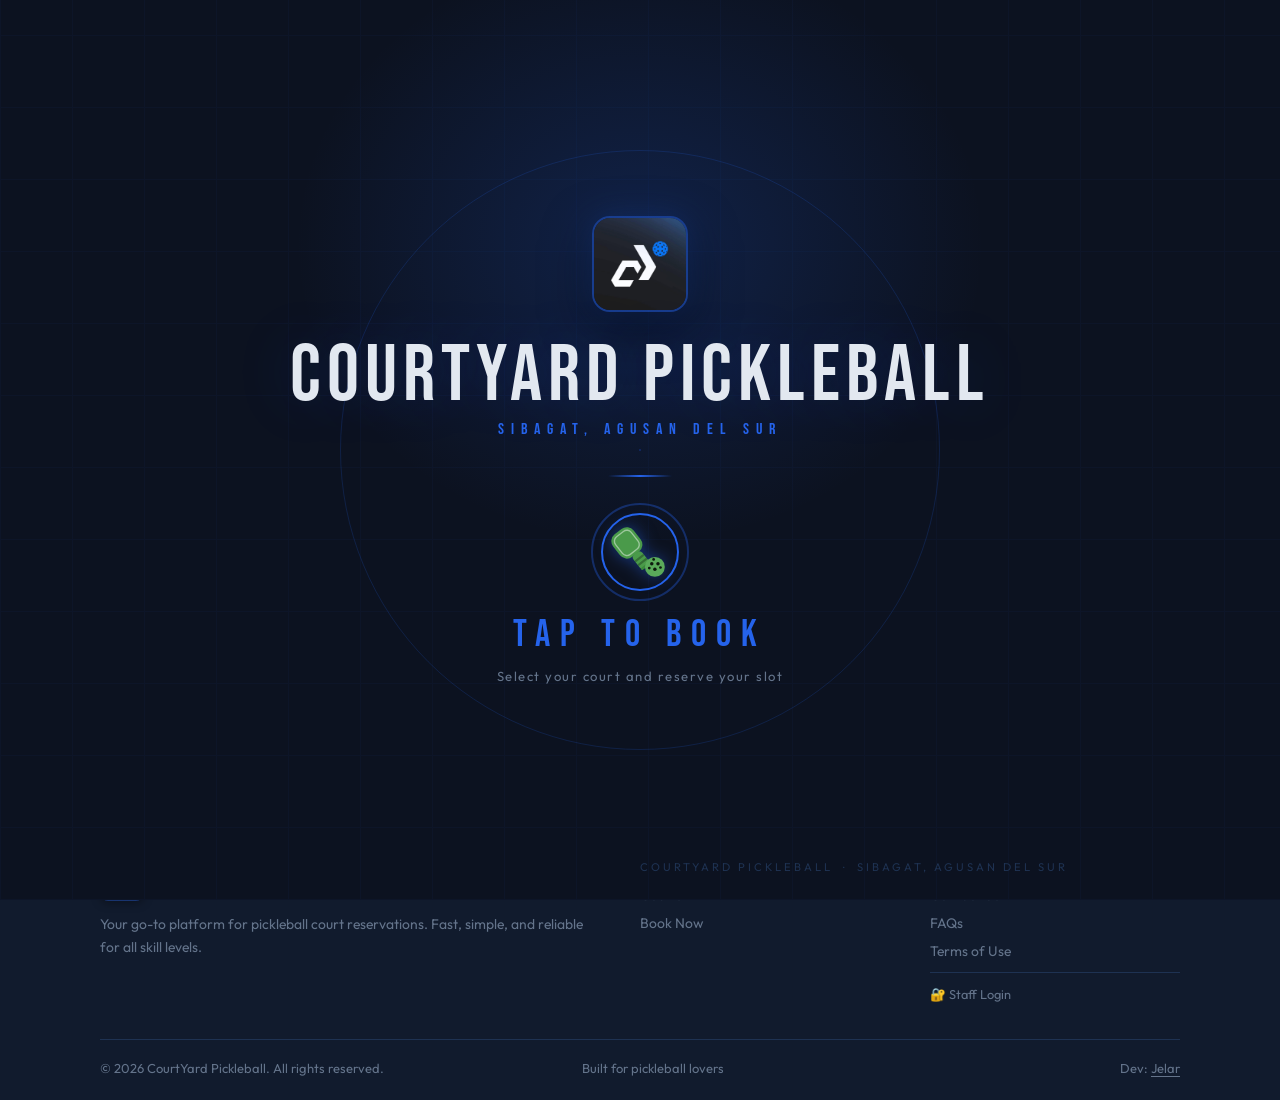
<file: index.html>
﻿<!DOCTYPE html>
<html lang="en">
<head>
<meta charset="UTF-8" />
<meta name="viewport" content="width=device-width, initial-scale=1.0" />
<script async src="https://pagead2.googlesyndication.com/pagead/js/adsbygoogle.js?client=ca-pub-6965664743687392" crossorigin="anonymous"></script>
<title>CourtYard Pickleball — Sibagat, Agusan del Sur</title>
<link rel="icon" type="image/jpeg" href="courtyard-logo.jpg">
<link href="https://fonts.googleapis.com/css2?family=Bebas+Neue&family=Outfit:wght@300;400;500;600;700&display=swap" rel="stylesheet" />
<style>
*, *::before, *::after { box-sizing: border-box; margin: 0; padding: 0; }
html { scroll-behavior: smooth; }
:root {
  --accent: #2563eb; --accent-dark: #1848c8; --glow: rgba(37,99,235,.25);
  --ac: 37, 99, 235;
  --bg: #0c1220; --card: #111b2d; --border: #1e3252;
  --text: #e2e8f0; --muted: #64748b; --input: #0e1828;
  --dark-text: #e2e8f0; --dark-muted: #94a3b8;
  --red: #e05a4e; --yellow: #c8a060;
  --r-sm: 8px; --r: 12px; --r-lg: 18px; --pill: 999px;
}
body.light { --bg:#f0f4f8; --card:#ffffff; --border:#cbd5e1; --text:#0f172a; --muted:#475569; --input:#e8eef4; }
body { font-family:'Outfit',sans-serif; background:var(--bg); color:var(--text); min-height:100vh; transition:background .3s,color .3s; }
h1,h2,h3 { font-family:'Bebas Neue',sans-serif; letter-spacing:1px; }
a { color:var(--accent); text-decoration:none; }
::-webkit-scrollbar { width:5px; }
::-webkit-scrollbar-thumb { background:var(--border); border-radius:3px; }

/* NAVBAR */
.nav {
  position:sticky; top:0; z-index:200;
  background:rgba(12,18,32,.95); backdrop-filter:blur(16px);
  border-bottom:1px solid var(--border);
  height:64px; padding:0 28px;
  display:flex; align-items:center; justify-content:space-between;
}
body.light .nav { background:rgba(248,250,252,.92); }
.logo { display:flex; align-items:center; gap:10px; }
.logo-img {
  height:44px; width:44px; border-radius:var(--r-sm);
  object-fit:cover;
  border:1.5px solid rgba(37,99,235,.35);
  box-shadow:0 2px 10px rgba(0,0,0,.35);
}
.logo-tx { font-family:'Bebas Neue',sans-serif; font-size:1.1rem; letter-spacing:1.5px; line-height:1.15; }
.logo-tx .logo-name { display:block; font-size:1.35rem; letter-spacing:2px; }
.logo-tx .logo-sub { display:block; font-size:.78rem; color:var(--accent); letter-spacing:1.5px; }
.nav-r { display:flex; align-items:center; gap:14px; }
.nav-headline {
  font-family:'Bebas Neue',sans-serif; font-size:1.15rem; letter-spacing:2px;
  display:flex; flex-direction:column; align-items:center; line-height:1.1;
  flex:1; text-align:center; pointer-events:none;
}
.nav-headline .hl { color:var(--accent); }
.nav-tagline {
  font-family:'Outfit',sans-serif; font-size:.6rem; color:var(--muted);
  letter-spacing:3px; text-transform:uppercase; font-weight:600;
}
@media(max-width:620px) { .nav-headline { display:none; } }
/* switch */
.sw-wrap { display:flex; align-items:center; gap:7px; font-size:.85rem; color:var(--muted); }
.sw { position:relative; width:42px; height:23px; }
.sw input { opacity:0; width:0; height:0; }
.sw-tr {
  position:absolute; inset:0; background:var(--border); border-radius:23px; cursor:pointer; transition:.3s;
}
.sw-tr::before {
  content:''; position:absolute; width:17px; height:17px; left:3px; top:3px;
  background:#fff; border-radius:50%; transition:.3s;
}
.sw input:checked + .sw-tr { background:var(--accent); }
.sw input:checked + .sw-tr::before { transform:translateX(19px); }

/* BUTTONS */
.btn {
  display:inline-flex; align-items:center; gap:7px;
  padding:10px 20px; border:none; border-radius:var(--r-sm);
  font-family:'Outfit',sans-serif; font-size:.9rem; font-weight:600;
  cursor:pointer; transition:all .2s; white-space:nowrap;
}
.btn-p { background:linear-gradient(135deg,var(--accent),var(--accent-dark)); color:#fff; box-shadow:0 4px 14px var(--glow); }
.btn-p:hover { transform:translateY(-2px); box-shadow:0 8px 22px var(--glow); }
.btn-g { background:var(--input); color:var(--text); border:1px solid var(--border); }
.btn-g:hover { background:var(--border); }
.btn-sm { padding:7px 14px; font-size:.82rem; }
.btn-full { width:100%; justify-content:center; }
.btn-lg { padding:14px 28px; font-size:1rem; }

/* HERO */
.hero { position:relative; overflow:hidden; padding:60px 24px 56px; text-align:center; }
.h-glow {
  position:absolute; top:-60px; left:50%; transform:translateX(-50%);
  width:600px; height:400px; border-radius:50%;
  background:radial-gradient(ellipse,rgba(var(--ac),.16) 0%,transparent 70%); pointer-events:none;
}
.h-grid {
  position:absolute; inset:0; opacity:.025;
  background-image:
    repeating-linear-gradient(0deg,var(--accent) 0,var(--accent) 1px,transparent 1px,transparent 64px),
    repeating-linear-gradient(90deg,var(--accent) 0,var(--accent) 1px,transparent 1px,transparent 80px);
  pointer-events:none;
}
.hero-logo {
  display:block; margin:0 auto 24px;
  width:clamp(120px,20vw,180px); height:clamp(120px,20vw,180px);
  object-fit:cover; border-radius:var(--r-lg);
  border:2px solid rgba(var(--ac),.3);
  box-shadow:0 8px 40px rgba(0,0,0,.55), 0 0 60px rgba(var(--ac),.12);
}
.hero h1 { font-size:clamp(2rem,5vw,3.8rem); line-height:1.05; margin-bottom:6px; }
.hero h1 .hl { color:var(--accent); }
.hero-sub { font-family:'Bebas Neue',sans-serif; font-size:clamp(1rem,2.5vw,1.4rem); color:var(--muted); letter-spacing:3px; margin-bottom:22px; }
.hero p { color:var(--muted); font-size:1.05rem; max-width:480px; margin:0 auto 28px; line-height:1.7; }
.h-stats { display:flex; justify-content:center; gap:44px; margin-top:40px; flex-wrap:wrap; }
.st { text-align:center; }
.st-n { font-family:'Bebas Neue',sans-serif; font-size:2rem; color:var(--accent); line-height:1; }
.st-l { font-size:.74rem; text-transform:uppercase; letter-spacing:1px; color:var(--muted); }

/* SECTIONS */
.sec { max-width:1080px; margin:0 auto; padding:40px 20px; }
.sec-hd { margin-bottom:26px; }
.sec-hd h2 { font-size:1.9rem; margin-bottom:4px; }
.sec-hd p { color:var(--muted); font-size:.88rem; }

/* COURTS — LANDSCAPE LAYOUT */
.courts { display:flex; flex-direction:column; align-items:stretch; gap:18px; }
.cc {
  width:100%; max-width:100%;
  background:var(--card); border:2px solid var(--border);
  border-radius:var(--r); overflow:hidden;
  display:flex; flex-direction:row;
  transition:border-color .25s, box-shadow .25s;
  cursor:default;
}
.cc:hover { border-color:var(--accent); box-shadow:0 6px 28px var(--glow); }
.cc.sel { border-color:var(--accent); box-shadow:0 0 0 3px rgba(var(--ac),.22); }
.cc.blk { opacity:.6; cursor:not-allowed; }

/* LEFT: Photo panel */
.cc-photo {
  width:240px; flex-shrink:0; position:relative;
  background:linear-gradient(135deg,#0c1c0c,#091409);
  overflow:hidden; min-height:200px;
}
.cc-photo img { width:100%; height:100%; object-fit:cover; display:block; }
.cc-photo-avail {
  position:absolute; top:10px; left:10px;
  font-size:.7rem; font-weight:800; padding:4px 11px; border-radius:20px;
  display:flex; align-items:center; gap:5px; letter-spacing:.3px;
}
.cc-photo-avail.av  { background:var(--accent); color:#000; }
.cc-photo-avail.full{ background:var(--red); color:#fff; }
.cc-photo-avail.mnt { background:rgba(140,140,140,.85); color:#fff; }
.cc-photo-bar {
  position:absolute; bottom:0; left:0; right:0;
  background:linear-gradient(transparent,rgba(0,0,0,.82));
  padding:26px 12px 12px;
}
.cc-photo-name { font-family:'Bebas Neue',sans-serif; font-size:1.2rem; letter-spacing:1.5px; color:#fff; display:block; }
.cc-photo-rate { font-size:.75rem; color:rgba(255,255,255,.7); margin-top:1px; }
.cc-photo-feats { display:flex; flex-wrap:wrap; gap:3px; margin-top:5px; }
.cc-photo-feat { font-size:.56rem; padding:2px 5px; background:rgba(255,255,255,.12); border-radius:3px; color:rgba(255,255,255,.75); }

/* RIGHT: Times panel */
.cc-times {
  flex:1; padding:16px 18px 16px;
  display:flex; flex-direction:column; gap:10px;
  overflow:hidden;
}
.cc-times-head {
  display:flex; align-items:center; justify-content:space-between;
  flex-wrap:wrap; gap:8px;
}
.cc-times-title {
  font-family:'Bebas Neue',sans-serif; font-size:1.15rem;
  letter-spacing:1px; display:flex; align-items:center; gap:6px;
}
.cc-times-sub { font-size:.74rem; color:var(--muted); margin-top:1px; }

/* DATE BANNER — prominent tappable date selector */
.cc-date-banner {
  display: flex;
  align-items: center;
  gap: 12px;
  background: rgba(37,99,235,.08);
  border: 1.5px solid rgba(37,99,235,.3);
  border-radius:var(--r-sm);
  padding: 10px 14px;
  cursor: pointer;
  position: relative;
  overflow: hidden;
  transition: background .15s, border-color .15s;
  user-select: none;
  -webkit-tap-highlight-color: transparent;
}
.cc-date-banner:hover, .cc-date-banner:active {
  background: rgba(37,99,235,.15);
  border-color: rgba(37,99,235,.55);
}
.cc-date-bicon { font-size: 1.3rem; flex-shrink: 0; }
.cc-date-blabel { flex: 1; min-width: 0; }
.cc-date-bhint {
  display: block;
  font-size: .6rem;
  font-weight: 800;
  text-transform: uppercase;
  letter-spacing: 1.2px;
  color: #60a5fa;
  margin-bottom: 2px;
}
.cc-date-bval {
  display: block;
  font-size: .9rem;
  font-weight: 700;
  color: var(--dark-text);
  line-height: 1.2;
}
.cc-date-barrow {
  font-size: 1rem;
  color: #60a5fa;
  font-weight: 700;
  flex-shrink: 0;
}
.cc-date-input-hidden {
  position: absolute;
  inset: 0;
  opacity: 0;
  cursor: pointer;
  width: 100%;
  height: 100%;
  z-index: 2;
}

/* SLOT GRID — 5 columns */
.cc-slots-grid {
  display:grid;
  grid-template-columns:repeat(5,1fr);
  gap:8px;
}
/* responsive time label: full on desktop, compact on mobile */
.csl-time .t-compact { display:none; }
@media(max-width:900px){ .cc-slots-grid{ grid-template-columns:repeat(4,1fr); } }
@media(max-width:700px){
  .cc { flex-direction:column; display:none; }
  .cc.active-mobile { display:flex; }
  .cc-photo { width:100%; min-height:140px; max-height:140px; }
  .cc-photo-feats { display:none; }
  .cc-times { padding:10px 12px 12px; }
  .cc-times-sub { display:none; }
  .cc-slots-grid{ grid-template-columns:repeat(3,1fr); gap:6px; }
  .cc-slot-btn { padding:6px 4px; min-height:auto; }
  .csl-time  { font-size:.7rem; }
  .csl-time .t-full { display:none; }
  .csl-time .t-compact { display:inline; }
  .csl-price { font-size:.66rem; }
}
@media(max-width:480px){ .cc-slots-grid{ grid-template-columns:repeat(3,1fr); gap:5px; } }
@media(max-width:340px){ .cc-slots-grid{ grid-template-columns:repeat(2,1fr); } }

/* ── PICKLEBALL LOADER ── */
.pb-loader {
  display:flex; flex-direction:column; align-items:center; justify-content:center;
  gap:18px; padding:60px 20px; text-align:center; grid-column:1/-1;
}
.pb-ball {
  width:64px; height:64px; border-radius:50%;
  background:radial-gradient(circle at 32% 30%, #fde047, #facc15 55%, #d4a017);
  box-shadow:inset -6px -6px 12px rgba(120,80,0,.35), 0 6px 18px rgba(250,204,21,.35);
  position:relative;
  animation:pb-spin 1s linear infinite;
}
/* perforated holes spread across the face like a real pickleball */
.pb-ball::before {
  content:''; position:absolute; top:30px; left:30px;
  width:6px; height:6px; border-radius:50%;
  background:rgba(90,62,0,.55);
  box-shadow:
    -16px -14px 0 0 rgba(90,62,0,.5),
     2px  -20px 0 0 rgba(90,62,0,.5),
    18px  -10px 0 0 rgba(90,62,0,.5),
   -20px    2px 0 0 rgba(90,62,0,.5),
    20px    6px 0 0 rgba(90,62,0,.5),
   -10px   18px 0 0 rgba(90,62,0,.5),
    12px   18px 0 0 rgba(90,62,0,.5);
}
@keyframes pb-spin { to { transform:rotate(360deg); } }
.pb-loader-txt {
  font-family:'Bebas Neue',sans-serif; font-size:1.15rem; letter-spacing:1.5px;
  color:var(--accent);
}
.pb-loader-txt::after { content:''; animation:pb-dots 1.4s steps(4,end) infinite; }
@keyframes pb-dots { 0%{content:'';} 25%{content:'.';} 50%{content:'..';} 75%{content:'...';} }
@media (prefers-reduced-motion: reduce) { .pb-ball { animation-duration:2.4s; } }

/* ── MOBILE COURT TABS ── */
.court-tabs {
  display:none;
  overflow-x:auto; -webkit-overflow-scrolling:touch;
  gap:8px; padding:4px 0 12px; margin-bottom:4px;
  scrollbar-width:none;
}
.court-tabs::-webkit-scrollbar { display:none; }
.court-tab {
  flex-shrink:0;
  display:inline-flex; align-items:center; gap:6px;
  padding:8px 16px; border-radius:20px;
  border:1.5px solid var(--border);
  background:var(--input); color:var(--muted);
  font-family:'Outfit',sans-serif; font-size:.82rem; font-weight:600;
  cursor:pointer; transition:all .18s; white-space:nowrap;
  -webkit-tap-highlight-color:transparent;
}
.court-tab.active {
  border-color:var(--accent);
  background:rgba(var(--ac),.14);
  color:var(--accent);
}
.tab-dot {
  width:7px; height:7px; border-radius:50%; flex-shrink:0;
}
.tab-dot-av   { background:var(--accent); }
.tab-dot-full { background:var(--red); }
.tab-dot-mnt  { background:var(--muted); }
@media(max-width:700px) { .court-tabs { display:flex; } }

/* ── MOBILE COURT TABS HINT ── */
.court-tabs-hint {
  display:none;
  font-size:.72rem; font-weight:700;
  text-transform:uppercase; letter-spacing:.8px;
  color:var(--muted); margin-bottom:6px;
}
@media(max-width:700px) { .court-tabs-hint { display:block; } }

/* ── ACTIVE COURT MOBILE HEADER ── */
.cc-mobile-hd {
  display:none;
}
@media(max-width:700px) {
  .cc-mobile-hd {
    display:flex; align-items:center; justify-content:space-between;
    padding:10px 14px 8px;
    background:rgba(var(--ac),.07); border-bottom:1px solid rgba(var(--ac),.18);
    font-size:.84rem; font-weight:700; color:var(--accent);
    gap:8px;
  }
  .cc-mobile-hd-date {
    font-size:.72rem; color:var(--muted); font-weight:500;
    background:var(--input); border:1px solid var(--border);
    border-radius:var(--r-sm); padding:2px 8px;
  }
}

/* SLOT BUTTON — landscape style */
.cc-slot-btn {
  display:flex; flex-direction:column; align-items:center; justify-content:center;
  gap:3px; padding:10px 6px; border-radius:var(--r-sm);
  font-family:'Outfit',sans-serif; text-align:center;
  cursor:pointer; user-select:none;
  transition: background .15s ease, box-shadow .15s ease, border-color .15s ease, opacity .15s ease;
  touch-action: manipulation;
  -webkit-tap-highlight-color: transparent;
}
/* ── AVAILABLE ── dark card, blue tint border, neutral price (selected state carries the emphasis) */
.cc-slot-btn:not(.taken):not(.past-slot):not(.open-play):not(.maintenance) {
  background: #0d1b2e;
  border: 1.5px solid rgba(37,99,235,.4);
  color: var(--dark-text);
}
.cc-slot-btn:not(.taken):not(.past-slot):not(.open-play):not(.maintenance) .csl-price {
  color: var(--dark-text);
  font-weight: 800;
}
/* desktop hover only */
@media (hover: hover) {
  .cc-slot-btn:not(.taken):not(.past-slot):not(.open-play):not(.maintenance):hover {
    background: #0f2040;
    border-color: #3b82f6;
    box-shadow: 0 0 0 3px rgba(59,130,246,.15);
  }
}
/* ── SELECTED ── solid blue, very obvious (guards match the available rule's specificity so it wins) */
.cc-slot-btn.selected:not(.taken):not(.past-slot):not(.open-play):not(.maintenance) {
  background: #1d4ed8;
  border: 2px solid #3b82f6;
  color: #fff;
  transform: translateY(-1px);
  box-shadow: 0 0 0 3px rgba(59,130,246,.35), 0 4px 16px rgba(29,78,216,.55);
}
.cc-slot-btn.selected:not(.taken):not(.past-slot):not(.open-play):not(.maintenance) .csl-price { color: #fff; font-weight: 800; }
/* ── PROCESSING/VERIFYING ── yellow, slot reserved while OCR runs */
.cc-slot-btn.processing {
  background: rgba(202,138,4,.08);
  border: 1.5px solid rgba(202,138,4,.45);
  color: var(--dark-muted);
  cursor: not-allowed;
  animation: pulse-yellow 1.8s ease-in-out infinite;
}
.cc-slot-btn.processing .csl-time { color: #fbbf24; font-size: .62rem; }
.cc-slot-btn.processing .csl-tag  { color: #fbbf24; font-size: .55rem; font-weight: 700; letter-spacing: .3px; }
.cc-slot-btn.processing:hover { transform: none; box-shadow: none; }
@keyframes pulse-yellow {
  0%,100% { border-color: rgba(202,138,4,.45); box-shadow: none; }
  50%      { border-color: rgba(202,138,4,.8);  box-shadow: 0 0 6px rgba(202,138,4,.3); }
}
/* ── TAKEN/BOOKED ── muted red, name masked, strikethrough */
.cc-slot-btn.taken {
  background: #1c0a0a;
  border: 1.5px solid rgba(220,38,38,.3);
  color: var(--dark-muted);
  cursor: not-allowed;
}
.cc-slot-btn.taken .csl-time { text-decoration: line-through; color: #f87171; opacity: .7; }
.cc-slot-btn.taken .csl-name { color: #f87171; opacity: .75; font-size: .6rem; }
.cc-slot-btn.taken:hover { transform: none; box-shadow: none; }
/* ── OPEN PLAY ── keep amber/gold */
.cc-slot-btn.open-play {
  background: rgba(244,168,37,.06);
  border: 1.5px solid rgba(244,168,37,.35);
  color: var(--dark-muted);
  cursor: pointer;
}
.cc-slot-btn.open-play .csl-time { color: var(--dark-text); }
.cc-slot-btn.open-play .csl-tag { background:none; color:#f4a825; font-size:.56rem; font-weight:700; letter-spacing:.3px; }
@media (hover: hover) {
  .cc-slot-btn.open-play:hover { border-color:#f4a825; background:rgba(244,168,37,.10); box-shadow:0 0 0 2px rgba(244,168,37,.18); }
}
/* ── MAINTENANCE ── very dim */
.cc-slot-btn.maintenance {
  background: rgba(255,255,255,.02);
  border: 1px solid var(--dark-border);
  color: var(--dark-muted);
  cursor: not-allowed;
  opacity: .5;
}
.cc-slot-btn.maintenance .csl-time { color: var(--dark-muted); }
.cc-slot-btn.maintenance .csl-tag { background:none; color:#f4a825; font-size:.56rem; font-weight:700; letter-spacing:.3px; }
.cc-slot-btn.maintenance:hover { transform:none; box-shadow:none; }
/* ── PAST ── ghosted out, clearly unclickable */
.cc-slot-btn.past-slot {
  background: rgba(255,255,255,.02);
  border: 1px solid rgba(255,255,255,.06);
  color: var(--dark-muted);
  cursor: not-allowed;
  opacity: .38;
}
.cc-slot-btn.past-slot:hover { transform:none; box-shadow:none; }

.csl-time  { font-size:.75rem; font-weight:700; line-height:1.2; }
.csl-price { font-size:.72rem; font-weight:800; margin-top:1px; }
.csl-name  { font-size:.62rem; font-weight:600; margin-top:1px; opacity:.9; white-space:nowrap; overflow:hidden; text-overflow:ellipsis; max-width:100%; }
.csl-tag   { font-size:.56rem; font-weight:900; letter-spacing:.5px; text-transform:uppercase; margin-top:2px; }
.cc-slot-btn.selected:not(.taken):not(.past-slot):not(.open-play):not(.maintenance) .csl-price { color:#fff; }

.cc-slots-empty {
  grid-column:span 5;
  font-size:.8rem; color:var(--muted); font-style:italic;
  text-align:center; padding:18px 0;
}
.cc-book-bar {
  padding:10px 12px; margin-top:2px;
  background:linear-gradient(135deg,rgba(var(--ac),.12),rgba(var(--ac),.04));
  border:1px solid rgba(var(--ac),.3); border-radius:var(--r-sm);
  display:flex; align-items:center; justify-content:space-between; gap:10px; flex-wrap:wrap;
}
/* MOBILE STICKY BOOK BAR */
.mobile-book-bar {
  display:none;
  position:fixed; bottom:0; left:0; right:0; z-index:1000;
  background:var(--card);
  border-top:2px solid var(--accent);
  box-shadow:0 -4px 24px rgba(0,0,0,.5);
  padding:12px 16px;
  align-items:center; justify-content:space-between; gap:12px;
}
.mbbar-info { display:flex; flex-direction:column; gap:2px; flex:1; min-width:0; }
.mbbar-court { font-size:.65rem; color:var(--muted); font-weight:600; text-transform:uppercase; letter-spacing:.5px; }
.mbbar-sum   { font-size:.82rem; font-weight:700; color:var(--accent); white-space:nowrap; overflow:hidden; text-overflow:ellipsis; }
@media(max-width:700px) {
  .mobile-book-bar { display:flex; }
  .cc-book-bar { display:none !important; }
  .courts { padding-bottom:72px; }
}
.cc-book-sum { font-size:.8rem; font-weight:600; color:var(--accent); flex:1; }
.cc-date-pick {
  background:var(--input); border:1px solid var(--border);
  border-radius:var(--r-sm); color:var(--text); font-family:'Outfit',sans-serif;
  font-size:.75rem; padding:5px 9px; cursor:pointer; transition:border-color .2s; flex-shrink:0;
}
.cc-date-pick:focus { outline:none; border-color:var(--accent); }
.cc-date-wrap { display:flex; flex-direction:column; align-items:flex-end; gap:2px; }
.cc-date-lbl { font-size:.65rem; letter-spacing:.8px; color:var(--muted); text-transform:uppercase; }

/* legacy — kept for compatibility */
.ct,.cb-body,.cn,.cd,.cf,.cr,.cr-s,.feats,.feat,.cb,.cb-av,.cb-mt { display:none; }

/* BOOKING MODAL */
.bk-modal-overlay {
  display:none; position:fixed; inset:0; z-index:300;
  background:rgba(0,0,0,.75); backdrop-filter:blur(8px);
  align-items:center; justify-content:center; padding:16px;
}
.bk-modal-overlay.active { display:flex; }
.bk-modal {
  background:var(--card); border:1px solid var(--border); border-radius:var(--r-lg);
  width:100%; max-width:520px; max-height:92vh;
  display:flex; flex-direction:column;
  box-shadow:0 28px 70px rgba(0,0,0,.65);
  animation:modalIn .22s cubic-bezier(.34,1.56,.64,1);
}
@keyframes modalIn {
  from { opacity:0; transform:scale(.93) translateY(16px); }
  to   { opacity:1; transform:scale(1) translateY(0); }
}
.bk-modal-hd {
  padding:18px 22px; border-bottom:1px solid var(--border);
  display:flex; align-items:flex-start; justify-content:space-between; gap:12px;
  background:linear-gradient(135deg,rgba(var(--ac),.09),transparent);
  border-radius:var(--r-lg) var(--r-lg) 0 0; flex-shrink:0;
}
.bk-modal-court { font-family:'Bebas Neue',sans-serif; font-size:1.55rem; letter-spacing:1.5px; }
.bk-modal-meta { font-size:.82rem; color:var(--muted); margin-top:3px; line-height:1.5; }
.bk-modal-x {
  background:var(--input); border:1px solid var(--border); border-radius:var(--r-sm);
  width:34px; height:34px; display:flex; align-items:center; justify-content:center;
  cursor:pointer; color:var(--text); font-size:1rem; flex-shrink:0; transition:all .2s;
}
.bk-modal-x:hover { background:var(--red); border-color:var(--red); color:#fff; }
.bk-modal-body { overflow-y:auto; padding:22px 22px; flex:1; }
/* Slot reservation countdown banner */
#slotCountdown {
  display:none;
  align-items:center;
  justify-content:space-between;
  gap:10px;
  padding:9px 16px;
  background:rgba(202,138,4,.13);
  border-bottom:1px solid rgba(202,138,4,.3);
  font-size:.78rem;
  color:#fbbf24;
  font-weight:600;
}
#slotCountdown .scd-timer { font-size:1rem; font-weight:800; font-variant-numeric:tabular-nums; letter-spacing:.5px; }
#slotCountdown.urgent { background:rgba(220,38,38,.13); border-color:rgba(220,38,38,.3); color:#f87171; }
#slotCountdown.urgent .scd-timer { animation: pulse-yellow .7s ease-in-out infinite; }
.bk-modal-ft {
  padding:14px 22px; border-top:1px solid var(--border); flex-shrink:0;
  display:flex; gap:10px; background:var(--card); border-radius:0 0 18px 18px;
}
.bk-modal-ft .btn { flex:1; justify-content:center; }

/* FORM */
.frow { display:grid; grid-template-columns:1fr 1fr; gap:16px; margin-bottom:16px; }
.fg { margin-bottom:16px; }
.fl { display:block; font-size:.77rem; font-weight:700; text-transform:uppercase; letter-spacing:.6px; color:var(--muted); margin-bottom:6px; }
.fi {
  width:100%; padding:11px 13px;
  background:var(--input); border:1px solid var(--border);
  border-radius:var(--r-sm); color:var(--text);
  font-family:'Outfit',sans-serif; font-size:.91rem;
  transition:border-color .2s,box-shadow .2s;
}
.fi:focus { outline:none; border-color:var(--accent); box-shadow:0 0 0 3px rgba(0,200,83,.12); }
.fi::placeholder { color:var(--muted); }
select.fi option { background:var(--card); }
/* Prevent iOS Safari auto-zoom on focus: touch devices need >=16px font on form controls */
@media (pointer: coarse) {
  .fi, .cc-date-pick, input, select, textarea { font-size:16px; }
}
.court-disp {
  padding:11px 14px; background:var(--input);
  border:1px dashed var(--border); border-radius:var(--r-sm);
  font-size:.9rem; color:var(--muted); font-style:italic;
}
.court-disp.on { border-style:solid; border-color:var(--accent); color:var(--text); font-style:normal; }

/* SLOTS */
.slots { display:grid; grid-template-columns:repeat(auto-fill,minmax(76px,1fr)); gap:7px; margin-top:8px; }
.slot {
  padding:8px 4px; text-align:center;
  background:var(--input); border:1px solid var(--border);
  border-radius:var(--r-sm); font-size:.75rem; cursor:pointer;
  transition:all .15s; user-select:none;
}
.slot:hover:not(.bkd) { border-color:var(--accent); color:var(--accent); }
.slot.sel { background:var(--accent); border-color:var(--accent); color:#fff; font-weight:700; transform:translateY(-2px); box-shadow:0 0 0 2px var(--card),0 0 0 4px var(--accent),0 6px 18px rgba(var(--ac),.45); position:relative; z-index:2; }
.slot.bkd { background:rgba(248,81,73,.07); border-color:rgba(248,81,73,.2); color:var(--muted); cursor:not-allowed; text-decoration:line-through; }
.slot-msg { font-size:.78rem; color:var(--muted); }

/* PRICE */
.price-bx { background:var(--input); border:1px solid var(--border); border-radius:var(--r); padding:16px 20px; margin-top:20px; }
.pr { display:flex; justify-content:space-between; font-size:.87rem; padding:5px 0; }
.pr.tot { border-top:1px solid var(--border); margin-top:8px; padding-top:12px; font-size:1.05rem; font-weight:700; color:var(--accent); }

/* PAYMENT */
.pay-opts { display:grid; grid-template-columns:1fr 1fr; gap:12px; }
.pay-opt { border:2px solid var(--border); border-radius:var(--r); padding:16px; text-align:center; cursor:pointer; background:var(--input); transition:all .2s; }
.pay-opt:hover { border-color:var(--accent); }
.pay-opt.on { border-color:var(--accent); background:rgba(0,200,83,.06); }
.pay-ic { font-size:1.7rem; margin-bottom:6px; }
.pay-lb { font-weight:700; font-size:.88rem; }

/* GCASH / GOTYME */
.gcash { display:none; margin-top:16px; background:rgba(var(--ac),.06); border:1px solid rgba(var(--ac),.25); border-radius:var(--r); padding:20px; text-align:center; }
.gcash.show { display:block; }
.gc-num { font-size:1.4rem; font-weight:800; color:var(--accent); letter-spacing:3px; margin:8px 0; }
.gc-name { font-size:.82rem; color:var(--muted); margin-bottom:14px; }
.qr-img {
  width:230px; height:230px; object-fit:contain;
  border-radius:var(--r); display:block; margin:12px auto;
  background:#fff; padding:8px;
  border:3px solid rgba(var(--ac),.35);
  box-shadow:0 6px 28px rgba(0,0,0,.45);
}
.qr-scan-wrap { margin:10px 0 6px; }
.qr-scan-hint {
  font-size:.8rem; color:var(--accent); font-weight:700;
  margin-top:10px; letter-spacing:.3px;
  background:rgba(var(--ac),.1); border-radius:var(--r-sm);
  padding:7px 14px; display:inline-block;
}
.gc-note { font-size:.76rem; color:var(--muted); margin-top:12px; line-height:1.7; }
.qr-steps {
  display:flex; justify-content:center; align-items:center;
  gap:6px; font-size:.72rem; color:var(--muted);
  margin:6px 0 2px; flex-wrap:wrap;
}
.qr-step {
  background:var(--input); border:1px solid var(--border);
  border-radius:var(--r-sm); padding:4px 10px;
}

/* GCash/GoTyme box — polished redesign */
.gcash { animation:none; }
.gcash.show { animation:gcSlideIn .22s ease; }
@keyframes gcSlideIn { from{opacity:0;transform:translateY(-6px)} to{opacity:1;transform:translateY(0)} }
.gc-header {
  display:flex; align-items:center; gap:10px;
  padding:11px 16px; margin:-20px -20px 16px;
  background:linear-gradient(135deg,rgba(var(--ac),.14),rgba(var(--ac),.04));
  border-bottom:1px solid rgba(var(--ac),.2);
  border-radius:var(--r) var(--r) 0 0;
}
.gc-header-icon { font-size:1.3rem; }
.gc-header-lbl { font-size:.76rem; font-weight:700; text-transform:uppercase; letter-spacing:1.2px; color:var(--accent); }
.gc-amount-card {
  background:rgba(var(--ac),.1); border:1.5px solid rgba(var(--ac),.3);
  border-radius:var(--r); padding:14px; text-align:center; margin-bottom:14px;
}
.gc-amount-lbl { font-size:.68rem; text-transform:uppercase; letter-spacing:1px; color:var(--muted); margin-bottom:3px; }
.gc-amount-val { font-size:1.9rem; font-weight:800; color:var(--accent); letter-spacing:-.5px; line-height:1.1; }
.gc-send-card {
  background:var(--input); border:1px solid var(--border);
  border-radius:var(--r); padding:13px 15px; margin-bottom:12px;
}
.gc-send-lbl { font-size:.68rem; text-transform:uppercase; letter-spacing:1px; color:var(--muted); margin-bottom:7px; }
.gc-num-row { display:flex; align-items:center; justify-content:center; gap:8px; flex-wrap:wrap; margin-bottom:3px; }
.gc-copy-btn {
  background:var(--accent); color:#000; border:none; border-radius:var(--r-sm);
  padding:5px 12px; font-size:.76rem; font-weight:700; cursor:pointer;
  transition:opacity .15s; display:inline-flex; align-items:center; gap:4px;
}
.gc-copy-btn:active { opacity:.65; }
.gc-or {
  display:flex; align-items:center; gap:8px;
  color:var(--muted); font-size:.72rem; margin:8px 0 14px;
}
.gc-or::before,.gc-or::after { content:''; flex:1; height:1px; background:var(--border); }

/* COMPACT BOOKING PAYMENT */
.bpay-method-block { margin-bottom:12px; }
.bpay-method-block .fl { margin-bottom:7px; }
.bpay-methods { gap:8px; }
.bpay-methods .pay-opt {
  padding:9px 8px; border-radius:8px; min-height:58px;
  display:flex; flex-direction:column; align-items:center; justify-content:center;
}
.bpay-methods .pay-ic { font-size:1.08rem; margin-bottom:3px; line-height:1; }
.bpay-methods .pay-lb { font-size:.78rem; }
.bpay-methods .pay-sub { display:none; }
.bpay-summary {
  background:var(--input); border:1px solid rgba(244,168,37,.34); border-radius:8px;
  padding:11px 12px; margin-bottom:12px;
}
.bpay-summary-top { display:grid; grid-template-columns:1fr; gap:10px; text-align:center; }
.bpay-summary-lbl { display:block; font-size:.62rem; color:var(--muted); text-transform:uppercase; letter-spacing:.7px; font-weight:800; margin-bottom:2px; }
.bpay-summary-val { display:block; color:#f4a825; font-size:1.1rem; font-weight:900; line-height:1.1; }
.bpay-card {
  padding:12px; margin-top:0; text-align:left; border-radius:8px;
  background:rgba(var(--ac),.055); border:1px solid rgba(var(--ac),.24);
}
.bpay-card .gc-header { display:none; }
.bpay-card-head { margin-bottom:10px; }
.bpay-card-head .gc-amount-lbl { margin-bottom:7px; }
.bpay-card .pay-amount-toggle { margin-bottom:0; }
.bpay-card .pat-btn { padding:8px 7px; border-radius:8px; font-size:.76rem; }
.bpay-recipient { display:grid; grid-template-columns:160px minmax(0,1fr); gap:14px; align-items:center; }
.bpay-qr-wrap { display:flex; align-items:center; justify-content:center; }
.bpay-qr {
  width:150px !important; height:150px !important; object-fit:contain; border-radius:8px;
  border:2px solid rgba(var(--ac),.32); background:#fff; padding:5px; margin:0 !important;
  box-shadow:0 6px 18px rgba(0,0,0,.3);
}
.bpay-qr-placeholder {
  width:150px; height:150px; border-radius:8px; background:var(--input); border:2px dashed var(--border);
  display:flex; align-items:center; justify-content:center; flex-direction:column; gap:6px; color:var(--muted);
}
.bpay-send-title { font-size:.68rem; text-transform:uppercase; letter-spacing:.7px; color:var(--accent); font-weight:900; }
.bpay-send-name { font-size:.8rem; color:var(--muted); line-height:1.35; margin-top:2px; }
.bpay-ref-card {
  margin-top:10px; background:rgba(var(--ac),.055); border:1px solid rgba(var(--ac),.24);
  border-radius:8px; padding:11px 12px;
}
.bpay-ref-head { display:flex; align-items:center; justify-content:space-between; gap:10px; margin-bottom:7px; }
.bpay-ref-label { font-size:.68rem; text-transform:uppercase; letter-spacing:.7px; color:var(--accent); font-weight:900; }
.bpay-ref-row { display:flex; gap:7px; align-items:center; }
.bpay-ref-row .fi { margin:0; font-family:monospace; letter-spacing:1.2px; font-size:.88rem; padding:8px 10px; }
.bpay-help { font-size:.66rem; color:var(--muted); margin-top:5px; line-height:1.45; }
.bpay-receipt { border-top:1px solid rgba(var(--ac),.2); margin-top:10px; padding-top:9px; }
.bpay-receipt-drop {
  display:flex; align-items:center; gap:8px; padding:9px 10px; background:var(--card);
  border:1.5px dashed var(--border); border-radius:8px; cursor:pointer; font-size:.8rem; color:var(--muted);
}
.bpay-receipt-preview { display:none; margin-top:7px; align-items:center; gap:9px; }
.bpay-receipt-preview img { width:42px; height:42px; object-fit:cover; border-radius:7px; border:1px solid var(--border); }

/* 3-column payment options */
.pay-opts-3 { grid-template-columns:1fr 1fr 1fr; }
@media(max-width:540px){ .pay-opts-3 { grid-template-columns:1fr; } }
/* 4-column payment options */
.pay-opts-4 { grid-template-columns:1fr 1fr 1fr 1fr; }
@media(max-width:640px){ .pay-opts-4 { grid-template-columns:1fr 1fr; } }
@media(max-width:320px){ .pay-opts-4 { grid-template-columns:1fr; } }
.divider { height:1px; background:var(--border); margin:24px 0; }

/* OPEN PLAY COMPACT PAYMENT MODAL */
.op-modal { max-width:760px; }
.op-modal .bk-modal-hd { padding:14px 18px; }
.op-modal .bk-modal-body { padding:14px 18px; }
.op-modal .bk-modal-ft { padding:12px 18px; }
.op-form-grid { display:grid; grid-template-columns:minmax(0,1fr) 220px; gap:12px; align-items:stretch; margin-bottom:12px; }
.op-form-grid .fg { margin:0; }
.op-summary {
  background:var(--input); border:1px solid rgba(244,168,37,.34); border-radius:8px;
  padding:10px 12px; display:grid; grid-template-columns:1fr 1fr; gap:8px 10px; align-items:center;
}
.op-summary-cell { text-align:center; min-width:0; }
.op-stat-label { display:block; font-size:.62rem; color:var(--muted); text-transform:uppercase; letter-spacing:.7px; font-weight:800; margin-bottom:2px; }
.op-stat-value { display:block; color:#f4a825; font-size:1.04rem; font-weight:900; line-height:1.1; }
.op-fee-breakdown {
  grid-column:1 / -1; border-top:1px solid rgba(244,168,37,.2); padding-top:8px;
  display:grid; gap:4px; font-size:.72rem; color:var(--muted);
}
.op-fee-line { display:flex; justify-content:space-between; gap:12px; line-height:1.25; }
.op-fee-line strong { color:var(--text); font-weight:800; }
.op-fee-line.total { color:#f4a825; font-weight:900; }
.op-fee-line.total strong { color:#f4a825; }
.op-dp-toggle { display:grid; grid-template-columns:1fr 1fr; gap:8px; margin:0 0 12px; }
.op-dp-toggle .pat-btn { padding:8px 10px; min-height:54px; display:flex; flex-direction:column; align-items:center; justify-content:center; }
.op-section-label { font-size:.7rem; text-transform:uppercase; letter-spacing:.8px; color:var(--muted); font-weight:800; margin:0 0 7px; }
.op-pay-opts { grid-template-columns:repeat(4,minmax(0,1fr)); gap:8px; margin-bottom:12px; }
.op-pay-opt { padding:9px 8px; border-radius:8px; min-height:58px; display:flex; flex-direction:column; align-items:center; justify-content:center; }
.op-pay-opt .po-ico { font-size:1.05rem; line-height:1; }
.op-pay-opt .po-lbl { font-size:.78rem; font-weight:800; margin-top:3px; }
.op-pay-opt .po-sub { display:none; }
.op-pay-card {
  background:rgba(var(--ac),.055); border:1px solid rgba(var(--ac),.24); border-radius:8px; padding:12px;
  display:grid; gap:10px;
}
.op-receiver-row { display:grid; grid-template-columns:152px minmax(0,1fr); gap:12px; align-items:center; }
.op-qr-pane { text-align:center; display:flex; align-items:center; justify-content:center; }
.op-qr-img {
  width:144px; height:144px; object-fit:contain; border-radius:8px; border:2px solid rgba(var(--ac),.32);
  background:#fff; padding:5px; margin:0 auto; box-shadow:0 6px 18px rgba(0,0,0,.32);
}
.op-qr-placeholder {
  width:144px; height:144px; display:flex; align-items:center; justify-content:center;
  background:rgba(74,154,74,.05); border:1px dashed rgba(74,154,74,.25); border-radius:8px;
  margin:0 auto; color:var(--muted); font-size:.72rem; text-align:center;
}
.op-pay-fields { display:grid; gap:9px; }
.op-send-title { font-size:.68rem; text-transform:uppercase; letter-spacing:.7px; color:var(--accent); font-weight:900; }
.op-send-name { font-size:.8rem; color:var(--muted); line-height:1.35; margin-top:2px; }
.op-number-row { display:flex; align-items:center; gap:8px; flex-wrap:wrap; }
.op-number { font-size:1rem; font-weight:900; color:var(--text); letter-spacing:.35px; line-height:1.2; }
.op-mini-btn {
  background:rgba(74,154,220,.15); color:#5a9ad4; border:1px solid rgba(74,154,220,.3);
  padding:4px 8px; border-radius:6px; cursor:pointer; font-size:.72rem; font-weight:800;
}
.op-ref-block { padding-top:8px; border-top:1px solid rgba(74,154,74,.18); }
.op-ref-block label { font-size:.64rem; font-weight:800; text-transform:uppercase; letter-spacing:.5px; color:var(--muted); margin-bottom:4px; display:block; }
.op-ref-block .fi { padding:8px 10px; font-size:.88rem; }
.op-receipt-wrap { border-top:1px solid rgba(74,154,74,.18); padding-top:8px; }
.op-receipt-drop {
  display:flex; align-items:center; gap:8px; padding:9px 10px; background:var(--card);
  border:1.5px dashed var(--border); border-radius:8px; cursor:pointer; font-size:.8rem; color:var(--muted);
}
.op-receipt-preview { display:none; margin-top:7px; align-items:center; gap:9px; }
.op-receipt-preview img { width:42px; height:42px; object-fit:cover; border-radius:7px; border:1px solid var(--border); }
.op-cash-card { background:rgba(74,154,74,.06); border:1px solid rgba(74,154,74,.25); border-radius:8px; padding:12px; font-size:.84rem; color:var(--muted); }
@media(max-width:520px) {
  .op-modal { max-width:calc(100vw - 20px); }
  .op-form-grid { grid-template-columns:1fr; }
  .op-pay-opts { grid-template-columns:repeat(2,minmax(0,1fr)); }
  .op-receiver-row { grid-template-columns:134px minmax(0,1fr); gap:10px; }
  .op-qr-img, .op-qr-placeholder { width:126px; height:126px; margin:0; }
}
@media(max-width:420px) {
  .op-modal .bk-modal-hd { padding:12px 14px; }
  .op-modal .bk-modal-body { padding:12px 14px; }
  .op-pay-card { padding:9px; gap:9px; }
  .op-receiver-row { grid-template-columns:122px minmax(0,1fr); gap:9px; }
  .op-qr-img, .op-qr-placeholder { width:116px; height:116px; }
  .op-number { font-size:.92rem; }
  .op-mini-btn { padding:3px 7px; font-size:.68rem; }
  .op-summary { padding:9px; }
  .op-pay-opts { gap:6px; }
  .op-pay-opt { min-height:52px; padding:7px 6px; }
}

/* HOW IT WORKS */
.how { display:grid; grid-template-columns:repeat(auto-fit,minmax(200px,1fr)); gap:16px; }
.hc { background:var(--card); border:1px solid var(--border); border-radius:var(--r); padding:24px; text-align:center; transition:border-color .2s,transform .2s; }
.hc:hover { border-color:var(--accent); transform:translateY(-3px); }
.hc-ic { font-size:2.2rem; margin-bottom:12px; }
.hc-tt { font-size:1rem; font-weight:700; margin-bottom:7px; }
.hc-ds { font-size:.83rem; color:var(--muted); line-height:1.6; }

/* FOOTER */
footer { background:var(--card); border-top:1px solid var(--border); padding:40px 28px 24px; margin-top:60px; }
.ft-g { max-width:1080px; margin:0 auto; display:grid; grid-template-columns:2fr 1fr 1fr; gap:40px; margin-bottom:28px; }
.ft-d { color:var(--muted); font-size:.87rem; margin-top:12px; line-height:1.7; }
.ft-c h4 { font-size:.76rem; text-transform:uppercase; letter-spacing:1.2px; color:var(--muted); margin-bottom:12px; }
.ft-c ul { list-style:none; }
.ft-c li { margin-bottom:8px; }
.ft-c a { color:var(--muted); font-size:.87rem; transition:color .2s; }
.ft-c a:hover { color:var(--accent); }
.ft-bot { max-width:1080px; margin:0 auto; padding-top:20px; border-top:1px solid var(--border); display:flex; justify-content:space-between; align-items:center; font-size:.81rem; color:var(--muted); flex-wrap:wrap; gap:8px; }

/* TOASTS */
.toasts { position:fixed; top:74px; right:20px; z-index:999; display:flex; flex-direction:column; gap:8px; }
.toast { background:var(--card); border:1px solid var(--border); border-radius:var(--r); padding:12px 16px; display:flex; align-items:center; gap:10px; min-width:260px; box-shadow:0 6px 24px rgba(0,0,0,.4); animation:tin .3s ease; }
@keyframes tin { from{transform:translateX(110%);opacity:0} to{transform:translateX(0);opacity:1} }
.toast.ok { border-left:3px solid var(--accent); }
.toast.err { border-left:3px solid var(--red); }
.toast.inf { border-left:3px solid #4fc3f7; }
.t-msg { font-size:.86rem; }

/* MODAL */
.overlay { position:fixed; inset:0; background:rgba(0,0,0,.72); backdrop-filter:blur(5px); z-index:500; display:flex; align-items:center; justify-content:center; padding:20px; opacity:0; pointer-events:none; transition:opacity .3s; }
.overlay.show { opacity:1; pointer-events:all; }
.modal { background:var(--card); border:1px solid var(--border); border-radius:var(--r-lg); width:100%; max-width:510px; max-height:90vh; overflow-y:auto; transform:translateY(20px); transition:transform .3s; }
.overlay.show .modal { transform:translateY(0); }
.m-hd { padding:20px 24px; border-bottom:1px solid var(--border); background:linear-gradient(135deg,rgba(var(--ac),.1),transparent); display:flex; align-items:center; justify-content:space-between; }
.m-hd h2 { font-size:1.42rem; }
.m-x { width:30px; height:30px; border:none; border-radius:var(--r-sm); background:var(--input); color:var(--text); cursor:pointer; font-size:1rem; display:flex; align-items:center; justify-content:center; transition:background .2s; }
.m-x:hover { background:var(--red); }
.m-body { padding:22px 24px; }
.m-foot { padding:14px 24px; border-top:1px solid var(--border); display:flex; gap:10px; justify-content:flex-end; }
/* ── BOOKING CONFIRMATION TICKET ─────────────────────────── */
#invModal { align-items:flex-end; padding:0; }
@media(min-width:600px){ #invModal { align-items:center; padding:20px; } }
.inv-card {
  background:var(--card); width:100%; max-width:480px; border-radius:var(--r-lg) var(--r-lg) 0 0;
  overflow:hidden auto; position:relative;
  max-height:92dvh;
  animation:invSlideUp .38s cubic-bezier(.32,1.2,.5,1) both;
}
@media(min-width:600px){ .inv-card { border-radius:20px; max-height:90dvh; animation:invScaleIn .32s cubic-bezier(.32,1.2,.5,1) both; } }
@keyframes invSlideUp { from { transform:translateY(100%); opacity:0; } to { transform:translateY(0); opacity:1; } }
@keyframes invScaleIn { from { transform:scale(.88); opacity:0; } to { transform:scale(1); opacity:1; } }

.inv-hero {
  background:linear-gradient(135deg, #0d2e0d 0%, #1a3d1a 100%);
  padding:32px 24px 24px; text-align:center; position:relative; overflow:hidden;
}
.inv-hero::before {
  content:''; position:absolute; inset:0;
  background:radial-gradient(circle at 50% 0%, rgba(var(--ac),.25) 0%, transparent 70%);
}
.inv-check-wrap {
  width:64px; height:64px; border-radius:50%;
  background:linear-gradient(135deg,#4a9a4a,#2d6e2d);
  display:flex; align-items:center; justify-content:center;
  margin:0 auto 14px; position:relative; z-index:1;
  box-shadow:0 0 0 8px rgba(var(--ac),.15), 0 0 0 16px rgba(var(--ac),.07);
  animation:invPop .5s .2s cubic-bezier(.32,1.4,.5,1) both;
}
@keyframes invPop { from { transform:scale(0); opacity:0; } to { transform:scale(1); opacity:1; } }
.inv-check-icon { font-size:2rem; color:#fff; line-height:1; }
.inv-hero-title { font-family:'Bebas Neue',sans-serif; font-size:1.7rem; letter-spacing:2px; position:relative; z-index:1; }
.inv-hero-sub { font-size:.82rem; color:var(--muted); margin-top:4px; position:relative; z-index:1; }
.inv-status-bdg { display:inline-block; margin-top:10px; padding:4px 14px; border-radius:20px; font-size:.75rem; font-weight:600; letter-spacing:.5px; position:relative; z-index:1; }
.inv-status-pending { background:rgba(200,160,96,.15); color:var(--yellow); border:1px solid rgba(200,160,96,.35); }
.inv-status-confirmed { background:rgba(var(--ac),.15); color:var(--accent); border:1px solid rgba(var(--ac),.35); }
.inv-status-rejected { background:rgba(229,57,53,.15); color:#e53935; border:1px solid rgba(229,57,53,.35); }
.inv-status-review { background:rgba(184,126,0,.15); color:#b87e00; border:1px solid rgba(184,126,0,.35); }
.inv-hero--rejected { background:linear-gradient(135deg,#2e0d0d 0%,#3d1a1a 100%) !important; }
.inv-hero--rejected::before { background:radial-gradient(circle at 50% 0%,rgba(229,57,53,.25) 0%,transparent 70%) !important; }
.inv-hero--rejected .inv-check-wrap { background:linear-gradient(135deg,#c0392b,#8b1c1c) !important; box-shadow:0 0 0 8px rgba(229,57,53,.15),0 0 0 16px rgba(229,57,53,.07) !important; }
.inv-hero--approved .inv-check-wrap { background:linear-gradient(135deg,#1a8a4a,#0d5c30) !important; box-shadow:0 0 0 8px rgba(26,138,74,.2),0 0 0 16px rgba(26,138,74,.09) !important; }

.inv-ref-wrap {
  padding:18px 24px 0; text-align:center;
}
.inv-ref-label { font-size:.68rem; color:var(--muted); letter-spacing:2px; text-transform:uppercase; }
.inv-ref-num { font-family:'Bebas Neue',sans-serif; font-size:2rem; color:var(--accent); letter-spacing:3px; margin:2px 0 8px; }
.inv-copy-btn {
  display:inline-flex; align-items:center; gap:5px;
  background:rgba(var(--ac),.1); border:1px solid rgba(var(--ac),.3);
  color:var(--accent); border-radius:var(--r-sm); padding:5px 14px;
  font-size:.78rem; font-family:'Outfit',sans-serif; cursor:pointer;
  transition:background .15s, transform .1s;
}
.inv-copy-btn:active { transform:scale(.95); }
.inv-copy-btn:hover { background:rgba(var(--ac),.2); }

.inv-perf {
  margin:18px 0 0; height:1px;
  background:repeating-linear-gradient(to right, var(--border) 0, var(--border) 6px, transparent 6px, transparent 12px);
  position:relative;
}
.inv-perf::before, .inv-perf::after {
  content:''; position:absolute; top:50%; transform:translateY(-50%);
  width:20px; height:20px; border-radius:50%; background:var(--bg);
}
.inv-perf::before { left:-10px; }
.inv-perf::after { right:-10px; }

.inv-body { padding:18px 24px 0; }
.i-row { display:flex; justify-content:space-between; align-items:flex-start; padding:7px 0; font-size:.86rem; border-bottom:1px solid rgba(255,255,255,.04); }
.i-row:last-child { border-bottom:none; }
.i-row .lb { color:var(--muted); flex-shrink:0; }
.i-row .vl { font-weight:600; text-align:right; max-width:60%; }

.inv-amount-wrap {
  margin:16px 24px 0;
  background:linear-gradient(135deg,rgba(var(--ac),.1),rgba(var(--ac),.04));
  border:1px solid rgba(var(--ac),.2); border-radius:var(--r); padding:16px; text-align:center;
}
.inv-amt-total { font-size:.7rem; color:var(--muted); letter-spacing:1.5px; text-transform:uppercase; }
.inv-amt-val { font-family:'Bebas Neue',sans-serif; font-size:2.2rem; color:var(--accent); }
.inv-amt-down-wrap { margin-top:10px; padding-top:10px; border-top:1px dashed rgba(var(--ac),.25); }
.inv-amt-down-label { font-size:.68rem; color:var(--muted); letter-spacing:1px; text-transform:uppercase; }
.inv-amt-down-val { font-family:'Bebas Neue',sans-serif; font-size:1.5rem; color:var(--yellow); }
.inv-amt-down-note { font-size:.72rem; color:var(--muted); margin-top:2px; }

.inv-next {
  margin:16px 24px 0;
  background:rgba(var(--ac),.05); border:1px solid rgba(var(--ac),.15);
  border-radius:var(--r); padding:14px 16px;
}
.inv-next-title { font-size:.72rem; font-weight:700; color:var(--accent); letter-spacing:1px; text-transform:uppercase; margin-bottom:10px; }
.inv-next-step { display:flex; align-items:flex-start; gap:10px; font-size:.82rem; margin-bottom:8px; }
.inv-next-step:last-child { margin-bottom:0; }
.inv-next-num { width:20px; height:20px; border-radius:50%; background:rgba(var(--ac),.2); color:var(--accent); font-size:.72rem; font-weight:700; display:flex; align-items:center; justify-content:center; flex-shrink:0; margin-top:1px; }
.inv-next-txt { color:var(--muted); line-height:1.4; }
.inv-next-txt strong { color:var(--text); }

.inv-email-note { margin:12px 24px 0; font-size:.78rem; color:var(--muted); text-align:center; }

.inv-actions {
  padding:16px 24px 24px; display:flex; gap:10px; margin-top:6px;
}
.inv-actions .btn-print {
  flex:1; padding:11px; border-radius:var(--r-sm); font-size:.86rem; font-family:'Outfit',sans-serif;
  background:var(--input); border:1px solid var(--border); color:var(--muted); cursor:pointer;
  transition:background .15s;
}
.inv-actions .btn-print:hover { background:var(--border); }
.inv-actions .btn-done {
  flex:2; padding:11px; border-radius:var(--r-sm); font-size:.9rem; font-weight:700; font-family:'Outfit',sans-serif;
  background:linear-gradient(135deg,var(--accent),var(--accent-dark));
  border:none; color:#fff; cursor:pointer; transition:opacity .15s, transform .1s;
}
.inv-actions .btn-done:active { transform:scale(.97); }

/* legacy classes kept for compatibility */
.inv-ref { font-family:'Bebas Neue',sans-serif; font-size:1.8rem; color:var(--accent); }
.i-div { height:1px; background:var(--border); margin:12px 0; }
.i-tot { background:linear-gradient(135deg,rgba(var(--ac),.1),rgba(var(--ac),.03)); border:1px solid rgba(var(--ac),.25); border-radius:var(--r); padding:16px; text-align:center; margin-top:14px; }
.i-amt { font-family:'Bebas Neue',sans-serif; font-size:2.4rem; color:var(--accent); }
.e-note { background:rgba(var(--ac),.05); border-left:3px solid var(--accent); border-radius:0 8px 8px 0; padding:10px 14px; font-size:.82rem; color:var(--muted); margin-top:14px; }
.bdg { display:inline-block; padding:3px 12px; border-radius:20px; font-size:.72rem; font-weight:800; text-transform:uppercase; letter-spacing:.8px; }
.bdg-p { background:rgba(255,214,0,.12); color:var(--yellow); }
.bdg-c { background:rgba(0,200,83,.12); color:var(--accent); }
.bdg-d { background:rgba(128,128,255,.12); color:#8080ff; }
.bdg-x { background:rgba(248,81,73,.12); color:var(--red); }

/* AVAILABILITY BADGE ON COURT CARDS */
.avail-badge {
  display: inline-block;
  font-size: .71rem;
  font-weight: 700;
  padding: 3px 10px;
  border-radius: 20px;
  margin-bottom: 4px;
}
.avail-badge.avail    { background: rgba(0,200,83,.12); color: var(--accent); }
.avail-badge.full     { background: rgba(248,81,73,.12); color: var(--red); }
.avail-badge.unavail  { background: rgba(140,140,140,.12); color: var(--muted); }

/* AVAILABILITY OVERVIEW */
.avail-panel {
  background: var(--card); border: 1px solid var(--border);
  border-radius: var(--r); padding: 20px 22px; margin-bottom: 26px;
}
.avail-panel-hd {
  display: flex; align-items: center; justify-content: space-between;
  flex-wrap: wrap; gap: 10px; margin-bottom: 6px;
}
.avail-panel-hd h3 { font-size: 1.15rem; }
.avail-date-lbl { font-size: .81rem; color: var(--muted); }
.avail-legend {
  display: flex; flex-wrap: wrap; gap: 10px;
  font-size: .72rem; color: var(--muted); margin-bottom: 14px;
}
.avail-legend span { display: flex; align-items: center; gap: 5px; }
.leg-dot {
  width: 11px; height: 11px; border-radius: 3px; display: inline-block; flex-shrink: 0;
}
.avail-court-row { margin-bottom: 12px; }
.avail-court-row:last-child { margin-bottom: 0; }
.avail-court-lbl {
  font-size: .78rem; font-weight: 700; text-transform: uppercase;
  letter-spacing: .5px; margin-bottom: 6px; display: flex; align-items: center; gap: 8px;
}
.avail-slots-row { display: flex; gap: 3px; overflow-x: auto; padding-bottom: 3px; }
.avail-slots-row::-webkit-scrollbar { height: 3px; }
.avail-slots-row::-webkit-scrollbar-thumb { background: var(--border); border-radius: 2px; }
.avail-slot-mini {
  min-width: 36px; height: 30px; border-radius:var(--r-sm);
  font-size: .58rem; font-weight: 800; letter-spacing: .2px;
  display: flex; align-items: center; justify-content: center;
  flex-shrink: 0; cursor: default; position: relative;
  border: 1px solid transparent;
  transition: transform .12s;
}
.avail-slot-mini.av  { background: rgba(var(--ac),.16); color: var(--accent); border-color: rgba(var(--ac),.28); cursor: pointer; }
.avail-slot-mini.av:hover { transform: translateY(-3px); background: rgba(var(--ac),.3); box-shadow: 0 4px 14px rgba(var(--ac),.3); }
.avail-slot-mini.av:active { transform: translateY(0); }
.avail-slot-mini.bk  { background: rgba(248,81,73,.08); color: var(--red);   border-color: rgba(248,81,73,.2); }
.avail-slot-mini.nw  { background: rgba(79,195,247,.13); color: #4fc3f7;     border-color: rgba(79,195,247,.3); }
.avail-slot-mini.ps  { background: rgba(255,255,255,.03); color: var(--muted); opacity: .45; }
.avail-slot-mini.bl  { background: rgba(140,140,140,.07); color: var(--muted); opacity: .4; }
.avail-divider { height: 1px; background: var(--border); margin: 12px 0; }

/* IN-CARD SLOT SECTION — legacy kept for non-landscape fallback */
.cc-slots-top { display:none; }
.cc-slots-lbl { display:none; }

/* BOOKING SUMMARY (read-only in form) */
.bk-summary {
  background: linear-gradient(135deg,rgba(var(--ac),.08),rgba(var(--ac),.02));
  border: 1px solid rgba(var(--ac),.25); border-radius: var(--r);
  padding: 16px 18px; margin-bottom: 16px;
}
.bk-sum-row { display: flex; justify-content: space-between; padding: 5px 0; font-size: .88rem; }
.bk-sum-row + .bk-sum-row { border-top: 1px solid rgba(var(--ac),.1); }
.bk-sum-lbl { color: var(--muted); }
.bk-sum-val { font-weight: 600; color: var(--text); text-align: right; }

/* DOWNPAYMENT */
.down-row {
  border-top: 1px dashed rgba(200,160,96,.35);
  margin-top: 8px; padding-top: 10px;
  color: var(--yellow); font-weight: 700; font-size: 1rem;
}
.down-note {
  background: rgba(200,160,96,.08);
  border: 1px solid rgba(200,160,96,.3);
  border-radius: 8px;
  padding: 8px 10px;
  font-size: .74rem;
  color: var(--yellow);
  margin-top: 8px;
  line-height: 1.4;
}
.cash-note {
  background: rgba(200,160,96,.06);
  border: 1px solid rgba(200,160,96,.25);
  border-radius: var(--r);
  padding: 12px 16px;
  font-size: .84rem;
  color: var(--yellow);
  line-height: 1.6;
  margin-top: 8px;
}
.pay-amount-toggle { display:flex; gap:8px; margin-bottom:14px; }
.pat-btn {
  flex:1; padding:10px 8px; border-radius:var(--r-sm);
  border:1.5px solid var(--border); background:var(--input);
  color:var(--muted); font-size:.8rem; font-weight:600;
  cursor:pointer; text-align:center; transition:all .15s; line-height:1.5;
}
.pat-btn:hover { border-color:var(--accent); color:var(--text); }
.pat-btn.on { border-color:var(--accent); background:rgba(var(--ac),.15); color:var(--accent); }
.pat-btn .pat-icon { font-size:1.2rem; margin-bottom:2px; }
.pat-btn .pat-amt { font-size:.72rem; color:inherit; opacity:.8; margin-top:2px; }

/* RESPONSIVE */
@media(max-width:700px){ .frow{grid-template-columns:1fr;} .ft-g{grid-template-columns:1fr;gap:24px;} .ft-bot{flex-direction:column;text-align:center;} .pay-opts{grid-template-columns:1fr;} }
@media(max-width:480px){
  .nav{padding:0 14px;}
  .bk-modal-body{padding:12px 14px;}
  .bk-modal-ft{padding:10px 14px;}
  .sec{padding:32px 14px;}
  .fg { margin-bottom:10px; }
  .fl { margin-bottom:4px; }
  .fi { padding:8px 11px; font-size:16px; }
  .frow { gap:10px; margin-bottom:10px; }
  .wiz-sec-title { margin-bottom:10px; padding-bottom:6px; }
  .bk-sum-row { padding:3px 0; font-size:.8rem; }
  .wiz-summary { padding:8px 12px; margin-top:6px; }
  .wiz-summary-lbl { margin-bottom:3px; }
  /* GCash / payment section compact */
  .gcash { padding:12px; margin-top:10px; }
  .gc-header { padding:8px 12px; margin:-12px -12px 12px; }
  .gc-amount-card { padding:8px 10px; margin-bottom:10px; }
  .gc-amount-val { font-size:1.45rem; }
  .gc-send-card { padding:8px 10px; margin-bottom:8px; }
  .gc-send-lbl { margin-bottom:4px; }
  .gc-or { margin:6px 0 8px; }
  .gc-note { margin-top:8px; }
  .qr-scan-wrap { margin:6px 0 4px; }
  .qr-img { width:160px !important; height:160px !important; }
  #gcashQrPlaceholder,#gotymeQrPlaceholder,#pnbQrPlaceholder { width:160px !important; height:160px !important; margin:6px auto !important; }
  .pay-amount-toggle { margin-bottom:10px; gap:6px; }
  .qr-scan-hint { padding:5px 10px; margin-top:6px; }
  .bpay-method-block { margin-bottom:10px; }
  .bpay-summary { padding:9px; margin-bottom:10px; }
  .bpay-card { padding:9px; }
  .bpay-recipient { grid-template-columns:122px minmax(0,1fr); gap:9px; }
  .bpay-qr, .bpay-qr-placeholder { width:116px !important; height:116px !important; }
  .bpay-ref-card { padding:9px; }
  .bpay-ref-row .fi { padding:8px 9px; }
  .bpay-send-title, .bpay-ref-label { font-size:.64rem; }
  .bpay-methods { gap:6px; }
  .bpay-methods .pay-opt { min-height:52px; padding:7px 6px; }
  /* Confirmation screen compact */
  .inv-hero { padding:16px 16px 12px; }
  .inv-check-wrap { width:46px; height:46px; margin:0 auto 8px; box-shadow:0 0 0 5px rgba(var(--ac),.15),0 0 0 10px rgba(var(--ac),.07); }
  .inv-check-icon { font-size:1.35rem; }
  .inv-hero-title { font-size:1.25rem; }
  .inv-hero-sub { font-size:.75rem; margin-top:2px; }
  .inv-status-bdg { margin-top:6px; padding:3px 10px; font-size:.7rem; }
  .inv-ref-wrap { padding:10px 16px 0; }
  .inv-ref-num { font-size:1.45rem; letter-spacing:2px; margin:2px 0 6px; }
  .inv-copy-btn { padding:4px 10px; font-size:.74rem; }
  .inv-perf { margin:10px 0 0; }
  .inv-body { padding:8px 16px 0; }
  .i-row { padding:4px 0; font-size:.8rem; }
  .inv-amount-wrap { margin:8px 16px 0; padding:10px; }
  .inv-amt-val { font-size:1.6rem; }
  .inv-amt-down-val { font-size:1.2rem; }
  .inv-amt-down-wrap { margin-top:6px; padding-top:6px; }
  .inv-next { margin:8px 16px 0; padding:10px 12px; }
  .inv-next-title { margin-bottom:6px; }
  .inv-next-step { font-size:.78rem; margin-bottom:5px; gap:7px; }
  .inv-email-note { margin:6px 16px 0; font-size:.73rem; }
  .inv-actions { padding:10px 16px 16px; gap:8px; }
}
@media(max-width:480px){
  .slots-grid {
    grid-template-columns: repeat(3, 1fr);
    gap: 6px;
  }
  .slot {
    padding: 13px 6px 11px;
    min-height: 64px;
    display: flex;
    flex-direction: column;
    align-items: center;
    justify-content: center;
  }
  .slot-time { font-size: .82rem; }
  .slot-end  { font-size: .72rem; }
  .cc-slot-btn { padding: 6px 4px; min-height: auto; }
}


/* ── REAL-TIME SLOTS ── */
.slots-grid {
  display: grid;
  grid-template-columns: repeat(auto-fill, minmax(86px, 1fr));
  gap: 8px;
  margin-top: 10px;
}
.slot {
  border-radius:var(--r-sm);
  border: 1.5px solid var(--border);
  background: var(--input);
  padding: 9px 6px 7px;
  text-align: center;
  cursor: pointer;
  transition: all .15s;
  user-select: none;
  position: relative;
  overflow: hidden;
  touch-action: manipulation;
  -webkit-tap-highlight-color: transparent;
}
.slot-time { font-size: .78rem; font-weight: 700; line-height: 1.2; }
.slot-end  { font-size: .67rem; color: var(--muted); margin-top: 1px; }
.slot-tag  {
  display: block;
  font-size: .55rem;
  font-weight: 800;
  letter-spacing: .5px;
  text-transform: uppercase;
  margin-top: 4px;
  padding: 1px 5px;
  border-radius: 3px;
  background: rgba(var(--ac),.15);
  color: var(--accent);
}

/* States */
.slot.free:hover  { border-color: var(--accent); background: rgba(var(--ac),.08); color: var(--accent); }
.slot.sel  { background: var(--accent); border-color: var(--accent); color: #fff; font-weight:700; transform:translateY(-2px); box-shadow:0 0 0 2px var(--card),0 0 0 4px var(--accent),0 6px 18px rgba(var(--ac),.45); position:relative; z-index:2; }
.slot.sel .slot-time { color: #fff; }
.slot.sel .slot-end { color: rgba(255,255,255,.72); }
.slot.sel::after {
  content: '✓';
  position: absolute; top: -7px; right: -7px;
  width: 18px; height: 18px; border-radius: 50%;
  background: #fff; color: var(--accent);
  font-size: .62rem; font-weight: 900;
  display: flex; align-items: center; justify-content: center;
  box-shadow: 0 1px 4px rgba(0,0,0,.35);
}
.slot.booked { background: rgba(248,81,73,.06); border-color: rgba(248,81,73,.18); cursor: not-allowed; }
.slot.booked .slot-time { text-decoration: line-through; color: var(--muted); }
.slot.booked .slot-tag.booked-tag { background: rgba(248,81,73,.15); color: var(--red); }
.slot.past { background: rgba(0,0,0,.18); border-color: var(--border); cursor: not-allowed; }
.slot.past .slot-time { color: var(--muted); opacity: .5; }
.slot.past .slot-tag.past-tag { background: rgba(140,140,140,.15); color: var(--muted); }
.slot.now  { border-color: #4fc3f7; background: rgba(79,195,247,.07); }
.slot.now .slot-time { color: #4fc3f7; }
.slot.now .slot-tag { background: rgba(79,195,247,.18); color: #4fc3f7; }
.slot.open-play { background: rgba(244,168,37,.04); border-color: rgba(244,168,37,.25); cursor: pointer; opacity:1; }
.slot.open-play:hover { border-color:#f4a825; background:rgba(244,168,37,.10); transform:translateY(-2px); box-shadow:0 4px 12px rgba(244,168,37,.15); }
.slot.open-play .slot-time { color: var(--text); }
.slot.open-play .slot-end  { color: var(--muted); opacity:.7; }
.slot.open-play .slot-tag.op-tag { background: none; color: #f4a825; font-size:.62rem; font-weight:700; letter-spacing:.3px; }
.slot.open-play .op-tap { display:block; font-size:.58rem; color:rgba(244,168,37,.7); margin-top:3px; font-weight:600; letter-spacing:.2px; }
.slot.maintenance {
  background: rgba(255,255,255,.02); border-color: var(--border); cursor: not-allowed; opacity:.55;
}
.slot.maintenance .slot-time { color: var(--muted); }
.slot.maintenance .slot-end  { color: var(--muted); opacity:.7; }
.slot.maintenance .slot-tag.mt-tag { background: none; color: #f4a825; font-size:.62rem; font-weight:700; letter-spacing:.3px; }

/* ── OPEN PLAY SESSION CARDS ── */
.open-play-sessions {
  grid-column: 1 / -1;
  display: grid;
  grid-template-columns: repeat(auto-fit, minmax(230px, 1fr));
  gap: 10px;
  margin-bottom: 10px;
}
.open-play-block {
  width: 100%;
  margin: 0;
  padding: 16px;
  background: linear-gradient(135deg, rgba(244,168,37,.14), rgba(15,23,42,.82));
  border: 1.5px solid rgba(244,168,37,.48);
  border-radius: 14px;
  cursor: pointer;
  transition: all .2s ease;
  position: relative;
  overflow: hidden;
  min-height: 154px;
  color: var(--text);
  font: inherit;
  text-align: left;
  appearance: none;
}
.open-play-block::before {
  content: '';
  position: absolute; inset: 0;
  background: linear-gradient(90deg, rgba(244,168,37,.18), transparent 38%);
  pointer-events: none;
}
.open-play-block:hover { border-color:#f4a825; transform:translateY(-1px); box-shadow:0 12px 24px rgba(0,0,0,.22); }
.open-play-block:active { transform: scale(.98); }
.opb-header {
  display: flex; align-items: flex-start; gap: 10px;
  margin-bottom: 10px;
  position: relative; z-index: 1;
}
.opb-icon { font-size: 1.6rem; }
.opb-main { min-width: 0; flex: 1; }
.opb-title {
  display: block;
  font-size: 1rem;
  font-weight: 800;
  color: #f4a825;
  letter-spacing: .3px;
  line-height: 1.3;
}
.opb-time {
  display: block;
  font-size: 1rem;
  font-weight: 800;
  color: var(--text);
  line-height: 1.2;
}
.opb-sub {
  display: block;
  font-size: .72rem;
  color: var(--muted);
  margin-top: 3px;
  font-weight: 600;
}
.opb-price {
  flex-shrink: 0;
  display: inline-flex;
  flex-direction: column;
  align-items: flex-end;
  padding: 7px 9px;
  border: 1px solid rgba(244,168,37,.35);
  border-radius: 10px;
  color: #f4a825;
  background: rgba(244,168,37,.11);
  line-height: 1;
}
.opb-price strong { font-size: 1.05rem; font-weight: 900; }
.opb-price small { margin-top: 4px; font-size: .55rem; font-weight: 750; text-transform: uppercase; letter-spacing: .55px; }
.opb-footer {
  display: flex; align-items: center; gap: 10px; justify-content: space-between;
  margin-top: 10px;
  padding-top: 10px; border-top: 1px solid rgba(244,168,37,.2);
  position: relative; z-index: 1;
}
.opb-spots {
  display: flex; align-items: center; gap: 6px;
  font-size: .85rem; font-weight: 700; color: var(--text);
}
.opb-spots-icon { font-size: 1.1rem; }
.opb-spots-count {
  color: #f4a825; font-weight: 900; font-size: 1rem;
}
.opb-cta {
  display: inline-flex;
  align-items: center;
  justify-content: center;
  min-height: 36px;
  padding: 0 12px;
  border: 1px solid rgba(244,168,37,.35);
  border-radius: 9px;
  background: rgba(244,168,37,.1);
  font-size: .75rem;
  font-weight: 800;
  text-transform: uppercase;
  letter-spacing: .8px;
  color: #f4a825;
  opacity: .8;
  transition: opacity .2s;
}
.open-play-block:hover .opb-cta { opacity: 1; }
.open-play-block:focus-visible {
  outline: 3px solid rgba(244,168,37,.36);
  outline-offset: 3px;
}
.open-play-block.full {
  cursor: default;
  opacity: .68;
  border-color: rgba(148,163,184,.22);
  background: rgba(15,23,42,.74);
}
.open-play-block.full:hover { transform:none; box-shadow:none; border-color:rgba(148,163,184,.22); }
.open-play-block:disabled { color: var(--text); }
.cc-open-play-card {
  margin-bottom: 0;
}

@media (max-width: 560px) {
  .open-play-sessions { grid-template-columns: 1fr; }
  .open-play-block { min-height: 0; padding: 14px; }
  .opb-footer { align-items: stretch; flex-direction: column; }
  .opb-cta { width: 100%; min-height: 44px; }
}
@media (max-width: 360px) {
  .opb-header { flex-wrap: wrap; }
  .opb-price { margin-left: 42px; align-items: flex-start; }
}
@media (prefers-reduced-motion: reduce) {
  .open-play-block, .opb-cta { transition: none; }
  .open-play-block:hover { transform: none; }
}

/* Live note banner */
.slots-live-note {
  font-size: .78rem;
  font-weight: 600;
  color: var(--accent);
  background: rgba(var(--ac),.07);
  border: 1px solid rgba(var(--ac),.2);
  border-radius:var(--r-sm);
  padding: 7px 12px;
  margin-bottom: 10px;
  display: flex;
  align-items: center;
  gap: 6px;
}

/* Legend */
.slot-legend {
  display: flex;
  flex-wrap: wrap;
  gap: 10px;
  margin-bottom: 10px;
  font-size: .72rem;
  color: var(--muted);
}
.leg { display: flex; align-items: center; gap: 4px; }

/* Slot msg */
.slot-msg {
  font-size: .82rem;
  color: var(--muted);
  font-style: italic;
  padding: 12px 0;
}

/* ── PAGE ANIMATIONS ── */
@keyframes navSlideDown {
  from { opacity: 0; transform: translateY(-100%); }
  to   { opacity: 1; transform: translateY(0); }
}
@keyframes heroZoomIn {
  from { opacity: 0; transform: scale(.8); }
  to   { opacity: 1; transform: scale(1); }
}
@keyframes fadeSlideUp {
  from { opacity: 0; transform: translateY(32px); }
  to   { opacity: 1; transform: translateY(0); }
}
@keyframes floatY {
  0%,100% { transform: translateY(0); }
  50%     { transform: translateY(-10px); }
}
@keyframes btnGlow {
  0%,100% { box-shadow: 0 4px 14px rgba(var(--ac),.18); }
  50%     { box-shadow: 0 6px 22px rgba(var(--ac),.32); }
}
@keyframes statCountFade {
  from { opacity: 0; transform: scale(.75); }
  to   { opacity: 1; transform: scale(1); }
}

/* Navbar slides down on load */
.nav { animation: navSlideDown .55s cubic-bezier(.4,0,.2,1) both; }

/* Hero — staggered entrance + continuous float on logo */
.hero-logo {
  animation:
    heroZoomIn .75s cubic-bezier(.34,1.56,.64,1) both,
    floatY 4s ease-in-out .85s infinite;
}
.hero h1    { animation: fadeSlideUp .65s ease .22s both; }
.hero-sub   { animation: fadeSlideUp .55s ease .38s both; }
.hero .btn-p {
  animation:
    fadeSlideUp .55s ease .52s both,
    btnGlow 3s ease 1.2s infinite;
}
.h-stats { animation: fadeSlideUp .55s ease .7s both; }
.st-n    { animation: statCountFade .5s cubic-bezier(.34,1.56,.64,1) .9s both; }

/* Scroll-reveal utility */
.sr {
  opacity: 0;
  transform: translateY(28px);
  transition: opacity .7s ease, transform .7s ease;
}
.sr.in { opacity: 1; transform: translateY(0); }
.sr.d1 { transition-delay: .1s; }
.sr.d2 { transition-delay: .2s; }
.sr.d3 { transition-delay: .3s; }
.sr.d4 { transition-delay: .4s; }

/* ── SPLASH SCREEN ── */
#splashScreen {
  position: fixed; inset: 0; z-index: 1000;
  background: var(--bg);
  display: flex; flex-direction: column;
  align-items: center; justify-content: center;
  cursor: pointer; overflow: hidden;
  transition: transform .7s cubic-bezier(.76,0,.24,1), opacity .4s ease;
}
#splashScreen.dismissed { transform: translateY(-100%); opacity: 0; pointer-events: none; }

/* Radial glow */
.sp-glow {
  position: absolute; top: -80px; left: 50%; transform: translateX(-50%);
  width: 750px; height: 650px; border-radius: 50%; pointer-events: none;
  background: radial-gradient(ellipse, rgba(var(--ac),.2) 0%, transparent 65%);
  animation: spGlowPulse 3.5s ease-in-out infinite;
}
@keyframes spGlowPulse {
  0%,100% { opacity:.6; transform:translateX(-50%) scale(1); }
  50%      { opacity:1;  transform:translateX(-50%) scale(1.1); }
}
/* Grid */
.sp-grid {
  position: absolute; inset: 0; pointer-events: none; opacity: .04;
  background-image:
    repeating-linear-gradient(0deg,  var(--accent) 0, var(--accent) 1px, transparent 1px, transparent 72px),
    repeating-linear-gradient(90deg, var(--accent) 0, var(--accent) 1px, transparent 1px, transparent 72px);
}
/* Expanding rings */
.sp-ring {
  position: absolute; border-radius: 50%;
  border: 1px solid rgba(var(--ac),.18);
  top: 50%; left: 50%; transform: translate(-50%,-50%);
  animation: spRingExpand 3.2s ease-out infinite;
}
.sp-ring:nth-child(1) { width:260px; height:260px; animation-delay:0s; }
.sp-ring:nth-child(2) { width:430px; height:430px; animation-delay:.9s; }
.sp-ring:nth-child(3) { width:600px; height:600px; animation-delay:1.8s; }
@keyframes spRingExpand {
  0%   { opacity:0; transform:translate(-50%,-50%) scale(.7); }
  35%  { opacity:1; }
  100% { opacity:0; transform:translate(-50%,-50%) scale(1.12); }
}
/* Content */
.sp-content {
  position: relative; z-index: 10;
  display: flex; flex-direction: column; align-items: center; text-align: center;
}
/* Logo */
.sp-logo-img {
  width: 96px; height: 96px; border-radius:var(--r-lg); object-fit: cover;
  border: 2px solid rgba(var(--ac),.45);
  box-shadow: 0 0 32px rgba(var(--ac),.22), 0 16px 48px rgba(0,0,0,.6);
  margin-bottom: 24px;
  animation: spDropIn .75s cubic-bezier(.34,1.56,.64,1) .1s both;
}
@keyframes spDropIn {
  from { opacity:0; transform:scale(.4) translateY(-24px); }
  to   { opacity:1; transform:scale(1) translateY(0); }
}
/* Brand name */
.sp-brand {
  font-family: 'Bebas Neue', sans-serif;
  font-size: clamp(2.6rem, 9vw, 5rem);
  letter-spacing: 6px; color: var(--text); line-height: 1;
  text-shadow: 0 0 55px rgba(var(--ac),.22);
  animation: spFadeUp .6s ease .3s both;
}
.sp-sub {
  font-family: 'Bebas Neue', sans-serif;
  font-size: clamp(.8rem, 2.5vw, 1rem);
  letter-spacing: 7px; color: var(--accent);
  margin-top: 4px; margin-bottom: 36px;
  animation: spFadeUp .6s ease .45s both;
}
@keyframes spFadeUp {
  from { opacity:0; transform:translateY(18px); }
  to   { opacity:1; transform:translateY(0); }
}
/* Divider */
.sp-line {
  width: 64px; height: 2px; margin-bottom: 36px;
  background: linear-gradient(90deg, transparent, var(--accent), transparent);
  animation: spFadeUp .4s ease .55s both;
}
/* Tap circle */
.sp-tap-ring-wrap {
  position: relative; width: 78px; height: 78px;
  display: flex; align-items: center; justify-content: center;
  margin-bottom: 20px;
  animation: spFadeUp .5s ease .65s both;
}
.sp-tap-ring-wrap::before,
.sp-tap-ring-wrap::after {
  content: ''; position: absolute; inset: 0; border-radius: 50%;
  border: 2px solid var(--accent);
  animation: spTapPulse 2s ease-in-out infinite;
}
.sp-tap-ring-wrap::after {
  inset: -10px; border-color: rgba(var(--ac),.35);
  animation-delay: .4s;
}
@keyframes spTapPulse {
  0%,100% { transform:scale(1);    opacity:1;  }
  50%      { transform:scale(1.14); opacity:.5; }
}
.sp-tap-icon {
  display: block; width: 62px; height: 62px;
  animation: spBounce 2.2s ease-in-out infinite;
  filter: drop-shadow(0 0 8px rgba(var(--ac),.5));
}
@keyframes spBounce {
  0%,100% { transform:translateY(0); }
  50%     { transform:translateY(-5px); }
}
/* Tap text */
.sp-tap-text {
  font-family: 'Bebas Neue', sans-serif;
  font-size: clamp(1.7rem, 4.5vw, 2.4rem);
  letter-spacing: 10px; color: var(--accent);
  animation: spFadeUp .5s ease .75s both, tapGlow 2.2s ease-in-out infinite;
  margin-bottom: 10px;
}
@keyframes tapGlow {
  0%,100% { text-shadow: 0 0 16px rgba(var(--ac),.3); }
  50%      { text-shadow: 0 0 32px rgba(var(--ac),.6), 0 0 60px rgba(var(--ac),.2); }
}
.sp-tap-sub {
  font-size: .82rem; color: var(--muted); letter-spacing: 1.5px;
  animation: spFadeUp .5s ease .88s both;
}
/* Bottom label */
.sp-bottom {
  position: absolute; bottom: 26px; left: 50%; transform: translateX(-50%);
  white-space: nowrap;
  font-size: .7rem; color: var(--border); letter-spacing: 3px; text-transform: uppercase;
  animation: spFadeUp .4s ease 1.1s both; pointer-events: none;
}
/* Light mode overrides for splash */
body.light #splashScreen { background: var(--bg); }

/* ── BOOKING WIZARD ── */
.wiz-steps { display:flex; align-items:flex-start; padding:18px 22px 12px; gap:0; border-bottom:1px solid var(--border); flex-shrink:0; }
.wiz-step { display:flex; flex-direction:column; align-items:center; flex:1; position:relative; }
.wiz-step:not(:last-child)::after { content:''; position:absolute; top:13px; left:calc(50% + 15px); right:calc(-50% + 15px); height:2px; background:var(--border); z-index:0; transition:background .3s; }
.wiz-step.done::after { background:var(--accent); }
.wiz-dot { width:28px; height:28px; border-radius:50%; border:2px solid var(--border); background:var(--card); display:flex; align-items:center; justify-content:center; font-size:.75rem; font-weight:800; position:relative; z-index:1; transition:all .25s; }
.wiz-step.done .wiz-dot   { background:var(--accent); border-color:var(--accent); color:#000; }
.wiz-step.active .wiz-dot { border-color:var(--accent); color:var(--accent); background:rgba(var(--ac),.12); }
.wiz-lbl { font-size:.58rem; margin-top:5px; color:var(--muted); white-space:nowrap; font-weight:600; letter-spacing:.3px; }
.wiz-step.active .wiz-lbl, .wiz-step.done .wiz-lbl { color:var(--accent); }
.wiz-panel { display:none; }
.wiz-panel.on { display:block; animation:wizFadeIn .18s ease; }
@keyframes wizFadeIn { from{opacity:0;transform:translateY(6px)} to{opacity:1;transform:translateY(0)} }
.wiz-sec-title { font-size:.72rem; font-weight:800; text-transform:uppercase; letter-spacing:.8px; color:var(--muted); margin-bottom:14px; padding-bottom:8px; border-bottom:1px solid var(--border); }
.wiz-court-list { display:flex; flex-direction:column; gap:10px; }
.wiz-court-card { display:flex; align-items:center; gap:14px; padding:14px 16px; background:var(--input); border:2px solid var(--border); border-radius:var(--r); cursor:pointer; transition:all .2s; touch-action:manipulation; -webkit-tap-highlight-color:transparent; }
.wiz-court-card:hover { border-color:var(--accent); background:rgba(var(--ac),.06); }
.wiz-court-card.sel  { border-color:var(--accent); background:rgba(var(--ac),.10); }
.wiz-court-card.blk  { opacity:.5; cursor:not-allowed; }
.wiz-court-icon { font-size:1.8rem; flex-shrink:0; }
.wiz-court-name { font-family:'Bebas Neue',sans-serif; font-size:1.1rem; letter-spacing:1px; }
.wiz-court-meta { font-size:.76rem; color:var(--muted); margin-top:2px; }
.wiz-court-badge { margin-left:auto; font-size:.65rem; font-weight:800; padding:3px 9px; border-radius:20px; flex-shrink:0; }
.wiz-court-badge.av  { background:var(--accent); color:#000; }
.wiz-court-badge.mnt { background:rgba(140,140,140,.6); color:#fff; }
.wiz-date-row { display:flex; align-items:center; gap:10px; margin-bottom:14px; }
.wiz-date-row label { font-size:.77rem; font-weight:700; text-transform:uppercase; letter-spacing:.6px; color:var(--muted); white-space:nowrap; }
.wiz-date-row .fi { flex:1; }
.wiz-summary { background:var(--input); border:1px solid var(--border); border-radius:var(--r-sm); padding:12px 16px; margin-top:8px; }
.wiz-summary-lbl { font-size:.68rem; text-transform:uppercase; letter-spacing:.8px; color:var(--muted); margin-bottom:6px; font-weight:700; }
.btn-lg { padding:13px 28px; font-size:.95rem; }

</style>
</head>
<body>

<div class="toasts" id="toasts"></div>

<!-- SPLASH SCREEN -->
<div id="splashScreen" onclick="dismissSplash()">
  <div class="sp-glow"></div>
  <div class="sp-grid"></div>
  <div class="sp-ring"></div>
  <div class="sp-ring"></div>
  <div class="sp-ring"></div>

  <div class="sp-content">
    <img class="sp-logo-img" src="courtyard-logo.jpg" alt="CourtYard Pickleball Logo" />
    <div class="sp-brand">COURTYARD PICKLEBALL</div>
    <div class="sp-sub">SIBAGAT, AGUSAN DEL SUR</div>
    <div class="sp-line"></div>
    <div class="sp-tap-ring-wrap">
      <svg class="sp-tap-icon" viewBox="0 0 100 100" xmlns="http://www.w3.org/2000/svg">
        <!-- Paddle group rotated -38deg -->
        <g transform="rotate(-38, 46, 46)">
          <!-- Paddle head: wide rounded square, green fill -->
          <rect x="18" y="4" width="42" height="46" rx="14" fill="#4a9a4a"/>
          <!-- Inner white border detail -->
          <rect x="23" y="9" width="32" height="36" rx="9" fill="none" stroke="rgba(255,255,255,0.45)" stroke-width="2.2"/>
          <!-- Handle -->
          <rect x="31" y="49" width="18" height="28" rx="6" fill="#4a9a4a"/>
          <!-- Grip wrap lines -->
          <rect x="31" y="57" width="18" height="3.5" rx="1.8" fill="rgba(0,0,0,0.28)"/>
          <rect x="31" y="65" width="18" height="3.5" rx="1.8" fill="rgba(0,0,0,0.28)"/>
          <!-- Handle butt cap -->
          <rect x="31" y="73" width="18" height="4" rx="2" fill="#3a8a3a"/>
        </g>
        <!-- Pickleball (not rotated, lower-right) -->
        <circle cx="74" cy="74" r="16" fill="#5aaa5a"/>
        <!-- Ball holes pattern -->
        <circle cx="69" cy="69" r="2.8" fill="#0d1a0d"/>
        <circle cx="79" cy="69" r="2.8" fill="#0d1a0d"/>
        <circle cx="74" cy="78" r="2.8" fill="#0d1a0d"/>
        <circle cx="65" cy="76" r="2.2" fill="#0d1a0d"/>
        <circle cx="83" cy="75" r="2.2" fill="#0d1a0d"/>
        <circle cx="72" cy="62" r="2.2" fill="#0d1a0d"/>
      </svg>
    </div>
    <div class="sp-tap-text">TAP TO BOOK</div>
    <div class="sp-tap-sub">Select your court and reserve your slot</div>
  </div>

  <div class="sp-bottom">CourtYard Pickleball &nbsp;·&nbsp; Sibagat, Agusan del Sur</div>
</div>

<!-- NAVBAR -->
<!-- OPEN PLAY MAY 9 ANNOUNCEMENT -->
<div id="opAnnounceSplash" style="display:none;position:fixed;inset:0;z-index:999;background:#0a0d14;align-items:center;justify-content:center;padding:24px;flex-direction:column;text-align:center;overflow:hidden;">
  <div style="position:absolute;top:-120px;left:50%;transform:translateX(-50%);width:700px;height:700px;border-radius:50%;background:radial-gradient(ellipse,rgba(244,168,37,.15) 0%,transparent 70%);pointer-events:none;animation:gsGlow 3s ease-in-out infinite alternate"></div>
  <div style="position:absolute;bottom:-180px;left:50%;transform:translateX(-50%);width:500px;height:400px;border-radius:50%;background:radial-gradient(ellipse,rgba(74,154,74,.1) 0%,transparent 70%);pointer-events:none"></div>
  <div style="position:relative;z-index:2;max-width:500px;animation:gsIn .8s cubic-bezier(.34,1.4,.64,1) both">
    <div style="font-size:3rem;margin-bottom:6px;animation:gsBounce 1s .6s ease-in-out infinite alternate">🏓</div>
    <div style="font-family:'Bebas Neue',sans-serif;font-size:clamp(1rem,4vw,1.3rem);letter-spacing:6px;color:#f4a825;margin-bottom:8px;opacity:.9">SUNDAY · MAY 9 · 2026</div>
    <h1 style="font-family:'Bebas Neue',sans-serif;font-size:clamp(3rem,11vw,6rem);line-height:.92;letter-spacing:2px;margin-bottom:6px">
      OPEN<br/><span style="color:#f4a825;text-shadow:0 0 40px rgba(244,168,37,.6)">PLAY</span><br/>IS ON!
    </h1>
    <div style="font-family:'Bebas Neue',sans-serif;font-size:clamp(1.4rem,5vw,2.2rem);color:#4a9a4a;letter-spacing:3px;margin-bottom:20px">5:00 PM — 12:00 MN</div>
    <p style="color:#b0bec8;font-size:clamp(.9rem,2.6vw,1.05rem);line-height:1.75;margin-bottom:24px">
      Drop in, rally up, and meet new players! 🎾<br/>
      <strong style="color:#e6edf3">No reservation needed</strong> — just show up,<br/>
      sign up at the counter, and get on the court.<br/>
      <span style="color:#f4a825;font-weight:700">Limited slots available!</span>
    </p>
    <div style="background:rgba(74,154,74,.1);border:1.5px solid rgba(74,154,74,.35);border-radius:14px;padding:14px 20px;margin-bottom:24px;animation:gsPulse 2s 1s ease-in-out infinite">
      <div style="font-size:1.2rem;margin-bottom:4px">📍</div>
      <div style="font-weight:800;font-size:.95rem;color:#2563eb;letter-spacing:.5px">COURTYARD PICKLEBALL</div>
      <div style="font-size:.82rem;color:#7a9a8a;margin-top:3px">Tap below to register your slot now</div>
    </div>
    <button onclick="closeOpAnnounceSplash()" style="background:linear-gradient(135deg,#f4a825,#c87a00);color:#000;border:none;border-radius:10px;padding:14px 36px;font-family:'Outfit',sans-serif;font-size:1rem;font-weight:800;cursor:pointer;box-shadow:0 6px 28px rgba(244,168,37,.4);transition:transform .2s,box-shadow .2s;letter-spacing:.3px" onmouseover="this.style.transform='translateY(-2px)'" onmouseout="this.style.transform=''">
      I'M IN — Register Now 🏓 &nbsp;<span id="opAnnounceCountdown" style="opacity:.6;font-weight:400;font-size:.85rem"></span>
    </button>
  </div>
</div>

<!-- EASTER SUNDAY SPLASH -->
<div id="easterSplash" style="display:none;position:fixed;inset:0;z-index:999;background:#0d1a0d;align-items:center;justify-content:center;padding:24px;flex-direction:column;text-align:center;overflow:hidden;">
  <div style="position:absolute;top:-120px;left:50%;transform:translateX(-50%);width:600px;height:600px;border-radius:50%;background:radial-gradient(ellipse,rgba(74,154,74,.2) 0%,transparent 70%);pointer-events:none;animation:gsGlow 3s ease-in-out infinite alternate"></div>
  <div style="position:absolute;bottom:-180px;left:50%;transform:translateX(-50%);width:500px;height:400px;border-radius:50%;background:radial-gradient(ellipse,rgba(74,154,74,.1) 0%,transparent 70%);pointer-events:none"></div>
  <div style="position:relative;z-index:2;max-width:480px;animation:gsIn .8s cubic-bezier(.34,1.4,.64,1) both">
    <div style="font-size:3.2rem;margin-bottom:4px;animation:gsBounce 1s .6s ease-in-out infinite alternate">🐣</div>
    <div style="font-family:'Bebas Neue',sans-serif;font-size:clamp(1.1rem,4vw,1.5rem);letter-spacing:6px;color:#4a9a4a;margin-bottom:8px;opacity:.9">APRIL 5 · 2026 · EASTER SUNDAY</div>
    <h1 style="font-family:'Bebas Neue',sans-serif;font-size:clamp(3.2rem,10vw,6rem);line-height:.95;letter-spacing:2px;margin-bottom:16px">
      HAPPY<br/><span style="color:#4a9a4a;text-shadow:0 0 40px rgba(74,154,74,.5)">EASTER!</span>
    </h1>
    <p style="color:#b0c4b0;font-size:clamp(1rem,2.8vw,1.15rem);line-height:1.75;margin-bottom:28px">
      <em style="color:#d4e8d4">"He is risen — and so are your smashes."</em><br/><br/>
      Celebrate Easter the best way — on the court! 🏓<br/>
      <strong style="color:#e6edf3">CourtYard Pickleball</strong> is open today.<br/>
      Bring the family, grab a paddle, and let's play!
    </p>
    <button onclick="closeEasterSplash()" style="background:linear-gradient(135deg,#4a9a4a,#1d5a1d);color:#fff;border:none;border-radius:10px;padding:14px 36px;font-family:'Outfit',sans-serif;font-size:1rem;font-weight:700;cursor:pointer;box-shadow:0 6px 24px rgba(74,154,74,.35);transition:transform .2s,box-shadow .2s" onmouseover="this.style.transform='translateY(-2px)'" onmouseout="this.style.transform=''">
      Let's Play! 🐣 &nbsp;<span id="easterCountdown" style="opacity:.7;font-weight:400;font-size:.85rem"></span>
    </button>
  </div>
</div>

<!-- GRAND OPENING SPLASH -->
<div id="grandSplash" style="display:none;position:fixed;inset:0;z-index:999;background:#060e06;align-items:center;justify-content:center;padding:24px;flex-direction:column;text-align:center;overflow:hidden;">
  <!-- Glow layers -->
  <div style="position:absolute;top:-120px;left:50%;transform:translateX(-50%);width:600px;height:600px;border-radius:50%;background:radial-gradient(ellipse,rgba(0,200,83,.18) 0%,transparent 70%);pointer-events:none;animation:gsGlow 3s ease-in-out infinite alternate"></div>
  <div style="position:absolute;bottom:-180px;left:50%;transform:translateX(-50%);width:500px;height:400px;border-radius:50%;background:radial-gradient(ellipse,rgba(74,154,74,.1) 0%,transparent 70%);pointer-events:none"></div>
  <!-- Content -->
  <div style="position:relative;z-index:2;max-width:480px;animation:gsIn .8s cubic-bezier(.34,1.4,.64,1) both">
    <div style="font-size:3.2rem;margin-bottom:4px;animation:gsBounce 1s .6s ease-in-out infinite alternate">🏓</div>
    <div style="font-family:'Bebas Neue',sans-serif;font-size:clamp(1.1rem,4vw,1.5rem);letter-spacing:6px;color:var(--accent);margin-bottom:8px;opacity:.85">MARCH 29 · 2026 · 4PM</div>
    <h1 style="font-family:'Bebas Neue',sans-serif;font-size:clamp(3.5rem,11vw,6.5rem);line-height:.95;letter-spacing:2px;margin-bottom:16px">
      GRAND<br/><span style="color:var(--accent);text-shadow:0 0 40px rgba(0,200,83,.5)">OPENING</span>
    </h1>
    <p style="color:#b0c4b0;font-size:clamp(1rem,2.8vw,1.2rem);line-height:1.7;margin-bottom:28px">
      <strong style="color:#e6edf3">CourtYard Pickleball</strong> is opening its doors!<br/>
      Starting at 4PM — March 29. See you on the court! 🎉
    </p>
    <div style="background:rgba(244,168,37,.1);border:1.5px solid rgba(244,168,37,.4);border-radius:14px;padding:16px 20px;margin-bottom:28px;animation:gsPulse 2s 1s ease-in-out infinite">
      <div style="font-size:1.5rem;margin-bottom:4px">🏓</div>
      <div style="font-weight:800;font-size:1.05rem;color:#f4a825;letter-spacing:.5px">OPEN PLAY IS LIVE TODAY!</div>
      <div style="font-size:.83rem;color:#c8a850;margin-top:4px">Walk in & sign up — limited slots available</div>
    </div>
    <button onclick="closeGrandSplash()" style="background:linear-gradient(135deg,#00c853,#007a33);color:#fff;border:none;border-radius:10px;padding:14px 36px;font-family:'Outfit',sans-serif;font-size:1rem;font-weight:700;cursor:pointer;box-shadow:0 6px 24px rgba(0,200,83,.35);transition:transform .2s,box-shadow .2s" onmouseover="this.style.transform='translateY(-2px)'" onmouseout="this.style.transform=''">
      Let's Play! &nbsp;<span id="gsCountdown" style="opacity:.7;font-weight:400;font-size:.85rem"></span>
    </button>
  </div>
</div>
<style>
@keyframes gsIn { from { opacity:0; transform:translateY(32px) scale(.95); } to { opacity:1; transform:none; } }
@keyframes gsGlow { from { opacity:.6; } to { opacity:1; } }
@keyframes gsBounce { from { transform:translateY(0); } to { transform:translateY(-8px); } }
@keyframes gsPulse { 0%,100% { box-shadow:0 0 0 0 rgba(244,168,37,.15); } 50% { box-shadow:0 0 0 8px rgba(244,168,37,.0); } }
@keyframes gsFadeOut { to { opacity:0; transform:scale(.96); } }
#grandSplash.closing, #easterSplash.closing, #opAnnounceSplash.closing { animation:gsFadeOut .45s ease forwards; }
@keyframes openPlayGlow { 0%,100% { box-shadow: 0 0 20px rgba(244,168,37,.3), inset 0 0 20px rgba(244,168,37,.08); } 50% { box-shadow: 0 0 30px rgba(244,168,37,.5), inset 0 0 30px rgba(244,168,37,.12); } }
@keyframes openPlayBorderPulse { 0%,100% { border-color: rgba(244,168,37,.5); } 50% { border-color: rgba(244,168,37,.8); } }
@keyframes openPlayFloatFire { 0%,100% { transform: translateY(0); } 50% { transform: translateY(-4px); } }
.inapp-browser-notice {
  display:none;align-items:flex-start;gap:10px;margin:14px auto 0;padding:12px 14px;
  width:min(920px,calc(100% - 28px));border:1px solid rgba(59,130,246,.45);
  border-radius:12px;background:rgba(59,130,246,.11);color:var(--text);font-size:.8rem;line-height:1.5;
}
.inapp-browser-notice.show { display:flex; }
.inapp-browser-notice strong { color:#60a5fa; }
.inapp-browser-notice button { margin-left:auto;flex:0 0 auto;border:0;background:transparent;color:#60a5fa;font-weight:800;cursor:pointer;padding:2px 4px; }
.inapp-payment-note { display:none;margin:0 0 12px;padding:10px 12px;border-radius:10px;border:1px solid rgba(244,168,37,.38);background:rgba(244,168,37,.09);color:var(--muted);font-size:.76rem;line-height:1.5; }
.inapp-payment-note.show { display:block; }
@media (max-width:600px) { .inapp-browser-notice { font-size:.75rem; } }
</style>

<nav class="nav">
  <div class="logo">
    <img class="logo-img" src="courtyard-logo.jpg" alt="CourtYard Pickleball Logo" />
    <span class="logo-tx">
      <span class="logo-name">CourtYard Pickleball</span>
      <span class="logo-sub">Sibagat, Agusan del Sur</span>
    </span>
  </div>
  <div class="nav-headline">
    🏓 <span class="hl">𝑺𝒆𝒓𝒗𝒆. 𝑺𝒎𝒂𝒔𝒉. 𝑾𝒊𝒏. 𝑹𝒆𝒑𝒆𝒂𝒕.</span>
  </div>
  <div class="nav-r">
    <div class="sw-wrap">
      <span>☀️</span>
      <label class="sw"><input type="checkbox" id="darkTog" checked><span class="sw-tr"></span></label>
      <span>🌙</span>
    </div>
  </div>
</nav>

<aside id="inAppBrowserNotice" class="inapp-browser-notice" role="status">
  <span aria-hidden="true">🌐</span>
  <div><strong>Facebook/Messenger browser detected.</strong> Booking works here. For the most reliable GCash payment and receipt upload, tap <strong>⋯</strong> and choose <strong>Open in Chrome</strong> or <strong>Open in Safari</strong>. Your unfinished details are saved briefly if you switch apps.</div>
  <button type="button" onclick="dismissInAppBrowserNotice()" aria-label="Dismiss browser notice">Continue here</button>
</aside>

<!-- COURTS -->
<div class="sec" id="courts" style="padding-top:24px">
  <div class="sec-hd">
    <h2>🏟️ SELECT A COURT</h2>
    <p>Tap an Open Play session or choose consecutive court hours, then continue.</p>
  </div>
  <div class="court-tabs-hint">👇 Tap a court to view available times 👇</div>
  <div id="courtTabs" class="court-tabs"></div>
  <div class="courts" id="courtsGrid">
    <div class="pb-loader">
      <div class="pb-ball" aria-hidden="true"></div>
      <div class="pb-loader-txt">Loading courts</div>
    </div>
  </div>
</div>

<!-- BOOKING MODAL — 4-step wizard -->
<div class="bk-modal-overlay" id="bookModal">
  <div class="bk-modal">

    <!-- Slot reservation countdown -->
    <div id="slotCountdown">
      <span>⏳ Slot reserved — complete booking within <span id="scdTime">15:00</span></span>
      <span class="scd-timer" id="scdTimerBig">15:00</span>
    </div>

    <!-- Step indicator -->
    <div class="wiz-steps">
      <div class="wiz-step active" id="wizStep1">
        <div class="wiz-dot">1</div>
        <div class="wiz-lbl">Court</div>
      </div>
      <div class="wiz-step" id="wizStep2">
        <div class="wiz-dot">2</div>
        <div class="wiz-lbl">Date &amp; Time</div>
      </div>
      <div class="wiz-step" id="wizStep3">
        <div class="wiz-dot">3</div>
        <div class="wiz-lbl">Details</div>
      </div>
      <div class="wiz-step" id="wizStep4">
        <div class="wiz-dot">4</div>
        <div class="wiz-lbl">Payment</div>
      </div>
    </div>

    <!-- Scrollable body -->
    <div class="bk-modal-body">
      <form id="bookForm" onsubmit="return false">
        <input type="hidden" id="courtDisp" />

        <!-- ── STEP 1: PICK COURT ── -->
        <div class="wiz-panel on" id="wizPanel1">
          <div class="wiz-sec-title">🏟️ Select a Court</div>
          <div class="wiz-court-list" id="wizCourtList">
            <div style="color:var(--muted);font-size:.82rem;padding:12px 0">Loading courts…</div>
          </div>
        </div>

        <!-- ── STEP 2: DATE & TIME ── -->
        <div class="wiz-panel" id="wizPanel2">
          <div class="wiz-sec-title">📅 Pick a Date &amp; Time</div>
          <div class="wiz-date-row">
            <label for="bDate">Date</label>
            <input type="date" class="fi" id="bDate" onchange="renderSlots()" />
          </div>
          <div id="slotMsg" class="slot-msg">Select a date above to see real-time availability.</div>
          <div id="slotsGrid"></div>
        </div>

        <!-- ── STEP 3: YOUR DETAILS ── -->
        <div class="wiz-panel" id="wizPanel3">
          <div class="wiz-sec-title">👤 Your Details</div>
          <div class="frow">
            <div class="fg" style="margin:0">
              <label class="fl" for="bName">Full Name</label>
              <input type="text" class="fi" id="bName" placeholder="First Name / Last Name" autocomplete="off" />
            </div>
            <div class="fg" style="margin:0">
              <label class="fl" for="bPhone">Contact Number</label>
              <input type="tel" class="fi" id="bPhone" placeholder="09XX XXX XXXX" autocomplete="off" />
            </div>
          </div>
          <div class="fg">
            <label class="fl" for="bEmail">Email Address</label>
            <input type="email" class="fi" id="bEmail" placeholder="youremail@gmail.com" autocomplete="off" />
          </div>
          <div class="wiz-summary">
            <div class="wiz-summary-lbl">Booking Summary</div>
            <div id="wiz3Summary" style="font-size:.84rem;line-height:1.55"></div>
          </div>
        </div>

        <!-- ── STEP 4: PAYMENT ── -->
        <div class="wiz-panel" id="wizPanel4">
          <div class="wiz-sec-title">💳 Payment</div>
          <div id="inAppPaymentNotice" class="inapp-payment-note">🌐 For GCash, tap <strong>⋯</strong> and open this page in Chrome or Safari for the most reliable app switching and receipt upload. Your unfinished details are saved for 30 minutes.</div>

          <!-- Payment Method -->
          <div class="fg bpay-method-block" id="payMethodBlock">
            <label class="fl">Downpayment Method</label>
            <div class="pay-opts pay-opts-4 bpay-methods">
              <div class="pay-opt" id="payOptGcash" data-m="gcash" onclick="pickPay('gcash')">
                <div class="pay-ic">📲</div>
                <div class="pay-lb">GCash</div>
                <div class="pay-sub">Scan QR · enter ref #</div>
              </div>
              <div class="pay-opt" id="payOptGotyme" data-m="gotyme" onclick="pickPay('gotyme')">
                <div class="pay-ic">🏦</div>
                <div class="pay-lb">GoTyme</div>
                <div class="pay-sub">Scan QR · enter ref #</div>
              </div>
              <div class="pay-opt" id="payOptPnb" data-m="pnb" onclick="pickPay('pnb')">
                <div class="pay-ic">🏛️</div>
                <div class="pay-lb">PNB</div>
                <div class="pay-sub">Scan QR · enter ref #</div>
              </div>
              <div class="pay-opt" id="payOptCash" data-m="cash" onclick="pickPay('cash')">
                <div class="pay-ic">💵</div>
                <div class="pay-lb">Cash</div>
                <div class="pay-sub">Pay at front desk</div>
              </div>
            </div>
            <div id="payMethodsHint" style="display:none;font-size:.74rem;color:var(--red);margin-top:8px"></div>
            <input type="hidden" id="bPay" />
          </div>

          <!-- Compact payment summary -->
          <div class="bpay-summary">
            <div class="bpay-summary-top">
              <div>
                <span class="bpay-summary-lbl" id="pDownLabel">50% Downpayment</span>
                <span class="bpay-summary-val" id="pDown">₱0.00</span>
              </div>
            </div>
          </div>

          <!-- GCash QR section -->
          <div class="gcash bpay-card" id="gcashBox">
            <div class="gc-header">
              <span class="gc-header-icon">📲</span>
              <span class="gc-header-lbl">GCash Payment</span>
            </div>
            <div class="bpay-card-head">
              <div class="gc-amount-lbl" id="gcPayLabel">Payment amount</div>
              <div class="pay-amount-toggle" id="gcPayAmtToggle">
                <div class="pat-btn on" id="gcPat50" onclick="setPayAmount('half')" style="display:none">
                  <div>50%</div>
                  <div class="pat-amt" id="gcPat50Amt"></div>
                </div>
                <div class="pat-btn" id="gcPat100" onclick="setPayAmount('full')" style="display:none">
                  <div>100%</div>
                  <div class="pat-amt" id="gcPat100Amt"></div>
                </div>
              </div>
            </div>
            <div class="bpay-recipient">
              <div class="bpay-qr-wrap">
                <img id="gcashQrImg" class="qr-img bpay-qr" alt="GCash QR Code" style="display:none" />
                <div id="gcashQrPlaceholder" class="bpay-qr-placeholder">
                  <span style="font-size:1.7rem">📲</span>
                  <span style="font-size:.74rem">QR not uploaded</span>
                </div>
              </div>
              <div>
                <div class="bpay-send-title">📲 Send GCash Payment To</div>
                <div class="gc-num-row" style="justify-content:flex-start;margin:4px 0 3px">
                  <div class="gc-num" id="gcMerchantNumber">0935 935 5010</div>
                  <button type="button" class="gc-copy-btn" onclick="copyPaymentNumber('gcash')">📋 Copy</button>
                </div>
                <div class="bpay-send-name" id="gcMerchantName">CourtYard Pickleball</div>
              </div>
            </div>
          </div>

          <!-- GoTyme QR section -->
          <div class="gcash bpay-card" id="gotymeBox">
            <div class="gc-header">
              <span class="gc-header-icon">🏦</span>
              <span class="gc-header-lbl">GoTyme Payment</span>
            </div>
            <div class="bpay-card-head">
              <div class="gc-amount-lbl" id="gtPayLabel">Payment amount</div>
              <div class="pay-amount-toggle" id="gtPayAmtToggle">
                <div class="pat-btn on" id="gtPat50" onclick="setPayAmount('half')" style="display:none">
                  <div>50%</div>
                  <div class="pat-amt" id="gtPat50Amt"></div>
                </div>
                <div class="pat-btn" id="gtPat100" onclick="setPayAmount('full')" style="display:none">
                  <div>100%</div>
                  <div class="pat-amt" id="gtPat100Amt"></div>
                </div>
              </div>
            </div>
            <div class="bpay-recipient">
              <div class="bpay-qr-wrap">
                <img id="gotymeQrImg" class="qr-img bpay-qr" alt="GoTyme QR Code" style="display:none" />
                <div id="gotymeQrPlaceholder" class="bpay-qr-placeholder">
                  <span style="font-size:1.7rem">🏦</span>
                  <span style="font-size:.74rem">QR not uploaded</span>
                </div>
              </div>
              <div>
                <div class="bpay-send-title">🏦 Send GoTyme Payment To</div>
                <div class="gc-num-row" style="justify-content:flex-start;margin:4px 0 3px">
                  <div class="gc-num" id="gtMerchantNumber" style="font-size:1rem;font-weight:800;margin:0">—</div>
                  <button type="button" class="gc-copy-btn" onclick="copyPaymentNumber('gotyme')">📋 Copy</button>
                </div>
                <div class="bpay-send-name" id="gtMerchantName">CourtYard Pickleball</div>
              </div>
            </div>
          </div>

          <!-- PNB section -->
          <div class="gcash bpay-card" id="pnbBox">
            <div class="gc-header">
              <span class="gc-header-icon">🏛️</span>
              <span class="gc-header-lbl">PNB Payment</span>
            </div>
            <div class="bpay-card-head">
              <div class="gc-amount-lbl" id="pnPayLabel">Payment amount</div>
              <div class="pay-amount-toggle" id="pnPayAmtToggle">
                <div class="pat-btn on" id="pnPat50" onclick="setPayAmount('half')" style="display:none">
                  <div>50%</div>
                  <div class="pat-amt" id="pnPat50Amt"></div>
                </div>
                <div class="pat-btn" id="pnPat100" onclick="setPayAmount('full')" style="display:none">
                  <div>100%</div>
                  <div class="pat-amt" id="pnPat100Amt"></div>
                </div>
              </div>
            </div>
            <div class="bpay-recipient">
              <div class="bpay-qr-wrap">
                <img id="pnbQrImg" class="qr-img bpay-qr" alt="PNB QR Code" style="display:none" />
                <div id="pnbQrPlaceholder" class="bpay-qr-placeholder">
                  <span style="font-size:1.7rem">🏛️</span>
                  <span style="font-size:.74rem">QR not uploaded</span>
                </div>
              </div>
              <div>
                <div class="bpay-send-title">🏛️ Send PNB Payment To</div>
                <div class="gc-num-row" style="justify-content:flex-start;margin:4px 0 3px">
                  <div class="gc-num" id="pnMerchantNumber" style="font-size:1rem;font-weight:800;margin:0">—</div>
                  <button type="button" class="gc-copy-btn" onclick="copyPaymentNumber('pnb')">📋 Copy</button>
                </div>
                <div class="bpay-send-name" id="pnMerchantName">CourtYard Pickleball</div>
              </div>
            </div>
          </div>

          <!-- GCash / GoTyme Reference Number -->
          <div id="gcashRefWrap" style="display:none;">
            <div class="bpay-ref-card">
              <div class="bpay-ref-head">
                <label class="bpay-ref-label">
                  🔖 Reference # <span id="refMethodLabel" style="color:var(--muted);text-transform:none;font-size:.68rem;font-weight:500;letter-spacing:0"></span>
                </label>
                <span id="gcRefCount" style="font-size:.7rem;color:var(--muted);font-variant-numeric:tabular-nums;white-space:nowrap">0 digits</span>
              </div>
              <div class="bpay-ref-row">
                <input type="text" class="fi" id="bGcashRef" placeholder="e.g. 1234567890123"
                  style="flex:1;" maxlength="13" autocomplete="off"
                  oninput="updateRefCount()" inputmode="numeric" />
                <button type="button" class="gc-copy-btn" onclick="pasteRef()" style="background:var(--input);color:var(--text);border:1px solid var(--border);flex-shrink:0;">📋 Paste</button>
              </div>
              <div class="bpay-help" id="bRefHelp">
                GCash reference must be exactly 13 digits.
              </div>

              <!-- Receipt screenshot upload (auto-verification) -->
              <div class="bpay-receipt">
                <label class="bpay-ref-label" style="display:block;margin-bottom:6px">
                  📸 Upload Receipt <span style="color:#e53935;font-size:.8rem">*</span>
                </label>
                <label id="bReceiptDrop" class="bpay-receipt-drop"
                  onmouseover="this.style.borderColor='var(--accent)'" onmouseout="this.style.borderColor='var(--border)'">
                  📷 Tap to attach your receipt screenshot
                  <input type="file" accept="image/*" id="bReceiptImg" style="display:none" onchange="onReceiptPicked(event)" />
                </label>
                <div id="bReceiptPreviewWrap" class="bpay-receipt-preview">
                  <img id="bReceiptPreview" alt="Receipt preview" />
                  <span id="bReceiptName" style="font-size:.76rem;color:var(--text);flex:1;word-break:break-all"></span>
                  <button type="button" onclick="clearReceipt()" style="background:none;border:none;color:#e53935;font-size:.74rem;font-weight:700;cursor:pointer">✕ Remove</button>
                </div>
                <div id="bReceiptStatus" style="display:none;margin-top:8px;font-size:.78rem;font-weight:700;border-radius:8px;padding:8px 10px;line-height:1.5"></div>
                <div id="bReceiptRequired" class="bpay-help">
                  We auto-check amount, reference, date/time, and receiver.
                </div>
              </div>
            </div>
          </div>

          <!-- Cash note -->
          <div class="cash-note" id="cashNote" style="display:none">
            💵 <strong>Cash payment</strong> is only available for pre-arranged bookings — you must have already contacted the manager and received approval before selecting this option. Payment is due at the front desk upon arrival.
          </div>

          <div class="down-note" id="downNote" style="margin-top:10px">
            ⚠️ A <strong>50% downpayment</strong> is required to confirm your booking. Send via GCash/GoTyme/PNB or pay cash at the front desk.
          </div>
        </div>

      </form>
    </div>

    <!-- Footer -->
    <div class="bk-modal-ft">
      <button class="btn btn-g" id="wizBackBtn" onclick="wizBack()" type="button">✕ Cancel</button>
      <button class="btn btn-p" id="wizNextBtn" onclick="wizNext()" type="button">Next →</button>
    </div>

  </div>
</div>

<!-- HOW IT WORKS -->
<div class="sec">
  <div class="sec-hd"><h2>HOW IT WORKS</h2></div>
  <div class="how">
    <div class="hc"><div class="hc-ic">🏟️</div><div class="hc-tt">Pick a Court</div><div class="hc-ds">Browse courts and compare rates and features.</div></div>
    <div class="hc"><div class="hc-ic">📅</div><div class="hc-tt">Choose Your Time</div><div class="hc-ds">Select date and consecutive time slots from 6 AM to 10 PM.</div></div>
    <div class="hc"><div class="hc-ic">📝</div><div class="hc-tt">Fill in Details</div><div class="hc-ds">Enter your contact info and preferred payment method.</div></div>
    <div class="hc"><div class="hc-ic">✅</div><div class="hc-tt">Get Confirmed</div><div class="hc-ds">Receive your booking reference and invoice instantly.</div></div>
  </div>
</div>

<!-- FOOTER -->
<footer>
  <div class="ft-g">
    <div>
      <div class="logo">
        <img class="logo-img" src="courtyard-logo.jpg" alt="CourtYard Pickleball Logo" />
        <span class="logo-tx">
          <span class="logo-name">CourtYard Pickleball</span>
          <span class="logo-sub">Sibagat, Agusan del Sur</span>
        </span>
      </div>
      <p class="ft-d">Your go-to platform for pickleball court reservations. Fast, simple, and reliable for all skill levels.</p>
    </div>
    <div class="ft-c">
      <h4>Quick Links</h4>
      <ul>
        <li><a href="#courts">Courts</a></li>
        <li><a href="#courts">Book Now</a></li>
      </ul>
    </div>
    <div class="ft-c">
      <h4>Support</h4>
      <ul>
        <li><a href="#">Contact Us</a></li>
        <li><a href="#">FAQs</a></li>
        <li><a href="#">Terms of Use</a></li>
        <li style="margin-top:12px;padding-top:10px;border-top:1px solid var(--border)"><a href="login.html" style="color:var(--muted);font-size:.8rem">🔐 Staff Login</a></li>
      </ul>
    </div>
  </div>
  <div class="ft-bot">
    <span>© 2026 CourtYard Pickleball. All rights reserved.</span>
    <span>Built for pickleball lovers</span>
    <br>
    <span> Dev: <a href="https://www.facebook.com/jelarjoychristian" target="_blank" rel="noopener noreferrer" style="color:inherit;text-decoration:underline;text-underline-offset:3px;">Jelar</a></span>
  </div>
</footer>

<!-- INVOICE MODAL -->
<div class="overlay" id="invModal" style="align-items:flex-end;padding:0;">
  <div class="inv-card">
    <!-- Hero -->
    <div class="inv-hero">
      <button onclick="closeModal()" style="position:absolute;top:14px;right:16px;background:rgba(255,255,255,.08);border:none;color:var(--muted);width:30px;height:30px;border-radius:50%;cursor:pointer;font-size:1rem;display:flex;align-items:center;justify-content:center;z-index:2;">✕</button>
      <div class="inv-check-wrap"><span class="inv-check-icon">✓</span></div>
      <div class="inv-hero-title" id="iTitle">Booking Received!</div>
      <div class="inv-hero-sub" id="iHeroSub">Your slot is reserved — pending confirmation</div>
      <span class="inv-status-bdg inv-status-pending" id="iStatus">Pending Confirmation</span>
    </div>

    <!-- Ref number -->
    <div class="inv-ref-wrap">
      <div class="inv-ref-label">Booking Reference</div>
      <div class="inv-ref-num" id="iRef">—</div>
      <button class="inv-copy-btn" onclick="copyInvRef()">📋 Copy Ref</button>
    </div>

    <!-- Perforated divider -->
    <div class="inv-perf"></div>

    <!-- Details -->
    <div class="inv-body">
      <div class="i-row"><span class="lb">👤 Name</span><span class="vl" id="iName">—</span></div>
      <div class="i-row"><span class="lb">📱 Contact</span><span class="vl" id="iContact">—</span></div>
      <div class="i-row"><span class="lb">✉️ Email</span><span class="vl" id="iEmail">—</span></div>
      <div class="i-row"><span class="lb">🏟️ Court</span><span class="vl" id="iCourt">—</span></div>
      <div class="i-row"><span class="lb">📅 Date</span><span class="vl" id="iDate">—</span></div>
      <div class="i-row"><span class="lb">⏰ Time</span><span class="vl" id="iTime">—</span></div>
      <div class="i-row"><span class="lb">⌛ Duration</span><span class="vl" id="iDur">—</span></div>
      <div class="i-row"><span class="lb">💳 Payment</span><span class="vl" id="iPay">—</span></div>
      <div id="iGcashRefRow" class="i-row" style="display:none"><span class="lb">🔖 GCash Ref #</span><span class="vl" id="iGcashRef">—</span></div>
    </div>

    <!-- Amount -->
    <div class="inv-amount-wrap">
      <div class="inv-amt-total">Total Amount</div>
      <div class="inv-amt-val" id="iTot">₱0.00</div>
      <div class="inv-amt-down-wrap">
        <div class="inv-amt-down-label" id="iDownLabel">50% Downpayment Due</div>
        <div class="inv-amt-down-val" id="iDown">₱0.00</div>
        <div class="inv-amt-down-note" id="iDownNote">—</div>
      </div>
    </div>

    <!-- What's next -->
    <div class="inv-next" id="iNext"></div>

    <!-- Email note -->
    <div class="inv-email-note" id="iEmailNote"></div>

    <!-- Actions -->
    <div class="inv-actions">
      <button class="btn-print" onclick="window.print()">🖨️ Print</button>
      <button class="btn-done" onclick="closeModal()">Done ✓</button>
    </div>
  </div>
</div>

<!-- OPEN PLAY SIGN-UP MODAL -->
<div class="bk-modal-overlay" id="opModal">
  <div class="bk-modal op-modal">
    <div class="bk-modal-hd" style="background:linear-gradient(135deg,rgba(244,168,37,.1),transparent)">
      <div>
        <div class="bk-modal-court" style="color:#f4a825">🏓 Join Open Play</div>
        <div class="bk-modal-meta" id="opModalMeta">—</div>
      </div>
      <div class="bk-modal-x" onclick="closeOpModal()">✕</div>
    </div>
    <div class="bk-modal-body" id="opModalBody"></div>
    <div class="bk-modal-ft" id="opModalFt">
      <button class="btn" style="border:1.5px solid var(--border);color:var(--muted);background:transparent" onclick="closeOpModal()">Cancel</button>
      <button class="btn btn-g" id="opSubmitBtn" onclick="submitOpenPlay()">🏓 Join Open Play</button>
    </div>
  </div>
</div>

<script>
/* =============================================
   STATE
   ============================================= */
let court = null;
let selSlots = [];
let wizStep = 1, wizStartStep = 1;
let _lastSubmitAt = 0; // rate limiting — ms timestamp of last submission attempt
let openHour  = 6;
let closeHour = 22;
let openPlayConfig = null; // normalized config with sessions[{key,name,start,end,fee,maxPlayers}]
let openPlayFee = 100; // legacy fallback for old saved settings
let openPlayMaxPlayers = 40; // legacy fallback for old saved settings
let paymentAcceptanceMode = 'both'; // 'both', 'downpayment_only', 'full_payment_only'
let _serviceFeeRate = 0; // booking fee amount, loaded from settings
let _serviceFeeType = 'per_hour'; // 'per_hour' or 'flat'
function calcSvcFee(hrs) { return _serviceFeeType === 'flat' ? _serviceFeeRate : _serviceFeeRate * hrs; }
let maintenanceConfig = null; // { enabled, start, end, mode, dates[], recurring }

// Hardcoded court repair notices — update courtName/from/to as needed
const COURT_REPAIRS = [
  { courtName: 'Court 1', from: '2026-04-27', to: '2026-04-29', reason: 'Scheduled repair & maintenance' }
];
function getCourtRepair(courtName, date) {
  if (!courtName || !date) return null;
  return COURT_REPAIRS.find(r =>
    r.courtName.toLowerCase() === courtName.toLowerCase() &&
    date >= r.from && date <= r.to
  ) || null;
}
let cachedBookedSlots = new Set(); // cached after renderSlots() — avoids re-fetching on every click
let payFull = false; // false = 50% downpayment, true = 100% full payment
let cardSel   = { courtId: null, date: null, slots: [], rate: 0 };
let pricingTiers = [
  { from: 6,  to: 16, rate: 150 },
  { from: 16, to: 24, rate: 250 },
  { from: 0,  to: 4,  rate: 300 },
];
let gcashSettings = {
  checkoutEnabled: false,
  checkoutUrl: '',
  merchantNumber: '0935 935 5010',
  merchantName: 'CourtYard Pickleball',
  platformQrImage: '',
  checkoutVisited: false,
};
let paymentReceiverSettings = {
  gcash: { number: '0935 935 5010', name: 'CourtYard Pickleball', qrImage: '' },
  gotyme: { number: '', name: 'CourtYard Pickleball', qrImage: '' },
  pnb: { number: '', name: 'CourtYard Pickleball', qrImage: '' },
};
let paymentMethods = { cash: true, gcash: true, gotyme: true, pnb: true };
let paymentWatch = { ref: null, timer: null, tries: 0 };

/* =============================================
   HELPERS
   ============================================= */
const $ = id => document.getElementById(id);
const fmt = n => '₱' + Number(n).toLocaleString('en-PH', {minimumFractionDigits:2});
const fmtT = h => h === 24 ? '12:00 AM' : `${h % 12 || 12}:00 ${h < 12 ? 'AM' : 'PM'}`;
const fmtD = s => {
  if (!s) return '—';
  return new Date(s + 'T00:00:00').toLocaleDateString('en-PH', {weekday:'long',year:'numeric',month:'long',day:'numeric'});
};
const genRef = () => 'PB-' + Date.now().toString(36).toUpperCase() + '-' + Math.random().toString(36).substr(2,4).toUpperCase();
const nowHour = () => new Date().getHours();
const todayStr = () => { const d = new Date(); return `${d.getFullYear()}-${String(d.getMonth()+1).padStart(2,'0')}-${String(d.getDate()).padStart(2,'0')}`; };
const isToday = d => d === todayStr();
const dayOfWeek = d => new Date(`${d}T00:00:00`).getDay();
const INAPP_DRAFT_TTL_MS = 30 * 60 * 1000;
const INAPP_BOOKING_DRAFT_KEY = 'pb_inapp_booking_draft_v1';
const INAPP_OPEN_PLAY_DRAFT_KEY = 'pb_inapp_open_play_draft_v1';
let _reservedStartedAt = 0;
let _inAppSupportReady = false;
let _inAppSplashDismissed = false;
let _inAppRestoreStarted = false;

function isFacebookMessengerBrowser() {
  return /FBAN|FBAV|FB_IAB|FB4A|FBIOS|MessengerFor/i.test(String(navigator.userAgent || ''));
}

function dismissInAppBrowserNotice() {
  $('inAppBrowserNotice')?.classList.remove('show');
}

function writeInAppDraft(key, draft) {
  if (!isFacebookMessengerBrowser()) return;
  try { localStorage.setItem(key, JSON.stringify({ ...draft, savedAt: Date.now() })); } catch (_) {}
}

function readInAppDraft(key) {
  try {
    const raw = localStorage.getItem(key);
    if (!raw) return null;
    const draft = JSON.parse(raw);
    if (!draft?.savedAt || Date.now() - Number(draft.savedAt) > INAPP_DRAFT_TTL_MS) {
      localStorage.removeItem(key);
      return null;
    }
    return draft;
  } catch (_) {
    try { localStorage.removeItem(key); } catch (_) {}
    return null;
  }
}

function clearInAppDraft(type) {
  const key = type === 'open_play' ? INAPP_OPEN_PLAY_DRAFT_KEY : INAPP_BOOKING_DRAFT_KEY;
  try { localStorage.removeItem(key); } catch (_) {}
}

function saveBookingInAppDraft() {
  if (!$('bookModal')?.classList.contains('active') || !court || !$('bDate')?.value || !selSlots.length) return;
  writeInAppDraft(INAPP_BOOKING_DRAFT_KEY, {
    courtId: String(court.id),
    date: $('bDate').value,
    slots: [...selSlots],
    fullName: $('bName')?.value || '',
    contactNumber: $('bPhone')?.value || '',
    email: $('bEmail')?.value || '',
    paymentMethod: $('bPay')?.value || 'gcash',
    paymentReference: $('bGcashRef')?.value || '',
    payFull,
    wizardStep: wizStep,
    reservedRef: _reservedRef,
    reservedStartedAt: _reservedStartedAt,
    hadReceipt: Boolean(_receiptFile),
  });
}

function saveOpenPlayInAppDraft() {
  if (!$('opModal')?.classList.contains('active') || !_opSignupData?.courtId) return;
  writeInAppDraft(INAPP_OPEN_PLAY_DRAFT_KEY, {
    ..._opSignupData,
    fullName: $('opFullName')?.value || '',
    gcashRef: $('opGcashRef')?.value || _opSignupData.gcashRef || '',
    hadReceipt: Boolean(_opReceiptFile),
  });
}

async function restoreBookingInAppDraft(draft) {
  const slots = Array.isArray(draft?.slots) ? draft.slots.map(Number).filter(Number.isInteger) : [];
  const startedAt = Number(draft?.reservedStartedAt || 0);
  const remainingSeconds = Math.floor((RESERVATION_MINUTES * 60 * 1000 - (Date.now() - startedAt)) / 1000);
  const token = draft?.reservedRef ? PBReceiptTokens.get('booking', draft.reservedRef) : '';
  if (!draft?.courtId || !draft?.date || draft.date < todayStr() || !slots.length || !token || remainingSeconds <= 0) {
    clearInAppDraft('booking');
    if (draft?.reservedRef) PBReceiptTokens.forget('booking', draft.reservedRef);
    toast('Your previous slot hold expired. Please select a time again.', 'inf');
    return false;
  }

  await ensureCourt(draft.courtId);
  if (!court) {
    clearInAppDraft('booking');
    return false;
  }
  cardSel = { courtId: String(court.id), date: draft.date, slots: [...slots], rate: Number(court.rate || 0) };
  selSlots = [...slots];
  _reservedRef = String(draft.reservedRef);
  _reservedStartedAt = startedAt;
  $('bDate').value = draft.date;
  $('bName').value = String(draft.fullName || '');
  $('bPhone').value = String(draft.contactNumber || '');
  $('bEmail').value = String(draft.email || '');
  const method = paymentMethods[draft.paymentMethod] ? draft.paymentMethod : firstEnabledPaymentMethod();
  if (method) pickPay(method);
  setPayAmount(draft.payFull ? 'full' : 'half');
  if ($('bGcashRef')) $('bGcashRef').value = normalizePaymentRef(draft.paymentReference || '', method);
  updateRefCount();
  updatePrice();
  wizStartStep = 3;
  $('bookModal').classList.add('active');
  document.body.style.overflow = 'hidden';
  $('mobileBookBar')?.style.setProperty('display', 'none');
  wizGoTo(Number(draft.wizardStep) >= 4 ? 4 : 3);
  startSlotCountdown(remainingSeconds);
  toast('Your unfinished booking was restored.', 'ok');
  if (draft.hadReceipt) toast('For security, please select the receipt screenshot again.', 'inf');
  return true;
}

async function restoreOpenPlayInAppDraft(draft) {
  if (!draft?.courtId || !draft?.date || draft.date < todayStr() || !draft?.sessionKey) {
    clearInAppDraft('open_play');
    return false;
  }
  await openPlaySignup(draft.courtId, draft.date, draft.sessionKey, draft.courtName || 'Court');
  if (!$('opModal')?.classList.contains('active') || !$('opFullName')) {
    clearInAppDraft('open_play');
    return false;
  }
  $('opFullName').value = String(draft.fullName || '');
  _opSignupData.gcashRef = normalizePaymentRef(draft.gcashRef || '', draft.payMethod || 'gcash');
  opSetDP(Boolean(draft.fullPay));
  opPickPay(paymentMethods[draft.payMethod] ? draft.payMethod : firstEnabledPaymentMethod());
  toast('Your unfinished Open Play registration was restored.', 'ok');
  if (draft.hadReceipt) toast('For security, please select the receipt screenshot again.', 'inf');
  return true;
}

async function restoreInAppDraft() {
  if (_inAppRestoreStarted || !isFacebookMessengerBrowser()) return;
  _inAppRestoreStarted = true;
  const bookingDraft = readInAppDraft(INAPP_BOOKING_DRAFT_KEY);
  if (bookingDraft && await restoreBookingInAppDraft(bookingDraft)) return;
  const openPlayDraft = readInAppDraft(INAPP_OPEN_PLAY_DRAFT_KEY);
  if (openPlayDraft) await restoreOpenPlayInAppDraft(openPlayDraft);
}

async function initInAppBrowserSupport() {
  if (!isFacebookMessengerBrowser()) return;
  $('inAppBrowserNotice')?.classList.add('show');
  $('inAppPaymentNotice')?.classList.add('show');
  const persist = () => { saveBookingInAppDraft(); saveOpenPlayInAppDraft(); };
  document.addEventListener('visibilitychange', () => { if (document.hidden) persist(); });
  window.addEventListener('pagehide', persist);
  $('bookForm')?.addEventListener('input', saveBookingInAppDraft);
  $('opModal')?.addEventListener('input', saveOpenPlayInAppDraft);
  _inAppSupportReady = true;
  if (_inAppSplashDismissed) await restoreInAppDraft();
}

function maskName(fullName) {
  if (!fullName) return '🔒 Booked';
  const parts = fullName.trim().split(/\s+/);
  const mask = w => w.length <= 2 ? w : w.slice(0, 2) + '*'.repeat(w.length - 2);
  if (parts.length === 1) return mask(parts[0]);
  return mask(parts[0]) + ' ' + mask(parts[parts.length - 1]);
}

function isOpenPlayCourt(courtId) {
  if (!openPlayConfig || !openPlayConfig.enabled) return false;
  const courtIds = Array.isArray(openPlayConfig.courtIds) ? openPlayConfig.courtIds.map(String).filter(Boolean) : [];
  return !courtId || courtIds.length === 0 || courtIds.includes(String(courtId));
}

function openPlaySessionKey(session, index = 0) {
  const saved = String(session?.key || session?.id || '').trim();
  if (saved) return saved;
  const start = Number(session?.start);
  const end = Number(session?.end);
  return Number.isFinite(start) && Number.isFinite(end)
    ? `op-${start}-${end}`
    : `op-session-${index + 1}`;
}

function normalizeOpenPlayConfig(config) {
  if (!config || typeof config !== 'object') return null;
  const legacyStart = Number(config.start ?? 17);
  const legacyEnd = Number(config.end ?? 24);
  const legacyFeeValue = Number(config.fee ?? 100);
  const legacyMaxValue = parseInt(config.maxPlayers ?? 40, 10);
  const legacyFee = Number.isFinite(legacyFeeValue) && legacyFeeValue >= 0 ? legacyFeeValue : 100;
  const legacyMax = Number.isInteger(legacyMaxValue) && legacyMaxValue > 0 ? legacyMaxValue : 40;
  const rawSessions = Array.isArray(config.sessions) && config.sessions.length
    ? config.sessions
    : [{ start: legacyStart, end: legacyEnd, fee: legacyFee, maxPlayers: legacyMax }];
  const sessions = rawSessions.map((session, index) => {
    const start = Number(session.start);
    const end = Number(session.end);
    const fee = Number(session.fee);
    const maxPlayers = parseInt(session.maxPlayers ?? legacyMax, 10);
    return {
      key: openPlaySessionKey(session, index),
      name: String(session.name || `Open Play Session ${index + 1}`).trim(),
      start,
      end,
      fee: Number.isFinite(fee) && fee >= 0 ? fee : legacyFee,
      maxPlayers: Number.isInteger(maxPlayers) && maxPlayers > 0 ? maxPlayers : legacyMax,
      label: `${fmtT(start)} – ${fmtT(end)}`,
    };
  }).filter(session => Number.isFinite(session.start) && Number.isFinite(session.end) && session.end > session.start)
    .sort((a, b) => a.start - b.start);
  return { ...config, sessions };
}

function isOpenPlayDate(date) {
  if (!openPlayConfig || !openPlayConfig.enabled || !date) return false;
  const days = Array.isArray(openPlayConfig.days) ? openPlayConfig.days : [];
  const specificDates = Array.isArray(openPlayConfig.specificDates) ? openPlayConfig.specificDates : [];
  return days.includes(dayOfWeek(date)) || specificDates.includes(date);
}

function getOpenPlaySessionsForDate(date, courtId = null) {
  if (!openPlayConfig || !openPlayConfig.enabled || !date || !isOpenPlayCourt(courtId) || !isOpenPlayDate(date)) return [];
  return Array.isArray(openPlayConfig.sessions) ? openPlayConfig.sessions : [];
}

function isOpenPlayHour(date, h, courtId = null) {
  return getOpenPlaySessionsForDate(date, courtId).some(session => Number(h) >= session.start && Number(h) < session.end);
}

function getOpenPlaySessionForDate(date, courtId = null, sessionRef = null) {
  const sessions = getOpenPlaySessionsForDate(date, courtId);
  if (sessionRef === null || sessionRef === undefined || sessionRef === '') return sessions[0] || null;
  const exact = sessions.find(session => String(session.key) === String(sessionRef));
  if (exact) return exact;
  const hour = Number(sessionRef);
  return sessions.find(session => Number.isFinite(hour) && hour >= session.start && hour < session.end) || null;
}

function getOpenPlaySessionState(date, session, spotsLeft = 1) {
  if (!session || !date) return 'unavailable';
  if (date < todayStr()) return 'ended';
  if (isToday(date)) {
    const end = Number(session.end);
    const hour = nowHour();
    if (Number.isFinite(end) && hour >= end) return 'ended';
  }
  if (spotsLeft <= 0) return 'full';
  return 'joinable';
}

async function getOpenPlaySessionAvailability(date, courtId = null) {
  const sessions = getOpenPlaySessionsForDate(date, courtId);
  return Promise.all(sessions.map(async session => {
    // The stored start hour is the rollout-safe session identifier for capacity.
    const count = await DB.getOpenPlayCountForDate(date, courtId, session.start);
    return {
      session,
      count,
      spotsLeft: Math.max(0, session.maxPlayers - count),
    };
  }));
}

function opSafeText(value) {
  return String(value ?? '')
    .replace(/&/g, '&amp;')
    .replace(/</g, '&lt;')
    .replace(/>/g, '&gt;')
    .replace(/"/g, '&quot;')
    .replace(/'/g, '&#039;');
}

function openPlayReference(registrationId) {
  const raw = String(registrationId ?? '').trim();
  if (!raw) return 'OP-PENDING';
  return /^\d+$/.test(raw)
    ? `OP-${raw.padStart(6, '0')}`
    : raw.toUpperCase().startsWith('OP-') ? raw.toUpperCase() : `OP-${raw.toUpperCase()}`;
}

// Settings and court records are rendered on the public page. Only accept
// image sources that cannot execute script; SVG/data:text and active schemes
// are deliberately excluded. Attribute escaping is still required at render.
function safePublicImageUrl(value) {
  const raw = String(value ?? '').trim();
  if (!raw) return '';
  if (/^data:image\/(?:png|jpe?g|webp|gif);base64,[A-Za-z0-9+/=\s]+$/i.test(raw)) {
    return raw.replace(/\s/g, '');
  }
  if (raw.startsWith('//')) return '';
  // Permit ordinary same-site asset paths, but no scheme-relative or
  // backslash/control-character variants.
  if (
    !/^[A-Za-z][A-Za-z0-9+.-]*:/.test(raw) &&
    !/[\\\u0000-\u001F\u007F]/.test(raw)
  ) return raw;
  try {
    const parsed = new URL(raw, location.href);
    return parsed.protocol === 'https:' || parsed.protocol === 'http:' ? parsed.href : '';
  } catch (_) {
    return '';
  }
}

function opEncodedArg(value) {
  return encodeURIComponent(String(value ?? '')).replace(/'/g, '%27');
}

function fmtOpenPlayPrice(value) {
  const amount = Number(value);
  if (!Number.isFinite(amount)) return '₱0';
  return '₱' + amount.toLocaleString('en-PH', {
    minimumFractionDigits: Number.isInteger(amount) ? 0 : 2,
    maximumFractionDigits: 2,
  });
}

function openPlaySessionHtml({ courtId, courtName, date, session, spotsLeft, compact = false }) {
  if (!session) return '';
  const maxPlayers = session.maxPlayers || openPlayMaxPlayers || 40;
  const state = getOpenPlaySessionState(date, session, spotsLeft);
  const full = state === 'full';
  const ended = state === 'ended';
  const disabled = full || ended;
  const cid = opEncodedArg(courtId || '');
  const cnm = opEncodedArg(courtName || 'Court');
  const safeDate = opEncodedArg(date || '');
  const sessionKey = opEncodedArg(session.key || session.start);
  const click = disabled ? '' : `onclick="event.stopPropagation(); openPlaySignup(decodeURIComponent('${cid}'), decodeURIComponent('${safeDate}'), decodeURIComponent('${sessionKey}'), decodeURIComponent('${cnm}'))"`;
  const title = ended ? 'Open Play session ended' : full ? 'Open Play is full' : 'Tap to join Open Play';
  const cta = ended ? 'Session ended' : full ? 'Session full' : 'Join session →';
  const icon = ended ? '⌛' : full ? '⛔' : '🔥';
  const statusText = ended
    ? `Session ended · Max ${maxPlayers}`
    : full
      ? `No spots left · Max ${maxPlayers}`
      : `<span><span class="opb-spots-count">${Math.max(0, spotsLeft)}</span> spot${Math.max(0, spotsLeft) !== 1 ? 's' : ''} available · Max ${maxPlayers}</span>`;
  const ariaLabel = opSafeText(`${session.name}. ${session.label}. ${fmtOpenPlayPrice(session.fee)} per player. ${disabled ? cta : 'Join this session'}`);
  return `
    <button type="button" class="open-play-block ${compact ? 'cc-open-play-card' : ''} ${disabled ? 'full' : ''} ${ended ? 'ended' : ''}" ${click} title="${title}" aria-label="${ariaLabel}" ${disabled ? 'disabled' : ''}>
      <span class="opb-header">
        <span class="opb-icon">🏓</span>
        <span class="opb-main">
          <span class="opb-title">${opSafeText(session.name || 'Open Play Session')}</span>
          <span class="opb-time">${opSafeText(session.label)}</span>
          <span class="opb-sub">${opSafeText(fmtD(date))}</span>
        </span>
        <span class="opb-price"><strong>${fmtOpenPlayPrice(session.fee)}</strong><small>per player</small></span>
      </span>
      <span class="opb-footer">
        <span class="opb-spots">
          <span class="opb-spots-icon">${icon}</span>
          <span>${statusText}</span>
        </span>
        <span class="opb-cta">${cta}</span>
      </span>
    </button>`;
}

function openPlaySessionsHtml({ courtId, courtName, date, availability = [], compact = false }) {
  if (!availability.length) return '';
  return `<div class="open-play-sessions">${availability.map(item => openPlaySessionHtml({
    courtId,
    courtName,
    date,
    session: item.session,
    spotsLeft: item.spotsLeft,
    compact,
  })).join('')}</div>`;
}

function _checkMaintenanceRule(rule, date, h, courtId) {
  if (!rule || !rule.enabled) return false;
  const courtIds = rule.courtIds || [];
  if (courtId && courtIds.length > 0 && !courtIds.includes(String(courtId))) return false;
  const start = Number(rule.start), end = Number(rule.end);
  const inRange = start < end ? (h >= start && h < end) : (h >= start || h < end);
  if (!inRange) return false;
  const mode = rule.mode || 'specific';
  if (mode === 'specific') return (rule.dates || []).includes(date);
  if (mode === 'monthly') return new Date(date + 'T00:00:00').getDate() === (rule.recurring?.day ?? -1);
  if (mode === 'weekly') return (rule.recurring?.days || []).includes(dayOfWeek(date));
  return false;
}
function isMaintenanceHour(date, h, courtId = null) {
  if (!maintenanceConfig) return false;
  if (Array.isArray(maintenanceConfig.rules)) {
    return maintenanceConfig.rules.some(r => _checkMaintenanceRule(r, date, h, courtId));
  }
  return _checkMaintenanceRule(maintenanceConfig, date, h, courtId);
}
function getMaintenanceRule(date, h, courtId = null) {
  if (!maintenanceConfig) return null;
  if (Array.isArray(maintenanceConfig.rules)) {
    return maintenanceConfig.rules.find(r => _checkMaintenanceRule(r, date, h, courtId)) || null;
  }
  return _checkMaintenanceRule(maintenanceConfig, date, h, courtId) ? maintenanceConfig : null;
}
const _mtLabels = {
  closed:      { icon: '🚫', text: 'Closed' },
  maintenance: { icon: '🔧', text: 'Maintenance' },
  reserved:    { icon: '🔒', text: 'Reserved' },
  blocked:     { icon: '⛔', text: 'Blocked' },
  private:     { icon: '👥', text: 'Private Event' },
  group:       { icon: '🏓', text: 'Group Session' },
};
function getMaintenanceLabel(date, h, courtId = null) {
  const rule = getMaintenanceRule(date, h, courtId);
  return _mtLabels[rule?.label] || _mtLabels.maintenance;
}

function toast(msg, type='ok') {
  const icons = {ok:'✅', err:'❌', inf:'ℹ️'};
  const el = document.createElement('div');
  el.className = `toast ${type}`;
  const icon = document.createElement('span');
  icon.textContent = icons[type] || icons.ok;
  const text = document.createElement('span');
  text.className = 't-msg';
  text.textContent = String(msg ?? '');
  el.append(icon, text);
  $('toasts').appendChild(el);
  setTimeout(() => el.remove(), 3800);
}

function copyToClipboard(text) {
  navigator.clipboard.writeText(text).then(() => {
    toast('✅ Copied to clipboard!', 'ok');
  }).catch(() => {
    // Fallback for older browsers
    const el = document.createElement('textarea');
    el.value = text;
    document.body.appendChild(el);
    el.select();
    document.execCommand('copy');
    document.body.removeChild(el);
    toast('✅ Copied to clipboard!', 'ok');
  });
}

/* =============================================
   DARK MODE
   ============================================= */
function initDark() {
  const tog = $('darkTog');
  const isDark = localStorage.getItem('pb_dark') !== 'light';
  if (!isDark) document.body.classList.add('light');
  tog.checked = isDark;
  tog.addEventListener('change', () => {
    document.body.classList.toggle('light', !tog.checked);
    localStorage.setItem('pb_dark', tog.checked ? 'dark' : 'light');
  });
}

/* =============================================
   OPERATING HOURS
   ============================================= */
let _settingsTiers = null; // backup of global tiers from settings

async function loadOperatingHours() {
  const settings = await DB.getSettings();
  openHour  = parseInt(settings.open_hour  || '6');
  closeHour = parseInt(settings.close_hour || '22');
  if (settings.pricing_tiers) {
    try { pricingTiers = JSON.parse(settings.pricing_tiers); } catch(e) {}
  }
  _settingsTiers = pricingTiers.length ? [...pricingTiers] : null;
  if (settings.open_play_config) {
    try {
      openPlayConfig = normalizeOpenPlayConfig(JSON.parse(settings.open_play_config));
      const firstSession = openPlayConfig?.sessions?.[0];
      if (firstSession && Number.isFinite(firstSession.fee)) openPlayFee = firstSession.fee;
      if (firstSession && Number.isInteger(firstSession.maxPlayers)) openPlayMaxPlayers = firstSession.maxPlayers;
    } catch(e) {
      console.error('Invalid Open Play configuration:', e);
      openPlayConfig = null;
    }
  }
  if (settings.maintenance_config) {
    try { maintenanceConfig = JSON.parse(settings.maintenance_config); } catch(e) {}
  }
  _serviceFeeRate = parseFloat(settings.maintenance_fee || '0') || 0;
  _serviceFeeType  = settings.fee_type || 'per_hour';
  applyPaymentSettings(settings);
  const note = $('slotHoursNote');
  if (note) note.textContent = `(${fmtT(openHour)} – ${fmtT(closeHour)} · select consecutive hours)`;
}

function applyPaymentSettings(settings) {
  paymentReceiverSettings = {
    gcash: {
      number: settings.gcash_merchant_number || '0935 935 5010',
      name: settings.gcash_merchant_name || 'CourtYard Pickleball',
      qrImage: safePublicImageUrl(settings.gcash_qr_image),
    },
    gotyme: {
      number: settings.gotyme_merchant_number || '',
      name: settings.gotyme_merchant_name || 'CourtYard Pickleball',
      qrImage: safePublicImageUrl(settings.gotyme_qr_image),
    },
    pnb: {
      number: settings.pnb_merchant_number || '',
      name: settings.pnb_merchant_name || 'CourtYard Pickleball',
      qrImage: safePublicImageUrl(settings.pnb_qr_image),
    },
  };
  gcashSettings.checkoutEnabled = settings.gcash_checkout_enabled === '1';
  gcashSettings.checkoutUrl = (settings.gcash_checkout_url || '').trim();
  gcashSettings.merchantNumber = paymentReceiverSettings.gcash.number;
  gcashSettings.merchantName = paymentReceiverSettings.gcash.name;
  gcashSettings.qrImage = paymentReceiverSettings.gcash.qrImage; // QR for Open Play (from PAYMENT QR SETTINGS, not Platform Remittance)
  
  // Debug logging
  console.log('applyPaymentSettings:', {
    hasQrImage: !!gcashSettings.qrImage,
    length: gcashSettings.qrImage?.length || 0,
    startsWithData: gcashSettings.qrImage?.startsWith('data:') || false,
    merchantNumber: gcashSettings.merchantNumber,
    merchantName: gcashSettings.merchantName
  });
  
  paymentMethods.cash = settings.payment_method_cash !== '0';
  paymentMethods.gcash = settings.payment_method_gcash !== '0';
  paymentMethods.gotyme = settings.payment_method_gotyme !== '0';
  paymentMethods.pnb = settings.payment_method_pnb !== '0';
  paymentAcceptanceMode = settings.payment_acceptance_mode || 'both';

  if ($('gcMerchantNumber')) $('gcMerchantNumber').textContent = gcashSettings.merchantNumber;
  if ($('gcMerchantName')) $('gcMerchantName').textContent = gcashSettings.merchantName;
  if ($('gtMerchantNumber')) $('gtMerchantNumber').textContent = paymentReceiverSettings.gotyme.number || 'Scan QR';
  if ($('gtMerchantName')) $('gtMerchantName').textContent = paymentReceiverSettings.gotyme.name;
  if ($('pnMerchantNumber')) $('pnMerchantNumber').textContent = paymentReceiverSettings.pnb.number || 'Scan QR';
  if ($('pnMerchantName')) $('pnMerchantName').textContent = paymentReceiverSettings.pnb.name;

  // Load only allowlisted QR images and clear any stale preview when a setting
  // is removed or rejected by the URL policy.
  [
    ['gcashQrImg', 'gcashQrPlaceholder', paymentReceiverSettings.gcash.qrImage],
    ['gotymeQrImg', 'gotymeQrPlaceholder', paymentReceiverSettings.gotyme.qrImage],
    ['pnbQrImg', 'pnbQrPlaceholder', paymentReceiverSettings.pnb.qrImage],
  ].forEach(([imageId, placeholderId, imageUrl]) => {
    const img = $(imageId);
    const placeholder = $(placeholderId);
    if (img) {
      img.src = imageUrl || '';
      img.style.display = imageUrl ? '' : 'none';
    }
    if (placeholder) placeholder.style.display = imageUrl ? 'none' : '';
  });

  applyPaymentMethodVisibility();
  updatePaymentAmountUI();
}

function applyPaymentMethodVisibility() {
  if ($('payOptCash')) $('payOptCash').style.display = paymentMethods.cash ? '' : 'none';
  if ($('payOptGcash')) $('payOptGcash').style.display = paymentMethods.gcash ? '' : 'none';
  if ($('payOptGotyme')) $('payOptGotyme').style.display = paymentMethods.gotyme ? '' : 'none';
  if ($('payOptPnb')) $('payOptPnb').style.display = paymentMethods.pnb ? '' : 'none';

  const enabledMethods = ['gcash', 'gotyme', 'pnb', 'cash'].filter(m => paymentMethods[m]);
  if ($('payMethodBlock')) $('payMethodBlock').style.display = enabledMethods.length === 1 ? 'none' : '';

  const hasAny = paymentMethods.cash || paymentMethods.gcash || paymentMethods.gotyme || paymentMethods.pnb;
  if ($('payMethodsHint')) {
    $('payMethodsHint').style.display = hasAny ? 'none' : '';
    $('payMethodsHint').textContent = hasAny ? '' : 'No payment method is currently available. Please contact admin.';
  }

  const selected = $('bPay')?.value || '';
  if (selected && !paymentMethods[selected]) {
    clearPaymentSelection();
  }
  if ((!$('bPay')?.value || !paymentMethods[$('bPay')?.value]) && enabledMethods.length) {
    pickPay(enabledMethods[0]);
  }
}

function clearPaymentSelection() {
  if ($('bPay')) $('bPay').value = '';
  document.querySelectorAll('.pay-opt').forEach(el => el.classList.remove('on'));
  $('gcashBox')?.classList.remove('show');
  $('gotymeBox')?.classList.remove('show');
  $('pnbBox')?.classList.remove('show');
  const refWrap = $('gcashRefWrap');
  if (refWrap) refWrap.style.display = 'none';
  if ($('cashNote')) $('cashNote').style.display = 'none';
}

function ensurePaymentStepReady() {
  applyPaymentMethodVisibility();
  const enabledMethods = ['gcash', 'gotyme', 'pnb', 'cash'].filter(m => paymentMethods[m]);
  const selected = $('bPay')?.value || '';
  if (!enabledMethods.length) {
    clearPaymentSelection();
    return;
  }
  if (!selected || !paymentMethods[selected]) {
    pickPay(enabledMethods[0]);
  } else {
    pickPay(selected);
  }
}

async function createSecurePaymentSession(booking) {
  const payload = {
    bookingRef: booking.ref,
    amountPhp: Number(booking.downpayment || 0),
    customer: {
      name: booking.fullName,
      email: booking.email,
      phone: booking.contactNumber,
    },
    metadata: {
      court: booking.courtName,
      date: booking.date,
      startTime: booking.startTime,
      endTime: booking.endTime,
    },
  };
  return DB.createPaymentSession(payload);
}

function extractErrMsg(err) {
  if (!err) return 'Unknown error';
  if (typeof err === 'string') return err;
  if (err.message) return String(err.message);
  if (err.error_description) return String(err.error_description);
  if (err.error) return String(err.error);
  try { return JSON.stringify(err); } catch(_) { return 'Unknown error'; }
}

function authoritativePriceChanged(quotedTotal, quotedDue, totalDue, amountDue) {
  const values = [quotedTotal, quotedDue, totalDue, amountDue].map(Number);
  return values.some(value => !Number.isFinite(value))
    || Math.abs(values[0] - values[2]) >= 0.005
    || Math.abs(values[1] - values[3]) >= 0.005;
}

function confirmAuthoritativePriceChange(label, quotedTotal, quotedDue, totalDue, amountDue) {
  if (!authoritativePriceChanged(quotedTotal, quotedDue, totalDue, amountDue)) return true;
  return window.confirm(
    `${label} pricing changed while you were completing payment.\n\n`
    + `Previously shown: ${fmt(quotedTotal)} total · ${fmt(quotedDue)} due\n`
    + `Current server price: ${fmt(totalDue)} total · ${fmt(amountDue)} due\n\n`
    + 'The saved reservation uses the current server price. If you already paid, choose OK to submit your receipt for owner review. Choose Cancel to pause the receipt upload and contact the venue; do not pay again.',
  );
}

function stopPaymentWatch() {
  if (paymentWatch.timer) clearInterval(paymentWatch.timer);
  paymentWatch = { ref: null, timer: null, tries: 0 };
}

function startPaymentWatch(ref) {
  stopPaymentWatch();
  paymentWatch.ref = ref;
  paymentWatch.timer = setInterval(async () => {
    paymentWatch.tries += 1;
    if (paymentWatch.tries > 60) { stopPaymentWatch(); return; }
    const b = await DB.getBookingByRef(ref);
    if (!b) return;
    if (b.paymentStatus === 'paid') {
      stopPaymentWatch();
      toast('Payment received. Booking is now waiting for admin confirmation.', 'ok');
      await renderCourts();
      if (court && $('bDate').value) await renderSlots();
      if ($('invModal') && $('invModal').classList.contains('show')) showInvoice(b);
    }
  }, 5000);
}

function getRateForHour(h) {
  return getRateForHourFromTiers(h, pricingTiers, court?.rate || 0);
}

function getRateForHourFromTiers(h, tiers, fallbackRate = 0) {
  for (const t of (tiers || [])) {
    const from = Number(t?.from);
    const to = Number(t?.to);
    const rate = Number(t?.rate);
    if (![from, to, rate].every(Number.isFinite) || rate < 0) continue;
    const inRange = from < to
      ? (h >= from && h < to)
      : (h >= from || h < to);
    if (inRange) return rate;
  }
  const fallback = Number(fallbackRate);
  return Number.isFinite(fallback) && fallback >= 0 ? fallback : 0;
}

function getPricingTiersForCourt(c) {
  if (!c) return [];
  if (c.rateSchedule && c.rateSchedule.length) return c.rateSchedule;
  if (_settingsTiers && _settingsTiers.length) return _settingsTiers;
  return [{ from: openHour, to: closeHour, rate: c.rate }];
}

const fmtTs = h => h === 24 ? '12A' : `${h % 12 || 12}${h < 12 ? 'A' : 'P'}`;
/* compact range label for mobile, e.g. 6AM–7AM / 11AM–12PM */
const fmtTc = h => h === 24 ? '12AM' : `${h % 12 || 12}${h < 12 ? 'AM' : 'PM'}`;
const slotTimeLabel = h => `<span class="t-full">${fmtT(h)} – ${fmtT(h+1)}</span><span class="t-compact">${fmtTc(h)}–${fmtTc(h+1)}</span>`;

/* =============================================
   CARD SLOT MULTI-SELECT
   ============================================= */
async function toggleCardSlot(courtId, date, h) {
  if (date < todayStr()) { toast('Cannot book a past date.', 'err'); return; }
  await ensureCourt(courtId);
  if (isOpenPlayHour(date, h, courtId)) {
    openPlaySignup(courtId, date, h, court ? court.name : '');
    return;
  }
  if (isMaintenanceHour(date, h, courtId)) {
    const _ml = getMaintenanceLabel(date, h, courtId);
    toast(`This slot is ${_ml.text.toLowerCase()}.`, 'inf');
    return;
  }
  // Reset if switching court or date
  if (cardSel.courtId !== courtId || cardSel.date !== date) {
    cardSel = { courtId, date, slots: [], rate: 0 };
    // Clear other court bars
    document.querySelectorAll('.cc-book-bar').forEach(b => b.style.display = 'none');
    document.querySelectorAll('.cc-slot-btn.selected').forEach(b => b.classList.remove('selected'));
    const mb = $('mobileBookBar'); if (mb) mb.style.display = 'none';
  }

  const s = cardSel.slots;
  const i = s.indexOf(h);
  if (i === -1) {
    if (s.length === 0) {
      s.push(h);
    } else {
      const mn = Math.min(...s), mx = Math.max(...s);
      if (h === mn - 1 || h === mx + 1) { s.push(h); s.sort((a,b) => a-b); }
      else { toast('Select consecutive hours only.', 'inf'); return; }
    }
  } else {
    const mn = Math.min(...s), mx = Math.max(...s);
    if (h === mn || h === mx) s.splice(i, 1);
    else { toast('Deselect from start or end only.', 'inf'); return; }
  }

  updateCardUI(courtId);
}

function updateCardUI(courtId) {
  const grid = $('cSlots_' + courtId);
  const bar  = $('cBar_'   + courtId);
  const sum  = $('cBarSum_' + courtId);
  if (!grid || !bar) return;

  // Update button selected states
  grid.querySelectorAll('.cc-slot-btn').forEach(btn => {
    const h = parseInt(btn.dataset.h);
    btn.classList.toggle('selected', cardSel.courtId === courtId && cardSel.slots.includes(h));
  });

  // Show/hide Book Now bar
  const mobileBar   = $('mobileBookBar');
  const mobileSumEl = $('mobileBookSum');
  const mobileCtEl  = $('mobileBookCourt');
  if (cardSel.courtId === courtId && cardSel.slots.length > 0) {
    const mn    = Math.min(...cardSel.slots);
    const mx    = Math.max(...cardSel.slots);
    const hrs   = cardSel.slots.length;
    const total = cardSel.slots.reduce((s, h) => s + getRateForHour(h), 0);
    const txt   = `${fmtT(mn)} – ${fmtT(mx+1)} · ${hrs} hr${hrs>1?'s':''} · ${fmt(total)}`;
    sum.textContent = txt;
    bar.style.display = 'flex';
    if (mobileBar) {
      if (mobileSumEl) mobileSumEl.textContent = txt;
      if (mobileCtEl) {
        const courtCard = Array.from(document.querySelectorAll('#courtsGrid .cc'))
          .find(el => el.dataset.id === String(courtId));
        const hdEl = courtCard?.querySelector('.cc-mobile-hd span:first-child');
        mobileCtEl.textContent = hdEl ? hdEl.textContent.replace('📍 ', '') : '';
      }
      mobileBar.style.display = 'flex';
    }
  } else {
    bar.style.display = 'none';
    if (mobileBar) mobileBar.style.display = 'none';
  }
}

// Holds the ref of the currently-reserved (verifying) booking so we can
// cancel it if the user closes the modal without completing.
let _reservedRef = null;
let _countdownInterval = null;
const RESERVATION_MINUTES = 15;

async function cancelPublicReservation(ref) {
  const receiptToken = PBReceiptTokens.get('booking', ref);
  if (!receiptToken) {
    console.warn(`Cannot cancel booking hold ${ref}: receipt capability token is unavailable.`);
    return null;
  }
  const result = await DB.cancelPublicBookingHold(ref, receiptToken);
  if (result?.booking_status === 'cancelled') PBReceiptTokens.forget('booking', ref);
  return result;
}

// A `verifying` booking only HOLDS its slot for RESERVATION_MINUTES. After that
// the reservation is considered expired and the slot is treated as free at
// RENDER time — even if no cleanup write ever succeeded (browser closed, network
// drop, edge-fn failure). This makes the grid self-healing: stale "Processing…"
// slots free themselves automatically instead of getting stuck forever.
function isHeldVerifying(b) {
  if (b.status !== 'verifying') return false;
  if (!b.createdAt) return true; // no timestamp → treat as fresh hold
  const createdAt = new Date(b.createdAt).getTime();
  if (!Number.isFinite(createdAt)) return true;
  return (Date.now() - createdAt) < RESERVATION_MINUTES * 60 * 1000;
}

// True if this booking currently occupies its slot (confirmed/pending always do;
// verifying only while still within its reservation window).
function bookingHoldsSlot(b) {
  if (b.status === 'cancelled') return false;
  if (b.status === 'verifying') return isHeldVerifying(b);
  return true;
}

async function proceedToBook(courtId) {
  await ensureCourt(courtId);
  if (!cardSel.courtId || cardSel.slots.length === 0) {
    toast('Please select at least one time slot.', 'inf'); return;
  }
  if (cardSel.slots.some(h => isOpenPlayHour(cardSel.date, h, cardSel.courtId) || isMaintenanceHour(cardSel.date, h, cardSel.courtId))) {
    toast('Some selected slots are unavailable. Please choose another time.', 'err');
    if (cardSel.date) await onCardDate(courtId, cardSel.date);
    return;
  }

  // ── Lock the slot NOW before showing the form ─────────────────────────
  const reserveRef = genRef();
  let receiptCredential;
  try {
    receiptCredential = await PBReceiptTokens.create('booking', reserveRef);
  } catch (err) {
    toast(err?.message || 'Could not securely authorize this reservation.', 'err');
    return;
  }
  const reserveData = {
    ref:           reserveRef,
    fullName:      'Reserving…',
    contactNumber: '00000000000',
    email:         'reserve@hold.internal',
    courtId:       cardSel.courtId,
    courtName:     court.name,
    date:          cardSel.date,
    slots:         [...cardSel.slots],
    startTime:     fmtT(Math.min(...cardSel.slots)),
    endTime:       fmtT(Math.max(...cardSel.slots) + 1),
    duration:      cardSel.slots.length,
    rate:          court.rate,
    total:         cardSel.slots.reduce((s, h) => s + getRateForHour(h), 0) + calcSvcFee(cardSel.slots.length),
    paymentMethod: 'gcash',
    paymentFlow:   null,
    paymentStatus: 'for_verification',
    status:        'verifying',
    createdAt:     new Date().toISOString(),
    downpayment:   null,
    gcashRef:      null,
    receiptUploadTokenHash: receiptCredential.receiptTokenHash,
  };
  try {
    await DB.addBooking(reserveData);
  } catch (err) {
    PBReceiptTokens.forget('booking', reserveRef);
    const msg = err?.message || '';
    if (msg.toLowerCase().includes('no longer available') || msg.toLowerCase().includes('already booked')) {
      toast('⚠️ Sorry, someone just reserved that slot! Please choose another time.', 'err');
    } else {
      toast('Could not reserve slot: ' + msg, 'err');
    }
    if (cardSel.date) await onCardDate(courtId, cardSel.date);
    return;
  }
  _reservedRef = reserveRef;
  _reservedStartedAt = Date.now();

  selSlots = [...cardSel.slots];
  $('bDate').value = cardSel.date;
  updatePrice();
  wizStartStep = 3;
  $('bookModal').classList.add('active');
  document.body.style.overflow = 'hidden';
  const _mb1 = $('mobileBookBar'); if (_mb1) _mb1.style.display = 'none';
  wizGoTo(3);
  startSlotCountdown();
  saveBookingInAppDraft();
}

function closeBookModal() {
  clearInAppDraft('booking');
  $('bookModal').classList.remove('active');
  document.body.style.overflow = '';
  stopSlotCountdown();
  // Cancel the reservation if the user closes without submitting.
  if (_reservedRef) {
    const ref = _reservedRef;
    _reservedRef = null;
    _reservedStartedAt = 0;
    cancelPublicReservation(ref).catch(() => {});
  }
  const _mb = $('mobileBookBar');
  if (_mb) _mb.style.display = (cardSel.slots && cardSel.slots.length > 0) ? 'flex' : 'none';
}

function startSlotCountdown(initialSeconds = RESERVATION_MINUTES * 60) {
  stopSlotCountdown();
  const banner = $('slotCountdown');
  const timeEl = $('scdTime');
  const bigEl  = $('scdTimerBig');
  if (!banner) return;
  banner.style.display = 'flex';
  banner.classList.remove('urgent');
  let secsLeft = Math.max(0, Math.floor(Number(initialSeconds) || 0));
  function fmt(s) {
    const m = Math.floor(s / 60), sec = s % 60;
    return `${String(m).padStart(2,'0')}:${String(sec).padStart(2,'0')}`;
  }
  function tick() {
    const t = fmt(secsLeft);
    if (timeEl) timeEl.textContent = t;
    if (bigEl)  bigEl.textContent  = t;
    if (secsLeft <= 60) banner.classList.add('urgent');
    if (secsLeft <= 0) {
      stopSlotCountdown();
      banner.style.display = 'none';
      // Time expired — cancel reservation and close modal.
      toast('⏰ Time expired! Your slot reservation was released.', 'err');
      if (_reservedRef) {
        const ref = _reservedRef;
        _reservedRef = null;
        _reservedStartedAt = 0;
        clearInAppDraft('booking');
        cancelPublicReservation(ref).catch(() => {});
      }
      closeBookModal();
      renderCourts();
      return;
    }
    secsLeft--;
  }
  tick();
  _countdownInterval = setInterval(tick, 1000);
}

function stopSlotCountdown() {
  if (_countdownInterval) { clearInterval(_countdownInterval); _countdownInterval = null; }
  const banner = $('slotCountdown');
  if (banner) banner.style.display = 'none';
}

/* ── BOOKING WIZARD ── */
function wizGoTo(n) {
  wizStep = n;
  for (let i = 1; i <= 4; i++) {
    const panel = $('wizPanel' + i);
    if (panel) panel.classList.toggle('on', i === n);
    const dot = $('wizStep' + i);
    if (dot) {
      dot.classList.toggle('active', i === n);
      dot.classList.toggle('done', i < n);
    }
  }
  $('wizBackBtn').textContent = n <= wizStartStep ? '✕ Cancel' : '← Back';
  $('wizNextBtn').textContent = n === 4 ? '🎾 Confirm Booking' : 'Next →';
  if (n === 2) { renderSlots(); }
  if (n === 3) { updateWiz3Summary(); }
  if (n === 4) {
    ensurePaymentStepReady();
    updatePrice();
  }
  const body = document.querySelector('.bk-modal-body');
  if (body) body.scrollTop = 0;
  setTimeout(saveBookingInAppDraft, 0);
}

function wizNext() {
  if (wizStep === 1) {
    if (!court) { toast('Please select a court.', 'inf'); return; }
    wizGoTo(2);
  } else if (wizStep === 2) {
    if (!$('bDate').value) { toast('Please pick a date.', 'inf'); return; }
    if (selSlots.length === 0) { toast('Please select at least one time slot.', 'inf'); return; }
    wizGoTo(3);
  } else if (wizStep === 3) {
    const name  = ($('bName').value || '').trim();
    const phone = ($('bPhone').value || '').trim();
    const email = ($('bEmail').value || '').trim();
    if (!name)  { toast('Please enter your full name.', 'inf'); return; }
    if (!phone) { toast('Please enter your contact number.', 'inf'); return; }
    if (!email || !/^[^\s@]+@[^\s@]+\.[^\s@]+$/.test(email)) { toast('Please enter a valid email address.', 'inf'); return; }
    wizGoTo(4);
  } else if (wizStep === 4) {
    submitBooking();
  }
}

function wizBack() {
  if (wizStep <= wizStartStep) { closeBookModal(); return; }
  wizGoTo(wizStep - 1);
}

function updateWiz3Summary() {
  const mn  = selSlots.length ? Math.min(...selSlots) : null;
  const mx  = selSlots.length ? Math.max(...selSlots) : null;
  const hrs = selSlots.length;
  const courtTotal = selSlots.reduce((s, h) => s + getRateForHour(h), 0);
  const svcFee = calcSvcFee(hrs);
  const total = courtTotal + svcFee;
  const dateStr = $('bDate').value ? fmtD($('bDate').value) : '—';
  $('wiz3Summary').innerHTML = [
    `🏟️ ${court ? opSafeText(court.name) : '—'}`,
    `📅 ${dateStr}`,
    mn !== null ? `⏰ ${fmtT(mn)} – ${fmtT(mx + 1)} &nbsp;(${hrs} hr${hrs !== 1 ? 's' : ''})` : '',
    `🎾 Court Fee: <strong style="color:var(--muted)">${fmt(courtTotal)}</strong>`,
    svcFee > 0 ? `🏷️ Booking Fee: <strong style="color:var(--muted)">${fmt(svcFee)}</strong>` : ``,
    `💰 Total: <strong style="color:var(--accent)">${fmt(total)}</strong>`,
  ].filter(Boolean).map(s => `<div>${s}</div>`).join('');
}

/* =============================================
   CARD DATE PICKER — refresh slots per court
   ============================================= */
async function onCardDate(courtId, date) {
  const grid = $('cSlots_' + courtId);
  if (!grid) return;

  // Update date banner display
  const dateValEl = $('cDateVal_' + courtId);
  if (dateValEl) {
    const isToday_ = date === todayStr();
    dateValEl.textContent = isToday_
      ? 'Today — ' + new Date(date+'T00:00:00').toLocaleDateString('en-PH',{month:'short',day:'numeric',year:'numeric'})
      : new Date(date+'T00:00:00').toLocaleDateString('en-PH',{weekday:'short',month:'short',day:'numeric',year:'numeric'});
  }

  // Update mobile header date label
  const mobDate = $('cMobDate_' + courtId);
  if (mobDate) {
    const isToday_ = date === todayStr();
    mobDate.textContent = isToday_ ? 'Today' : fmtD(date).replace(/^[^,]+,\s*/, '');
  }

  grid.innerHTML = `<div class="cc-slots-empty">⏳ Loading...</div>`;

  const [courts, bookings, blockedDates] = await Promise.all([
    DB.getCourts(), DB.getBookings(), DB.getBlockedDates(), loadOperatingHours()
  ]);

  const c = courts.find(x => String(x.id) === String(courtId));
  if (!c || c.blocked) {
    grid.innerHTML = `<span class="cc-slots-empty">🔧 Under maintenance</span>`;
    return;
  }
  const cTiers = getPricingTiersForCourt(c);

  if (blockedDates.includes(date)) {
    grid.innerHTML = `<span class="cc-slots-empty" style="grid-column:span 2">🔒 This date is blocked</span>`;
    return;
  }

  // Build slot → name map for this date (verifying = yellow lock, others = red taken)
  const slotNameMap = {};
  const verifyingHrs = new Set();
  bookings.filter(b => String(b.courtId) === String(courtId) && b.date === date && bookingHoldsSlot(b))
          .forEach(b => b.slots.forEach(h => {
            slotNameMap[h] = b.fullName || '';
            if (b.status === 'verifying') verifyingHrs.add(Number(h));
          }));
  const bookedHrs = new Set(Object.keys(slotNameMap).map(Number));

  const allSlots = Array.from({length: closeHour - openHour}, (_, i) => i + openHour);
  const isToday_ = date === todayStr();
  const isPastDate_ = date < todayStr();
  const curHour  = nowHour();
  const opAvailability = isPastDate_ ? [] : await getOpenPlaySessionAvailability(date, courtId);
  const openPlayCardHtml = openPlaySessionsHtml({
    courtId,
    courtName: c.name,
    date,
    availability: opAvailability,
    compact: true,
  });

  // Update availability badge for selected date
  const availBadgeEl = $('cAvail_' + courtId);
  if (availBadgeEl) {
    const isToday_badge = date === todayStr();
    const curHour_badge = isToday_badge ? nowHour() : (isPastDate_ ? 999 : -1);
    const avail = allSlots.filter(h => h > curHour_badge && !bookedHrs.has(h) && !isOpenPlayHour(date, h, courtId) && !isMaintenanceHour(date, h, courtId)).length;
    const bookable = allSlots.filter(h => h > curHour_badge && !isOpenPlayHour(date, h, courtId) && !isMaintenanceHour(date, h, courtId)).length;
    const [cls, txt] = avail > 0
      ? ['av', `⚡ ${avail} available`]
      : bookable === 0
      ? ['av', '🏓 Open Play only']
      : ['full', '⛔ Fully booked'];
    availBadgeEl.className = `cc-photo-avail ${cls}`;
    availBadgeEl.textContent = txt;
  }

  // Reset card selection when date changes
  if (cardSel.courtId === courtId) cardSel = { courtId: null, date: null, slots: [], rate: 0 };
  const bar = $('cBar_' + courtId);
  if (bar) bar.style.display = 'none';

  grid.innerHTML = openPlayCardHtml + allSlots.map(h => {
    const isPast_   = isPastDate_ || (isToday_ && h <= curHour);
    const isBooked_ = bookedHrs.has(h);
    const isOpenPlay_ = isOpenPlayHour(date, h, courtId);
    const isMaint_ = isMaintenanceHour(date, h, courtId);
    const timeRange = slotTimeLabel(h);
    if (isPast_)    return `<div class="cc-slot-btn past-slot"><div class="csl-time">${timeRange}</div><div class="csl-tag">${isPastDate_ ? 'Past' : 'Done'}</div></div>`;
    if (isBooked_ && verifyingHrs.has(h)) return `<div class="cc-slot-btn processing"><div class="csl-time">${timeRange}</div><div class="csl-tag">⏳ Processing…</div></div>`;
    if (isBooked_) return `<div class="cc-slot-btn taken"><div class="csl-time">${timeRange}</div><div class="csl-name">${opSafeText(maskName(slotNameMap[h]))}</div></div>`;
    if (isMaint_)  { const _ml=getMaintenanceLabel(date,h,courtId); return `<div class="cc-slot-btn maintenance"><div class="csl-time">${timeRange}</div><div class="csl-tag">${opSafeText(_ml.icon)} ${opSafeText(_ml.text)}</div></div>`; }
    if (isOpenPlay_) return '';
    return `<div class="cc-slot-btn" data-h="${h}" data-court-id="${opSafeText(courtId)}" data-date="${opSafeText(date)}" onclick="event.stopPropagation(); toggleCardSlot(this.dataset.courtId,this.dataset.date,Number(this.dataset.h))"><div class="csl-time">${timeRange}</div><div class="csl-price">₱${getRateForHourFromTiers(h, cTiers, c.rate)}</div></div>`;
  }).join('');
}

/* proceedToBook loads court data if needed */
async function ensureCourt(courtId) {
  if (court && String(court.id) === String(courtId)) return;
  const courts = await DB.getCourts();
  court = courts.find(c => String(c.id) === String(courtId)) || null;
  if (court) pricingTiers = getPricingTiersForCourt(court);
}

/* =============================================
   COURTS
   ============================================= */
async function renderCourts() {
  const [courts, bookings] = await Promise.all([DB.getCourts(), DB.getBookings(), loadOperatingHours()]);
  const today = todayStr();
  const curHour = nowHour();
  const courtsGrid = $('courtsGrid');
  if (!courtsGrid) return;
  const openPlayTodayByCourt = {};
  await Promise.all(courts.map(async c => {
    openPlayTodayByCourt[c.id] = await getOpenPlaySessionAvailability(today, c.id);
  }));

  courtsGrid.innerHTML = courts.map(c => {
    const blk = c.blocked;
    const courtIdText = String(c.id ?? '');
    const safeCourtId = opSafeText(courtIdText);
    const safeCourtName = opSafeText(c.name || 'Court');
    const safeCourtDescription = opSafeText(c.desc || '');
    const safeCourtFeatures = (Array.isArray(c.feats) ? c.feats : [])
      .map(feature => `<span class="cc-photo-feat">${opSafeText(feature)}</span>`)
      .join('');
    const courtPhotoUrl = safePublicImageUrl(c.photo);
    const safeCourtRate = Number.isFinite(Number(c.rate)) ? Number(c.rate) : 0;
    const allSlots = Array.from({length: closeHour - openHour}, (_, i) => i + openHour);

    // Build slot → booking name map
    const slotNameMap = {};
    const verifyingHoursSet = new Set();
    bookings.filter(b => b.courtId === c.id && b.date === today && bookingHoldsSlot(b))
            .forEach(b => b.slots.forEach(h => {
              slotNameMap[h] = b.fullName || '';
              if (b.status === 'verifying') verifyingHoursSet.add(Number(h));
            }));
    const bookedHours = new Set(Object.keys(slotNameMap).map(Number));

    const todayOpenPlay = openPlayTodayByCourt[c.id] || [];

    const availToday = blk ? 0 : allSlots.filter(h => h > curHour && !bookedHours.has(h) && !isOpenPlayHour(today, h, c.id) && !isMaintenanceHour(today, h, c.id)).length;
    const bookableToday = blk ? 0 : allSlots.filter(h => h > curHour && !isOpenPlayHour(today, h, c.id) && !isMaintenanceHour(today, h, c.id)).length;
    const availBadgeCls = blk ? 'mnt' : availToday > 0 ? 'av' : bookableToday === 0 ? 'av' : 'full';
    const availBadgeTxt = blk ? '🔧 Maintenance' : availToday > 0 ? `⚡ ${availToday} available` : bookableToday === 0 ? '🏓 Open Play only' : '⛔ Fully booked';

    // Use this court's own rate schedule, fall back to global tiers, then flat rate
    const _cTiers = getPricingTiersForCourt(c);
    const _cRate = h => getRateForHourFromTiers(h, _cTiers, c.rate);

    const rateRange = (() => {
      const r = _cTiers.map(t => t.rate);
      return r.length ? (Math.min(...r) === Math.max(...r) ? `₱${Math.min(...r)}/hr` : `₱${Math.min(...r)}–₱${Math.max(...r)}/hr`) : `${fmt(c.rate)}/hr`;
    })();

    const courtPhotoHtml = courtPhotoUrl
      ? `<img src="${opSafeText(courtPhotoUrl)}" alt="${safeCourtName}" style="width:100%;height:100%;object-fit:cover;display:block;position:absolute;inset:0"/>`
      : `<div style="width:100%;height:100%;background:linear-gradient(135deg,#0c1c0c,#091409);display:flex;align-items:center;justify-content:center;position:absolute;inset:0"><svg width="80" height="54" viewBox="0 0 110 74" fill="none"><rect x="2" y="2" width="106" height="70" rx="3" stroke="rgba(74,154,74,.5)" stroke-width="1.8"/><line x1="55" y1="2" x2="55" y2="72" stroke="rgba(74,154,74,.4)" stroke-width="1.4"/><line x1="2" y1="37" x2="108" y2="37" stroke="rgba(74,154,74,.3)" stroke-width="1"/><circle cx="55" cy="37" r="6" stroke="rgba(74,154,74,.35)" stroke-width="1.5"/></svg></div>`;

    const openPlayCardHtml = !blk
      ? openPlaySessionsHtml({
          courtId: c.id,
          courtName: c.name,
          date: today,
          availability: todayOpenPlay,
          compact: true,
        })
      : '';

    const slotsHtml = blk
      ? `<div class="cc-slots-empty">🔧 Court is under maintenance</div>`
      : openPlayCardHtml + allSlots.map(h => {
          const isPast_   = h <= curHour;
          const isBooked_ = bookedHours.has(h);
          const isOpenPlay_ = isOpenPlayHour(today, h, c.id);
          const isMaint_ = isMaintenanceHour(today, h, c.id);
          const timeRange = slotTimeLabel(h);
          if (isPast_)    return `<div class="cc-slot-btn past-slot"><div class="csl-time">${timeRange}</div><div class="csl-tag">Done</div></div>`;
          if (isBooked_ && verifyingHoursSet.has(h)) return `<div class="cc-slot-btn processing"><div class="csl-time">${timeRange}</div><div class="csl-tag">⏳ Processing…</div></div>`;
          if (isBooked_) return `<div class="cc-slot-btn taken"><div class="csl-time">${timeRange}</div><div class="csl-name">${opSafeText(maskName(slotNameMap[h]))}</div></div>`;
          if (isMaint_)  { const _ml=getMaintenanceLabel(today,h,c.id); return `<div class="cc-slot-btn maintenance"><div class="csl-time">${timeRange}</div><div class="csl-tag">${opSafeText(_ml.icon)} ${opSafeText(_ml.text)}</div></div>`; }
          if (isOpenPlay_) return '';
          return `<div class="cc-slot-btn" data-h="${h}" data-court-id="${safeCourtId}" data-date="${opSafeText(today)}" onclick="event.stopPropagation(); toggleCardSlot(this.dataset.courtId,this.dataset.date,Number(this.dataset.h))"><div class="csl-time">${timeRange}</div><div class="csl-price">₱${_cRate(h)}</div></div>`;
        }).join('');

    return `
    <div class="cc${blk?' blk':''}" data-id="${safeCourtId}" ${blk ? `onclick="toast('Court is under maintenance.','err')"` : ''}>

      <!-- MOBILE-ONLY HEADER -->
      <div class="cc-mobile-hd">
        <span>📍 ${safeCourtName}</span>
        <span class="cc-mobile-hd-date" id="cMobDate_${safeCourtId}">Today</span>
      </div>

      <!-- LEFT: Photo -->
      <div class="cc-photo">
        ${courtPhotoHtml}
        <div class="cc-photo-avail ${availBadgeCls}" id="cAvail_${safeCourtId}">${availBadgeTxt}</div>
        <div class="cc-photo-bar">
          <span class="cc-photo-name">${safeCourtName}</span>
          <div class="cc-photo-rate">${rateRange} · ${safeCourtDescription}</div>
          <div class="cc-photo-feats">${safeCourtFeatures}</div>
        </div>
      </div>

      <!-- RIGHT: Times -->
      <div class="cc-times">
        <div class="cc-times-head">
          <div>
            <div class="cc-times-title">🕐 Available times</div>
            <div class="cc-times-sub">Join Open Play or select consecutive court slots</div>
          </div>
          <div class="cc-date-wrap">
            <span class="cc-date-lbl">Select Date</span>
            <input type="date" class="cc-date-pick" id="cDate_${safeCourtId}" data-court-id="${safeCourtId}"
              value="${today}" min="${today}"
              onclick="event.stopPropagation()"
              onchange="event.stopPropagation(); onCardDate(this.dataset.courtId, this.value)" />
          </div>
        </div>

        <div class="cc-slots-grid" id="cSlots_${safeCourtId}">${slotsHtml}</div>

        <div class="cc-book-bar" id="cBar_${safeCourtId}" data-rate="${safeCourtRate}" style="display:none">
          <span class="cc-book-sum" id="cBarSum_${safeCourtId}"></span>
          <button class="btn btn-p btn-sm" data-court-id="${safeCourtId}" onclick="event.stopPropagation(); proceedToBook(this.dataset.courtId)">Book Now →</button>
        </div>
      </div>

    </div>`;
  }).join('');

  const active = bookings.filter(b => b.status !== 'cancelled');
  const totalRev = fmt(active.reduce((s,b) => s+b.total, 0));
  if ($('sCourts')) $('sCourts').textContent = courts.length;
  if ($('sBook'))   $('sBook').textContent   = bookings.length;
  if ($('sRev'))    $('sRev').textContent    = totalRev;

  animateCourtCards();
  animateStat($('sCourts'), String(courts.length));
  animateStat($('sBook'),   String(bookings.length));
  if ($('sRev')) animateStat($('sRev'), totalRev);

  // Build mobile court tab strip
  const tabsEl = $('courtTabs');
  if (tabsEl) {
    const today_ = todayStr();
    const cur_   = nowHour();
    tabsEl.innerHTML = courts.map(c => {
      const blk = c.blocked;
      const courtIdText = String(c.id ?? '');
      const safeCourtId = opSafeText(courtIdText);
      const allSl_ = Array.from({length: closeHour - openHour}, (_, i) => i + openHour);
      const booked_ = new Set(
        bookings.filter(b => b.courtId === c.id && b.date === today_ && b.status !== 'cancelled')
                .flatMap(b => b.slots)
      );
      const avail_ = blk ? 0 : allSl_.filter(h => h > cur_ && !booked_.has(h) && !isOpenPlayHour(today_, h, c.id) && !isMaintenanceHour(today_, h, c.id)).length;
      const dotCls  = blk ? 'tab-dot-mnt' : avail_ > 0 ? 'tab-dot-av' : 'tab-dot-full';
      const shortName = String(c.name || 'Court').replace(/^SMASH\s*/i, '');
      return `<button class="court-tab" data-court="${safeCourtId}" onclick="switchCourtTab(this.dataset.court)" title="${opSafeText(c.name || 'Court')}">
        <span class="tab-dot ${dotCls}"></span>${opSafeText(shortName)}
      </button>`;
    }).join('');
    if (courts.length > 0) switchCourtTab(courts[0].id);
  }
}

function switchCourtTab(courtId) {
  document.querySelectorAll('.court-tab').forEach(t =>
    t.classList.toggle('active', t.dataset.court === courtId));
  document.querySelectorAll('#courtsGrid .cc').forEach(el =>
    el.classList.toggle('active-mobile', el.dataset.id === courtId));
}

async function selectCourt(id) {
  const courts = await DB.getCourts();
  court = courts.find(c => c.id === id);
  if (!court) return;
  selSlots = [];
  pricingTiers = getPricingTiersForCourt(court);
  document.querySelectorAll('.cc').forEach(el => el.classList.toggle('sel', el.dataset.id === id));
  const d = $('courtDisp');
  const rates = pricingTiers.map(t => t.rate);
  const rateDisp = rates.length && Math.min(...rates) !== Math.max(...rates)
    ? `${fmt(Math.min(...rates))}–${fmt(Math.max(...rates))}/hr`
    : `${fmt(court.rate)}/hr`;
  d.textContent = `${court.name} — ${rateDisp}`;
  d.classList.add('on');

  await renderSlots();
  updatePrice();
}

/* =============================================
   DATE
   ============================================= */
async function onDate() {
  const v = $('bDate').value;
  const blocked = await DB.getBlockedDates();
  if (blocked.includes(v)) {
    toast('This date is blocked for maintenance.', 'err');
    $('bDate').value = '';
    const sg = $('slotsGrid');
    if (sg) sg.innerHTML = '';
    const m = $('slotMsg');
    if (!m) return;
    m.style.display = '';
    m.textContent = 'That date is unavailable — please choose another.';
    return;
  }
  selSlots = [];
  await renderSlots();
  updatePrice();
}

/* =============================================
   TIME SLOTS — REAL-TIME AWARE
   ============================================= */
async function getBookedSlots(cid, date) {
  const bookings = await DB.getBookings();
  const s = new Set();
  bookings.forEach(b => {
    if (b.courtId === cid && b.date === date && b.status !== 'cancelled')
      b.slots.forEach(h => s.add(h));
  });
  return s;
}

async function renderSlots() {
  const g = $('slotsGrid'), m = $('slotMsg');
  if (!g || !m) return;
  const date = $('bDate').value;

  if (!court || !date) {
    g.innerHTML = '';
    m.style.display = '';
    m.textContent = court ? 'Now pick a date to see real-time availability.' : 'Select a court and date to see available slots.';
    return;
  }

  m.style.display = 'none';

  // Check hardcoded repair notice for this court + date
  const _repair = getCourtRepair(court?.name, date);
  if (_repair) {
    g.innerHTML = `
      <div style="background:rgba(255,152,0,.08);border:1.5px solid rgba(255,152,0,.5);border-radius:12px;padding:20px 18px;text-align:center;margin:4px 0">
        <div style="font-size:1.8rem;margin-bottom:8px">🚧</div>
        <div style="font-weight:800;font-size:.95rem;color:#ff9800;margin-bottom:6px">${opSafeText(court.name)} — Temporarily Closed</div>
        <div style="font-size:.84rem;color:var(--text);margin-bottom:10px">${_repair.reason}</div>
        <div style="font-size:.78rem;color:var(--muted)">
          Closed from <strong style="color:#ff9800">April 27</strong> to <strong style="color:#ff9800">April 29, 2026</strong>.<br/>
          Please choose a different date or select another court.
        </div>
      </div>`;
    return;
  }

  // Always fetch fresh settings so Open Play config is current
  await loadOperatingHours();
  // Re-apply this court's rate schedule after loadOperatingHours resets pricingTiers
  if (court.rateSchedule && court.rateSchedule.length) {
    pricingTiers = court.rateSchedule;
  }
  cachedBookedSlots = await getBookedSlots(court.id, date);
  const booked = cachedBookedSlots;
  const todayFlag = isToday(date);
  const curHour = nowHour();

  // Remove stale selections that became unavailable (booked, past/current hour, or open play)
  selSlots = selSlots.filter(h => {
    const isPast = todayFlag && h < curHour;
    const isNow = todayFlag && h === curHour;
    return !booked.has(h) && !isPast && !isNow && !isOpenPlayHour(date, h, court?.id) && !isMaintenanceHour(date, h, court?.id);
  });

  // Load each Open Play session independently so price and capacity never bleed across tiers.
  const openPlayAvailability = await getOpenPlaySessionAvailability(date, court?.id);
  const openPlayBlock = openPlaySessionsHtml({
    courtId: court.id,
    courtName: court.name,
    date,
    availability: openPlayAvailability,
  });

  let availCount = 0;
  let hasMaint = false;
  let slotHtml = '';

  for (let h = openHour; h < closeHour; h++) {
    const isPast      = todayFlag && h < curHour;
    const isNow       = todayFlag && h === curHour;
    const isBooked    = booked.has(h);
    const isSel       = selSlots.includes(h);
    const isOpenPlay  = isOpenPlayHour(date, h, court?.id);
    const isMaint     = isMaintenanceHour(date, h, court?.id);
    
    // Skip rendering individual Open Play slots — shown in combined block above
    if (isOpenPlay) continue;
    
    const isUnavail   = isPast || isBooked || isMaint;

    if (!isUnavail && !isNow) availCount++;
    if (isMaint && !isBooked && !isPast) hasMaint = true;

    let cls = 'slot';
    let tag = '';

    if (isSel)             { cls += ' sel'; }
    else if (isPast)       { cls += ' past'; tag = `<span class="slot-tag past-tag">DONE</span>`; }
    else if (isNow)        { cls += ' now';  tag = `<span class="slot-tag">NOW</span>`; }
    else if (isBooked)     { cls += ' booked'; tag = `<span class="slot-tag booked-tag">TAKEN</span>`; }
    else if (isMaint)      { const _ml=getMaintenanceLabel(date,h,court?.id); cls += ' maintenance'; tag = `<span class="slot-tag mt-tag">${_ml.icon} ${_ml.text}</span>`; }
    else if (isOpenPlay)   { cls += ' open-play'; tag = `<span class="slot-tag op-tag">🏓 Open Play<span class="op-tap">Tap to register</span></span>`; }
    else                   { cls += ' free'; }

    slotHtml += `
      <div class="${cls}" data-h="${h}" onclick="toggleSlot(${h})">
        <div class="slot-time">${fmtT(h)}</div>
        <div class="slot-end">${fmtT(h + 1)}</div>
        ${tag}
      </div>`;
  }

  const liveNote = todayFlag
    ? `<div class="slots-live-note">🟢 Live · ${availCount} slot${availCount !== 1 ? 's' : ''} available · Now: ${fmtT(curHour)}</div>`
    : `<div class="slots-live-note" style="color:#4fc3f7;background:rgba(79,195,247,.07);border-color:rgba(79,195,247,.2)">📅 ${availCount} slot${availCount !== 1 ? 's' : ''} available on this date</div>`;

  const legend = `
    <div class="slot-legend">
      <span class="leg">⬜ Available</span>
      <span class="leg" style="color:var(--accent)">🟩 Selected</span>
      <span class="leg" style="color:var(--red)">🟥 Booked</span>
      ${hasMaint ? '<span class="leg" style="color:#ff9800">🟧 Maintenance</span>' : ''}
      ${todayFlag ? '<span class="leg" style="color:var(--muted)">⬛ Past</span><span class="leg" style="color:#4fc3f7">🔵 Now</span>' : ''}
    </div>`;

  g.innerHTML = liveNote + legend + `<div class="slots-grid">${openPlayBlock}${slotHtml}</div>`;
}

function toggleSlot(h) {
  if (!court) { toast('Select a court first.', 'inf'); return; }
  const date = $('bDate').value;
  if (!date) { toast('Select a date first.', 'inf'); return; }

  const curHour = nowHour();
  const todayFlag = isToday(date);

  if (cachedBookedSlots.has(h)) { toast('This slot is already booked.', 'err'); return; }
  if (todayFlag && h < curHour) { toast('This time slot has already passed.', 'err'); return; }
  if (todayFlag && h === curHour) { toast('This hour is currently in progress — book the next available slot.', 'inf'); return; }
  if (isOpenPlayHour(date, h, court ? court.id : '')) {
    openPlaySignup(court ? court.id : '', date, h, court ? court.name : '');
    return;
  }
  if (isMaintenanceHour(date, h, court?.id)) {
    const _ml = getMaintenanceLabel(date, h, court?.id);
    toast(`This slot is ${_ml.text.toLowerCase()}.`, 'inf'); return;
  }

  const i = selSlots.indexOf(h);
  if (i === -1) {
    if (selSlots.length === 0) {
      selSlots.push(h);
    } else {
      const mn = Math.min(...selSlots), mx = Math.max(...selSlots);
      if (h === mn - 1 || h === mx + 1) {
        selSlots.push(h); selSlots.sort((a,b) => a - b);
      } else {
        toast('Please select consecutive time slots.', 'inf'); return;
      }
    }
  } else {
    const mn = Math.min(...selSlots), mx = Math.max(...selSlots);
    if (h === mn || h === mx) selSlots.splice(i, 1);
    else { toast('Deselect from start or end only.', 'inf'); return; }
  }

  // Update DOM instantly — no re-render, no DB call
  document.querySelectorAll('#slotsGrid .slot').forEach(el => {
    const elH = parseInt(el.dataset.h);
    const isSel = selSlots.includes(elH);
    el.className = el.className.replace(/\bsel\b/, '').trim();
    if (isSel) el.classList.add('sel');
  });

  updatePrice();
}

/* =============================================
   PRICE
   ============================================= */
function updatePrice() {
  const hrs   = selSlots.length;
  const courtTotal = selSlots.reduce((s, h) => s + getRateForHour(h), 0);
  const svcFee = calcSvcFee(hrs);
  const total = courtTotal + svcFee;
  const half  = total / 2;
  const payAmt = payFull ? total : half;
  const selectedRates = [...new Set(selSlots.map(h => getRateForHour(h)))].sort((a, b) => a - b);
  const rateLabel = selectedRates.length === 1
    ? `${fmt(selectedRates[0])}/hr`
    : selectedRates.length > 1
      ? `${fmt(selectedRates[0])} – ${fmt(selectedRates[selectedRates.length - 1])}/hr`
      : (court ? fmt(court.rate) + '/hr' : '—');
  if ($('pHrs')) $('pHrs').textContent  = `${hrs} hr${hrs !== 1 ? 's' : ''}`;
  if ($('pRate')) $('pRate').textContent = rateLabel;
  if ($('pCourtFee')) $('pCourtFee').textContent = fmt(courtTotal);
  if ($('pSvcFeeRow')) $('pSvcFeeRow').style.display = svcFee > 0 ? '' : 'none';
  if ($('pSvcFee'))    $('pSvcFee').textContent = fmt(svcFee);
  if ($('pTot'))  $('pTot').textContent  = fmt(total);
  if ($('pDown')) $('pDown').textContent = fmt(payAmt);

  // Update toggle button amount labels
  if ($('gcPat50Amt'))  $('gcPat50Amt').textContent  = fmt(half);
  if ($('gcPat100Amt')) $('gcPat100Amt').textContent = fmt(total);
  if ($('gtPat50Amt'))  $('gtPat50Amt').textContent  = fmt(half);
  if ($('gtPat100Amt')) $('gtPat100Amt').textContent = fmt(total);
  if ($('pnPat50Amt'))  $('pnPat50Amt').textContent  = fmt(half);
  if ($('pnPat100Amt')) $('pnPat100Amt').textContent = fmt(total);

  // Update payment amount display in QR boxes
  if ($('gcDownAmt'))   $('gcDownAmt').textContent   = fmt(payAmt);
  if ($('gtDownAmt'))   $('gtDownAmt').textContent   = fmt(payAmt);
  if ($('pnDownAmt'))   $('pnDownAmt').textContent   = fmt(payAmt);

  // Update price breakdown label and down note
  if ($('pDownLabel')) $('pDownLabel').textContent = payFull ? 'Full Payment' : '50% Downpayment';
  if ($('downNote')) $('downNote').innerHTML = payFull
    ? '✅ You selected <strong>full payment</strong>. No balance due on arrival.'
    : '⚠️ A <strong>50% downpayment</strong> is required to confirm your booking. Send via GCash/GoTyme/PNB or pay cash at the front desk.';
}

/* =============================================
   PAYMENT
   ============================================= */
function pickPay(m) {
  if (!paymentMethods[m]) {
    toast('This payment method is currently unavailable.', 'err');
    return;
  }
  document.querySelectorAll('.pay-opt').forEach(el => el.classList.toggle('on', el.dataset.m === m));
  $('bPay').value = m;
  gcashSettings.checkoutVisited = false;

  // Reset payment amount toggle to 50% when switching payment methods
  payFull = false;
  ['gcPat50','gtPat50','pnPat50'].forEach(id => $(id)?.classList.add('on'));
  ['gcPat100','gtPat100','pnPat100'].forEach(id => $(id)?.classList.remove('on'));

  $('gcashBox').classList.toggle('show',  m === 'gcash');
  $('gotymeBox').classList.toggle('show', m === 'gotyme');
  $('pnbBox').classList.toggle('show',    m === 'pnb');
  const refWrap = $('gcashRefWrap');
  if (refWrap) refWrap.style.display = (m === 'gcash' || m === 'gotyme' || m === 'pnb') ? '' : 'none';
  $('cashNote').style.display = m === 'cash' ? '' : 'none';
  if ($('refMethodLabel')) $('refMethodLabel').textContent = m === 'gcash' ? '— GCash' : m === 'gotyme' ? '— GoTyme' : m === 'pnb' ? '— PNB' : '';
  if (m === 'gcash' || m === 'gotyme' || m === 'pnb') $('bGcashRef')?.setAttribute('required','');
  else $('bGcashRef')?.removeAttribute('required');
  syncBookingRefUi(m);
  updatePaymentAmountUI();
  saveBookingInAppDraft();
}

function copyPaymentNumber(method = 'gcash') {
  const map = {
    gcash: { id: 'gcMerchantNumber', label: 'GCash' },
    gotyme: { id: 'gtMerchantNumber', label: 'GoTyme' },
    pnb: { id: 'pnMerchantNumber', label: 'PNB' },
  };
  const meta = map[method] || map.gcash;
  const raw = ($(meta.id)?.textContent || '').trim();
  const num = raw.replace(/\s/g,'');
  if (!num || /^scan qr$/i.test(raw)) {
    toast(`${meta.label} number is not available. Please scan the QR.`, 'inf');
    return;
  }
  const msg = `${meta.label} number copied!`;
  if (!num) return;
  const fallback = () => {
    const el = document.createElement('textarea');
    el.value = num; document.body.appendChild(el); el.select();
    document.execCommand('copy'); document.body.removeChild(el);
    toast(msg, 'ok');
  };
  if (navigator.clipboard) {
    navigator.clipboard.writeText(num).then(() => toast(msg + ' 📋', 'ok')).catch(fallback);
  } else { fallback(); }
}

function copyMerchantNum() {
  copyPaymentNumber('gcash');
}

function paymentRefMaxLength(method) {
  return method === 'gcash' ? 13 : 40;
}

function normalizePaymentRef(value, method) {
  const raw = String(value || '');
  const normalized = method === 'gcash'
    ? raw.replace(/\D/g, '')
    : raw.toUpperCase().replace(/[^A-Z0-9]/g, '');
  return normalized.slice(0, paymentRefMaxLength(method));
}

function isGcashRefValid(ref) {
  return /^\d{13}$/.test(String(ref || ''));
}

function isPaymentRefValid(ref, method) {
  const normalized = normalizePaymentRef(ref, method);
  return method === 'gcash'
    ? isGcashRefValid(normalized)
    : /^[A-Z0-9]{6,40}$/.test(normalized);
}

function paymentRefHelpText(method) {
  if (method === 'gcash') return 'GCash reference must be exactly 13 digits.';
  return 'Use the 6–40 letter/number reference exactly as shown on the receipt.';
}

function syncBookingRefUi(method = $('bPay')?.value || 'gcash') {
  const input = $('bGcashRef');
  if (input) {
    input.maxLength = paymentRefMaxLength(method);
    input.inputMode = method === 'gcash' ? 'numeric' : 'text';
    input.placeholder = method === 'gcash' ? 'e.g. 1234567890123' : 'Enter payment reference number';
    const clean = normalizePaymentRef(input.value, method);
    if (input.value !== clean) input.value = clean;
  }
  if ($('bRefHelp')) $('bRefHelp').textContent = paymentRefHelpText(method);
  updateRefCount();
}

function pasteRef() {
  if (navigator.clipboard?.readText) {
    navigator.clipboard.readText().then(text => {
      const method = $('bPay')?.value || 'gcash';
      const clean = normalizePaymentRef(text, method);
      if (clean) { $('bGcashRef').value = clean; updateRefCount(); toast('Reference pasted!', 'ok'); }
      else toast('No valid reference found in clipboard.', 'inf');
    }).catch(() => toast('Tap the input field and long-press to paste.', 'inf'));
  } else { toast('Tap the input field and long-press to paste.', 'inf'); }
}

function updateRefCount() {
  const input = $('bGcashRef');
  const method = $('bPay')?.value || 'gcash';
  if (input) {
    const clean = normalizePaymentRef(input.value, method);
    if (input.value !== clean) input.value = clean;
  }
  const len = (input?.value || '').length;
  const el = $('gcRefCount');
  if (!el) return;
  if (method === 'gcash') {
    el.textContent = `${len}/13 digits`;
    el.style.color = len === 13 ? 'var(--accent)' : 'var(--muted)';
  } else {
    el.textContent = len + (len === 1 ? ' character' : ' characters');
    el.style.color = len >= 6 ? 'var(--accent)' : 'var(--muted)';
  }
}

function updatePaymentAmountUI() {
  const dpOnly = paymentAcceptanceMode === 'downpayment_only';
  const fpOnly = paymentAcceptanceMode === 'full_payment_only';
  
  // Update booking wizard payment toggles
  ['gc', 'gt', 'pn'].forEach(p => {
    const label = $(p + 'PayLabel');
    const toggle = $(p + 'PayAmtToggle');
    if (!toggle) return;
    const btn50 = $(p + 'Pat50');
    const btn100 = $(p + 'Pat100');
    
    if (dpOnly) {
      // Only downpayment — hide toggle and label, auto-select 50%
      if (label) label.style.display = 'none';
      if (toggle) toggle.style.display = 'none';
      if (btn50) btn50.classList.add('on');
      if (btn100) btn100.classList.remove('on');
      payFull = false;
    } else if (fpOnly) {
      // Only full payment — hide toggle and label, auto-select 100%
      if (label) label.style.display = 'none';
      if (toggle) toggle.style.display = 'none';
      if (btn50) btn50.classList.remove('on');
      if (btn100) btn100.classList.add('on');
      payFull = true;
    } else {
      // Both options — show toggle and label
      if (label) label.style.display = '';
      if (toggle) toggle.style.display = '';
      if (btn50) btn50.style.display = '';
      if (btn100) btn100.style.display = '';
    }
  });
  updatePrice();
}

function setPayAmount(mode) {
  payFull = (mode === 'full');
  ['gc','gt','pn'].forEach(p => {
    const btn50  = $(p + 'Pat50');
    const btn100 = $(p + 'Pat100');
    if (btn50)  btn50.classList.toggle('on', !payFull);
    if (btn100) btn100.classList.toggle('on',  payFull);
  });
  updatePrice();
  saveBookingInAppDraft();
}

/* =============================================
   SUBMIT
   ============================================= */
async function submitBooking(e) {
  if (e) e.preventDefault();
  const submitBtn = $('wizNextBtn');
  if (submitBtn?.disabled) return;
  // Rate limiting: 30-second cooldown between submission attempts
  const now = Date.now();
  const cooldown = 30000;
  if (now - _lastSubmitAt < cooldown) {
    const wait = Math.ceil((cooldown - (now - _lastSubmitAt)) / 1000);
    toast(`Please wait ${wait}s before trying again.`, 'inf');
    return;
  }
  _lastSubmitAt = now;
  if (submitBtn) {
    submitBtn.disabled = true;
    submitBtn.textContent = 'Processing...';
  }
  ensurePaymentStepReady();
  const payMethod = $('bPay').value;
  const gcashRef = normalizePaymentRef($('bGcashRef')?.value || '', payMethod);
  if ($('bGcashRef')) $('bGcashRef').value = gcashRef;
  const digitalPay = payMethod === 'gcash' || payMethod === 'gotyme' || payMethod === 'pnb';
  const hasPaymentMethod = paymentMethods.cash || paymentMethods.gcash || paymentMethods.gotyme || paymentMethods.pnb;
  const gcashNeedsCheckout = false; // Manual QR flow: customer pays via QR and enters ref number
  const checks = [
    [!court, 'Please select a court.'],
    [!$('bDate').value, 'Please select a date.'],
    [selSlots.length === 0, 'Please select at least one time slot.'],
    [!$('bName').value.trim(), 'Please enter your full name.'],
    [$('bName').value.trim().length < 3, 'Name must be at least 3 characters.'],
    [!$('bPhone').value.trim(), 'Please enter your contact number.'],
    [!/^(09|\+639)\d{9}$/.test($('bPhone').value.replace(/\s|-/g,'')), 'Enter a valid PH number (e.g. 09XX XXX XXXX).'],
    [!$('bEmail').value.trim(), 'Please enter your email.'],
    [!/^[^\s@]+@[^\s@]+\.[^\s@]+$/.test($('bEmail').value), 'Please enter a valid email address.'],
    [!hasPaymentMethod, 'No payment method is enabled right now. Please contact admin.'],
    [!payMethod, 'Please select a payment method.'],
    [!!payMethod && !paymentMethods[payMethod], 'Selected payment method is no longer available.'],
    [(payMethod === 'gcash' || payMethod === 'gotyme' || payMethod === 'pnb') && !gcashRef, 'Please enter your GCash/GoTyme/PNB reference number after paying.'],
    [digitalPay && gcashRef && !isPaymentRefValid(gcashRef, payMethod), paymentRefHelpText(payMethod)],
    [(payMethod === 'gcash' || payMethod === 'gotyme' || payMethod === 'pnb') && !_receiptFile, () => {
      // Scroll to and flash the upload zone so the user knows exactly what's missing.
      const drop = $('bReceiptDrop');
      if (drop) {
        drop.scrollIntoView({ behavior: 'smooth', block: 'center' });
        drop.style.transition = 'border-color .2s, background .2s';
        drop.style.borderColor = '#e53935';
        drop.style.background  = 'rgba(229,57,53,.07)';
        setTimeout(() => { drop.style.borderColor = ''; drop.style.background = ''; }, 2000);
      }
      return 'Please upload your receipt screenshot before confirming.';
    }],
    [!!getCourtRepair(court?.name, $('bDate').value), `${court?.name} is closed for repairs on this date (Apr 27–29). Please choose a different date or another court.`],
  ];
  for (const [fail, msg] of checks) {
    if (fail) {
      const message = typeof msg === 'function' ? msg() : msg;
      toast(message, 'err');
      if (submitBtn) { submitBtn.disabled = false; submitBtn.textContent = '🎾 Confirm Booking'; }
      return;
    }
  }

  const hrs = selSlots.length;
  const startH = Math.min(...selSlots);
  const endH = Math.max(...selSlots) + 1;
  const total = selSlots.reduce((s, h) => s + getRateForHour(h), 0) + calcSvcFee(selSlots.length);
  const downpayment = payFull ? total : total / 2;

  // Use the already-reserved ref from proceedToBook so no new INSERT is needed.
  const bookingRef = _reservedRef || genRef();
  const booking = {
    ref: bookingRef,
    fullName: $('bName').value.trim(),
    contactNumber: $('bPhone').value.trim(),
    email: $('bEmail').value.trim(),
    courtId: court.id,
    courtName: court.name,
    date: $('bDate').value,
    slots: [...selSlots],
    startTime: fmtT(startH),
    endTime: fmtT(endH),
    duration: hrs,
    rate: court.rate,
    total,
    paymentMethod: payMethod,
    gcashRef: gcashRef || null,
    paymentFlow: payMethod,
    downpayment,
    paymentStatus: payMethod === 'cash' ? 'unpaid' : 'for_verification',
    status: digitalPay ? 'verifying' : 'pending',
    createdAt: new Date().toISOString(),
  };

  // Stop the countdown — we're submitting now.
  stopSlotCountdown();

  let bookingSaved = false;
  let checkoutOpened = false;
  try {
    let receiptToken = PBReceiptTokens.get('booking', booking.ref);
    if (_reservedRef) {
      bookingSaved = true;
      if (!receiptToken) {
        throw new Error('This reservation can no longer be securely finalized. Please close it and select the slot again.');
      }
    } else {
      // Fallback wizard path: create the same token-bound verifying hold before
      // finalizing customer/payment details through the capability RPC.
      const receiptCredential = await PBReceiptTokens.create('booking', booking.ref);
      receiptToken = receiptCredential.receiptToken;
      await DB.addBooking({
        ...booking,
        // Anonymous INSERT is only a short-lived, non-PII hold. Customer and
        // payment details are written later by the token-authorized RPC.
        fullName: 'Reserving…',
        contactNumber: '00000000000',
        email: 'reserve@hold.internal',
        paymentMethod: 'gcash',
        paymentFlow: null,
        gcashRef: null,
        status: 'verifying',
        paymentStatus: 'for_verification',
        downpayment: null,
        receiptUploadTokenHash: receiptCredential.receiptTokenHash,
      });
      _reservedRef = booking.ref;
      bookingSaved = true;
    }

    // Detach the hold from modal-close/countdown cancellation before yielding
    // to the RPC. A timeout is ambiguous: finalization may already have
    // committed, so this browser must not race it with a cancellation request.
    clearInAppDraft('booking');
    _reservedRef = null;
    _reservedStartedAt = 0;
    const finalized = await DB.finalizePublicBookingHold(booking.ref, {
      receiptToken,
      fullName: booking.fullName,
      contactNumber: booking.contactNumber,
      email: booking.email,
      paymentMethod: booking.paymentMethod,
      paymentChoice: payFull ? 'full' : 'downpayment',
      paymentReference: booking.gcashRef,
    });
    if (!finalized?.bookingRef) {
      throw new Error('Booking finalization returned an incomplete response. Keep any payment screenshot and do not pay again.');
    }
    const quotedTotal = booking.total;
    const quotedAmountDue = booking.downpayment;
    booking.status = finalized.bookingStatus || booking.status;
    booking.paymentStatus = finalized.bookingPaymentStatus || booking.paymentStatus;
    booking.total = finalized.totalDue;
    booking.downpayment = finalized.amountDue;
    if (finalized.courtName) booking.courtName = finalized.courtName;
    if (finalized.startTime) booking.startTime = finalized.startTime;
    if (finalized.endTime) booking.endTime = finalized.endTime;
    if (Number.isInteger(finalized.duration) && finalized.duration > 0) booking.duration = finalized.duration;
    if (finalized.slots.length) booking.slots = finalized.slots.map(Number);
    const priceChanged = authoritativePriceChanged(
      quotedTotal,
      quotedAmountDue,
      booking.total,
      booking.downpayment,
    );
    if (digitalPay && priceChanged && !confirmAuthoritativePriceChange(
      'Booking',
      quotedTotal,
      quotedAmountDue,
      booking.total,
      booking.downpayment,
    )) {
      booking._receiptResult = {
        status: 'receipt_not_uploaded',
        noReceiptUploaded: true,
        quoteChanged: true,
        flags: ['authoritative_price_changed'],
        message: `The current amount due is ${fmt(booking.downpayment)}. Your receipt was not uploaded; keep it and contact the venue. Do not pay again.`,
      };
    }
    if (!digitalPay) {
      PBReceiptTokens.forget('booking', booking.ref);
      receiptToken = '';
    }

    // Notify owner via Telegram (fire-and-forget — never blocks booking flow)
    if (!window.PB_USE_LOCAL_DATA) fetch(`${SUPABASE_URL.replace(/\/+$/, '')}/functions/v1/send-telegram-notification`, {
      method: 'POST',
      headers: { 'Content-Type': 'application/json', 'Authorization': `Bearer ${SUPABASE_ANON_KEY}`, 'apikey': SUPABASE_ANON_KEY },
      body: JSON.stringify({
        bookingRef:    booking.ref,
        fullName:      booking.fullName,
        contactNumber: booking.contactNumber,
        courtName:     booking.courtName,
        date:          booking.date,
        startTime:     booking.startTime,
        endTime:       booking.endTime,
        duration:      booking.duration,
        total:         booking.total,
        downpayment:   booking.downpayment,
        paymentMethod: booking.paymentMethod,
        gcashRef:      booking.gcashRef || null,
      }),
    }).catch(() => {}); // Silent fail — never interrupt booking

    if (booking._receiptResult?.noReceiptUploaded) {
      showInvoice(booking);
      resetForm();
      toast('Price changed. Booking saved, but receipt upload was paused. Do not pay again.', 'inf');
      return;
    }

    // ── Run OCR against the saved booking ────────────────────────────────
    if (_receiptFile && digitalPay) {
      try {
        booking._receiptResult = await verifyUploadedReceipt(
          booking.ref,
          payMethod,
          receiptToken,
        );
      } catch (err) {
        console.warn('Receipt verification result is uncertain:', err);
        booking._receiptResult = {
          status: 'manual_review',
          uncertain: true,
          flags: [],
          message: `Booking ${booking.ref} is saved, but receipt verification could not be confirmed. Keep your screenshot and do not pay again.`,
        };
      }
      const ocrStatus = booking._receiptResult?.status;
      if (ocrStatus && !booking._receiptResult?.uncertain) {
        PBReceiptTokens.forget('booking', booking.ref);
      }
      if (ocrStatus === 'rejected') {
        // Edge fn already set status=cancelled on the booking. Show rejection
        // screen then refresh the grid so the slot turns free immediately.
        showInvoice(booking);
        resetForm();
        // Refresh both the card grid (today) AND the specific date-picker view
        // for the rejected booking's date so the slot turns free right away.
        await renderCourts();
        onCardDate(booking.courtId, booking.date).catch(() => {});
        if (submitBtn) { submitBtn.disabled = false; submitBtn.textContent = '🎾 Confirm Booking'; }
        return;
      } else if (ocrStatus === 'auto_approved') {
        const paymentConfirmed = booking._receiptResult?.paymentConfirmed === true;
        booking.status = paymentConfirmed ? 'confirmed' : 'pending';
        booking.paymentStatus = paymentConfirmed
          ? (booking._receiptResult?.paymentStatus || (booking.downpayment >= booking.total ? 'paid' : 'downpayment_paid'))
          : 'for_verification';
      } else {
        // A definite manual-review response is persisted by the verifier.
        // An uncertain network result must not overwrite a server result that
        // may finish after the browser disconnects.
        booking.status = 'pending';
        booking.paymentStatus = 'for_verification';
        if (window.PB_USE_LOCAL_DATA && !booking._receiptResult?.uncertain) {
          await DB.updateBooking(booking.ref, { status: 'pending', paymentStatus: 'for_verification' }).catch(() => {});
        }
        onCardDate(booking.courtId, booking.date).catch(() => {});
      }
    }

    if (gcashNeedsCheckout) {
      try {
        const session = await createSecurePaymentSession(booking);
        const checkoutUrl = session?.checkoutUrl || session?.checkout_url || '';
        const sessionId = session?.sessionId || session?.session_id || null;
        const provider = session?.provider || 'gcash_gateway';

        try {
          await DB.updateBooking(booking.ref, {
            paymentProvider: provider,
            paymentSessionId: sessionId,
            paymentCheckoutUrl: checkoutUrl,
          });
        } catch(_) {}

        if (checkoutUrl) {
          window.open(checkoutUrl, '_blank', 'noopener,noreferrer');
          checkoutOpened = true;
        }
        startPaymentWatch(booking.ref);
        toast('Secure checkout opened. After payment, admin will confirm your booking.', 'ok');
      } catch (payErr) {
        try { await DB.deleteBooking(booking.ref); } catch(_) {}
        toast(`Secure checkout failed to initialize: ${extractErrMsg(payErr)}`, 'err');
      }
    }
    if (gcashNeedsCheckout && !checkoutOpened) {
      // Do not proceed to confirmation UI if checkout could not be launched.
      if (submitBtn) {
        submitBtn.disabled = false;
        submitBtn.textContent = '🎾 Confirm Booking';
      }
      return;
    }
    showInvoice(booking);
    resetForm();
    toast('Booking submitted successfully! 🎾');
  } catch(err) {
    if (bookingSaved) {
      toast(`Booking saved, but post-processing failed: ${extractErrMsg(err)}`, 'err');
    } else {
      PBReceiptTokens.forget('booking', booking.ref);
      toast(`Failed to save booking: ${extractErrMsg(err)}`, 'err');
    }
  } finally {
    if (submitBtn) {
      submitBtn.disabled = false;
      submitBtn.textContent = '🎾 Confirm Booking';
    }
  }
}

/* =============================================
   RECEIPT UPLOAD + AUTO-VERIFICATION
   ============================================= */
let _receiptFile = null;

function onReceiptPicked(e) {
  const f = e.target.files && e.target.files[0];
  if (!f) return;
  if (!f.type.startsWith('image/')) { toast('Please choose an image file.', 'err'); e.target.value = ''; return; }
  if (f.size > 5 * 1024 * 1024) { toast('Image too large (max 5 MB).', 'err'); e.target.value = ''; return; }
  _receiptFile = f;
  const prev = $('bReceiptPreview'); if (prev) prev.src = URL.createObjectURL(f);
  if ($('bReceiptName')) $('bReceiptName').textContent = f.name;
  if ($('bReceiptPreviewWrap')) $('bReceiptPreviewWrap').style.display = 'flex';
  const drop = $('bReceiptDrop'); if (drop) drop.style.display = 'none';
  saveBookingInAppDraft();
}

function clearReceipt() {
  _receiptFile = null;
  if ($('bReceiptImg')) $('bReceiptImg').value = '';
  if ($('bReceiptPreviewWrap')) $('bReceiptPreviewWrap').style.display = 'none';
  const drop = $('bReceiptDrop'); if (drop) drop.style.display = '';
  const st = $('bReceiptStatus'); if (st) st.style.display = 'none';
  saveBookingInAppDraft();
}

async function verifyUploadedReceipt(bookingRef, method, receiptToken = '') {
  const st = $('bReceiptStatus');
  if (st) { st.style.display = ''; st.style.background = 'rgba(74,154,220,.1)'; st.style.color = '#3b82f6'; st.textContent = '🔎 Verifying your receipt…'; }
  try {
    const token = receiptToken || PBReceiptTokens.get('booking', bookingRef);
    const res = await DB.verifyGcashReceipt({
      targetType: 'booking',
      bookingRef,
      provider: method,
      receiptToken: token,
      imageFile: _receiptFile,
      contentType: _receiptFile.type || 'image/jpeg',
    });
    const status = res?.status || 'manual_review';
    const serverMsg = res?.publicReason || res?.message || 'Receipt received.';
    const paymentConfirmed = res?.paymentConfirmed === true;
    const msg = status === 'auto_approved' && paymentConfirmed
      ? 'GCash payment verified automatically. Your booking is confirmed!'
      : status === 'auto_approved'
      ? 'Receipt screening passed. The owner still needs to confirm the funds.'
      : serverMsg;
    if (st) {
      if (status === 'auto_approved' && paymentConfirmed) { st.style.background = 'rgba(74,154,74,.12)'; st.style.color = '#2d8a4e'; st.textContent = '✅ ' + msg; }
      else if (status === 'auto_approved') { st.style.background = 'rgba(184,126,0,.12)'; st.style.color = '#b87e00'; st.textContent = '🕓 ' + msg; }
      else if (status === 'rejected') { st.style.background = 'rgba(229,57,53,.1)'; st.style.color = '#e53935'; st.textContent = '⚠️ ' + msg; }
      else { st.style.background = 'rgba(184,126,0,.12)'; st.style.color = '#b87e00'; st.textContent = '🕓 ' + msg; }
    }
    return {
      status,
      message: msg,
      flags: res?.flags || [],
      extracted: res?.extracted || null,
      confidence: res?.confidence ?? null,
      paymentConfirmed,
      requiresOwnerConfirmation: res?.requiresOwnerConfirmation !== false,
      paymentStatus: res?.paymentStatus || null,
      bookingStatus: res?.bookingStatus || null,
      receiptImageUrl: res?.receiptImageUrl || null,
      receiptImageHash: res?.receiptImageHash || null,
      receiptPhash: res?.receiptPhash || null,
      receiptVerifiedAt: res?.receiptVerifiedAt || new Date().toISOString(),
    };
  } catch (err) {
    if (st) {
      st.style.background = 'rgba(184,126,0,.12)';
      st.style.color = '#b87e00';
      st.textContent = '🕓 Booking saved; receipt verification is uncertain. Keep your screenshot and do not pay again.';
    }
    throw err;
  }
}

function resetForm() {
  clearInAppDraft('booking');
  $('bookForm').reset();
  clearReceipt();
  stopSlotCountdown();
  _reservedRef = null;
  _reservedStartedAt = 0;
  court = null;
  selSlots = [];
  cardSel = { courtId: null, date: null, slots: [], rate: 0 };
  document.querySelectorAll('.cc-book-bar').forEach(b => b.style.display = 'none');
  document.querySelectorAll('.cc-slot-btn.selected').forEach(b => b.classList.remove('selected'));
  const mb2 = $('mobileBookBar'); if (mb2) mb2.style.display = 'none';
  const d = $('courtDisp');
  d.textContent = 'Click a court above to select';
  d.classList.remove('on');
  document.querySelectorAll('.cc').forEach(el => el.classList.remove('sel'));
  const sg2 = $('slotsGrid');
  if (sg2) sg2.innerHTML = '';
  const m = $('slotMsg');
  if (m) {
    m.style.display = '';
    m.textContent = 'Select a date above to see real-time availability.';
  }
  $('gcashBox').classList.remove('show');
  $('gotymeBox').classList.remove('show');
  const refWrap2 = $('gcashRefWrap');
  if (refWrap2) refWrap2.style.display = 'none';
  $('cashNote').style.display = 'none';
  if ($('bGcashRef')) $('bGcashRef').value = '';
  gcashSettings.checkoutVisited = false;
  document.querySelectorAll('.pay-opt').forEach(el => el.classList.remove('on'));
  closeBookModal();
  updatePrice();
  wizGoTo(1);
  renderCourts();
}

/* =============================================
   INVOICE MODAL
   ============================================= */
function showInvoice(b) {
  const set = (id, value) => { const el = $(id); if (el) el.textContent = value; };
  const isConfirmed = b.status === 'confirmed';
  const isFullPay = b.downpayment >= b.total;
  const payLabel = b.paymentMethod === 'gcash' ? 'GCash'
    : b.paymentMethod === 'gotyme' ? 'GoTyme Bank'
    : b.paymentMethod === 'pnb' ? 'PNB'
    : 'Cash';
  const receiptNotUploaded = Boolean(b._receiptResult?.noReceiptUploaded);
  const receiptWasUploaded = Boolean(b.gcashRef && !receiptNotUploaded);

  // Hero — base state (may be overridden by receipt result below)
  const heroEl = $('invModal') && $('invModal').querySelector('.inv-hero');
  const checkWrapEl = heroEl && heroEl.querySelector('.inv-check-wrap');
  const checkIconEl = heroEl && heroEl.querySelector('.inv-check-icon');
  if (heroEl) heroEl.classList.remove('inv-hero--rejected','inv-hero--approved');

  set('iTitle', isConfirmed ? 'Booking Confirmed!' : 'Booking Received!');
  set('iHeroSub', isConfirmed ? 'Your court is confirmed. See you on the court!' : 'Your slot is reserved — pending owner confirmation.');
  const statusEl = $('iStatus');
  if (statusEl) {
    statusEl.textContent = isConfirmed ? '✓ Confirmed' : '⏳ Pending Confirmation';
    statusEl.className = 'inv-status-bdg ' + (isConfirmed ? 'inv-status-confirmed' : 'inv-status-pending');
  }
  if (checkIconEl) checkIconEl.textContent = '✓';

  // Ref & details
  set('iRef', b.ref);
  set('iName', b.fullName);
  set('iContact', b.contactNumber);
  set('iEmail', b.email);
  set('iCourt', b.courtName);
  set('iDate', fmtD(b.date));
  set('iTime', `${b.startTime} – ${b.endTime}`);
  set('iDur', `${b.duration} hr${b.duration !== 1 ? 's' : ''}`);
  set('iPay', payLabel);

  if (b.gcashRef) {
    if ($('iGcashRefRow')) $('iGcashRefRow').style.display = '';
    set('iGcashRef', b.gcashRef);
  } else {
    if ($('iGcashRefRow')) $('iGcashRefRow').style.display = 'none';
  }

  // Amount
  set('iTot', fmt(b.total));
  set('iDown', fmt(b.downpayment));
  set('iDownLabel', isFullPay ? 'Full Amount' : '50% Downpayment');
  set('iDownNote', receiptNotUploaded
    ? b._receiptResult.message
    : isConfirmed && receiptWasUploaded
    ? `${payLabel} payment verified automatically — your booking is confirmed.`
    : receiptWasUploaded
    ? `${payLabel} receipt submitted — the owner still needs to confirm the funds.`
    : `Pay the ${isFullPay ? 'full amount' : 'downpayment'} at the front desk before your session.`);

  if (b._receiptResult) {
    const s = b._receiptResult.status;
    const flags = b._receiptResult.flags || [];
    const noteEl = $('iDownNote');

    if (receiptNotUploaded) {
      set('iTitle', 'Price Updated — Receipt Paused');
      set('iHeroSub', 'The booking was saved at the current server price, but your receipt was not uploaded.');
      if (statusEl) {
        statusEl.textContent = '⚠️ Contact the Venue';
        statusEl.className = 'inv-status-bdg inv-status-review';
      }
      if (noteEl) noteEl.textContent = b._receiptResult.message;
    } else if (s === 'rejected') {
      // Red hero
      if (heroEl) heroEl.classList.add('inv-hero--rejected');
      if (checkIconEl) checkIconEl.textContent = '✕';
      set('iTitle', 'Receipt Rejected');
      set('iHeroSub', 'Your receipt could not be verified — your booking has been cancelled.');
      if (statusEl) {
        statusEl.textContent = '⚠️ Receipt Rejected';
        statusEl.className = 'inv-status-bdg inv-status-rejected';
      }
      if (noteEl) {
        const flagText = flags.length ? ' Reason: ' + flags.map(f => f.replace(/_/g,' ')).join(', ') + '.' : '';
        noteEl.textContent = '❌ Your booking has been cancelled. Please make a new booking and upload a valid GCash receipt.' + flagText;
      }
    } else if (s === 'auto_approved') {
      const automaticallyConfirmed = b._receiptResult?.paymentConfirmed === true;
      if (automaticallyConfirmed) {
        if (heroEl) heroEl.classList.add('inv-hero--approved');
        set('iTitle', 'Booking Confirmed!');
        set('iHeroSub', 'Your GCash payment passed every verification check.');
        if (statusEl) {
          statusEl.textContent = '✓ Confirmed';
          statusEl.className = 'inv-status-bdg inv-status-confirmed';
        }
        if (noteEl) noteEl.textContent = '✅ GCash payment verified automatically. Your court is confirmed.';
      } else {
        set('iTitle', 'Receipt Screening Passed');
        set('iHeroSub', 'OCR checks passed. Your booking remains pending while the owner confirms the funds.');
        if (statusEl) {
          statusEl.textContent = '🕓 Pending Owner Confirmation';
          statusEl.className = 'inv-status-bdg inv-status-review';
        }
        if (noteEl) noteEl.textContent = '🕓 Receipt screening passed, but this is not payment confirmation. The owner will confirm the funds.';
      }
    } else {
      // manual_review
      if (statusEl) {
        statusEl.textContent = '🕓 Pending Verification';
        statusEl.className = 'inv-status-bdg inv-status-review';
      }
      if (noteEl) {
        noteEl.textContent = b._receiptResult.uncertain
          ? `🕓 ${b._receiptResult.message}`
          : '🕓 Receipt received — the owner will verify your payment shortly.';
      }
    }
  }

  // What's next steps
  const nextEl = $('iNext');
  if (nextEl) {
    const steps = receiptNotUploaded ? [
      ['Keep your payment screenshot; do not send another payment.', '1'],
      [`Tell the venue your booking ref and the current amount due of <strong>${fmt(b.downpayment)}</strong>.`, '2'],
      ['The owner will advise how to submit or review the receipt.', '3'],
    ] : isConfirmed && receiptWasUploaded ? [
      ['Save this confirmed booking reference.', '1'],
      [`Your ${payLabel} payment was verified automatically.`, '2'],
      ['Show this reference at the venue on your booking date.', '3'],
    ] : receiptWasUploaded ? [
      ['Show this booking ref to the front desk.', '1'],
      [`Your ${payLabel} ref # has been submitted for verification.`, '2'],
      ['You\'ll receive a confirmation once the owner verifies payment.', '3'],
    ] : b.paymentMethod === 'cash' ? [
      ['Show this booking ref to the front desk.', '1'],
      [`Pay the ${isFullPay ? 'full amount' : '50% downpayment'} of <strong>${fmt(b.downpayment)}</strong> in cash on arrival.`, '2'],
      ['Your slot will be confirmed after payment.', '3'],
    ] : [
      ['Show this booking ref to the front desk.', '1'],
      ['Your booking is awaiting confirmation.', '2'],
    ];
    nextEl.innerHTML = `<div class="inv-next-title">What's Next</div>` +
      steps.map(([txt, n]) => `<div class="inv-next-step"><div class="inv-next-num">${n}</div><div class="inv-next-txt">${txt}</div></div>`).join('');
  }

  // Email note
  set('iEmailNote', b.email ? `📧 Booking details sent to ${b.email}` : '');

  if ($('invModal')) $('invModal').classList.add('show');
}

function copyInvRef() {
  const ref = $('iRef')?.textContent || '';
  if (!ref || ref === '—') return;
  navigator.clipboard.writeText(ref).then(() => toast('Booking ref copied! 📋', 'ok')).catch(() => {
    const el = document.createElement('textarea');
    el.value = ref; document.body.appendChild(el); el.select();
    document.execCommand('copy'); document.body.removeChild(el);
    toast('Booking ref copied! 📋', 'ok');
  });
}

function closeModal() {
  $('invModal').classList.remove('show');
}

/* =============================================
   REAL-TIME — Supabase live updates
   ============================================= */
let _rtDebounce = null;
let _availabilityPoll = null;
async function refreshLiveViews() {
  // Capture any date-pickers the user navigated away from "today" so a live
  // re-render doesn't snap their view back to today.
  const openDates = {};
  document.querySelectorAll('[id^="cDate_"]').forEach(inp => {
    const id = inp.id.slice('cDate_'.length);
    if (inp.value) openDates[id] = inp.value;
  });

  await loadOperatingHours();
  await renderCourts();

  // Restore each court's selected date and re-render its slot grid with fresh data.
  await Promise.all(Object.entries(openDates).map(([courtId, date]) => {
    if (date === todayStr()) return null; // renderCourts already shows today
    const inp = $('cDate_' + courtId);
    if (inp) inp.value = date;
    return onCardDate(courtId, date).catch(() => {});
  }));

  // Keep the legacy wizard slot grid live too.
  if (court && $('bDate').value) renderSlots();
}

function startRealtime() {
  if (window.PB_USE_LOCAL_DATA) return;
  const onChange = () => {
    // Debounce: a single booking can emit several row events in quick succession.
    clearTimeout(_rtDebounce);
    _rtDebounce = setTimeout(() => { 
      loadOperatingHours(); // Reload ALL settings on any change (QR, payment methods, operating hours, etc.)
      refreshLiveViews().catch(() => {}); 
    }, 250);
  };
  _supabase.channel('public-rt')
    .on('postgres_changes', { event: '*', schema: 'public', table: 'bookings' }, onChange)
    .on('postgres_changes', { event: '*', schema: 'public', table: 'courts' }, onChange)
    .on('postgres_changes', { event: '*', schema: 'public', table: 'settings' }, onChange)
    .on('postgres_changes', { event: '*', schema: 'public', table: 'blocked_dates' }, onChange)
    .on('postgres_changes', { event: '*', schema: 'public', table: 'open_play_registrations' }, onChange)
    .subscribe();

  // Privacy RLS intentionally hides the booking/Open Play base tables from
  // anonymous Realtime. Poll the safe availability RPC/view while the visitor
  // is idle so another customer's reservation still appears promptly.
  if (!_availabilityPoll) {
    _availabilityPoll = setInterval(() => {
      if (document.hidden || _reservedRef || cardSel?.slots?.length || selSlots?.length) return;
      refreshLiveViews().catch(() => {});
    }, 15000);
  }
}

/* =============================================
   ANIMATIONS
   ============================================= */
function initScrollReveal() {
  // Section headings
  document.querySelectorAll('.sec-hd').forEach(el => el.classList.add('sr'));

  // How-it-works cards — stagger
  document.querySelectorAll('.hc').forEach((el, i) => {
    el.classList.add('sr');
    if (i) el.classList.add('d' + Math.min(i, 4));
  });

  // Footer columns — stagger
  document.querySelectorAll('.ft-g > div').forEach((el, i) => {
    el.classList.add('sr');
    if (i) el.classList.add('d' + Math.min(i, 4));
  });
  document.querySelector('.ft-bot')?.classList.add('sr', 'd1');

  const obs = new IntersectionObserver(entries => {
    entries.forEach(e => {
      if (e.isIntersecting) { e.target.classList.add('in'); obs.unobserve(e.target); }
    });
  }, { threshold: 0.1, rootMargin: '0px 0px -30px 0px' });

  document.querySelectorAll('.sr').forEach(el => obs.observe(el));
}

function animateCourtCards() {
  document.querySelectorAll('.cc').forEach((el, i) => {
    el.style.opacity = '0';
    el.style.transform = 'translateY(24px)';
    el.style.transition = `opacity .5s ease ${i * 0.13}s, transform .5s ease ${i * 0.13}s, border-color .2s, box-shadow .2s`;
    // Double rAF ensures the browser has painted the initial hidden state first
    requestAnimationFrame(() => requestAnimationFrame(() => {
      el.style.opacity = '1';
      el.style.transform = 'translateY(0)';
    }));
  });
}

function animateStat(el, final) {
  if (!el) return;
  const isPhp = final.startsWith('₱');
  const num = parseFloat(final.replace(/[₱,]/g, ''));
  if (isNaN(num)) return;
  const dur = 950;
  let t0 = null;
  const step = ts => {
    if (!t0) t0 = ts;
    const p = Math.min((ts - t0) / dur, 1);
    const eased = 1 - Math.pow(1 - p, 3);
    const cur = Math.floor(eased * num);
    el.textContent = isPhp ? '₱' + cur.toLocaleString('en-PH', {minimumFractionDigits: 2}) : cur;
    if (p < 1) requestAnimationFrame(step); else el.textContent = final;
  };
  requestAnimationFrame(step);
}

function lockMobileZoom() {
  document.addEventListener('gesturestart', e => e.preventDefault(), { passive: false });
  document.addEventListener('gesturechange', e => e.preventDefault(), { passive: false });
  let lastTouchEnd = 0;
  document.addEventListener('touchend', e => {
    const now = Date.now();
    if (now - lastTouchEnd <= 300) e.preventDefault();
    lastTouchEnd = now;
  }, { passive: false });
}

/* =============================================
   INIT
   ============================================= */
/* =============================================
   SPLASH SCREEN
   ============================================= */
function dismissSplash() {
  const sp = document.getElementById('splashScreen');
  sp.classList.add('dismissed');
  document.body.style.overflow = '';
  _inAppSplashDismissed = true;
  if (_inAppSupportReady) restoreInAppDraft().catch(() => {});
  sp.addEventListener('transitionend', () => { sp.style.display = 'none'; }, { once: true });
}
// Lock scroll while splash is showing
document.body.style.overflow = 'hidden';

document.addEventListener('DOMContentLoaded', async () => {
  lockMobileZoom();
  initDark();
  await DB.seedDefaultData();
  await loadOperatingHours();
  await expireStaleVerifyingBookings();
  await renderCourts();
  startRealtime();
  $('bDate').min = todayStr();
  $('invModal').addEventListener('click', e => { if (e.target === $('invModal')) closeModal(); });
  $('opModal').addEventListener('click', e => { if (e.target === $('opModal')) closeOpModal(); });
  initOpAnnounceSplash();
  initEasterSplash();
  initGrandSplash();
  await initInAppBrowserSupport();
  document.addEventListener('keydown', e => { if (e.key === 'Escape') { closeBookModal(); closeOpModal(); } });
  initScrollReveal();
});

// Local-data housekeeping only. In Supabase mode, stale public holds are
// ignored after RESERVATION_MINUTES and are never mutated by an anonymous
// browser; the capability RPCs/database own those state transitions.
async function expireStaleVerifyingBookings() {
  if (!window.PB_USE_LOCAL_DATA) return;
  try {
    const all = await DB.getBookings();
    const cutoff = Date.now() - RESERVATION_MINUTES * 60 * 1000; // align with render-time hold
    const stale = all.filter(b =>
      b.status === 'verifying' &&
      b.createdAt && new Date(b.createdAt).getTime() < cutoff
    );
    await Promise.all(stale.map(b =>
      DB.updateBooking(b.ref, { status: 'cancelled', paymentStatus: 'rejected' }).catch(() => {})
    ));
  } catch(_) {}
}

/* =============================================
   OPEN PLAY MAY 9 ANNOUNCEMENT
   ============================================= */
function initOpAnnounceSplash() {
  const now = new Date();
  const start  = new Date('2026-05-07T00:00:00+08:00');
  const cutoff = new Date('2026-05-09T23:59:59+08:00');
  if (now < start || now > cutoff) return;
  const el = $('opAnnounceSplash');
  el.style.display = 'flex';
  let secs = 8;
  const cd = $('opAnnounceCountdown');
  if (cd) cd.textContent = `(${secs})`;
  const timer = setInterval(() => {
    secs--;
    if (cd) cd.textContent = `(${secs})`;
    if (secs <= 0) { clearInterval(timer); closeOpAnnounceSplash(); }
  }, 1000);
  el._timer = timer;
}

function closeOpAnnounceSplash() {
  const el = $('opAnnounceSplash');
  if (!el || el.style.display === 'none') return;
  clearInterval(el._timer);
  el.classList.add('closing');
  setTimeout(() => { el.style.display = 'none'; el.classList.remove('closing'); }, 450);
}

/* =============================================
   EASTER SUNDAY SPLASH
   ============================================= */
function initEasterSplash() {
  const now = new Date();
  const start  = new Date('2026-04-04T00:00:00+08:00');
  const cutoff = new Date('2026-04-05T23:59:59+08:00');
  if (now < start || now > cutoff) return;
  const el = $('easterSplash');
  el.style.display = 'flex';
  let secs = 6;
  const cd = $('easterCountdown');
  if (cd) cd.textContent = `(${secs})`;
  const timer = setInterval(() => {
    secs--;
    if (cd) cd.textContent = `(${secs})`;
    if (secs <= 0) { clearInterval(timer); closeEasterSplash(); }
  }, 1000);
  el._timer = timer;
}

function closeEasterSplash() {
  const el = $('easterSplash');
  if (!el || el.style.display === 'none') return;
  clearInterval(el._timer);
  el.classList.add('closing');
  setTimeout(() => { el.style.display = 'none'; el.classList.remove('closing'); }, 450);
}

/* =============================================
   GRAND OPENING SPLASH
   ============================================= */
function initGrandSplash() {
  // Show from now until March 29, 2026 10:00 PM Philippine time (UTC+8)
  const now = new Date();
  const cutoff = new Date('2026-03-29T22:00:00+08:00');
  if (now >= cutoff) return;
  const el = $('grandSplash');
  el.style.display = 'flex';
  let secs = 6;
  const cd = $('gsCountdown');
  if (cd) cd.textContent = `(${secs})`;
  const timer = setInterval(() => {
    secs--;
    if (cd) cd.textContent = `(${secs})`;
    if (secs <= 0) { clearInterval(timer); closeGrandSplash(); }
  }, 1000);
  el._timer = timer;
}

function closeGrandSplash() {
  const el = $('grandSplash');
  if (!el || el.style.display === 'none') return;
  clearInterval(el._timer);
  el.classList.add('closing');
  setTimeout(() => { el.style.display = 'none'; el.classList.remove('closing'); }, 450);
}

/* =============================================
   OPEN PLAY SIGN-UP
   ============================================= */
let _opSignupData = { courtId: null, courtName: '', date: '', hour: 0, sessionEnd: 0, sessionKey: '', sessionName: '', sessionLabel: '', sessionFee: 0, sessionMaxPlayers: 40, fullPay: false, payMethod: 'gcash', gcashRef: '', startedAt: null };
let _opSignupRequestToken = 0;

function firstEnabledPaymentMethod() {
  return ['gcash', 'gotyme', 'pnb', 'cash'].find(m => paymentMethods[m]) || '';
}

function selectedOpenPlayTotal() {
  return Number(_opSignupData.sessionFee || 0) + Number(_serviceFeeRate || 0);
}

async function openPlaySignup(courtId, date, sessionRef, courtName) {
  const requestToken = ++_opSignupRequestToken;
  const defaultPayMethod = firstEnabledPaymentMethod();
  const session = getOpenPlaySessionForDate(date, courtId, sessionRef);
  if (!session) {
    toast('This Open Play session is no longer available. Please refresh and try again.', 'inf');
    return;
  }
  if (getOpenPlaySessionState(date, session, 1) === 'ended') {
    toast('Open Play session has ended for this date.', 'inf');
    return;
  }
  _opSignupData = {
    courtId,
    courtName,
    date,
    hour: session.start,
    sessionEnd: session.end,
    sessionKey: session.key,
    sessionName: session.name,
    sessionLabel: session.label,
    sessionFee: session.fee,
    sessionMaxPlayers: session.maxPlayers,
    fullPay: false,
    payMethod: defaultPayMethod,
    gcashRef: '',
    startedAt: new Date().toISOString(),
  };
  _opReceiptFile = null;
  const opTotal = selectedOpenPlayTotal();
  const half = opTotal / 2;
  $('opModalMeta').textContent = `${session.name} · ${courtName || 'Court'} · ${fmtD(date)} · ${session.label}`;

  // Show modal immediately with loading state
  $('opModalBody').innerHTML = `<div style="text-align:center;padding:32px 0;color:var(--muted)">Checking availability…</div>`;
  $('opModalFt').innerHTML = `<button class="btn" style="border:1.5px solid var(--border);color:var(--muted);background:transparent" onclick="closeOpModal()">Cancel</button>`;
  $('opModal').classList.add('active');

  // Check capacity
  const count = await DB.getOpenPlayCountForDate(date, courtId, session.start);
  if (requestToken !== _opSignupRequestToken) return;
  if (count >= session.maxPlayers) {
    $('opModalBody').innerHTML = `
      <div style="text-align:center;padding:28px 0">
        <div style="font-size:3rem;margin-bottom:12px">😔</div>
        <div style="font-size:1.1rem;font-weight:700;margin-bottom:8px">Session Full</div>
        <div style="color:var(--muted);font-size:.88rem;line-height:1.65">
          <strong>${opSafeText(session.name)}</strong> (${opSafeText(session.label)}) has reached its limit of <strong>${Number(session.maxPlayers) || 0} players</strong>.<br/>Please choose another session or ask about walk-in availability.
        </div>
      </div>`;
    $('opModalFt').innerHTML = `<button class="btn btn-g" style="width:100%;justify-content:center" onclick="closeOpModal()">Got it</button>`;
    return;
  }

  const spotsLeft = session.maxPlayers - count;
  if (!defaultPayMethod) {
    $('opModalBody').innerHTML = `
      <div style="text-align:center;padding:28px 0">
        <div style="font-size:1.1rem;font-weight:700;margin-bottom:8px">Payment Unavailable</div>
        <div style="color:var(--muted);font-size:.88rem;line-height:1.65">No payment method is currently enabled. Please contact admin.</div>
      </div>`;
    $('opModalFt').innerHTML = `<button class="btn btn-g" style="width:100%;justify-content:center" onclick="closeOpModal()">Got it</button>`;
    return;
  }
  const payOptList = [
    paymentMethods.gcash   ? `<div class="pay-opt op-pay-opt ${defaultPayMethod === 'gcash' ? 'on' : ''}" data-m="gcash"   onclick="opPickPay('gcash')"><span class="po-ico">📱</span><span class="po-lbl">GCash</span><span class="po-sub">Scan QR · send ref #</span></div>` : '',
    paymentMethods.gotyme  ? `<div class="pay-opt op-pay-opt ${defaultPayMethod === 'gotyme' ? 'on' : ''}" data-m="gotyme"  onclick="opPickPay('gotyme')"><span class="po-ico">🏦</span><span class="po-lbl">GoTyme</span><span class="po-sub">Scan QR · enter ref #</span></div>` : '',
    paymentMethods.pnb     ? `<div class="pay-opt op-pay-opt ${defaultPayMethod === 'pnb' ? 'on' : ''}" data-m="pnb"     onclick="opPickPay('pnb')"><span class="po-ico">🏛️</span><span class="po-lbl">PNB</span><span class="po-sub">Scan QR · enter ref #</span></div>` : '',
    paymentMethods.cash    ? `<div class="pay-opt op-pay-opt ${defaultPayMethod === 'cash' ? 'on' : ''}" data-m="cash"    onclick="opPickPay('cash')"><span class="po-ico">💵</span><span class="po-lbl">Cash</span><span class="po-sub">Pay at front desk</span></div>` : '',
  ].filter(Boolean);
  const payOpts = payOptList.join('');
  const paymentPicker = payOptList.length > 1 ? `
    <div>
      <div class="op-section-label">Payment Method</div>
      <div class="pay-opts op-pay-opts" id="opPayOpts">${payOpts}</div>
    </div>` : `<div id="opPayOpts" style="display:none">${payOpts}</div>`;

  // Auto-set downpayment based on mode
  const dpOnly = paymentAcceptanceMode === 'downpayment_only';
  const fpOnly = paymentAcceptanceMode === 'full_payment_only';
  if (dpOnly) _opSignupData.fullPay = false;
  else if (fpOnly) _opSignupData.fullPay = true;

  const dpSection = (dpOnly || fpOnly) ? `<div style="display:none"></div>` : `
    <div class="op-dp-toggle">
        <div class="pat-btn on" id="opDp50" onclick="opSetDP(false)" style="cursor:pointer">
          <div class="pat-icon">⚡</div>
          <div style="font-size:.78rem;font-weight:700;margin:2px 0">50%</div>
          <div class="pat-amt">${fmt(half)}</div>
        </div>
        <div class="pat-btn" id="opDp100" onclick="opSetDP(true)" style="cursor:pointer">
          <div class="pat-icon">✅</div>
          <div style="font-size:.78rem;font-weight:700;margin:2px 0">100%</div>
          <div class="pat-amt">${fmt(opTotal)}</div>
        </div>
    </div>`;

  $('opModalBody').innerHTML = `
    <div class="inapp-payment-note ${isFacebookMessengerBrowser() ? 'show' : ''}">🌐 For GCash, tap <strong>⋯</strong> and open this page in Chrome or Safari for the most reliable app switching and receipt upload. Your unfinished details are saved for 30 minutes.</div>
    <div class="op-form-grid">
      <div class="fg">
        <label class="fl">Full Name *</label>
        <input type="text" class="fi" id="opFullName" placeholder="Enter your full name" autocomplete="name" oninput="this.style.borderColor=''"/>
      </div>
      <div class="op-summary">
        <div class="op-summary-cell">
          <span class="op-stat-label">Amount Due</span>
          <span class="op-stat-value" id="opAmtDue">${fmt(half)}</span>
        </div>
        <div class="op-summary-cell">
          <span class="op-stat-label">Spots</span>
          <span class="op-stat-value">${spotsLeft}/${session.maxPlayers}</span>
        </div>
        <div class="op-fee-breakdown">
          <div class="op-fee-line"><span>${opSafeText(session.name)}</span><strong>${fmt(session.fee)}</strong></div>
          <div class="op-fee-line"><span>System Usage Fee</span><strong>${fmt(_serviceFeeRate)}</strong></div>
          <div class="op-fee-line total"><span>Total</span><strong>${fmt(opTotal)}</strong></div>
        </div>
      </div>
    </div>
    ${dpSection}
    ${paymentPicker}
    <div id="opPayInfo"></div>`;
  $('opModalFt').innerHTML = `
    <button class="btn" style="border:1.5px solid var(--border);color:var(--muted);background:transparent" onclick="closeOpModal()">Cancel</button>
    <button class="btn btn-g" id="opSubmitBtn" onclick="submitOpenPlay()">🏓 Join Open Play</button>`;
  opPickPay(defaultPayMethod);
  // Auto-set DP based on payment acceptance mode
  if (dpOnly || fpOnly) {
    opSetDP(_opSignupData.fullPay);
  }
  setTimeout(() => $('opFullName')?.focus(), 80);
  saveOpenPlayInAppDraft();
}

function opPickPay(method) {
  if (!paymentMethods[method]) return;
  _opSignupData.payMethod = method;
  document.querySelectorAll('#opPayOpts .pay-opt').forEach(el => el.classList.toggle('on', el.dataset.m === method));
  const info = $('opPayInfo');
  if (!info) return;
  const opTotal = selectedOpenPlayTotal();
  const amt = _opSignupData.fullPay ? opTotal : opTotal / 2;
  const cleanRef = normalizePaymentRef(_opSignupData.gcashRef || '', method);
  _opSignupData.gcashRef = cleanRef;
  const refCountText = method === 'gcash'
    ? `${cleanRef.length}/13 digits`
    : cleanRef.length + (cleanRef.length === 1 ? ' character' : ' characters');
  const refHtml = `
    <div class="op-ref-block">
      <div style="display:flex;align-items:center;justify-content:space-between;gap:8px">
        <label>Reference # (after sending) *</label>
        <span id="opRefCount" style="font-size:.65rem;color:var(--muted);font-variant-numeric:tabular-nums;white-space:nowrap">${refCountText}</span>
      </div>
      <input type="text" class="fi" id="opGcashRef" placeholder="${method === 'gcash' ? 'e.g. 1234567890123' : 'Enter payment reference number'}" inputmode="${method === 'gcash' ? 'numeric' : 'text'}"
        maxlength="${paymentRefMaxLength(method)}"
        style="margin:0;font-family:monospace;letter-spacing:1px"
        oninput="syncOpenPlayRefInput('${method}')"
        value="${cleanRef}"/>
      <div style="font-size:.65rem;color:var(--muted);margin-top:3px">${paymentRefHelpText(method)}</div>
    </div>`;
  if (method === 'gcash' || method === 'gotyme' || method === 'pnb') {
    const meta = {
      gcash: { icon: '📱', label: 'GCash', receiver: paymentReceiverSettings.gcash },
      gotyme: { icon: '🏦', label: 'GoTyme', receiver: paymentReceiverSettings.gotyme },
      pnb: { icon: '🏛️', label: 'PNB', receiver: paymentReceiverSettings.pnb },
    }[method];
    const receiver = meta.receiver;
    const receiverNumber = String(receiver.number || '');
    const receiverName = String(receiver.name || 'Court owner account');
    const receiverQrUrl = safePublicImageUrl(receiver.qrImage);
    const qrDisplay = receiverQrUrl
      ? `<img class="op-qr-img" src="${opSafeText(receiverQrUrl)}" alt="${meta.label} QR" />`
      : `<div class="op-qr-placeholder">📸<br>No QR</div>`;
    info.innerHTML = `
      <div class="op-pay-card">
        <div class="op-receiver-row">
          <div class="op-qr-pane">
            ${qrDisplay}
          </div>
          <div>
            <div class="op-send-title">${meta.icon} Send ${meta.label} Payment To</div>
            ${receiverNumber ? `<div class="op-number-row">
              <span class="op-number">${opSafeText(receiverNumber)}</span>
              <button type="button" class="op-mini-btn" data-copy-text="${opSafeText(receiverNumber)}" onclick="copyToClipboard(this.dataset.copyText || '')">📋 Copy</button>
            </div>` : ''}
            <div class="op-send-name">${opSafeText(receiverName)}</div>
          </div>
        </div>
        <div class="op-pay-fields">
          ${refHtml}
          <div id="opReceiptWrap" class="op-receipt-wrap">
            <label class="op-section-label" style="margin-bottom:6px">Upload Receipt *</label>
            <label id="opReceiptDrop" class="op-receipt-drop">
              <span>📷</span><span>Attach receipt screenshot</span>
              <input type="file" id="opReceiptImg" accept="image/*" style="display:none" onchange="onOpReceiptPicked(event)"/>
            </label>
            <div id="opReceiptPreviewWrap" class="op-receipt-preview">
              <img id="opReceiptPreview" alt="Receipt preview"/>
              <div style="min-width:0;flex:1">
                <div id="opReceiptName" style="font-size:.78rem;font-weight:800;white-space:nowrap;overflow:hidden;text-overflow:ellipsis"></div>
                <button type="button" onclick="clearOpReceipt()" style="background:transparent;border:0;color:var(--red);font-size:.72rem;font-weight:800;cursor:pointer;padding:2px 0">Remove</button>
              </div>
            </div>
            <div id="opReceiptStatus" style="display:none;margin-top:7px;padding:7px 8px;border-radius:7px;font-size:.75rem;font-weight:700"></div>
          </div>
        </div>
      </div>`;
    syncOpReceiptPreview();
  } else if (method === 'cash') {
    info.innerHTML = `<div class="op-cash-card">
      <div class="op-send-title">💵 Cash Payment</div>
      <div style="margin-top:4px">Pay <strong style="color:#f4a825">${fmt(amt)}</strong> at the front desk upon arrival.</div>
    </div>`;
  }
  saveOpenPlayInAppDraft();
}

function syncOpenPlayRefInput(method = _opSignupData.payMethod || 'gcash') {
  const input = $('opGcashRef');
  if (!input) return;
  const clean = normalizePaymentRef(input.value, method);
  if (input.value !== clean) input.value = clean;
  input.style.borderColor = '';
  _opSignupData.gcashRef = clean;
  const count = $('opRefCount');
  if (count) {
    count.textContent = method === 'gcash'
      ? `${clean.length}/13 digits`
      : clean.length + (clean.length === 1 ? ' character' : ' characters');
    count.style.color = method === 'gcash' && clean.length === 13
      ? 'var(--accent)'
      : clean.length >= 6 && method !== 'gcash'
        ? 'var(--accent)'
        : 'var(--muted)';
  }
  saveOpenPlayInAppDraft();
}

function opSetDP(full) {
  _opSignupData.fullPay = full;
  $('opDp50')?.classList.toggle('on', !full);
  $('opDp100')?.classList.toggle('on', full);
  const opTotal = selectedOpenPlayTotal();
  if ($('opAmtDue')) $('opAmtDue').textContent = fmt(full ? opTotal : opTotal / 2);
  opPickPay(_opSignupData.payMethod);
  saveOpenPlayInAppDraft();
}

function closeOpModal() {
  clearInAppDraft('open_play');
  _opSignupRequestToken++;
  $('opModal').classList.remove('active');
  clearOpReceipt();
}

/* ── Open Play receipt upload + auto-verification ──────────────────────── */
let _opReceiptFile = null;

function onOpReceiptPicked(e) {
  const f = e.target.files && e.target.files[0];
  if (!f) return;
  if (!f.type.startsWith('image/')) { toast('Please choose an image file.', 'err'); e.target.value = ''; return; }
  if (f.size > 5 * 1024 * 1024) { toast('Image too large (max 5 MB).', 'err'); e.target.value = ''; return; }
  _opReceiptFile = f;
  syncOpReceiptPreview();
  saveOpenPlayInAppDraft();
}

function syncOpReceiptPreview() {
  if (!_opReceiptFile) return;
  const prev = $('opReceiptPreview'); if (prev) prev.src = URL.createObjectURL(_opReceiptFile);
  if ($('opReceiptName')) $('opReceiptName').textContent = _opReceiptFile.name;
  if ($('opReceiptPreviewWrap')) $('opReceiptPreviewWrap').style.display = 'flex';
  const drop = $('opReceiptDrop'); if (drop) drop.style.display = 'none';
}

function clearOpReceipt() {
  _opReceiptFile = null;
  if ($('opReceiptImg')) $('opReceiptImg').value = '';
  if ($('opReceiptPreviewWrap')) $('opReceiptPreviewWrap').style.display = 'none';
  const drop = $('opReceiptDrop'); if (drop) drop.style.display = '';
  const st = $('opReceiptStatus'); if (st) st.style.display = 'none';
  saveOpenPlayInAppDraft();
}

async function verifyOpReceipt(registrationId, method, receiptToken = '', receiptFile = _opReceiptFile) {
  const st = $('opReceiptStatus');
  if (st) { st.style.display = ''; st.style.background = 'rgba(74,154,220,.1)'; st.style.color = '#3b82f6'; st.textContent = '🔎 Verifying your receipt…'; }
  try {
    const token = receiptToken || PBReceiptTokens.get('open_play', registrationId);
    const res = await DB.verifyGcashReceipt({
      targetType: 'open_play',
      openPlayRegistrationId: registrationId,
      provider: method,
      receiptToken: token,
      imageFile: receiptFile,
      contentType: receiptFile?.type || 'image/jpeg',
    });
    const status = res?.status || 'manual_review';
    const paymentConfirmed = res?.paymentConfirmed === true;
    const serverMsg = res?.publicReason || res?.message || 'Receipt received.';
    const msg = status === 'auto_approved'
      ? paymentConfirmed
        ? 'Registration confirmed. Save your Open Play reference.'
        : serverMsg
      : serverMsg;
    if (st) {
      if (status === 'auto_approved' && paymentConfirmed) { st.style.background = 'rgba(74,154,74,.12)'; st.style.color = '#2a8a4a'; st.textContent = '✅ ' + msg; }
      else if (status === 'auto_approved') { st.style.background = 'rgba(184,126,0,.12)'; st.style.color = '#b87e00'; st.textContent = '🕓 ' + msg; }
      else if (status === 'rejected') { st.style.background = 'rgba(229,57,53,.1)'; st.style.color = '#e53935'; st.textContent = '⚠️ ' + msg; }
      else { st.style.background = 'rgba(184,126,0,.12)'; st.style.color = '#b87e00'; st.textContent = '🕓 ' + msg; }
    }
    return {
      status,
      message: msg,
      paymentConfirmed,
      requiresOwnerConfirmation: res?.requiresOwnerConfirmation === true,
      paymentStatus: res?.paymentStatus || null,
      flags: res?.flags || [],
      extracted: res?.extracted || null,
      confidence: res?.confidence ?? null,
      receiptImageUrl: res?.receiptImageUrl || null,
      receiptImageHash: res?.receiptImageHash || null,
      receiptPhash: res?.receiptPhash || null,
      receiptVerifiedAt: res?.receiptVerifiedAt || new Date().toISOString(),
    };
  } catch (err) {
    if (st) {
      st.style.background = 'rgba(184,126,0,.12)';
      st.style.color = '#b87e00';
      st.textContent = '🕓 Registration saved; receipt verification is uncertain. Keep your screenshot and do not pay again.';
    }
    throw err;
  }
}

async function submitOpenPlay() {
  const submitToken = _opSignupRequestToken;
  const signup = { ..._opSignupData };
  const receiptFile = _opReceiptFile;
  const quotedSystemFee = Number(_serviceFeeRate || 0);
  const nameEl = $('opFullName');
  const name = (nameEl?.value || '').trim();
  if (!name) {
    if (nameEl) nameEl.style.borderColor = 'var(--red)';
    toast('Please enter your full name.', 'err');
    nameEl?.focus();
    return;
  }
  const payMethod = signup.payMethod;
  const needsRef = (payMethod === 'gcash' || payMethod === 'gotyme' || payMethod === 'pnb');
  // Sync ref from input in case oninput didn't fire
  const refEl = $('opGcashRef');
  if (refEl) {
    signup.gcashRef = normalizePaymentRef(refEl.value, payMethod);
    if (submitToken === _opSignupRequestToken) _opSignupData.gcashRef = signup.gcashRef;
    refEl.value = signup.gcashRef;
  }
  if (needsRef && !signup.gcashRef) {
    if (refEl) refEl.style.borderColor = 'var(--red)';
    toast('Please enter your payment reference number.', 'err');
    refEl?.focus();
    return;
  }
  if (payMethod === 'gcash' && !isGcashRefValid(signup.gcashRef)) {
    if (refEl) refEl.style.borderColor = 'var(--red)';
    toast('GCash reference number must be exactly 13 digits.', 'err');
    refEl?.focus();
    return;
  }
  if (needsRef && payMethod !== 'gcash' && !isPaymentRefValid(signup.gcashRef, payMethod)) {
    if (refEl) refEl.style.borderColor = 'var(--red)';
    toast(paymentRefHelpText(payMethod), 'err');
    refEl?.focus();
    return;
  }
  if (needsRef && !receiptFile) {
    const drop = $('opReceiptDrop'); if (drop) drop.style.borderColor = 'var(--red)';
    toast('Please upload your payment receipt screenshot.', 'err');
    return;
  }
  const quotedOpTotal = Number(signup.sessionFee || 0) + quotedSystemFee;
  const quotedAmountDue = signup.fullPay ? quotedOpTotal : quotedOpTotal / 2;
  const payType = signup.fullPay ? '100%' : '50%';
  const btn = $('opSubmitBtn');
  if (btn) { btn.disabled = true; btn.textContent = 'Submitting…'; }
  clearInAppDraft('open_play');
  try {
    // Re-check capacity at submit time to prevent race conditions
    const currentCount = await DB.getOpenPlayCountForDate(signup.date, signup.courtId, signup.hour);
    if (submitToken !== _opSignupRequestToken) return;
    if (currentCount >= signup.sessionMaxPlayers) {
      $('opModalBody').innerHTML = `
        <div style="text-align:center;padding:28px 0">
          <div style="font-size:3rem;margin-bottom:12px">😔</div>
          <div style="font-size:1.1rem;font-weight:700;margin-bottom:8px">Session Just Filled Up</div>
          <div style="color:var(--muted);font-size:.88rem;line-height:1.65">
            Sorry, the last spot was just taken.<br/>Walk-ins may still be accommodated at the venue.
          </div>
        </div>`;
      $('opModalFt').innerHTML = `<button class="btn btn-g" style="width:100%;justify-content:center" onclick="closeOpModal()">Got it</button>`;
      return;
    }
    // Persist an unverified registration first. The token hash binds the later
    // multipart upload to this exact row; the raw token never enters the DB.
    const quotedTimeLabel = `${signup.sessionName || 'Open Play'} · ${signup.sessionLabel || `${fmtT(signup.hour)} – ${fmtT(signup.hour + 1)}`}`;
    const receiptCredential = needsRef ? await PBReceiptTokens.create() : null;
    const created = await DB.addOpenPlayRegistration({
      fullName: name,
      courtId: signup.courtId,
      courtName: signup.courtName,
      date: signup.date,
      hour: signup.hour,
      timeLabel: quotedTimeLabel,
      sessionKey: signup.sessionKey,
      sessionStart: signup.hour,
      sessionEnd: signup.sessionEnd,
      baseFee: signup.sessionFee,
      systemFee: quotedSystemFee,
      totalDue: quotedOpTotal,
      paymentType: payType,
      paymentMethod: signup.payMethod,
      gcashRef: signup.gcashRef || null,
      paymentStatus: 'pending',
      amount: quotedAmountDue,
      receiptStatus: 'none',
      receiptUploadTokenHash: receiptCredential?.receiptTokenHash || null,
    });
    const registrationId = created.registrationId;
    const opTotal = created.totalDue;
    const amt = created.amountDue;
    signup.hour = created.sessionStart;
    signup.sessionEnd = created.sessionEnd;
    signup.sessionFee = created.baseFee;
    const timeLabel = `${signup.sessionName || 'Open Play'} · ${fmtT(created.sessionStart)} – ${fmtT(created.sessionEnd)}`;
    if (receiptCredential) {
      PBReceiptTokens.remember('open_play', registrationId, receiptCredential.receiptToken);
    }
    if (submitToken !== _opSignupRequestToken) return;

    const priceChanged = authoritativePriceChanged(
      quotedOpTotal,
      quotedAmountDue,
      opTotal,
      amt,
    );
    let receiptUploadPaused = false;
    if (needsRef && priceChanged) {
      receiptUploadPaused = !confirmAuthoritativePriceChange(
        'Open Play',
        quotedOpTotal,
        quotedAmountDue,
        opTotal,
        amt,
      );
    }

    let receiptResult = null;
    let verificationUncertain = false;
    if (needsRef && receiptFile && !receiptUploadPaused) {
      try {
        receiptResult = await verifyOpReceipt(
          registrationId,
          payMethod,
          receiptCredential.receiptToken,
          receiptFile,
        );
        if (receiptResult?.status) {
          PBReceiptTokens.forget('open_play', registrationId);
        }
      } catch (err) {
        verificationUncertain = true;
        console.warn('Open Play receipt verification result is uncertain:', err);
        receiptResult = {
          status: 'manual_review',
          uncertain: true,
          message: `Registration ${registrationId} is saved, but receipt verification could not be confirmed. Keep your screenshot and do not pay again.`,
        };
      }
      if (submitToken !== _opSignupRequestToken) return;
      if (receiptResult.status === 'rejected') {
        toast('Receipt could not be verified: ' + receiptResult.message, 'err');
        if (btn) { btn.disabled = false; btn.textContent = '🏓 Join Open Play'; }
        return;
      }
    }
    const screeningPassed = receiptResult?.status === 'auto_approved';
    const paymentConfirmed = receiptResult?.paymentConfirmed === true;
    const registrationRef = openPlayReference(registrationId);

    // Fire-and-forget Telegram notification
    fetch(`${SUPABASE_URL}/functions/v1/send-telegram-notification`, {
      method: 'POST',
      headers: { 'Content-Type': 'application/json', 'apikey': SUPABASE_ANON_KEY, 'Authorization': `Bearer ${SUPABASE_ANON_KEY}` },
      body: JSON.stringify({ type: 'open_play', registrationId, registrationRef, fullName: name, courtName: signup.courtName, date: signup.date, timeLabel, paymentType: payType, amount: amt }),
    }).catch(() => {});

    if (submitToken !== _opSignupRequestToken) return;
    $('opModalBody').innerHTML = `
      <div style="text-align:center;padding:28px 0">
        <div style="font-size:3rem;margin-bottom:12px">🏓</div>
        <div style="font-size:1.2rem;font-weight:700;margin-bottom:8px">${receiptUploadPaused ? 'Price Updated — Receipt Paused' : verificationUncertain ? 'Spot Saved — Verification Pending' : screeningPassed && paymentConfirmed ? 'Registration Confirmed' : 'Registration Received'}</div>
        <div style="margin:16px auto;padding:13px 16px;max-width:340px;border:1px solid rgba(59,130,246,.45);border-radius:12px;background:rgba(59,130,246,.09)">
          <div style="font-size:.64rem;letter-spacing:1.4px;text-transform:uppercase;color:var(--muted);margin-bottom:4px">Open Play Reference</div>
          <div style="font-family:monospace;font-size:1.35rem;font-weight:800;letter-spacing:1px;color:#3b82f6">${opSafeText(registrationRef)}</div>
          <div style="font-size:.7rem;color:var(--muted);margin-top:4px">Show this reference to court staff upon arrival.</div>
        </div>
        <div style="color:var(--muted);font-size:.88rem;line-height:1.65">
          Thanks, <strong>${opSafeText(name)}</strong>!<br/>
          <strong>${opSafeText(signup.courtName)}</strong> · ${opSafeText(fmtD(signup.date))}<br/>
          ${opSafeText(timeLabel)}<br/>
          ${receiptUploadPaused
            ? `Your registration is saved at the current amount due of <strong>${fmt(amt)}</strong>, but your receipt was not uploaded. Keep your screenshot, contact the venue, and do not pay again.`
            : signup.payMethod === 'cash'
            ? `Pay <strong>${fmt(amt)}</strong> at the front desk upon arrival.`
            : verificationUncertain
              ? `Your registration is saved, but we could not confirm the receipt upload. Keep your screenshot and do not pay again; the owner can review your pending registration.`
            : screeningPassed && paymentConfirmed
              ? `Your Open Play registration is confirmed. Show the reference above to court staff upon arrival.`
            : screeningPassed
              ? `Receipt screening passed for the submitted <strong>${fmt(amt)}</strong> receipt. Your registration remains pending until the owner confirms the funds — please do not pay again.`
              : `We received your receipt for review. The current amount due is <strong>${fmt(amt)}</strong>; the owner will verify the receipt shortly.`
          }
        </div>
      </div>`;
    $('opModalFt').innerHTML = `<button class="btn btn-g" style="width:100%;justify-content:center" onclick="closeOpModal()">Done ✓</button>`;
  } catch(err) {
    if (submitToken !== _opSignupRequestToken) return;
    const msg = err instanceof Error ? err.message : JSON.stringify(err);
    console.error('submitOpenPlay error:', err);
    toast('Error: ' + msg, 'err');
    if (btn) { btn.disabled = false; btn.textContent = '🏓 Join Open Play'; }
  }
}
</script>
<script src="supabase.min.js"></script>
<script src="supabase-config.js?v=20260714-authoritative-price-v2"></script>

<!-- MOBILE STICKY BOOK NOW BAR -->
<div id="mobileBookBar" class="mobile-book-bar" style="display:none">
  <div class="mbbar-info">
    <span class="mbbar-court" id="mobileBookCourt"></span>
    <span class="mbbar-sum" id="mobileBookSum"></span>
  </div>
  <button class="btn btn-p btn-sm" onclick="proceedToBook(cardSel.courtId)">Book Now →</button>
</div>
</body>
</html>
</file>
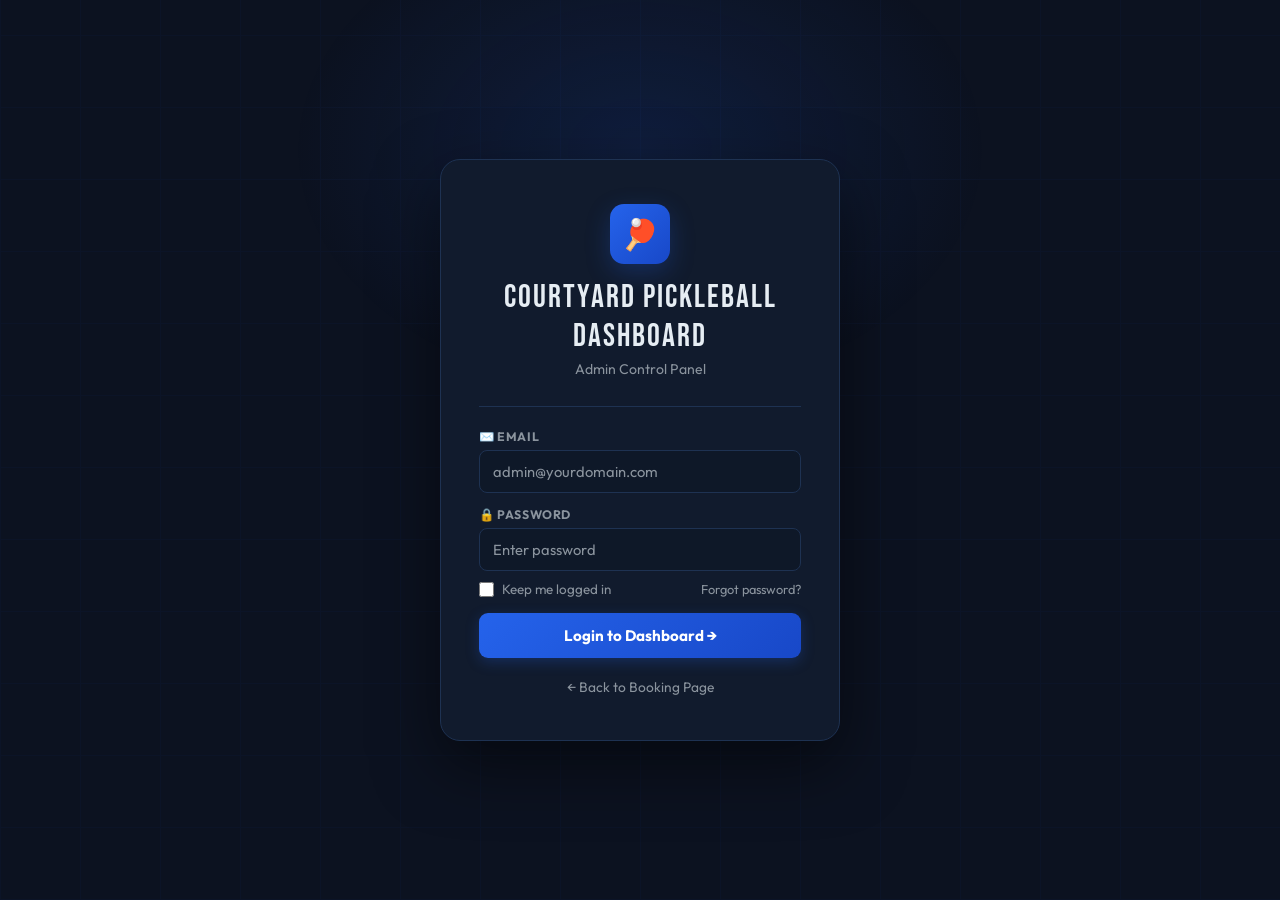
<file: admin.html>
<!DOCTYPE html>
<html lang="en">
<head>
<meta charset="UTF-8"/>
<meta name="viewport" content="width=device-width,initial-scale=1.0"/>
<script async src="https://pagead2.googlesyndication.com/pagead/js/adsbygoogle.js?client=ca-pub-6965664743687392" crossorigin="anonymous"></script>
<title>CourtYard Pickleball — Admin Dashboard</title>
<link rel="icon" type="image/jpeg" href="courtyard-logo.jpg">
<script src="chart.min.js"></script>
<link rel="preconnect" href="https://fonts.googleapis.com">
<link href="https://fonts.googleapis.com/css2?family=Bebas+Neue&family=DM+Sans:wght@300;400;500;600;700&family=DM+Mono:wght@400;500&display=swap" rel="stylesheet"/>
<style>
/* ── DESIGN TOKENS ─────────────────────────────────────── */
:root {
  --bg: #f5f3ee; --bg2: #eceae3;
  --surface: #ffffff; --surface2: #f0ede6;
  --border: #ddd9d0;
  --text: #1a1916; --text2: #6b6860; --text3: #9c9890;
  --green: #2563eb; --green-dark: #1848c8; --green-bg: #dbeafe;
  --red: #c8191a; --red-bg: #fde8e8;
  --yellow: #b87e00; --yellow-bg: #fef3d0;
  --shadow: 0 2px 12px rgba(0,0,0,0.08);
  --shadow-lg: 0 8px 40px rgba(0,0,0,0.14);
  --radius: 12px; --radius-sm: 8px;
  --transition: 0.2s ease;
  --r: 12px;
  /* legacy compat */
  --card: var(--surface); --input: var(--bg2); --muted: var(--text3);
  --glow: rgba(37,99,235,.25);
}
[data-theme="dark"] {
  --bg: #0f0e0c; --bg2: #1a1916;
  --surface: #242220; --surface2: #2e2c29;
  --border: #3a3835;
  --text: #f0ede6; --text2: #a09d98; --text3: #6b6860;
  --green: #3b82f6; --green-dark: #2563eb; --green-bg: #0d1f4a;
  --red: #e85050; --red-bg: #2b0d0d;
  --yellow: #f0a820; --yellow-bg: #2b2100;
  --shadow: 0 2px 12px rgba(0,0,0,0.4);
  --shadow-lg: 0 8px 40px rgba(0,0,0,0.5);
  --card: var(--surface); --input: var(--bg2); --muted: var(--text3);
  --glow: rgba(59,130,246,.25);
}

/* ── SMOOTH THEME SWITCH ───────────────────────────────── */
.theme-switching, .theme-switching *, .theme-switching *::before, .theme-switching *::after {
  transition: background-color 0.4s ease, color 0.4s ease, border-color 0.4s ease, box-shadow 0.4s ease !important;
}

/* ── RESET ─────────────────────────────────────────────── */
*, *::before, *::after { margin: 0; padding: 0; box-sizing: border-box; }
body {
  font-family: 'DM Sans', sans-serif;
  background: var(--bg);
  color: var(--text);
  min-height: 100vh;
  transition: background var(--transition), color var(--transition);
}
h1, h2, h3, h4 { font-family: 'Bebas Neue', sans-serif; letter-spacing: 1px; }
::-webkit-scrollbar { width: 5px; }
::-webkit-scrollbar-thumb { background: var(--border); border-radius: 3px; }
.hidden { display: none !important; }

/* ── TOP NAV ───────────────────────────────────────────── */
.topnav {
  position: sticky; top: 0; z-index: 100;
  background: rgba(245,243,238,0.92);
  backdrop-filter: blur(12px);
  border-bottom: 1px solid var(--border);
  padding: 0 24px;
  display: flex; align-items: center; gap: 16px;
  height: 60px;
  transition: background var(--transition), border-color var(--transition);
}
[data-theme="dark"] .topnav { background: rgba(12,18,32,0.92); }
.nav-brand {
  font-family: 'Bebas Neue', sans-serif;
  font-size: 22px; letter-spacing: 2px;
  display: flex; align-items: center; gap: 10px;
  flex: 1; cursor: pointer; text-decoration: none; color: var(--text);
}
.nav-brand .brand-accent { color: var(--green); }
.logo-img {
  width: 38px; height: 38px; border-radius: 50%; object-fit: cover;
  border: 1.5px solid var(--border); flex-shrink: 0;
  transition: transform 0.35s cubic-bezier(0.34, 1.56, 0.64, 1);
}
.nav-brand:hover .logo-img { transform: rotate(12deg) scale(1.08); }
.nav-actions { display: flex; align-items: center; gap: 10px; }
.nav-user { display: flex; align-items: center; gap: 8px; font-size: 13px; }
.nav-user .u-name { font-weight: 600; color: var(--text2); }
.role-bdg {
  font-size: 10px; font-family: 'DM Mono', monospace;
  text-transform: uppercase; letter-spacing: 1px;
  padding: 2px 8px; border-radius: 10px; font-weight: 700;
  white-space: nowrap; flex-shrink: 0;
}
.r-dev { background: var(--green-bg); color: var(--green); }
.r-mgr { background: var(--yellow-bg); color: var(--yellow); }
.r-owner { background: var(--green-bg); color: var(--green); }
.r-court-owner { background: var(--yellow-bg); color: var(--yellow); }
.r-staff { background: rgba(128,128,160,.16); color: #8b8ba6; }
.btn-icon {
  width: 36px; height: 36px;
  border: 1px solid var(--border); background: var(--surface);
  border-radius: var(--radius-sm); cursor: pointer;
  display: flex; align-items: center; justify-content: center;
  font-size: 16px; color: var(--text);
  transition: all var(--transition);
}
.btn-icon:hover { background: var(--surface2); border-color: var(--green); }

/* ── ADMIN LAYOUT ──────────────────────────────────────── */
.admin-layout { display: flex; min-height: calc(100vh - 60px); }

/* ── SIDEBAR ───────────────────────────────────────────── */
.sidebar {
  width: 220px; flex-shrink: 0;
  background: var(--surface);
  border-right: 1px solid var(--border);
  padding: 20px 0;
  position: sticky; top: 60px; height: calc(100vh - 60px);
  overflow-y: auto;
  display: flex; flex-direction: column;
  transition: transform 0.3s ease, background var(--transition);
}
.sb-section { padding: 6px 16px; margin-top: 8px; }
.nav-grp {
  font-size: 10px; text-transform: uppercase; letter-spacing: 1.5px;
  color: var(--text3); margin-bottom: 4px; padding: 0 4px;
}
.nav-item {
  display: flex; align-items: center; gap: 10px;
  padding: 9px 12px; border-radius: var(--radius-sm);
  cursor: pointer; color: var(--text2); font-size: 14px;
  font-weight: 500; transition: all var(--transition);
  margin-bottom: 2px; border: none; background: transparent;
  width: 100%; text-align: left; font-family: 'DM Sans', sans-serif;
}
.nav-item:hover { background: var(--surface2); color: var(--text); }
.nav-item.on { background: var(--green); color: #fff; }
.nav-item span { font-size: 16px; }
.sb-foot {
  padding: 14px 16px; border-top: 1px solid var(--border);
  margin-top: auto; display: flex; gap: 8px;
}

/* ── MAIN CONTENT ──────────────────────────────────────── */
.main { flex: 1; display: flex; flex-direction: column; min-height: calc(100vh - 60px); }
.topbar {
  display: flex; align-items: center; justify-content: space-between;
  padding: 20px 28px 0;
}
.topbar h2 { font-size: 28px; letter-spacing: 2px; }
.top-r { display: flex; align-items: center; gap: 12px; }
.burger {
  display: none; background: none; border: 1px solid var(--border);
  width: 36px; height: 36px; border-radius: var(--radius-sm);
  font-size: 1.1rem; color: var(--text); cursor: pointer;
  align-items: center; justify-content: center;
  transition: all var(--transition);
}
.burger:hover { border-color: var(--green); }

/* CONTENT */
.content { padding: 28px; flex: 1; }
.adm-sec { display: none; }
.adm-sec.on { display: block; animation: fadeUp 0.3s ease; }
@keyframes fadeUp { from { opacity: 0; transform: translateY(12px); } to { opacity: 1; transform: translateY(0); } }

/* ── STAT CARDS ────────────────────────────────────────── */
.stat-cards { display: grid; grid-template-columns: repeat(auto-fill, minmax(190px, 1fr)); gap: 14px; margin-bottom: 26px; }
.sc {
  background: var(--surface); border: 1px solid var(--border);
  border-radius: var(--r); padding: 20px;
  position: relative; overflow: hidden;
  transition: transform 0.2s ease, box-shadow 0.2s ease;
}
.sc:hover { transform: translateY(-2px); box-shadow: var(--shadow-lg); }
.sc::before {
  content: ''; position: absolute; top: 0; left: 0; right: 0;
  height: 3px; background: var(--green);
}
.sc-lbl { font-size: 12px; text-transform: uppercase; letter-spacing: 1px; color: var(--text3); margin-bottom: 7px; }
.sc-val { font-family: 'Bebas Neue', sans-serif; font-size: 32px; color: var(--green); line-height: 1; letter-spacing: 1px; }
.sc-ic { position: absolute; top: 16px; right: 16px; font-size: 1.4rem; opacity: .35; }

/* ── REVENUE GRID ──────────────────────────────────────── */
.rev-grid { display: grid; grid-template-columns: 1fr 1fr; gap: 14px; margin-bottom: 26px; }
.panel {
  background: var(--surface); border: 1px solid var(--border);
  border-radius: var(--r); padding: 18px;
}
.panel h4 { font-size: 12px; text-transform: uppercase; letter-spacing: 1px; color: var(--text3); margin-bottom: 14px; font-weight: 600; }
.pay-row { display: flex; justify-content: space-between; font-size: 14px; margin-bottom: 5px; }
.bar { height: 6px; background: var(--bg2); border-radius: 3px; overflow: hidden; margin-bottom: 14px; }
.bar-fill { height: 100%; border-radius: 3px; transition: width .6s; }
.bar-g .bar-fill { background: var(--green); }
.bar-y .bar-fill { background: var(--yellow); }

/* ── TABLE ─────────────────────────────────────────────── */
.tbl-wrap {
  background: var(--surface); border: 1px solid var(--border);
  border-radius: var(--r); overflow: hidden;
}
.tbl-hd {
  padding: 16px 20px; border-bottom: 1px solid var(--border);
  display: flex; align-items: center; justify-content: space-between;
  flex-wrap: wrap; gap: 10px;
}
.tbl-hd h3 { font-size: 16px; font-weight: 700; font-family: 'DM Sans', sans-serif; }
.filters { display: flex; gap: 8px; flex-wrap: wrap; }
.filters input, .filters select {
  padding: 8px 12px; background: var(--bg2); border: 1px solid var(--border);
  border-radius: var(--radius-sm); color: var(--text);
  font-family: 'DM Sans', sans-serif; font-size: 13px; outline: none;
  transition: border-color var(--transition);
}
.filters input:focus, .filters select:focus { border-color: var(--green); }
table { width: 100%; border-collapse: collapse; }
th {
  padding: 10px 16px; text-align: left; font-size: 11px;
  text-transform: uppercase; letter-spacing: 1px; color: var(--text3);
  background: var(--bg2); border-bottom: 1px solid var(--border);
  font-weight: 600; white-space: nowrap;
}
td { padding: 12px 16px; font-size: 13px; border-bottom: 1px solid var(--border); vertical-align: middle; }
tr:last-child td { border-bottom: none; }
tr:hover td { background: var(--bg2); }
.tbl-scroll { overflow-x: auto; }

/* ── TOOLBAR ───────────────────────────────────────────── */
.toolbar {
  display: flex; justify-content: space-between; align-items: center;
  margin-bottom: 16px; flex-wrap: wrap; gap: 10px;
}
.toolbar h2 { font-size: 28px; letter-spacing: 2px; }

/* ── BUTTONS ───────────────────────────────────────────── */
.btn {
  display: inline-flex; align-items: center; gap: 6px;
  padding: 8px 18px; border: none; border-radius: var(--radius-sm);
  font-family: 'DM Sans', sans-serif; font-size: 14px; font-weight: 600;
  cursor: pointer; transition: all var(--transition); white-space: nowrap;
}
.btn-p { background: var(--green); color: #fff; }
.btn-p:hover { background: var(--green-dark); transform: translateY(-1px); }
.btn-g { background: var(--surface); color: var(--text); border: 1px solid var(--border); }
.btn-g:hover { background: var(--surface2); }
.btn-d { background: var(--red-bg); border: 1px solid var(--red); color: var(--red); }
.btn-d:hover { background: var(--red); color: #fff; }
.btn-sm { padding: 5px 12px; font-size: 12px; }
.receipt-detail-grid {
  display: grid; grid-template-columns: 1fr 1fr; gap: 8px;
  margin: 10px 0; padding: 10px; border: 1px solid var(--border);
  border-radius: 8px; background: var(--input);
}
.receipt-detail-item { min-width: 0; }
.receipt-detail-label {
  font-size: .62rem; color: var(--text3); text-transform: uppercase;
  letter-spacing: .6px; font-weight: 800; margin-bottom: 3px;
}
.receipt-detail-value {
  font-size: .82rem; color: var(--text); font-weight: 700;
  overflow-wrap: anywhere; line-height: 1.35;
}
.receipt-detail-full { grid-column: 1 / -1; }

/* ── BADGES ────────────────────────────────────────────── */
.bdg {
  display: inline-flex; align-items: center; gap: 4px;
  padding: 3px 10px; border-radius: 100px; font-size: 11px;
  font-weight: 600; text-transform: uppercase; letter-spacing: .5px;
  white-space: nowrap;
}
.bdg-p { background: var(--yellow-bg); color: var(--yellow); }
.bdg-c { background: var(--green-bg); color: var(--green); }
.bdg-d { background: rgba(128,128,255,.1); color: #7070ee; }
.bdg-v { background: rgba(100,180,255,.15); color: #4a9ad4; }
.bdg-x { background: var(--red-bg); color: var(--red); }

/* ── FORM ──────────────────────────────────────────────── */
.fg { margin-bottom: 14px; }
.fl {
  display: block; font-size: 12px; font-weight: 600; color: var(--text2);
  margin-bottom: 5px; text-transform: uppercase; letter-spacing: 0.5px;
}
.fi {
  width: 100%; padding: 10px 12px;
  background: var(--bg2); border: 1px solid var(--border);
  border-radius: var(--radius-sm); color: var(--text);
  font-family: 'DM Sans', sans-serif; font-size: 14px;
  transition: border-color var(--transition); outline: none;
}
.fi:focus { border-color: var(--green); background: var(--surface); }
.fi::placeholder { color: var(--text3); }
@media (pointer: coarse) { .fi, input, select, textarea { font-size: 16px; } }
.frow { display: grid; grid-template-columns: 1fr 1fr; gap: 12px; }

/* ── MODAL ─────────────────────────────────────────────── */
.overlay {
  position: fixed; inset: 0; z-index: 500;
  background: rgba(0,0,0,0.5); backdrop-filter: blur(4px);
  display: flex; align-items: center; justify-content: center;
  padding: 20px; opacity: 0; pointer-events: none;
  transition: opacity .25s;
}
.overlay.show { opacity: 1; pointer-events: all; }
.modal {
  background: var(--surface); border: 1px solid var(--border);
  border-radius: 16px; width: 100%; max-width: 460px;
  max-height: 90vh; overflow-y: auto;
  transform: translateY(20px); transition: transform .25s;
  animation: slideUp 0.25s ease;
}
@keyframes slideUp { from { transform: translateY(20px); opacity: 0; } }
.overlay.show .modal { transform: translateY(0); }
.m-hd {
  padding: 20px 24px; border-bottom: 1px solid var(--border);
  display: flex; align-items: center; justify-content: space-between;
  position: sticky; top: 0; background: var(--surface);
}
.m-hd h2 { font-size: 18px; font-weight: 700; font-family: 'DM Sans', sans-serif; }
.m-x {
  width: 32px; height: 32px; border-radius: 6px;
  background: var(--surface2); border: none;
  font-size: 16px; cursor: pointer; color: var(--text2);
  display: flex; align-items: center; justify-content: center;
  transition: all var(--transition);
}
.m-x:hover { background: var(--red-bg); color: var(--red); }
.m-body { padding: 20px 24px; }
.m-foot {
  padding: 16px 24px; border-top: 1px solid var(--border);
  display: flex; gap: 10px; justify-content: flex-end;
  position: sticky; bottom: 0; background: var(--surface);
}

/* ── BLOCKED ───────────────────────────────────────────── */
.blk-item {
  display: flex; align-items: center; justify-content: space-between;
  background: var(--bg2); border: 1px solid var(--border);
  border-radius: var(--radius-sm); padding: 11px 14px;
  margin-bottom: 8px; font-size: 14px;
}

/* ── TOASTS ────────────────────────────────────────────── */
.toasts { position: fixed; bottom: 24px; right: 24px; z-index: 999; display: flex; flex-direction: column; gap: 8px; }
.toast {
  background: var(--surface); border: 1px solid var(--border);
  border-radius: var(--radius-sm); padding: 12px 16px;
  box-shadow: var(--shadow-lg); font-size: 14px;
  display: flex; align-items: center; gap: 10px; min-width: 260px;
  animation: tin 0.3s ease, fadeOut 0.3s ease 2.7s forwards;
}
@keyframes tin { from { transform: translateX(40px); opacity: 0; } to { transform: translateX(0); opacity: 1; } }
@keyframes fadeOut { to { opacity: 0; transform: translateX(40px); } }
.toast.ok { border-left: 3px solid var(--green); }
.toast.err { border-left: 3px solid var(--red); }
.toast.inf { border-left: 3px solid #4fc3f7; }

.sign-out-icon { display: none; }

/* ── SIDEBAR BACKDROP ─────────────────────────────────── */
.sidebar-overlay {
  display: none; position: fixed; inset: 0; top: 60px;
  z-index: 140; background: rgba(0,0,0,0.5); backdrop-filter: blur(2px);
}
.sidebar-overlay.show { display: block; }

/* ── RESPONSIVE ────────────────────────────────────────── */
@media (max-width: 900px) {
  .sidebar { display: none; position: fixed; top: 60px; left: 0; bottom: 0; z-index: 150; }
  .sidebar.open { display: flex; flex-direction: column; box-shadow: 4px 0 24px rgba(0,0,0,0.3); }
  .admin-layout { display: block; }
  .burger { display: flex; }
  .rev-grid { grid-template-columns: 1fr; }
  .stat-cards { grid-template-columns: 1fr 1fr; }
  .content { padding: 16px; }
  .topbar { padding: 14px 16px 0; }
}

/* ── MOBILE CARD TABLES + LAYOUT ──────────────────────── */
@media (max-width: 700px) {
  /* Toolbar (section headers + action buttons) */
  .toolbar { flex-direction: column; align-items: flex-start; gap: 10px; }
  .toolbar h2, .topbar h2 { font-size: 22px; }
  .toolbar > div { width: 100%; }
  /* Top nav tighten */
  .topnav { padding: 0 12px; gap: 6px; }
  .nav-brand span { display: none; }
  .nav-user .u-name { display: none; }
  .nav-user .role-bdg { display: none; }
  .nav-actions { gap: 6px; }
  .sign-out-text { display: none; }
  .sign-out-icon { display: inline; }
  .nav-actions .btn-d { padding: 8px 10px; font-size: 16px; min-width: 36px; justify-content: center; }
  /* Reports period filter */
  .rp-period { flex-direction: column; align-items: stretch; }
  .rp-period > span { display: flex; gap: 6px; }
  .rp-period > span input { flex: 1; }
  /* Mobile card tables */
  .tbl-scroll table thead { display: none; }
  .tbl-scroll table, .tbl-scroll tbody, .tbl-scroll tr, .tbl-scroll td { display: block; width: 100%; }
  .tbl-scroll tr {
    background: var(--surface); border: 1px solid var(--border); border-radius: 10px;
    margin-bottom: 10px; padding: 12px 14px; position: relative;
  }
  .tbl-scroll tr:hover td { background: none; }
  .tbl-scroll tr:last-child { margin-bottom: 0; }
  .tbl-scroll td {
    padding: 4px 0; border-bottom: none; font-size: .82rem;
    display: flex; align-items: flex-start; gap: 8px;
  }
  .tbl-scroll td::before {
    content: attr(data-label);
    font-size: .68rem; font-weight: 700; text-transform: uppercase;
    letter-spacing: .5px; color: var(--text3); min-width: 80px; flex-shrink: 0;
    padding-top: 2px;
  }
  .tbl-scroll td:empty { display: none; }
  .tbl-scroll td[data-label="Actions"] { margin-top: 6px; padding-top: 8px; border-top: 1px solid var(--border); }
  /* Long values (txn IDs, refs) wrap instead of overflowing the card */
  .tbl-scroll td code { word-break: break-all; white-space: normal; }
  /* Billing panel header controls go full-width and stack */
  .bill-controls { width: 100%; }
  .bill-controls #billWeekMode { flex: 1 1 100%; width: 100% !important; }
  .bill-controls .btn { flex: 1 1 auto; justify-content: center; }
  .filters { flex-direction: column; }
  .filters input, .filters select { width: 100%; }
  /* Modals */
  .modal { border-radius: 12px; }
  .m-hd { padding: 14px 16px; }
  .m-body { padding: 14px 16px; }
}

@media (max-width: 480px) {
  .content { padding: 12px; }
  .frow { grid-template-columns: 1fr; }
  .stat-cards { grid-template-columns: 1fr; }
  /* Modal footer buttons stack vertically */
  .m-foot { flex-direction: column; }
  .m-foot .btn { width: 100%; justify-content: center; }
  /* Modal full-height from bottom */
  .overlay { align-items: flex-end; padding: 0; }
  .modal { border-radius: 20px 20px 0 0; max-height: 92vh; }
  /* Long values inside modals wrap instead of overflowing */
  .m-body code { word-break: break-all; white-space: normal; }
}

/* ── CALENDAR VIEW ─────────────────────────────────────── */
.view-toggle { display: flex; gap: 4px; background: var(--surface2); border-radius: var(--radius-sm); padding: 4px; width: fit-content; }
.view-btn {
  padding: 7px 18px; border-radius: 6px; font-size: 13px; font-weight: 600;
  cursor: pointer; color: var(--text2); transition: all var(--transition);
  border: none; background: transparent; font-family: 'DM Sans', sans-serif;
}
.view-btn.active { background: var(--surface); color: var(--text); box-shadow: var(--shadow); }
.view-btn:hover:not(.active) { color: var(--text); }
.cal-header { display: flex; align-items: center; justify-content: space-between; margin-bottom: 16px; }
.cal-title { font-size: 16px; font-weight: 700; }
.cal-nav-btn {
  background: var(--surface); border: 1px solid var(--border); color: var(--text);
  border-radius: var(--radius-sm); width: 34px; height: 34px; cursor: pointer;
  font-size: 1.2rem; display: flex; align-items: center; justify-content: center;
  font-family: inherit; transition: all var(--transition);
}
.cal-nav-btn:hover { border-color: var(--green); }
.cal-grid { display: grid; grid-template-columns: repeat(7, 1fr); gap: 5px; }
.cal-dh { text-align: center; font-size: 11px; font-weight: 700; color: var(--text3); padding: 6px 0; text-transform: uppercase; letter-spacing: 0.5px; }
.cal-cell {
  min-height: 72px; border-radius: var(--radius-sm); border: 1px solid var(--border);
  padding: 7px 6px; cursor: pointer; background: var(--surface);
  transition: border-color .15s, background .15s, transform .15s;
}
.cal-cell:hover:not(.cal-other) { border-color: var(--green); transform: translateY(-1px); }
.cal-cell.cal-other { border-color: transparent; background: transparent; cursor: default; opacity: .3; }
.cal-cell.cal-today { border-color: var(--green); }
.cal-cell.cal-today .cal-dn { color: var(--green); }
.cal-dn { font-size: 13px; font-weight: 700; margin-bottom: 5px; }
.cal-dots { display: flex; flex-wrap: wrap; gap: 3px; margin-bottom: 3px; }
.cal-dot { width: 7px; height: 7px; border-radius: 50%; display: inline-block; }
.cal-dot.pending { background: var(--yellow); }
.cal-dot.confirmed { background: var(--green); }
.cal-dot.completed { background: #4fc3f7; }
.cal-dot.verifying { background: #4a9ad4; }
.cal-dot.cancelled { background: var(--red); }
.cal-count { font-size: 10px; color: var(--text3); font-family: 'DM Mono', monospace; }
.cal-legend { display: flex; gap: 14px; flex-wrap: wrap; margin-top: 14px; font-size: 12px; color: var(--text3); }
.cal-legend span { display: flex; align-items: center; gap: 5px; }
@media (max-width: 600px) { .cal-cell { min-height: 52px; padding: 4px; } .cal-dn { font-size: 11px; } .cal-dot { width: 5px; height: 5px; } .cal-dh { font-size: 10px; } }

/* ── REPORTS ───────────────────────────────────────────── */
.rp-period { display: flex; gap: 6px; flex-wrap: wrap; margin-bottom: 20px; align-items: center; }
.rp-bar-row { display: flex; align-items: center; gap: 10px; margin-bottom: 10px; }
.rp-bar-label { min-width: 110px; font-size: 13px; white-space: nowrap; overflow: hidden; text-overflow: ellipsis; }
.rp-bar-track { flex: 1; height: 10px; background: var(--bg2); border-radius: 5px; overflow: hidden; }
.rp-bar-fill { height: 100%; border-radius: 5px; transition: width .5s ease; background: var(--green); }
.rp-bar-val { min-width: 80px; text-align: right; font-size: 13px; font-weight: 700; font-family: 'DM Mono', monospace; }
.rp-trend-row { display: flex; align-items: center; gap: 10px; margin-bottom: 10px; }
.rp-trend-month { min-width: 64px; font-size: 13px; color: var(--text3); }
.rp-trend-track { flex: 1; height: 22px; background: var(--bg2); border-radius: 5px; overflow: hidden; }
.rp-trend-fill { height: 100%; border-radius: 5px; transition: width .5s ease; background: var(--green); display: flex; align-items: center; padding-left: 8px; font-size: 11px; font-weight: 700; color: #0d2a00; white-space: nowrap; min-width: 0; }
.rp-trend-val { min-width: 82px; text-align: right; font-size: 13px; font-weight: 700; font-family: 'DM Mono', monospace; }
.rp-empty { font-size: 13px; color: var(--text3); font-style: italic; padding: 8px 0; }

/* ── OPEN PLAY DAY CHIPS ──────────────────────────────── */
.op-day {
  display: inline-flex; align-items: center; gap: 5px;
  position: relative;
  padding: 6px 16px; border-radius: 100px;
  border: 1px solid var(--border); background: var(--surface);
  cursor: pointer; font-size: 13px; font-weight: 500;
  transition: all var(--transition); user-select: none;
  font-family: 'DM Sans', sans-serif; color: var(--text2);
}
.op-day input { display: none; }
.op-day:hover { border-color: var(--green); color: var(--text); }
.op-day:has(input:checked) { background: var(--green); border-color: var(--green); color: #fff; }
.op-court-grid {
  display: grid;
  grid-template-columns: repeat(3, minmax(0, 1fr));
  gap: 8px;
}
.op-court-chip {
  width: 100%;
  min-width: 0;
  justify-content: center;
  padding: 8px 10px;
  border-radius: 12px;
}
.op-court-chip span {
  overflow: hidden;
  text-overflow: ellipsis;
  white-space: nowrap;
}

/* Open Play session editor */
.op-session-editor {
  padding-top: 18px;
  border-top: 1px solid var(--border);
}
.op-session-editor-hd {
  display: flex;
  align-items: flex-start;
  justify-content: space-between;
  gap: 16px;
  margin-bottom: 14px;
}
.op-session-editor-hd h5 {
  margin: 0 0 4px;
  font-size: .96rem;
  color: var(--text);
}
.op-session-editor-hd p {
  margin: 0;
  color: var(--text2);
  font-size: .78rem;
  line-height: 1.5;
}
.op-session-editor-tools { display: flex; align-items: center; gap: 8px; flex-wrap: wrap; }
.op-session-list {
  display: grid;
  gap: 12px;
}
.op-session-card {
  overflow: hidden;
  border: 1px solid var(--border);
  border-radius: 14px;
  background: var(--surface);
  box-shadow: 0 1px 0 rgba(0,0,0,.02);
}
.op-session-card-hd {
  display: flex;
  align-items: center;
  justify-content: space-between;
  gap: 12px;
  padding: 12px 14px;
  border-bottom: 1px solid var(--border);
  background: var(--surface2);
}
.op-session-card-title {
  min-width: 0;
  display: flex;
  align-items: center;
  gap: 10px;
}
.op-session-number {
  display: inline-flex;
  align-items: center;
  justify-content: center;
  min-width: 30px;
  height: 30px;
  padding: 0 8px;
  border-radius: 9px;
  color: var(--yellow);
  background: var(--yellow-bg);
  font: 700 .7rem 'DM Mono', monospace;
}
.op-session-summary {
  min-width: 0;
  font-size: .84rem;
  font-weight: 750;
  color: var(--text);
  white-space: nowrap;
  overflow: hidden;
  text-overflow: ellipsis;
}
.op-session-remove {
  min-width: 38px;
  min-height: 38px;
  padding: 7px 10px;
  border: 1px solid var(--border);
  border-radius: 9px;
  color: var(--text2);
  background: var(--surface);
  font: 700 .75rem 'DM Sans', sans-serif;
  cursor: pointer;
  transition: all var(--transition);
}
.op-session-remove:hover { color: var(--red); border-color: var(--red); background: var(--red-bg); }
.op-session-grid {
  display: grid;
  grid-template-columns: minmax(150px,1.25fr) minmax(105px,.8fr) minmax(105px,.8fr) minmax(105px,.75fr) minmax(115px,.8fr);
  gap: 10px;
  padding: 14px;
  align-items: end;
}
.op-session-grid .fg { margin: 0; min-width: 0; }
.op-money-field { position: relative; }
.op-money-field > span {
  position: absolute;
  left: 12px;
  top: 50%;
  transform: translateY(-50%);
  color: var(--text2);
  font-weight: 700;
  pointer-events: none;
}
.op-money-field .fi { padding-left: 28px; }
.op-session-empty {
  padding: 24px 18px;
  text-align: center;
  border: 1px dashed var(--border);
  border-radius: 12px;
  color: var(--text2);
  font-size: .82rem;
  background: var(--surface2);
}
.op-add-session {
  width: 100%;
  min-height: 46px;
  margin-top: 12px;
  border: 1.5px dashed var(--green);
  border-radius: 12px;
  color: var(--green);
  background: var(--green-bg);
  font: 750 .84rem 'DM Sans', sans-serif;
  cursor: pointer;
  transition: all var(--transition);
}
.op-add-session:hover { border-style: solid; background: var(--surface); }
.op-session-tip {
  display: flex;
  gap: 8px;
  align-items: flex-start;
  margin-top: 12px;
  padding: 10px 12px;
  border-radius: 10px;
  color: var(--text2);
  background: var(--surface2);
  font-size: .75rem;
  line-height: 1.45;
}
.op-session-tip strong { color: var(--text); }
.op-session-errors {
  display: none;
  margin-top: 12px;
  padding: 10px 12px;
  border: 1px solid var(--red);
  border-radius: 10px;
  color: var(--red);
  background: var(--red-bg);
  font-size: .78rem;
  line-height: 1.45;
}
.op-session-errors.show { display: block; }
.op-session-card.has-error { border-color: var(--red); }
.op-session-card.has-error .op-session-card-hd { background: var(--red-bg); }
.op-session-save {
  display: flex;
  justify-content: flex-end;
  margin-top: 18px;
}
.op-session-card :focus-visible,
.op-add-session:focus-visible,
.op-session-remove:focus-visible,
.op-day:focus-within {
  outline: 3px solid var(--glow);
  outline-offset: 2px;
}
.op-day input {
  display: block;
  position: absolute;
  width: 1px;
  height: 1px;
  opacity: 0;
}

@media (max-width: 700px) {
  .receipt-detail-grid { grid-template-columns: 1fr; }
  .op-session-grid { grid-template-columns: 1fr 1fr; }
  .op-session-grid .op-session-name { grid-column: 1 / -1; }
  .op-session-editor-hd { flex-direction: column; }
  .op-session-editor-tools { width: 100%; }
  .op-session-editor-tools .btn { flex: 1; justify-content: center; min-height: 42px; }
  .op-session-save {
    position: sticky;
    z-index: 8;
    bottom: 0;
    margin: 18px -16px -16px;
    padding: 12px 16px calc(12px + env(safe-area-inset-bottom));
    border-top: 1px solid var(--border);
    background: var(--surface);
    background: color-mix(in srgb, var(--surface) 94%, transparent);
    backdrop-filter: blur(10px);
  }
  .op-session-save .btn { width: 100%; min-height: 46px; justify-content: center; }
}
@media (max-width: 480px) {
  .op-court-grid { grid-template-columns: 1fr 1fr; }
  .op-session-card-hd { align-items: flex-start; }
  .op-session-summary { white-space: normal; }
  .op-session-grid { padding: 12px; gap: 12px 8px; }
  .op-session-grid .op-session-price,
  .op-session-grid .op-session-capacity { grid-column: 1 / -1; }
  .op-session-remove { min-width: 44px; min-height: 44px; font-size: 0; }
  .op-session-remove::after { content: '\2715'; font-size: 1rem; }
}

/* ── ADMIN SLOT GRID ───────────────────────────────────── */
.nb-slots-grid {
  display: grid; grid-template-columns: repeat(auto-fill, minmax(90px, 1fr));
  gap: 6px; margin-top: 10px;
}
.nb-slot {
  padding: 10px 6px; border-radius: var(--radius-sm);
  border: 1px solid var(--border); background: var(--surface);
  text-align: center; cursor: pointer;
  transition: all 0.15s ease; user-select: none;
}
.nb-slot .nb-slot-time { font-size: 13px; font-weight: 600; }
.nb-slot .nb-slot-end { font-size: 10px; color: var(--text3); margin-top: 1px; }
.nb-slot .nb-slot-rate { font-size: 10px; color: var(--text3); font-family: 'DM Mono', monospace; margin-top: 3px; }
.nb-slot .nb-slot-tag {
  font-size: 9px; font-weight: 700; text-transform: uppercase; letter-spacing: 0.5px;
  margin-top: 4px; padding: 1px 6px; border-radius: 100px; display: inline-block;
}
/* Available — bright border so it pops */
.nb-slot.free { border: 1.5px solid var(--green); background: var(--green-bg); }
.nb-slot.free .nb-slot-time { color: var(--green); }
.nb-slot.free:hover { background: var(--green); color: #fff; transform: translateY(-1px); box-shadow: 0 4px 12px var(--glow); }
.nb-slot.free:hover .nb-slot-time { color: #fff; }
.nb-slot.free:hover .nb-slot-end, .nb-slot.free:hover .nb-slot-rate { color: rgba(255,255,255,.7); }
/* Selected */
.nb-slot.sel { background: var(--green); border: 1.5px solid var(--green); color: #fff; }
.nb-slot.sel .nb-slot-time { color: #fff; }
.nb-slot.sel .nb-slot-end, .nb-slot.sel .nb-slot-rate { color: rgba(255,255,255,.7); }
/* Taken — red outline, muted */
.nb-slot.booked { opacity: .5; cursor: not-allowed; background: var(--red-bg); border: 1.5px solid var(--red); }
.nb-slot.booked .nb-slot-time { color: var(--red); text-decoration: line-through; }
.nb-slot.booked .nb-slot-tag { background: var(--red-bg); color: var(--red); }
/* Past — red outline, very dim */
.nb-slot.past { opacity: .35; cursor: not-allowed; border: 1.5px solid var(--red); background: var(--red-bg); }
.nb-slot.past .nb-slot-time { text-decoration: line-through; color: var(--red); }
.nb-slot.past .nb-slot-tag { color: var(--red); }
/* Now — blue accent */
.nb-slot.now { opacity: .5; cursor: not-allowed; border: 1.5px solid #4fc3f7; background: rgba(79,195,247,.08); }
.nb-slot.now .nb-slot-tag { background: rgba(79,195,247,.12); color: #4fc3f7; }
/* Open Play — yellow */
.nb-slot.open-play { opacity: .55; cursor: not-allowed; background: var(--yellow-bg); border: 1.5px solid var(--yellow); }
.nb-slot.open-play .nb-slot-tag { background: var(--yellow-bg); color: var(--yellow); }
/* Maintenance — orange */
.nb-slot.maintenance { opacity: .55; cursor: not-allowed; background: rgba(255,152,0,.1); border: 1.5px solid #ff9800; }
.nb-slot.maintenance .nb-slot-time { color: #ff9800; }
.nb-slot.maintenance .nb-slot-tag { background: rgba(255,152,0,.15); color: #ff9800; }
.nb-slots-msg { font-size: 13px; color: var(--text3); padding: 16px 0; text-align: center; }
.nb-slots-legend {
  display: flex; gap: 10px; flex-wrap: wrap; margin-top: 8px; margin-bottom: 4px;
  font-size: 11px; color: var(--text3);
}
.nb-slots-legend span { display: flex; align-items: center; gap: 4px; }
.nb-slots-summary {
  margin-top: 12px; padding: 12px 14px;
  background: var(--bg2); border: 1px solid var(--border); border-radius: var(--radius-sm);
  font-size: 13px;
}
.nb-slots-summary .nb-sum-row { display: flex; justify-content: space-between; padding: 3px 0; color: var(--text2); }
.nb-slots-summary .nb-sum-total { border-top: 1px solid var(--border); padding-top: 8px; margin-top: 4px; font-weight: 700; color: var(--text); }
.nb-slots-summary .nb-sum-total span { color: var(--green); font-family: 'DM Mono', monospace; }
@keyframes pulse { 0%,100% { opacity: 1; } 50% { opacity: .4; } }

/* ── SWITCH ────────────────────────────────────────────── */
.sw { position: relative; width: 42px; height: 23px; }
.sw input { opacity: 0; width: 0; height: 0; }
.sw-tr {
  position: absolute; inset: 0; background: var(--border);
  border-radius: 23px; cursor: pointer; transition: .3s;
}
.sw-tr::before {
  content: ''; position: absolute; width: 17px; height: 17px;
  left: 3px; top: 3px; background: #fff; border-radius: 50%; transition: .3s;
}
.sw input:checked + .sw-tr { background: var(--green); }
.sw input:checked + .sw-tr::before { transform: translateX(19px); }

/* ── Print styles (thermal printer friendly) ── */
@media print {
  * { color: #000 !important; background: #fff !important; border-color: #999 !important; box-shadow: none !important; text-shadow: none !important; }
  body { font-size: 11pt; }
  .sidebar, .nav-bar, .btn, .btn-sm, .btn-p, .btn-d, select.fi, button, .sw, .nb-slot,
  .cal-wrapper, .chart-card, .modal-bg, .stats-grid, #filterBar input[type="text"],
  [onclick], canvas { display: none !important; }
  #filterBar { display: flex !important; border: none !important; padding: 0 !important; margin-bottom: 8px !important; }
  #filterBar select, #filterBar input[type="date"] { display: inline-block !important; border: 1px solid #999 !important; font-size: 10pt !important; }
  .main { margin: 0 !important; padding: 0 !important; }
  table { width: 100% !important; border-collapse: collapse !important; font-size: 10pt !important; }
  th, td { border: 1px solid #999 !important; padding: 4px 6px !important; text-align: left !important; }
  th { font-weight: 700 !important; background: #eee !important; }
  tr { page-break-inside: avoid; }
  code { font-family: inherit !important; font-size: inherit !important; }
  .bdg-p, .bdg-c, .bdg-d, .bdg-v, .r-mgr, .r-owner, .r-court-owner, .r-staff { border: 1px solid #000 !important; padding: 1px 5px !important; font-weight: 700 !important; }
  @page { margin: 5mm; }
}
</style>
</head>
<body data-theme="dark">
<div class="toasts" id="toasts"></div>

<!-- TOP NAV -->
<nav class="topnav">
  <div class="nav-brand" onclick="window.location.href='index.html'">
    <img class="logo-img" src="courtyard-logo.jpg" alt="CourtYard Pickleball"/>
    CourtYard <span class="brand-accent">Admin</span>
  </div>
  <div class="nav-actions">
    <div class="nav-user">
      <span class="u-name" id="uName">—</span>
      <span class="role-bdg r-dev" id="uRole">—</span>
    </div>
    <button class="btn-icon burger" onclick="toggleSidebar()">&#9776;</button>
    <button class="btn-icon" onclick="toggleTheme()" id="themeBtn" title="Toggle Theme"></button>
    <button class="btn-icon" onclick="openChangePwModal()" id="changePwBtn" title="Change Password">&#128273;</button>
    <button class="btn btn-d" onclick="logout()" style="font-size:13px"><span class="sign-out-text">Sign Out</span><span class="sign-out-icon" aria-hidden="true">&#x23FB;</span></button>
  </div>
</nav>

<!-- ADMIN LAYOUT -->
<div id="sidebarOverlay" class="sidebar-overlay" onclick="toggleSidebar()"></div>
<div class="admin-layout">
  <aside class="sidebar" id="sidebar">
    <div class="sb-section">
      <div class="nav-grp">Overview</div>
      <div class="nav-item on" data-s="dash" data-perm="dashboard" onclick="goto('dash')"><span>&#128202;</span> Dashboard</div>
      <div class="nav-item" data-s="bookings" data-perm="bookings" onclick="goto('bookings')"><span>&#128203;</span> Bookings</div>
      <div class="nav-item" data-s="payreview" data-perm="payments" onclick="goto('payreview')"><span>&#128269;</span> Payment Review</div>
      <div class="nav-item" data-s="reports" data-perm="reports" onclick="goto('reports')"><span>&#128200;</span> Reports</div>
    </div>
    <div class="sb-section">
      <div class="nav-grp">Management</div>
      <div class="nav-item" data-s="courts" data-perm="courts" onclick="goto('courts')"><span>&#127967;</span> Courts</div>
      <div class="nav-item" data-s="blocked" data-perm="open_play" onclick="goto('blocked')"><span>&#127934;</span> Open Play</div>
      <div class="nav-item" data-s="maintenance" data-perm="maintenance" onclick="goto('maintenance')"><span>&#128295;</span> Maintenance</div>
      <div class="nav-item" data-s="payments" data-perm="payments" onclick="goto('payments')"><span>&#128179;</span> Payments</div>
    </div>
    <div class="sb-section" data-perm="accounts">
      <div class="nav-grp">Admin Only</div>
      <div class="nav-item" data-s="accounts" data-perm="accounts" onclick="goto('accounts')"><span>&#128101;</span> Accounts</div>
    </div>
    <div class="sb-foot">
      <a href="index.html" class="btn btn-g btn-sm" style="flex:1">&#127968; Public Site</a>
    </div>
  </aside>

  <div class="main">
    <div class="topbar">
      <h2 id="topTitle">Dashboard</h2>
    </div>
    <div class="content">

    <!-- DASHBOARD -->
    <div id="sec-dash" class="adm-sec on">
      <div class="stat-cards">
        <div class="sc"><div class="sc-lbl">Total Bookings</div><div class="sc-val" id="dTotal">0</div><div class="sc-ic">📋</div></div>
        <div class="sc"><div class="sc-lbl">Today's Bookings</div><div class="sc-val" id="dToday">0</div><div class="sc-ic">📅</div></div>
        <div class="sc"><div class="sc-lbl">Total Revenue</div><div class="sc-val" id="dRev">₱0</div><div class="sc-ic">💰</div></div>
        <div class="sc"><div class="sc-lbl">Most Booked</div><div class="sc-val" style="font-size:1rem;margin-top:4px" id="dMost">—</div><div class="sc-ic">🏆</div></div>
      </div>

      <!-- MAINTENANCE FEE SUMMARY -->
      <div class="panel" id="maintFeePanel" style="margin-bottom:16px;border:1.5px solid rgba(244,168,37,.35);background:rgba(244,168,37,.04)">
        <div style="display:flex;align-items:center;justify-content:space-between;flex-wrap:wrap;gap:10px;margin-bottom:16px">
          <h4 style="margin:0;color:#f4a825">🛠️ Developer Maintenance Fee</h4>
          <div style="display:flex;align-items:center;gap:8px">
            <label style="font-size:.78rem;color:var(--text3)">Month:</label>
            <input type="month" id="maintMonth" style="font-size:.82rem;padding:5px 10px;border-radius:7px;border:1.5px solid var(--border);background:var(--input);color:var(--text);cursor:pointer" onchange="renderMaintFee()"/>
          </div>
        </div>
        <div style="display:grid;grid-template-columns:repeat(auto-fit,minmax(140px,1fr));gap:12px;margin-bottom:16px">
          <div style="background:var(--input);border:1px solid var(--border);border-radius:10px;padding:14px;text-align:center">
            <div style="font-size:1.6rem;font-weight:800;color:var(--text)" id="mfBookings">0</div>
            <div style="font-size:.72rem;color:var(--text3);margin-top:3px;text-transform:uppercase;letter-spacing:.5px">Bookings</div>
          </div>
          <div style="background:var(--input);border:1px solid var(--border);border-radius:10px;padding:14px;text-align:center">
            <div style="font-size:1.6rem;font-weight:800;color:var(--text)" id="mfHours">0</div>
            <div style="font-size:.72rem;color:var(--text3);margin-top:3px;text-transform:uppercase;letter-spacing:.5px">Total Hours</div>
          </div>
          <div style="background:var(--input);border:1px solid var(--border);border-radius:10px;padding:14px;text-align:center">
            <div style="font-size:.72rem;color:var(--text3);margin-bottom:3px;text-transform:uppercase;letter-spacing:.5px">Rate</div>
            <div style="font-size:1rem;font-weight:700;color:var(--text)" id="mfRateDisplay">₱5.00 / hr</div>
          </div>
          <div style="background:rgba(244,168,37,.12);border:1.5px solid rgba(244,168,37,.4);border-radius:10px;padding:14px;text-align:center">
            <div style="font-size:1.6rem;font-weight:800;color:#f4a825" id="mfFee">₱0.00</div>
            <div style="font-size:.72rem;color:var(--text3);margin-top:3px;text-transform:uppercase;letter-spacing:.5px">Fee to Collect</div>
          </div>
        </div>
        <div style="background:var(--input);border:1px solid var(--border);border-radius:9px;padding:12px 14px;font-size:.82rem;color:var(--text2);line-height:1.7" id="mfBreakdown">
          —
        </div>
        <div style="margin-top:10px;font-size:.75rem;color:var(--text3);text-align:center">
          Only counts <strong>confirmed</strong> and <strong>completed</strong> bookings · Cancelled bookings are excluded
        </div>
      </div>

      <div class="rev-grid">
        <div class="panel">
          <h4>Monthly Bookings</h4>
          <div style="position:relative;height:220px"><canvas id="chartBookings"></canvas></div>
        </div>
        <div class="panel">
          <h4>Revenue Trend</h4>
          <div style="position:relative;height:220px"><canvas id="chartRevenue"></canvas></div>
        </div>
      </div>

      <div class="rev-grid">
        <div class="panel">
          <h4>Payment Breakdown</h4>
          <div class="pay-row"><span>📲 GCash</span><span id="pGcash">₱0.00</span></div>
          <div class="bar bar-g"><div class="bar-fill" id="gBar" style="width:0%"></div></div>
          <div class="pay-row"><span>💵 Cash</span><span id="pCash">₱0.00</span></div>
          <div class="bar bar-y"><div class="bar-fill" id="cBar" style="width:0%"></div></div>
        </div>
        <div class="panel">
          <h4>Quick Actions</h4>
          <div style="display:flex;flex-direction:column;gap:9px">
            <button class="btn btn-p" onclick="openNewBookingModal()">➕ Book for Customer</button>
            <button class="btn btn-g" onclick="goto('bookings')">📋 View All Bookings</button>
            <button class="btn btn-g" data-perm="export" onclick="exportCSV()">📥 Export CSV</button>
            <button class="btn btn-g" onclick="goto('courts')">🏟️ Manage Courts</button>
            <button class="btn btn-g" onclick="goto('blocked')">🎾 Open Play</button>
          </div>
        </div>
      </div>

      <div class="tbl-wrap">
        <div class="tbl-hd"><h3>🕒 Recent Bookings</h3><button class="btn btn-g btn-sm" onclick="goto('bookings')">View All →</button></div>
        <div class="tbl-scroll">
          <table>
            <thead><tr><th>Ref</th><th>Name</th><th>Court</th><th>Date</th><th>Status</th></tr></thead>
            <tbody id="recentBody"><tr><td colspan="5" style="text-align:center;color:var(--muted);padding:24px">No bookings yet.</td></tr></tbody>
          </table>
        </div>
      </div>
    </div>

    <!-- BOOKINGS -->
    <div id="sec-bookings" class="adm-sec">
      <div class="toolbar">
        <h2>📋 ALL BOOKINGS</h2>
        <div style="display:flex;gap:8px;align-items:center;flex-wrap:wrap">
          <div class="view-toggle">
            <button id="viewBtnList" class="view-btn active" onclick="switchBookingView('list')">📋 List</button>
            <button id="viewBtnCal" class="view-btn" onclick="switchBookingView('cal')">📅 Calendar</button>
          </div>
          <button class="btn btn-p btn-sm" data-perm="export" onclick="exportCSV()">📥 Export CSV</button>
          <button class="btn btn-p btn-sm" onclick="openNewBookingModal()">➕ New Booking</button>
        </div>
      </div>

      <!-- CALENDAR VIEW -->
      <div id="calendarView" style="display:none">
        <div class="cal-header">
          <button class="cal-nav-btn" onclick="calNav(-1)">‹</button>
          <span id="calTitle" class="cal-title"></span>
          <button class="cal-nav-btn" onclick="calNav(1)">›</button>
        </div>
        <div class="cal-grid" id="calGrid"></div>
        <div class="cal-legend">
          <span><span class="cal-dot pending"></span>Pending</span>
          <span><span class="cal-dot confirmed"></span>Confirmed</span>
          <span><span class="cal-dot completed"></span>Completed</span>
          <span><span class="cal-dot verifying"></span>Processing</span>
          <span><span class="cal-dot cancelled"></span>Cancelled</span>
        </div>
      </div>

      <!-- LIST VIEW -->
      <div id="tableView">
        <div class="tbl-wrap">
          <div class="tbl-hd">
            <div class="filters">
              <input type="text" id="srch" placeholder="🔍 Search name, ref, email…" oninput="renderBookings()"/>
              <input type="date" id="fDate" onchange="renderBookings()"/>
              <select id="fStatus" onchange="renderBookings()">
                <option value="">All Status</option>
                <option value="pending">Pending</option>
                <option value="confirmed">Confirmed</option>
                <option value="completed">Completed</option>
                <option value="verifying">Processing</option>
                <option value="cancelled">Cancelled</option>
              </select>
              <button class="btn btn-g btn-sm" onclick="clearFilters()">Clear</button>
            </div>
          </div>
          <div class="tbl-scroll">
            <table>
              <thead><tr><th>Ref</th><th>Customer</th><th>Court</th><th>Schedule</th><th>Booked On</th><th>Amount</th><th>Payment</th><th>Pay State</th><th>Status</th><th>Actions</th></tr></thead>
              <tbody id="bookBody"><tr><td colspan="9" style="text-align:center;color:var(--muted);padding:24px">No bookings.</td></tr></tbody>
            </table>
          </div>
        </div>
      </div>
    </div>

    <!-- PAYMENT REVIEW -->
    <div id="sec-payreview" class="adm-sec">
      <div class="toolbar">
        <h2>PAYMENT REVIEW</h2>
        <div style="display:flex;gap:8px;align-items:center;flex-wrap:wrap">
          <button class="btn btn-g btn-sm" onclick="renderPaymentReview()">Refresh</button>
          <button class="btn btn-p btn-sm" onclick="goto('payments')">QR Settings</button>
        </div>
      </div>

      <div class="stat-cards">
        <div class="sc"><div class="sc-lbl">Needs Review</div><div class="sc-val" id="prNeedsReview">0</div><div class="sc-ic">&#128269;</div></div>
        <div class="sc"><div class="sc-lbl">Pending Digital</div><div class="sc-val" id="prPending">0</div><div class="sc-ic">&#9203;</div></div>
        <div class="sc"><div class="sc-lbl">Screened / Confirmed</div><div class="sc-val" id="prAuto">0</div><div class="sc-ic">&#10003;</div></div>
        <div class="sc"><div class="sc-lbl">Rejected</div><div class="sc-val" id="prRejected">0</div><div class="sc-ic">&#9888;</div></div>
      </div>

      <div class="tbl-wrap" style="margin-bottom:18px">
        <div class="tbl-hd">
          <h3>Manual Payment Review Queue</h3>
          <div class="filters">
            <input type="text" id="prSearch" placeholder="Search name, ref, court, date..." oninput="renderPaymentReview()"/>
            <select id="prType" onchange="renderPaymentReview()">
              <option value="">All Types</option>
              <option value="booking">Court Bookings</option>
              <option value="open_play">Open Play Reservations</option>
            </select>
            <select id="prStatus" onchange="renderPaymentReview()">
              <option value="attention">Needs Attention</option>
              <option value="">All Status</option>
              <option value="manual_review">Manual Review</option>
              <option value="pending">Pending</option>
              <option value="auto_approved">OCR Screening Passed</option>
              <option value="manual_approved">Owner Confirmed</option>
              <option value="rejected">Rejected</option>
              <option value="paid">Paid</option>
            </select>
          </div>
        </div>
        <div class="tbl-scroll">
          <table>
            <thead><tr><th>Type</th><th>Customer / Player</th><th>Court / Schedule</th><th>Method</th><th>Amount</th><th>Status</th><th>Flags</th><th>Action</th></tr></thead>
            <tbody id="prQueueBody"><tr><td colspan="8" style="text-align:center;color:var(--muted);padding:24px">Loading payments...</td></tr></tbody>
          </table>
        </div>
      </div>

      <div class="tbl-wrap">
        <div class="tbl-hd">
          <h3>Recent Payment Log</h3>
          <span style="font-size:.78rem;color:var(--muted)">Latest court booking and Open Play reservation payment activity</span>
        </div>
        <div class="tbl-scroll">
          <table>
            <thead><tr><th>When</th><th>Type</th><th>Reference</th><th>Name</th><th>Payment</th><th>Status</th><th>Action</th></tr></thead>
            <tbody id="prLogBody"><tr><td colspan="7" style="text-align:center;color:var(--muted);padding:24px">No payment activity yet.</td></tr></tbody>
          </table>
        </div>
      </div>
    </div>

    <!-- REPORTS -->
    <div id="sec-reports" class="adm-sec">
      <div class="toolbar">
        <h2>📈 REVENUE REPORTS</h2>
        <button class="btn btn-p btn-sm" onclick="exportReportCSV()">📥 Export CSV</button>
      </div>

      <!-- Period filter -->
      <div class="rp-period">
        <button class="view-btn active" id="rp-week" onclick="setReportPeriod('week')">This Week</button>
        <button class="view-btn" id="rp-month" onclick="setReportPeriod('month')">This Month</button>
        <button class="view-btn" id="rp-last" onclick="setReportPeriod('last')">Last Month</button>
        <button class="view-btn" id="rp-all" onclick="setReportPeriod('all')">All Time</button>
        <span style="display:flex;gap:6px;align-items:center;margin-left:4px">
          <input type="date" id="rpFrom" class="fi" style="padding:5px 10px;font-size:.8rem" onchange="setReportPeriod('custom')">
          <span style="color:var(--muted);font-size:.8rem">–</span>
          <input type="date" id="rpTo" class="fi" style="padding:5px 10px;font-size:.8rem" onchange="setReportPeriod('custom')">
        </span>
      </div>

      <!-- Summary cards -->
      <div class="stat-cards" style="margin-bottom:20px">
        <div class="sc"><div class="sc-lbl">Gross Revenue</div><div class="sc-val" id="rpGross">₱0</div><div class="sc-ic">💰</div></div>
        <div class="sc"><div class="sc-lbl">Collected</div><div class="sc-val" id="rpCollected">₱0</div><div class="sc-ic">✅</div></div>
        <div class="sc"><div class="sc-lbl">Pending</div><div class="sc-val" id="rpPending">₱0</div><div class="sc-ic">⏳</div></div>
        <div class="sc"><div class="sc-lbl">Active Bookings</div><div class="sc-val" id="rpCount">0</div><div class="sc-ic">📋</div></div>
      </div>

      <!-- Charts row -->
      <div class="rev-grid">
        <div class="panel">
          <h4>Revenue by Court</h4>
          <div id="rpCourtChart"><p class="rp-empty">No data.</p></div>
        </div>
        <div class="panel">
          <h4>Revenue by Payment Method</h4>
          <div id="rpPayChart"><p class="rp-empty">No data.</p></div>
        </div>
      </div>

      <!-- Monthly trend -->
      <div class="panel" style="margin-top:16px">
        <h4>Monthly Trend (Last 6 Months)</h4>
        <div id="rpTrend"><p class="rp-empty">No data.</p></div>
      </div>
    </div>

    <!-- COURTS -->
    <div id="sec-courts" class="adm-sec">
      <div class="toolbar">
        <h2>🏟️ COURT MANAGEMENT</h2>
        <button class="btn btn-p" onclick="openCourtModal()">+ Add Court</button>
      </div>

      <!-- OPERATING HOURS PANEL -->
      <div class="panel" style="margin-bottom:20px;border:1px solid var(--border);">
        <h4>⏰ Operating Hours</h4>
        <p style="color:var(--muted);font-size:.84rem;margin:8px 0 16px">Set the daily open and close time for all courts. Changes apply immediately to the booking page.</p>
        <div style="display:flex;gap:16px;align-items:flex-end;flex-wrap:wrap">
          <div>
            <label class="fl">Open Time</label>
            <select class="fi" id="ohOpen" style="width:auto;min-width:130px"></select>
          </div>
          <div>
            <label class="fl">Close Time</label>
            <select class="fi" id="ohClose" style="width:auto;min-width:130px"></select>
          </div>
          <button class="btn btn-p btn-sm" onclick="saveHours()" style="margin-bottom:1px">💾 Save Hours</button>
        </div>
        <div id="ohSummary" style="margin-top:12px;padding:10px 14px;background:var(--input);border:1px solid var(--border);border-radius:8px;font-size:.84rem;color:var(--muted);display:none"></div>
      </div>



      <!-- PRICING TIERS PANEL -->
      <div class="panel" style="margin-bottom:20px;border:1px solid var(--border);">
        <h4>💰 Pricing Tiers</h4>
        <p style="color:var(--muted);font-size:.84rem;margin:8px 0 16px">Set time-based hourly rates for all courts. Each tier defines a rate for a specific time range. Changes apply immediately to the booking page.</p>
        <div id="tiersBody"></div>
        <div style="display:flex;gap:10px;margin-top:14px;flex-wrap:wrap">
          <button class="btn btn-g btn-sm" onclick="addTierRow()">+ Add Tier</button>
          <button class="btn btn-p btn-sm" onclick="savePricingTiers()">💾 Save Tiers</button>
        </div>
      </div>

      <div class="tbl-wrap">
        <div class="tbl-scroll">
          <table>
            <thead><tr><th>Name</th><th>Description</th><th>Rate</th><th>Status</th><th>Actions</th></tr></thead>
            <tbody id="courtBody"></tbody>
          </table>
        </div>
      </div>
    </div>

    <!-- ACCOUNTS (owner only) -->
    <div id="sec-accounts" class="adm-sec">
      <div class="toolbar">
        <h2>👥 ACCOUNT MANAGEMENT</h2>
        <button class="btn btn-p" onclick="openAccModal()">+ Add Account</button>
      </div>
      <div class="tbl-wrap">
        <div class="tbl-scroll">
          <table>
            <thead><tr><th>Full Name</th><th>Username</th><th>Email</th><th>Role</th><th>Actions</th></tr></thead>
            <tbody id="accBody"></tbody>
          </table>
        </div>
      </div>
    </div>

    <!-- BLOCKED -->
    <div id="sec-blocked" class="adm-sec">
      <div class="toolbar"><h2>🎾 OPEN PLAY</h2></div>

      <!-- OPEN PLAY HOURS -->
      <div class="panel" style="max-width:760px;margin-bottom:20px">
        <h4>⏰ Open Play Schedule</h4>
        <p style="color:var(--muted);font-size:.84rem;margin:8px 0 18px">Choose when Open Play runs, then add one or more sessions with their own price and player limit.</p>

        <!-- Enable toggle -->
        <div style="display:flex;align-items:center;gap:12px;margin-bottom:18px;padding-bottom:16px;border-bottom:1px solid var(--border)">
          <label class="sw"><input type="checkbox" id="opEnabled" aria-label="Enable Open Play"><span class="sw-tr"></span></label>
          <div>
            <div style="font-weight:700;font-size:.9rem">Enable Open Play</div>
            <div style="font-size:.76rem;color:var(--muted)">When off, open play is not available.</div>
          </div>
        </div>

        <!-- Court scope -->
        <div style="margin-bottom:18px;padding-bottom:16px;border-bottom:1px solid var(--border)">
          <label class="fl" style="margin-bottom:10px">Open Play Courts</label>
          <label class="op-day" style="justify-content:flex-start;width:max-content;max-width:100%;margin-bottom:10px">
            <input type="checkbox" id="opAllCourts" onchange="opSyncCourtPicker()"> All courts
          </label>
          <div id="opCourtList" class="op-court-grid"></div>
          <div style="font-size:.76rem;color:var(--muted);margin-top:8px">Choose which courts use this Open Play schedule. Capacity applies separately to each selected court.</div>
        </div>

        <!-- Days of week -->
        <div style="margin-bottom:18px">
          <label class="fl" style="margin-bottom:10px">Active Days (recurring weekly)</label>
          <div style="display:flex;gap:8px;flex-wrap:wrap" id="opDays">
            <label class="op-day"><input type="checkbox" value="0"> Sun</label>
            <label class="op-day"><input type="checkbox" value="1" checked> Mon</label>
            <label class="op-day"><input type="checkbox" value="2" checked> Tue</label>
            <label class="op-day"><input type="checkbox" value="3" checked> Wed</label>
            <label class="op-day"><input type="checkbox" value="4" checked> Thu</label>
            <label class="op-day"><input type="checkbox" value="5" checked> Fri</label>
            <label class="op-day"><input type="checkbox" value="6" checked> Sat</label>
          </div>
        </div>

        <!-- Specific dates -->
        <div style="margin-bottom:18px;padding-top:16px;border-top:1px solid var(--border)">
          <label class="fl" style="margin-bottom:10px">Specific Dates (one-off open play)</label>
          <div style="display:flex;gap:10px;margin-bottom:12px;align-items:flex-end">
            <div style="flex:1">
              <input type="date" class="fi" id="opNewDate"/>
            </div>
            <button class="btn btn-p btn-sm" onclick="opAddDate()">+ Add Date</button>
          </div>
          <div id="opDateList"><p style="color:var(--muted);font-style:italic">No specific dates added.</p></div>
        </div>

        <!-- Sessions + pricing -->
        <div class="op-session-editor">
          <div class="op-session-editor-hd">
            <div>
              <h5>Sessions &amp; pricing</h5>
              <p>Each session has its own time, player price, and capacity per court.</p>
            </div>
            <div class="op-session-editor-tools">
              <button type="button" class="btn btn-g btn-sm" onclick="opApplyEveningSplit()">⚡ Use 4–7 / 7–11 preset</button>
              <span class="bdg bdg-p" id="opSessionCount">0 sessions</span>
            </div>
          </div>
          <div class="op-session-list" id="opSessionList"></div>
          <button type="button" class="op-add-session" onclick="opAddSession()">＋ Add another session</button>
          <div class="op-session-tip">
            <span aria-hidden="true">💡</span>
            <span><strong>Back-to-back sessions are allowed.</strong> For example, a 4:00–7:00 PM session can be followed by a 7:00–11:00 PM session without overlapping.</span>
          </div>
          <div class="op-session-errors" id="opSessionErrors" role="alert" aria-live="polite"></div>
        </div>

        <div class="op-session-save">
          <button class="btn btn-p" onclick="saveOpenPlay()">💾 Save Open Play Schedule</button>
        </div>
      </div>

      <!-- OPEN PLAY RESERVATIONS -->
      <div class="panel" style="max-width:980px;margin-bottom:20px">
        <div style="display:flex;align-items:center;justify-content:space-between;margin-bottom:16px;flex-wrap:wrap;gap:10px">
          <h4 style="margin:0">📋 Open Play Reservations</h4>
          <div style="display:flex;gap:8px;align-items:center">
            <select class="fi" id="opRegCourt" style="max-width:180px" onchange="renderOpRegistrations()">
              <option value="">All Courts</option>
            </select>
            <input type="date" class="fi" id="opRegDate" style="max-width:160px" onchange="renderOpRegistrations()"/>
            <button class="btn btn-sm" style="border:1px solid var(--border);color:var(--muted);background:transparent;font-size:.78rem" onclick="$('opRegDate').value='';$('opRegCourt').value='';renderOpRegistrations()">Clear</button>
          </div>
        </div>
        <div id="opRegList"><p style="color:var(--muted);font-style:italic">Loading…</p></div>
      </div>

      <!-- BLOCKED DATES (kept for maintenance/holidays) -->
      <div class="panel" style="max-width:580px">
        <h4>🔒 Blocked Dates</h4>
        <p style="color:var(--muted);font-size:.84rem;margin:8px 0 16px">Block specific dates for maintenance or holidays. Customers cannot book on these dates.</p>
        <div style="display:flex;gap:10px;margin-bottom:20px;align-items:flex-end">
          <div style="flex:1">
            <label class="fl">Select Date</label>
            <input type="date" class="fi" id="newBlk"/>
          </div>
          <button class="btn btn-d" onclick="addBlocked()">🔒 Block Date</button>
        </div>
        <div id="blkList"><p style="color:var(--muted);font-style:italic">No blocked dates.</p></div>
      </div>
    </div>

    <!-- PAYMENTS -->
    <div id="sec-payments" class="adm-sec">
      <div class="toolbar"><h2>💳 PAYMENT SETTINGS</h2></div>

      <!-- PLATFORM FEE — System Owner only -->
      <div class="panel" data-perm="owner_only" style="max-width:680px;margin-bottom:20px;border:2px solid var(--green);">
        <h4>💰 Platform Fee <span style="font-size:.72rem;background:var(--green-bg);color:var(--green);padding:2px 8px;border-radius:8px;margin-left:8px;font-family:'DM Mono',monospace;letter-spacing:1px">SYSTEM OWNER</span></h4>
        <p style="color:var(--muted);font-size:.84rem;margin:8px 0 12px">Fee charged per booking as your platform revenue. Choose per-hour or flat fee per booking. This is deducted from court owner payouts.</p>
        <div style="display:flex;gap:16px;margin-bottom:16px">
          <label style="display:flex;align-items:center;gap:6px;cursor:pointer;font-size:.88rem;color:var(--text)">
            <input type="radio" name="feeType" value="per_hour" checked style="accent-color:var(--green)" />
            Per Hour
          </label>
          <label style="display:flex;align-items:center;gap:6px;cursor:pointer;font-size:.88rem;color:var(--text)">
            <input type="radio" name="feeType" value="flat" style="accent-color:var(--green)" />
            Flat Fee (per booking)
          </label>
        </div>
        <div style="display:flex;gap:20px;align-items:flex-end;flex-wrap:wrap">
          <div>
            <label class="fl" id="maintRateLabel">💰 Platform Fee (₱/hr)</label>
            <input type="number" class="fi" id="maintRateInput" min="0" step="0.5" style="width:140px" placeholder="e.g. 15" />
          </div>
          <button class="btn btn-s btn-sm" onclick="saveMaintRate()" style="margin-bottom:1px">💾 Save Rate</button>
        </div>
        <div id="maintRateSummary" style="margin-top:12px;padding:10px 14px;background:var(--input);border:1px solid var(--border);border-radius:8px;font-size:.84rem;color:var(--muted);display:none"></div>
      </div>

      <!-- COURT OWNER MY BILLING — visible to court_owner only -->
      <div class="panel" data-perm="court_owner_only" style="max-width:980px;margin-bottom:20px;border:2px solid rgba(255,160,0,.45);background:rgba(255,160,0,.04)">
        <div style="display:flex;align-items:center;justify-content:space-between;gap:10px;flex-wrap:wrap;margin-bottom:14px">
          <h4 style="margin:0;color:var(--yellow)">🧾 My Billing Statements <span style="font-size:.7rem;background:rgba(255,160,0,.15);color:var(--yellow);padding:2px 8px;border-radius:8px;margin-left:6px;font-family:'DM Mono',monospace;letter-spacing:1px">COURT OWNER</span></h4>
          <button class="btn btn-g btn-sm" onclick="renderMyBilling()">🔄 Refresh</button>
        </div>
        <div style="display:grid;grid-template-columns:repeat(auto-fit,minmax(180px,1fr));gap:10px;margin-bottom:12px">
          <div style="background:var(--input);border:1px solid var(--border);border-radius:9px;padding:10px 12px;text-align:center">
            <div style="font-size:.7rem;color:var(--text3);text-transform:uppercase;letter-spacing:.6px">Open Statements</div>
            <div id="myBillOpenCount" style="font-size:1.25rem;font-weight:800;color:var(--text);margin-top:4px">0</div>
          </div>
          <div style="background:var(--input);border:1px solid var(--border);border-radius:9px;padding:10px 12px;text-align:center">
            <div style="font-size:.7rem;color:var(--text3);text-transform:uppercase;letter-spacing:.6px">Total Owed</div>
            <div id="myBillOutstanding" style="font-size:1.25rem;font-weight:800;color:var(--yellow);margin-top:4px">₱0.00</div>
          </div>
          <div style="background:var(--input);border:1px solid var(--border);border-radius:9px;padding:10px 12px;text-align:center">
            <div style="font-size:.7rem;color:var(--text3);text-transform:uppercase;letter-spacing:.6px">Next Due</div>
            <div id="myBillNextDue" style="font-size:.88rem;font-weight:700;color:var(--text);margin-top:4px">—</div>
          </div>
        </div>
        <div class="tbl-scroll" style="max-height:360px;overflow:auto;border:1px solid var(--border);border-radius:9px;background:var(--card)">
          <table>
            <thead>
              <tr>
                <th>Week</th>
                <th>Bookings</th>
                <th>Rate</th>
                <th>Amount Due</th>
                <th>Status</th>
                <th>Due Date</th>
                <th>Action</th>
              </tr>
            </thead>
            <tbody id="myBillBody"><tr><td colspan="7" style="text-align:center;color:var(--muted);padding:22px">No statements yet.</td></tr></tbody>
          </table>
        </div>
        <div style="margin-top:10px;font-size:.76rem;color:var(--text3)">Send your platform fee to the GCash account shown when you click <strong>Pay Now</strong>. Then submit the GCash transaction ID for verification.</div>
      </div>

      <!-- PLATFORM REMITTANCE — System Owner only (where court owners send fees) -->
      <div class="panel" data-perm="owner_only" style="max-width:680px;margin-bottom:20px;border:1.5px solid rgba(255,160,0,.35);background:rgba(255,160,0,.04)">
        <h4>🏦 Platform Remittance Account <span style="font-size:.7rem;background:rgba(255,160,0,.15);color:var(--yellow);padding:2px 8px;border-radius:8px;margin-left:6px;font-family:'DM Mono',monospace;letter-spacing:1px">SYSTEM OWNER</span></h4>
        <p style="color:var(--muted);font-size:.84rem;margin:8px 0 14px">This is the GCash account where court owners send weekly platform fees. Shown to them in the Pay Now dialog.</p>
        <div class="frow" style="gap:10px;margin-bottom:10px;">
          <div class="fg" style="margin:0;flex:1">
            <label class="fl">Platform GCash Number</label>
            <input type="text" class="fi" id="platformGcashNumInput" placeholder="e.g. 0917 123 4567" />
          </div>
          <div class="fg" style="margin:0;flex:1">
            <label class="fl">Platform GCash Account Name</label>
            <input type="text" class="fi" id="platformGcashNameInput" placeholder="e.g. CourtYard Platform Inc." />
          </div>
        </div>
        <div class="fg" style="margin:0">
          <label class="fl">Platform GCash QR Code Image</label>
          <div style="display:flex;gap:12px;align-items:flex-start;flex-wrap:wrap">
            <div id="platformGcashQrPreviewWrap" style="display:none">
              <img id="platformGcashQrPreview" src="" alt="Platform GCash QR" style="width:110px;height:110px;object-fit:contain;border-radius:8px;border:1px solid var(--border);background:#fff;padding:4px;"/>
              <button type="button" onclick="removePlatformQr()" style="display:block;margin-top:6px;font-size:.7rem;color:#e53935;background:none;border:none;cursor:pointer;padding:2px 0;font-weight:600;">✕ Remove QR</button>
            </div>
            <label style="flex:1;min-width:160px;display:flex;align-items:center;gap:9px;padding:11px 13px;background:var(--card);border:1.5px dashed var(--border);border-radius:8px;cursor:pointer;font-size:.84rem;color:var(--muted);" onmouseover="this.style.borderColor='var(--yellow)'" onmouseout="this.style.borderColor='var(--border)'">
              📷 Upload Platform GCash QR image
              <input type="file" accept="image/*" id="platformGcashQrFile" style="display:none" onchange="handlePlatformQrUpload(event)"/>
            </label>
          </div>
        </div>
        <div style="display:flex;gap:10px;align-items:center;flex-wrap:wrap;margin-top:8px">
          <button class="btn btn-p btn-sm" onclick="savePlatformRemittance()">💾 Save Remittance Account</button>
          <span id="platformRemSummary" style="font-size:.78rem;color:var(--muted)"></span>
        </div>
      </div>

      <div class="panel" style="max-width:680px;margin-bottom:20px;border:1px solid var(--border);">
        <h4>📲 Payment QR Settings</h4>
        <p style="color:var(--muted);font-size:.84rem;margin:8px 0 16px">
          Update QR codes and merchant details. Changes reflect immediately on the booking form.
        </p>

        <div class="fg" style="margin-bottom:14px">
          <label class="fl">Payment Acceptance Mode</label>
          <select class="fi" id="paymentAcceptanceModeSelect" style="font-size:.84rem" onchange="savePaymentSettings()">
            <option value="both">Accept Both (50% Downpayment & Full Payment)</option>
            <option value="downpayment_only">Downpayment Only (50%)</option>
            <option value="full_payment_only">Full Payment Only (100%)</option>
          </select>
          <div style="font-size:.72rem;color:var(--muted);margin-top:4px">Court players will only see the selected payment option(s) during booking.</div>
        </div>

        <div class="fg">
          <label class="fl">Enabled Payment Methods</label>
          <div style="display:flex;gap:14px;flex-wrap:wrap">
            <label style="display:flex;align-items:center;gap:7px;font-size:.84rem;cursor:pointer">
              <input type="checkbox" id="payMethodCashOn" /> Cash
            </label>
            <label style="display:flex;align-items:center;gap:7px;font-size:.84rem;cursor:pointer">
              <input type="checkbox" id="payMethodGcashOn" /> GCash
            </label>
            <label style="display:flex;align-items:center;gap:7px;font-size:.84rem;cursor:pointer">
              <input type="checkbox" id="payMethodGotymeOn" /> GoTyme
            </label>
            <label style="display:flex;align-items:center;gap:7px;font-size:.84rem;cursor:pointer">
              <input type="checkbox" id="payMethodPnbOn" /> PNB
            </label>
          </div>
        </div>

        <!-- GCash Section -->
        <div style="margin-top:16px;padding:14px;background:var(--input);border-radius:10px;border:1px solid var(--border);">
          <div style="font-size:.72rem;font-weight:800;text-transform:uppercase;letter-spacing:1px;color:var(--green);margin-bottom:10px;">📲 GCash</div>
          <div class="frow" style="gap:10px;margin-bottom:10px;">
            <div class="fg" style="margin:0;flex:1">
              <label class="fl">GCash Number</label>
              <input type="text" class="fi" id="gcashNumInput" placeholder="e.g. 0935 935 5010" />
            </div>
            <div class="fg" style="margin:0;flex:1">
              <label class="fl">Account Name</label>
              <input type="text" class="fi" id="gcashNameInput" placeholder="e.g. CourtYard Pickleball Sibagat" />
            </div>
          </div>
          <div class="fg" style="margin:0">
            <label class="fl">GCash QR Code Image</label>
            <div style="display:flex;gap:12px;align-items:flex-start;flex-wrap:wrap">
              <div id="gcashQrPreviewWrap" style="display:none">
                <img id="gcashQrPreview" src="" alt="GCash QR" style="width:110px;height:110px;object-fit:contain;border-radius:8px;border:1px solid var(--border);background:#fff;padding:4px;"/>
                <button type="button" onclick="removeQr('gcash')" style="display:block;margin-top:6px;font-size:.7rem;color:#e53935;background:none;border:none;cursor:pointer;padding:2px 0;font-weight:600;">✕ Remove QR</button>
              </div>
              <label style="flex:1;min-width:160px;display:flex;align-items:center;gap:9px;padding:11px 13px;background:var(--card);border:1.5px dashed var(--border);border-radius:8px;cursor:pointer;font-size:.84rem;color:var(--muted);" onmouseover="this.style.borderColor='var(--green)'" onmouseout="this.style.borderColor='var(--border)'">
                📷 Upload GCash QR image
                <input type="file" accept="image/*" id="gcashQrFile" style="display:none" onchange="handleQrUpload('gcash',event)"/>
              </label>
            </div>
          </div>
        </div>

        <!-- GoTyme Section -->
        <div style="margin-top:12px;padding:14px;background:var(--input);border-radius:10px;border:1px solid var(--border);">
          <div style="font-size:.72rem;font-weight:800;text-transform:uppercase;letter-spacing:1px;color:var(--yellow);margin-bottom:10px;">🏦 GoTyme</div>
          <div class="frow" style="gap:10px;margin-bottom:10px;">
            <div class="fg" style="margin:0;flex:1">
              <label class="fl">GoTyme Number / Account No.</label>
              <input type="text" class="fi" id="gotymeNumInput" placeholder="e.g. 09XX XXX XXXX" />
            </div>
            <div class="fg" style="margin:0;flex:1">
              <label class="fl">Account Name</label>
              <input type="text" class="fi" id="gotymeNameInput" placeholder="e.g. CourtYard Pickleball Sibagat" />
            </div>
          </div>
          <div class="fg" style="margin:0">
            <label class="fl">GoTyme QR Code Image</label>
            <div style="display:flex;gap:12px;align-items:flex-start;flex-wrap:wrap">
              <div id="gotymeQrPreviewWrap" style="display:none">
                <img id="gotymeQrPreview" src="" alt="GoTyme QR" style="width:110px;height:110px;object-fit:contain;border-radius:8px;border:1px solid var(--border);background:#fff;padding:4px;"/>
                <button type="button" onclick="removeQr('gotyme')" style="display:block;margin-top:6px;font-size:.7rem;color:#e53935;background:none;border:none;cursor:pointer;padding:2px 0;font-weight:600;">✕ Remove QR</button>
              </div>
              <label style="flex:1;min-width:160px;display:flex;align-items:center;gap:9px;padding:11px 13px;background:var(--card);border:1.5px dashed var(--border);border-radius:8px;cursor:pointer;font-size:.84rem;color:var(--muted);" onmouseover="this.style.borderColor='var(--yellow)'" onmouseout="this.style.borderColor='var(--border)'">
                📷 Upload GoTyme QR image
                <input type="file" accept="image/*" id="gotymeQrFile" style="display:none" onchange="handleQrUpload('gotyme',event)"/>
              </label>
            </div>
          </div>
        </div>

        <!-- PNB Section -->
        <div style="margin-top:12px;padding:14px;background:var(--input);border-radius:10px;border:1px solid var(--border);">
          <div style="font-size:.72rem;font-weight:800;text-transform:uppercase;letter-spacing:1px;color:#4a90d9;margin-bottom:10px;">🏛️ PNB</div>
          <div class="frow" style="gap:10px;margin-bottom:10px;">
            <div class="fg" style="margin:0;flex:1">
              <label class="fl">PNB Number / Account No.</label>
              <input type="text" class="fi" id="pnbNumInput" placeholder="e.g. account or mobile number" />
            </div>
            <div class="fg" style="margin:0;flex:1">
              <label class="fl">Account Name</label>
              <input type="text" class="fi" id="pnbNameInput" placeholder="e.g. CourtYard Pickleball Sibagat" />
            </div>
          </div>
          <div class="fg" style="margin:0">
            <label class="fl">PNB QR Code Image</label>
            <div style="display:flex;gap:12px;align-items:flex-start;flex-wrap:wrap">
              <div id="pnbQrPreviewWrap" style="display:none">
                <img id="pnbQrPreview" src="" alt="PNB QR" style="width:110px;height:110px;object-fit:contain;border-radius:8px;border:1px solid var(--border);background:#fff;padding:4px;"/>
                <button type="button" onclick="removeQr('pnb')" style="display:block;margin-top:6px;font-size:.7rem;color:#e53935;background:none;border:none;cursor:pointer;padding:2px 0;font-weight:600;">✕ Remove QR</button>
              </div>
              <label style="flex:1;min-width:160px;display:flex;align-items:center;gap:9px;padding:11px 13px;background:var(--card);border:1.5px dashed var(--border);border-radius:8px;cursor:pointer;font-size:.84rem;color:var(--muted);" onmouseover="this.style.borderColor='#4a90d9'" onmouseout="this.style.borderColor='var(--border)'">
                📷 Upload PNB QR image
                <input type="file" accept="image/*" id="pnbQrFile" style="display:none" onchange="handleQrUpload('pnb',event)"/>
              </label>
            </div>
          </div>
        </div>

        <div style="display:flex;gap:10px;align-items:center;flex-wrap:wrap;margin-top:14px">
          <button class="btn btn-p btn-sm" onclick="savePaymentSettings()">💾 Save Payment Settings</button>
          <span id="paySettingsSummary" style="font-size:.78rem;color:var(--muted)"></span>
        </div>
      </div>

      <!-- WEEKLY BILLING (owner only) -->
      <div class="panel" data-perm="owner_only" style="max-width:980px;margin-bottom:20px;border:1.5px solid rgba(74,154,74,.35);background:rgba(74,154,74,.04)">
        <div style="display:flex;align-items:center;justify-content:space-between;gap:10px;flex-wrap:wrap;margin-bottom:14px">
          <h4 style="margin:0;color:var(--green)">🧾 Weekly Billing Statements</h4>
          <div class="bill-controls" style="display:flex;gap:8px;align-items:center;flex-wrap:wrap">
            <label style="font-size:.78rem;color:var(--text3)">Statement Week:</label>
            <select class="fi" id="billWeekMode" style="padding:5px 10px;font-size:.82rem;width:auto">
              <option value="1" selected>Previous Week (Mon-Sun)</option>
              <option value="0">Current Week (Mon-Sun)</option>
            </select>
            <button class="btn btn-p btn-sm" onclick="generateWeeklyStatement()">➕ Generate Statement</button>
            <button class="btn btn-g btn-sm" onclick="renderWeeklyBilling()">🔄 Refresh</button>
          </div>
        </div>

        <div style="display:grid;grid-template-columns:repeat(auto-fit,minmax(180px,1fr));gap:10px;margin-bottom:12px">
          <div style="background:var(--input);border:1px solid var(--border);border-radius:9px;padding:10px 12px;text-align:center">
            <div style="font-size:.7rem;color:var(--text3);text-transform:uppercase;letter-spacing:.6px">Open Statements</div>
            <div id="billOpenCount" style="font-size:1.25rem;font-weight:800;color:var(--text);margin-top:4px">0</div>
          </div>
          <div style="background:var(--input);border:1px solid var(--border);border-radius:9px;padding:10px 12px;text-align:center">
            <div style="font-size:.7rem;color:var(--text3);text-transform:uppercase;letter-spacing:.6px">Total Outstanding</div>
            <div id="billOutstanding" style="font-size:1.25rem;font-weight:800;color:var(--yellow);margin-top:4px">₱0.00</div>
          </div>
          <div style="background:var(--input);border:1px solid var(--border);border-radius:9px;padding:10px 12px;text-align:center">
            <div style="font-size:.7rem;color:var(--text3);text-transform:uppercase;letter-spacing:.6px">Last Generated</div>
            <div id="billLastGen" style="font-size:.88rem;font-weight:700;color:var(--text);margin-top:4px">—</div>
          </div>
        </div>

        <div class="tbl-scroll" style="max-height:360px;overflow:auto;border:1px solid var(--border);border-radius:9px;background:var(--card)">
          <table>
            <thead>
              <tr>
                <th>Week</th>
                <th>Court Owner</th>
                <th>Bookings</th>
                <th>Rate</th>
                <th>Amount Due</th>
                <th>Status</th>
                <th>Due Date</th>
                <th>Paid Ref</th>
                <th>Actions</th>
              </tr>
            </thead>
            <tbody id="billBody"><tr><td colspan="9" style="text-align:center;color:var(--muted);padding:22px">No statements yet.</td></tr></tbody>
          </table>
        </div>
        <div style="margin-top:10px;font-size:.76rem;color:var(--text3)">Statements are generated weekly from <strong>confirmed</strong> and <strong>completed</strong> bookings only. Once generated, use <strong>Mark Paid</strong> after verifying GCash remittance proof.</div>
      </div>
    </div>

    <!-- MAINTENANCE -->
    <div id="sec-maintenance" class="adm-sec">
      <div class="toolbar"><h2>🔧 MAINTENANCE</h2></div>
      <div class="panel" style="max-width:600px;margin-bottom:20px">
        <h4>🔧 Maintenance Rules</h4>
        <p style="color:var(--muted);font-size:.84rem;margin:8px 0 18px">Each rule has its own time window, court selection, and date list — so you can block different hours on different dates independently.</p>
        <div id="mtRulesList"></div>
        <div style="display:flex;gap:10px;align-items:center;flex-wrap:wrap;margin-top:4px">
          <button class="btn btn-g btn-sm" onclick="mtAddRule()">+ Add Rule</button>
          <button class="btn btn-p" onclick="saveMaintenance()">💾 Save All Rules</button>
        </div>
      </div>
    </div>

  </div><!-- /content -->
  </div><!-- /main -->
</div><!-- /admin-layout -->

<!-- COURT MODAL -->
<div class="overlay" id="courtModal">
  <div class="modal">
    <div class="m-hd"><h2 id="cmTitle">ADD COURT</h2><button class="m-x" onclick="closeModal('courtModal')">✕</button></div>
    <div class="m-body">
      <input type="hidden" id="cmId"/>
      <input type="hidden" id="cmPhoto"/>
      <div class="fg"><label class="fl">Court Name</label><input type="text" class="fi" id="cmName" placeholder="e.g. Court Alpha"/></div>
      <div class="fg"><label class="fl">Description</label><input type="text" class="fi" id="cmDesc" placeholder="e.g. Outdoor · Air passing through · Standard Flooring"/></div>
      <div class="fg"><label class="fl">Default Hourly Rate (₱) <span style="color:var(--muted);font-size:.78rem;font-weight:400;text-transform:none">— fallback when no time range matches</span></label><input type="number" class="fi" id="cmRate" placeholder="e.g. 350" min="1"/></div>
      <div class="fg">
        <div style="display:flex;align-items:center;justify-content:space-between;margin-bottom:8px;">
          <label class="fl" style="margin:0">Time-Based Pricing</label>
          <label style="display:flex;align-items:center;gap:6px;cursor:pointer;font-size:.84rem;color:var(--muted)">
            <input type="checkbox" id="cmTiersEnabled" onchange="toggleTiersUI()" style="accent-color:var(--green);width:15px;height:15px;cursor:pointer;"> Enable
          </label>
        </div>
        <div id="cmTiersWrap" style="display:none;background:var(--input);border:1.5px solid var(--border);border-radius:8px;padding:12px;">
          <div id="cmTiersRows" style="display:flex;flex-direction:column;gap:7px;margin-bottom:10px;"></div>
          <button type="button" onclick="addCourtTierRow()" style="background:transparent;border:1.5px dashed var(--border);border-radius:6px;color:var(--muted);font-size:.8rem;padding:6px 14px;cursor:pointer;width:100%;transition:border-color .2s;font-family:inherit;" onmouseover="this.style.borderColor='var(--green)';this.style.color='var(--green)'" onmouseout="this.style.borderColor='var(--border)';this.style.color='var(--muted)'">+ Add Time Range</button>
          <div style="font-size:.72rem;color:var(--muted);margin-top:8px;">Tip: 6AM–4PM ₱150, 4PM–12MN ₱300, 12MN–6AM ₱350</div>
        </div>
      </div>
      <div class="fg">
        <label class="fl">Court Photo</label>
        <img id="cmPhotoPreview" src="" alt="Court preview" style="display:none;width:100%;max-height:150px;object-fit:cover;border-radius:8px;margin-bottom:10px;border:1px solid var(--border);"/>
        <label style="display:flex;align-items:center;gap:9px;padding:11px 13px;background:var(--input);border:1.5px dashed var(--border);border-radius:8px;cursor:pointer;font-size:.86rem;color:var(--muted);transition:border-color .2s;" onmouseover="this.style.borderColor='var(--green)'" onmouseout="this.style.borderColor='var(--border)'">
          📷 Click to upload court photo
          <input type="file" accept="image/*" id="cmPhotoFile" style="display:none" onchange="handleCourtPhoto(event)"/>
        </label>
        <div style="display:flex;align-items:center;gap:8px;margin-top:8px;">
          <span style="font-size:.73rem;color:var(--muted);white-space:nowrap">Or paste URL:</span>
          <input type="text" class="fi" id="cmPhotoUrl" placeholder="https://example.com/court.jpg" style="font-size:.82rem;" oninput="previewPhotoUrl()"/>
        </div>
      </div>
    </div>
    <div class="m-foot">
      <button class="btn btn-g" onclick="closeModal('courtModal')">Cancel</button>
      <button class="btn btn-p" onclick="saveCourt()">💾 Save</button>
    </div>
  </div>
</div>

<!-- ACCOUNT MODAL -->
<div class="overlay" id="accModal">
  <div class="modal">
    <div class="m-hd"><h2 id="amTitle">ADD ACCOUNT</h2><button class="m-x" onclick="closeModal('accModal')">✕</button></div>
    <div class="m-body">
      <input type="hidden" id="amId"/>
      <div class="frow">
        <div class="fg" style="margin:0"><label class="fl">Full Name</label><input type="text" class="fi" id="amFull" placeholder="Full Name"/></div>
        <div class="fg" style="margin:0"><label class="fl">Username</label><input type="text" class="fi" id="amUser" placeholder="username"/></div>
      </div>
      <div class="fg" style="margin-top:12px"><label class="fl">Email</label><input type="email" class="fi" id="amEmail" placeholder="email@example.com"/></div>
      <div class="fg" style="margin-top:12px"><label class="fl">Role</label>
        <select class="fi" id="amRole">
          <option value="staff">Court Staff — front-desk: bookings, payments, open play</option>
          <option value="court_owner">Court Owner — operations + settings (no account mgmt)</option>
          <option value="owner">System Owner — full access</option>
        </select>
      </div>
      <div class="fg"><label class="fl">Password <span style="color:var(--muted);font-weight:400;text-transform:none">(blank = keep existing)</span></label><input type="password" class="fi" id="amPass" placeholder="Password"/></div>
    </div>
    <div class="m-foot">
      <button class="btn btn-g" onclick="closeModal('accModal')">Cancel</button>
      <button class="btn btn-p" onclick="saveAcc()">💾 Save</button>
    </div>
  </div>
</div>

<!-- CHANGE PASSWORD MODAL (any signed-in user) -->
<div class="overlay" id="pwModal">
  <div class="modal">
    <div class="m-hd"><h2>CHANGE PASSWORD</h2><button class="m-x" onclick="closeModal('pwModal')">✕</button></div>
    <div class="m-body">
      <div class="fg"><label class="fl">Current Password</label><input type="password" class="fi" id="pwCurrent" placeholder="Current password" autocomplete="current-password"/></div>
      <div class="fg" style="margin-top:12px"><label class="fl">New Password</label><input type="password" class="fi" id="pwNew" placeholder="At least 6 characters" autocomplete="new-password"/></div>
      <div class="fg" style="margin-top:12px"><label class="fl">Confirm New Password</label><input type="password" class="fi" id="pwConfirm" placeholder="Re-enter new password" autocomplete="new-password"/></div>
    </div>
    <div class="m-foot">
      <button class="btn btn-g" onclick="closeModal('pwModal')">Cancel</button>
      <button class="btn btn-p" id="pwSaveBtn" onclick="saveNewPassword()">🔑 Update Password</button>
    </div>
  </div>
</div>

<!-- VERIFY PAYMENT MODAL -->
<div class="overlay" id="verifyModal">
  <div class="modal" style="max-width:520px">
    <div class="m-hd" style="background:linear-gradient(135deg,rgba(200,160,96,.1),transparent)">
      <h2 id="vmTitle" style="color:var(--yellow)">🔍 VERIFY PAYMENT</h2>
      <button class="m-x" onclick="closeModal('verifyModal')">✕</button>
    </div>
    <div class="m-body">
      <div style="text-align:center;margin-bottom:16px">
        <span id="vmMethod" style="font-family:'Bebas Neue',sans-serif;font-size:1.1rem;letter-spacing:2px;padding:5px 18px;border-radius:20px;background:rgba(74,154,74,.1);color:var(--green);border:1px solid rgba(74,154,74,.25)">GCash</span>
      </div>
      <div style="background:rgba(74,154,74,.07);border:1.5px solid rgba(74,154,74,.28);border-radius:10px;padding:16px;text-align:center;margin-bottom:14px">
        <div style="font-size:.66rem;text-transform:uppercase;letter-spacing:1px;color:var(--muted);margin-bottom:6px">Payment Reference #</div>
        <div id="vmGcashRef" style="font-family:monospace;font-size:1.55rem;font-weight:800;color:var(--green);letter-spacing:2px">—</div>
        <div style="font-size:.7rem;color:var(--muted);margin-top:5px">Check your GCash/GoTyme app for this reference</div>
      </div>
      <div style="font-size:.82rem;color:var(--muted)">
        <div style="display:flex;justify-content:space-between;padding:6px 0;border-bottom:1px solid var(--border)"><span>Customer</span><strong style="color:var(--text)" id="vmName">—</strong></div>
        <div style="display:flex;justify-content:space-between;padding:6px 0;border-bottom:1px solid var(--border)"><span>Contact</span><span id="vmContact">—</span></div>
        <div style="display:flex;justify-content:space-between;padding:6px 0;border-bottom:1px solid var(--border);gap:12px"><span>Email</span><span id="vmEmail" style="text-align:right;overflow-wrap:anywhere">—</span></div>
        <div style="display:flex;justify-content:space-between;padding:6px 0;border-bottom:1px solid var(--border)"><span>Booking Ref</span><code style="color:var(--green)" id="vmRef">—</code></div>
        <div style="display:flex;justify-content:space-between;padding:6px 0;border-bottom:1px solid var(--border)"><span>Court</span><span id="vmCourt">—</span></div>
        <div style="display:flex;justify-content:space-between;padding:6px 0;border-bottom:1px solid var(--border)"><span>Schedule</span><span id="vmDate">—</span></div>
        <div style="display:flex;justify-content:space-between;padding:6px 0;border-bottom:1px solid var(--border)"><span>Booked On</span><span id="vmBookedOn">—</span></div>
        <div style="display:flex;justify-content:space-between;padding:6px 0;border-bottom:1px solid var(--border)"><span>Payment Amount</span><strong style="color:var(--yellow)" id="vmAmount">—</strong></div>
        <div style="display:flex;justify-content:space-between;padding:6px 0;border-bottom:1px solid var(--border)"><span>Pay State</span><strong id="vmPayState">—</strong></div>
        <div style="display:flex;justify-content:space-between;padding:6px 0"><span>Booking Status</span><strong id="vmBookingStatus">—</strong></div>
      </div>
      <div id="vmReceiptWrap" style="display:none;margin-top:14px;border-top:1px solid var(--border);padding-top:12px">
        <div style="font-size:.66rem;text-transform:uppercase;letter-spacing:1px;color:var(--muted);margin-bottom:8px">Auto-Verification</div>
        <div id="vmReceiptStatus" style="font-size:.82rem;font-weight:700;border-radius:8px;padding:8px 10px;margin-bottom:8px"></div>
        <div id="vmReceiptFlags" style="display:flex;flex-wrap:wrap;gap:5px;margin-bottom:10px"></div>
        <div id="vmReceiptDetails" class="receipt-detail-grid" style="display:none"></div>
        <a id="vmReceiptLink" href="#" target="_blank" rel="noopener" style="display:none">
          <img id="vmReceiptImg" alt="Receipt" style="width:100%;max-height:320px;object-fit:contain;border-radius:8px;border:1px solid var(--border);background:#fff"/>
        </a>
        <div id="vmReceiptNoImg" style="display:none;font-size:.76rem;color:var(--muted)">No receipt image was uploaded for this booking.</div>
      </div>
      <p id="vmActionNote" style="font-size:.78rem;color:var(--muted);text-align:center;margin-top:12px;line-height:1.6">
        Open your GCash inbox and match the reference above, then mark as received to confirm the booking and send an email to the customer.
      </p>
    </div>
    <div class="m-foot" id="vmFooter">
      <button class="btn btn-d" id="vmRejectBtn" onclick="rejectPayment()">❌ Not Received</button>
      <button class="btn btn-p" id="vmConfirmBtn" onclick="verifyAndConfirm()">✅ Received — Confirm</button>
      <button class="btn btn-g" id="vmCloseBtn" style="display:none" onclick="closeModal('verifyModal')">Close</button>
    </div>
  </div>
</div>

<!-- OPEN PLAY VERIFY MODAL -->
<div class="overlay" id="opVerifyModal">
  <div class="modal" style="max-width:520px">
    <div class="m-hd" style="background:linear-gradient(135deg,rgba(56,189,248,.1),transparent)">
      <h2 id="ovTitle" style="color:#38bdf8">🏓 VERIFY OPEN PLAY PAYMENT</h2>
      <button class="m-x" onclick="closeModal('opVerifyModal')">✕</button>
    </div>
    <div class="m-body">
      <div style="text-align:center;margin-bottom:16px">
        <span id="ovMethod" style="font-family:'Bebas Neue',sans-serif;font-size:1.1rem;letter-spacing:2px;padding:5px 18px;border-radius:20px;background:rgba(56,189,248,.1);color:#38bdf8;border:1px solid rgba(56,189,248,.3)">GCash</span>
      </div>
      <div style="background:rgba(56,189,248,.07);border:1.5px solid rgba(56,189,248,.3);border-radius:10px;padding:16px;text-align:center;margin-bottom:14px">
        <div style="font-size:.66rem;text-transform:uppercase;letter-spacing:1px;color:var(--muted);margin-bottom:6px">Payment Reference #</div>
        <div id="ovGcashRef" style="font-family:monospace;font-size:1.55rem;font-weight:800;color:#38bdf8;letter-spacing:2px">—</div>
        <div style="font-size:.7rem;color:var(--muted);margin-top:5px">Verify this reference in your GCash / GoTyme / PNB app</div>
      </div>
      <div style="font-size:.82rem;color:var(--muted)">
        <div style="display:flex;justify-content:space-between;padding:6px 0;border-bottom:1px solid var(--border)"><span>Reservation Reference</span><code style="color:#38bdf8" id="ovRegId">—</code></div>
        <div style="display:flex;justify-content:space-between;padding:6px 0;border-bottom:1px solid var(--border)"><span>Player</span><strong style="color:var(--text)" id="ovName">—</strong></div>
        <div style="display:flex;justify-content:space-between;padding:6px 0;border-bottom:1px solid var(--border)"><span>Court</span><span id="ovCourt">—</span></div>
        <div style="display:flex;justify-content:space-between;padding:6px 0;border-bottom:1px solid var(--border)"><span>Date & Time</span><span id="ovDate">—</span></div>
        <div style="display:flex;justify-content:space-between;padding:6px 0;border-bottom:1px solid var(--border)"><span>Payment Type</span><span id="ovPayType">—</span></div>
        <div style="display:flex;justify-content:space-between;padding:6px 0;border-bottom:1px solid var(--border)"><span>Registered On</span><span id="ovBookedOn">—</span></div>
        <div style="display:flex;justify-content:space-between;padding:6px 0;border-bottom:1px solid var(--border)"><span>Amount</span><strong style="color:#38bdf8" id="ovAmount">—</strong></div>
        <div style="display:flex;justify-content:space-between;padding:6px 0"><span>Payment Status</span><strong id="ovPayState">—</strong></div>
      </div>
      <div id="ovReceiptWrap" style="display:none;margin-top:14px;border-top:1px solid var(--border);padding-top:12px">
        <div style="font-size:.66rem;text-transform:uppercase;letter-spacing:1px;color:var(--muted);margin-bottom:8px">Auto-Verification</div>
        <div id="ovReceiptStatus" style="font-size:.82rem;font-weight:700;border-radius:8px;padding:8px 10px;margin-bottom:8px"></div>
        <div id="ovReceiptFlags" style="display:flex;flex-wrap:wrap;gap:5px;margin-bottom:10px"></div>
        <div id="ovReceiptDetails" class="receipt-detail-grid" style="display:none"></div>
        <a id="ovReceiptLink" href="#" target="_blank" rel="noopener" style="display:none">
          <img id="ovReceiptImg" alt="Receipt" style="width:100%;max-height:320px;object-fit:contain;border-radius:8px;border:1px solid var(--border);background:#fff"/>
        </a>
        <div id="ovReceiptNoImg" style="display:none;font-size:.76rem;color:var(--muted)">No receipt image was uploaded for this Open Play registration.</div>
      </div>
      <p id="ovActionNote" style="font-size:.78rem;color:var(--muted);text-align:center;margin-top:12px;line-height:1.6">
        Check the reference number in your app, then mark as received to confirm this Open Play registration.
      </p>
    </div>
    <div class="m-foot" id="ovFooter">
      <button class="btn btn-d" id="ovRejectBtn" onclick="rejectOpPayment()">❌ Not Received</button>
      <button class="btn" id="ovConfirmBtn" style="background:rgba(56,189,248,.15);color:#38bdf8;border:1px solid rgba(56,189,248,.4);font-weight:700" onclick="confirmOpPayment()">✅ Received — Confirm</button>
      <button class="btn btn-g" id="ovCloseBtn" style="display:none" onclick="closeModal('opVerifyModal')">Close</button>
    </div>
  </div>
</div>

<!-- NEW BOOKING MODAL -->
<div class="overlay" id="newBookingModal">
  <div class="modal" style="max-width:500px">
    <div class="m-hd" style="background:linear-gradient(135deg,rgba(74,154,74,.1),transparent)">
      <h2>➕ BOOK FOR CUSTOMER</h2>
      <button class="m-x" onclick="closeModal('newBookingModal')">✕</button>
    </div>
    <div class="m-body">
      <!-- Customer Info -->
      <div style="font-size:.7rem;text-transform:uppercase;letter-spacing:1.2px;color:var(--muted);font-weight:700;margin-bottom:10px;">Customer Details</div>
      <div class="frow">
        <div class="fg" style="margin:0"><label class="fl">Full Name *</label><input type="text" class="fi" id="nbName" placeholder="e.g. Juan Dela Cruz"/></div>
        <div class="fg" style="margin:0"><label class="fl">Contact Number *</label><input type="text" class="fi" id="nbPhone" placeholder="09XX XXX XXXX" inputmode="tel"/></div>
      </div>
      <div class="fg" style="margin-top:12px"><label class="fl">Email <span style="color:var(--muted);font-weight:400;text-transform:none">(optional)</span></label><input type="text" class="fi" id="nbEmail" placeholder="customer@email.com" inputmode="email"/></div>

      <!-- Booking Details -->
      <div style="font-size:.7rem;text-transform:uppercase;letter-spacing:1.2px;color:var(--muted);font-weight:700;margin:18px 0 10px;">Booking Details</div>
      <div class="frow">
        <div class="fg" style="margin:0"><label class="fl">Court *</label>
          <select class="fi" id="nbCourt" onchange="nbRenderSlots()">
            <option value="">— Select Court —</option>
          </select>
        </div>
        <div class="fg" style="margin:0"><label class="fl">Date *</label><input type="date" class="fi" id="nbDate" onchange="nbRenderSlots()"/></div>
      </div>
      <div id="nbSlotArea">
        <div class="nb-slots-msg" id="nbSlotMsg">Select a court and date above to see real-time availability.</div>
        <div id="nbSlotGrid"></div>
      </div>

      <!-- Payment -->
      <div style="font-size:.7rem;text-transform:uppercase;letter-spacing:1.2px;color:var(--muted);font-weight:700;margin:18px 0 10px;">Payment</div>
      <div class="fg" style="margin:0"><label class="fl">Method *</label>
        <select class="fi" id="nbMethod" onchange="nbToggleRef()">
          <option value="cash">💵 Cash</option>
          <option value="gcash">📲 GCash</option>
        </select>
      </div>
      <div class="fg" id="nbRefWrap" style="margin-top:12px;display:none">
        <label class="fl">GCash Ref #</label>
        <input type="text" class="fi" id="nbGcashRef" placeholder="e.g. 123456789012"/>
      </div>
      <div style="margin-top:12px">
        <label class="fl">Downpayment</label>
        <div style="display:flex;gap:8px;margin-top:6px">
          <button type="button" class="btn btn-sm" id="nbDp50Btn" style="flex:1;padding:10px;font-weight:700;border:2px solid var(--green);background:var(--green);color:#fff" onclick="nbSetDp(false)">50% — <span id="nbDp50Amt">₱0</span></button>
          <button type="button" class="btn btn-sm" id="nbDp100Btn" style="flex:1;padding:10px;font-weight:700;border:2px solid var(--border);background:transparent;color:var(--text2)" onclick="nbSetDp(true)">100% — <span id="nbDp100Amt">₱0</span></button>
        </div>
      </div>

      <!-- Status -->
      <div class="fg" style="margin-top:4px"><label class="fl">Booking Status</label>
        <select class="fi" id="nbStatus">
          <option value="confirmed" selected>Confirmed</option>
          <option value="pending">Pending</option>
        </select>
      </div>
    </div>
    <div class="m-foot">
      <button class="btn btn-g" onclick="closeModal('newBookingModal')">Cancel</button>
      <button class="btn btn-p" id="nbSaveBtn" onclick="saveNewBooking()">➕ Create Booking</button>
    </div>
  </div>
</div>

<!-- RESCHEDULE MODAL -->
<div class="overlay" id="rescheduleModal">
  <div class="modal" style="max-width:440px">
    <div class="m-hd" style="background:linear-gradient(135deg,rgba(74,154,220,.1),transparent)">
      <h2 style="color:#5a9ad4">📅 RESCHEDULE BOOKING</h2>
      <button class="m-x" onclick="closeModal('rescheduleModal')">✕</button>
    </div>
    <div class="m-body">
      <!-- Current schedule -->
      <div style="background:rgba(200,160,96,.07);border:1px solid rgba(200,160,96,.25);border-radius:8px;padding:12px 16px;margin-bottom:18px;">
        <div style="font-size:.67rem;text-transform:uppercase;letter-spacing:1px;color:var(--muted);margin-bottom:5px;">Current Schedule</div>
        <div style="font-size:.9rem;font-weight:700;color:var(--text)" id="rsOldCourt">—</div>
        <div style="font-size:.84rem;color:var(--yellow);margin-top:2px"><span id="rsOldDate">—</span> · <span id="rsOldTime">—</span></div>
        <div style="font-size:.78rem;color:var(--muted);margin-top:3px;">👤 <span id="rsName">—</span></div>
      </div>

      <!-- New date -->
      <div class="fg">
        <label class="fl">New Date</label>
        <input type="date" class="fi" id="rsNewDate" />
      </div>

      <!-- Start time + Duration -->
      <div class="frow" style="gap:10px;">
        <div class="fg" style="margin:0;flex:1">
          <label class="fl">Start Time</label>
          <select class="fi" id="rsStartTime" onchange="updateRsEndTime()"></select>
        </div>
        <div class="fg" style="margin:0;flex:1">
          <label class="fl">Duration</label>
          <select class="fi" id="rsDuration" onchange="updateRsEndTime()">
            <option value="1">1 hour</option>
            <option value="2" selected>2 hours</option>
            <option value="3">3 hours</option>
            <option value="4">4 hours</option>
          </select>
        </div>
      </div>
      <div style="font-size:.78rem;color:var(--muted);margin-top:6px;margin-bottom:14px;">
        New end time: <strong id="rsEndTimeDisplay" style="color:#5a9ad4;">—</strong>
      </div>

      <!-- Note to customer -->
      <div class="fg" style="margin:0">
        <label class="fl">Note to Customer <span style="color:var(--muted);font-weight:400;text-transform:none;">(sent via email)</span></label>
        <textarea class="fi" id="rsNote" rows="3" placeholder="e.g. Heavy rain expected — we moved your slot to keep you safe!" style="resize:none;font-size:.84rem;line-height:1.5;"></textarea>
      </div>
    </div>
    <div class="m-foot">
      <button class="btn btn-g" onclick="closeModal('rescheduleModal')">Cancel</button>
      <button class="btn btn-p" onclick="saveReschedule()">📅 Reschedule & Notify</button>
    </div>
  </div>
</div>

<!-- PAY NOW MODAL — court_owner submits platform fee remittance -->
<div class="overlay" id="payBillingModal">
  <div class="modal" style="max-width:520px">
    <div class="m-hd"><h2>💸 Pay Platform Fee</h2><button class="m-x" onclick="closeModal('payBillingModal')">✕</button></div>
    <div class="m-body">
      <input type="hidden" id="pbStatementId" />
      <div style="background:rgba(255,160,0,.08);border:1px solid rgba(255,160,0,.3);border-radius:10px;padding:12px 14px;margin-bottom:14px">
        <div style="font-size:.72rem;color:var(--text3);text-transform:uppercase;letter-spacing:.6px;margin-bottom:4px">Statement</div>
        <div id="pbWeekLabel" style="font-weight:700;color:var(--text);font-size:.95rem">—</div>
        <div style="display:flex;justify-content:space-between;align-items:center;margin-top:8px">
          <span style="font-size:.76rem;color:var(--text3)">Amount Due</span>
          <span id="pbAmount" style="font-size:1.4rem;font-weight:800;color:var(--yellow)">₱0.00</span>
        </div>
      </div>

      <div style="background:var(--input);border:1.5px solid var(--border);border-radius:10px;padding:14px;margin-bottom:14px">
        <div style="font-size:.72rem;font-weight:800;text-transform:uppercase;letter-spacing:1px;color:var(--green);margin-bottom:8px">📲 Send to GCash</div>
        <div style="display:flex;justify-content:space-between;align-items:center;padding:8px 0;border-bottom:1px solid var(--border)">
          <div style="font-size:.76rem;color:var(--text3)">Number</div>
          <div style="display:flex;align-items:center;gap:6px"><code id="pbPlatformNum" style="font-size:.86rem;color:var(--text);font-weight:700">—</code><button class="btn btn-sm" style="padding:3px 8px;font-size:.72rem" onclick="pbCopy('pbPlatformNum')">Copy</button></div>
        </div>
        <div style="display:flex;justify-content:space-between;align-items:center;padding:8px 0;border-bottom:1px solid var(--border)">
          <div style="font-size:.76rem;color:var(--text3)">Account Name</div>
          <div style="display:flex;align-items:center;gap:6px"><code id="pbPlatformName" style="font-size:.82rem;color:var(--text)">—</code><button class="btn btn-sm" style="padding:3px 8px;font-size:.72rem" onclick="pbCopy('pbPlatformName')">Copy</button></div>
        </div>
        <div style="display:flex;justify-content:space-between;align-items:center;padding:8px 0">
          <div style="font-size:.76rem;color:var(--text3)">Reference Note</div>
          <div style="display:flex;align-items:center;gap:6px"><code id="pbRefNote" style="font-size:.82rem;color:var(--text)">—</code><button class="btn btn-sm" style="padding:3px 8px;font-size:.72rem" onclick="pbCopy('pbRefNote')">Copy</button></div>
        </div>
        <div id="pbQrWrap" style="display:none;text-align:center;padding-top:10px;margin-top:6px;border-top:1px solid var(--border)">
          <div style="font-size:.72rem;color:var(--text3);margin-bottom:6px">Scan to pay</div>
          <img id="pbQrImg" src="" alt="Platform GCash QR" style="width:160px;height:160px;object-fit:contain;border-radius:8px;border:1px solid var(--border);background:#fff;padding:6px"/>
        </div>
        <div style="font-size:.7rem;color:var(--text3);margin-top:6px">Tip: paste the reference note in your GCash transfer message so we can match it faster.</div>
      </div>

      <div class="fg">
        <label class="fl">Your GCash Transaction ID <span style="color:#e53935">*</span></label>
        <input type="text" class="fi" id="pbTxnId" placeholder="e.g. 1234567890123" />
      </div>
      <div class="fg">
        <label class="fl">Note (optional)</label>
        <textarea class="fi" id="pbNote" rows="2" placeholder="e.g. paid via GCash on 2026-06-13" style="resize:none"></textarea>
      </div>
      <div class="fg" style="margin:0">
        <label class="fl">Receipt Screenshot <span style="color:#e53935">*</span></label>
        <label style="display:flex;align-items:center;gap:9px;padding:11px 13px;background:var(--input);border:1.5px dashed var(--border);border-radius:8px;cursor:pointer;font-size:.84rem;color:var(--muted);" onmouseover="this.style.borderColor='var(--yellow)'" onmouseout="this.style.borderColor='var(--border)'">
          📷 Upload screenshot
          <input type="file" accept="image/*" id="pbProofFile" style="display:none" onchange="pbHandleProofUpload(event)" />
        </label>
        <img id="pbProofPreview" src="" alt="" style="display:none;width:100%;max-height:160px;object-fit:contain;border-radius:8px;margin-top:8px;border:1px solid var(--border);background:#fff" />
      </div>
    </div>
    <div class="m-foot">
      <button class="btn btn-g" onclick="closeModal('payBillingModal')">Cancel</button>
      <button class="btn btn-p" onclick="submitMyPayment()">✅ Submit Payment Proof</button>
    </div>
  </div>
</div>

<div class="overlay" id="billProofModal">
  <div class="modal" style="max-width:560px">
    <div class="m-hd"><h2>📎 Payment Receipt</h2><button class="m-x" onclick="closeModal('billProofModal')">✕</button></div>
    <div class="m-body">
      <div id="billProofMeta" style="font-size:.82rem;color:var(--muted);margin-bottom:12px"></div>
      <img id="billProofImg" src="" alt="Payment receipt" style="width:100%;max-height:70vh;object-fit:contain;border-radius:8px;border:1px solid var(--border);background:#fff" />
    </div>
    <div class="m-foot">
      <button class="btn btn-g" onclick="closeModal('billProofModal')">Close</button>
    </div>
  </div>
</div>

<script>
/* ==============================================
   UTILS
   ============================================== */
function toggleSidebar() {
  const sidebar = document.getElementById('sidebar');
  const overlay = document.getElementById('sidebarOverlay');
  const isOpen = sidebar.classList.toggle('open');
  overlay.classList.toggle('show', isOpen);
}
const $=id=>document.getElementById(id);
const fmt=n=>'₱'+Number(n).toLocaleString('en-PH',{minimumFractionDigits:2});
const fmtD=s=>{if(!s)return'—';return new Date(s+'T00:00:00').toLocaleDateString('en-PH',{month:'short',day:'numeric',year:'numeric'});};
function statusBdg(s){const m={pending:'bdg-p',confirmed:'bdg-c',completed:'bdg-d',verifying:'bdg-v',cancelled:'bdg-x'};return`<span class="bdg ${m[s]||''}">${s}</span>`;}
function payStatusBdg(s){
  const v = (s || 'unpaid').toLowerCase();
  const label = v === 'paid' ? 'Fully Paid' : v === 'downpayment_paid' ? 'Downpayment Paid' : v === 'for_verification' ? 'For Verification' : v === 'pending' ? 'Pending' : v === 'rejected' ? 'Rejected' : v === 'failed' ? 'Failed' : 'Unpaid';
  const cls = v === 'paid' ? 'bdg-c' : v === 'downpayment_paid' ? 'bdg-p' : v === 'for_verification' ? 'bdg-p' : (v === 'failed' || v === 'rejected') ? 'bdg-x' : 'bdg-d';
  return `<span class="bdg ${cls}">${label}</span>`;
}
function esc(v){
  return String(v ?? '').replace(/[&<>"']/g, ch => ({'&':'&amp;','<':'&lt;','>':'&gt;','"':'&quot;',"'":'&#39;'}[ch]));
}
function safeAdminImageUrl(value){
  const raw=String(value??'').trim();
  if(!raw)return'';
  if(/^data:image\/(?:png|jpe?g|webp|gif);base64,[A-Za-z0-9+/=\s]+$/i.test(raw))return raw.replace(/\s/g,'');
  if(raw.startsWith('//')||/[\\\u0000-\u001F\u007F]/.test(raw))return'';
  if(!/^[A-Za-z][A-Za-z0-9+.-]*:/.test(raw))return raw;
  try{const parsed=new URL(raw,location.href);return ['https:','http:'].includes(parsed.protocol)?parsed.href:'';}catch(_){return'';}
}
function jsArg(v){
  return esc(JSON.stringify(String(v ?? '')));
}
function shortDateTime(v){
  if (!v) return '<span style="color:var(--muted)">--</span>';
  const d = new Date(v);
  if (Number.isNaN(d.getTime())) return '<span style="color:var(--muted)">--</span>';
  return `${d.toLocaleDateString('en-PH',{month:'short',day:'numeric'})}<div style="font-size:.72rem;color:var(--muted);font-weight:600">${d.toLocaleTimeString('en-PH',{hour:'numeric',minute:'2-digit',hour12:true})}</div>`;
}
const RECEIPT_FLAG_LABELS = {
  DUPLICATE_REF:'Duplicate ref', DUPLICATE_IMAGE:'Duplicate image', WRONG_GCASH_NUMBER:'Wrong number',
  AMOUNT_MISMATCH:'Amount mismatch', DATE_NOT_TODAY:'Wrong payment date', DATE_MISMATCH:'Wrong payment date', TIME_EXPIRED:'Over 15 min',
  TIME_STALE:'Stale time', TIME_FUTURE:'Before booking', TIME_BEFORE_TARGET:'Paid before booking', TIME_OUTSIDE_WINDOW:'Outside payment window', RECEIVER_NAME_MISMATCH:'Name mismatch',
  EDITED_METADATA:'Edited image', SUSPECTED_FAKE:'Looks fake', REF_FORMAT_INVALID:'Bad ref format', REF_UNREADABLE:'Reference unreadable',
  LOW_OCR_CONFIDENCE:'Blurry', OCR_UNAVAILABLE:'No OCR', IMAGE_UNREADABLE:'Image unreadable', AMOUNT_UNREADABLE:'Amount unreadable',
  DATE_UNREADABLE:'Date unreadable', TIME_UNREADABLE:'Time unreadable', NUMBER_UNREADABLE:'Number unreadable', METHOD_MISMATCH:'Wrong payment provider', PROVIDER_UNREADABLE:'Provider unreadable',
  RECIPIENT_UNREADABLE:'Recipient unreadable', WRONG_RECIPIENT:'Wrong recipient',
  RECIPIENT_CONFIG_MISSING:'Recipient not configured', PRICING_ERROR:'Pricing check failed', AUTO_APPROVAL_FAILED:'Auto-approval failed',
};
function receiptBadge(b){
  const receiptState = b.receiptStatus || 'none';
  const s = receiptState !== 'none' && (b.paymentStatus === 'rejected' || b.status === 'cancelled')
    ? 'rejected'
    : receiptState;
  if (s === 'none') return '';
  const automaticallySettled = s === 'auto_approved' &&
    ['paid','downpayment_paid'].includes(String(b.paymentStatus || '').toLowerCase()) &&
    ['confirmed','completed'].includes(String(b.status || '').toLowerCase());
  const map = {
    auto_approved: automaticallySettled
      ? ['#2a8a4a','rgba(74,154,74,.15)','✅ Auto-verified']
      : ['#b87e00','rgba(184,126,0,.15)','OCR passed - confirm funds'],
    manual_approved: ['#2a8a4a','rgba(74,154,74,.15)','Owner confirmed'],
    manual_review: ['#b87e00','rgba(184,126,0,.15)','🕓 Review receipt'],
    rejected:      ['#e53935','rgba(229,57,53,.12)','⚠️ Receipt flagged'],
  };
  const [c,bg,lbl] = map[s] || ['#888','var(--input)',s];
  return `<div style="margin-top:5px;font-size:.66rem;font-weight:700;color:${c};background:${bg};border-radius:5px;padding:2px 7px;display:inline-block">${lbl}</div>`;
}
function receiptFlagChips(flags){
  if (!flags || !flags.length) return '';
  return flags.map(f => `<span style="font-size:.66rem;font-weight:700;background:rgba(229,57,53,.1);color:#e53935;border:1px solid rgba(229,57,53,.25);border-radius:10px;padding:1px 8px">${esc(RECEIPT_FLAG_LABELS[f] || f)}</span>`).join(' ');
}
function receiptDetailValue(value, fallback = '--'){
  if (value === null || value === undefined || value === '') return fallback;
  return esc(value);
}
function receiptTimeValue(value){
  if (!value) return '--';
  const d = new Date(value);
  if (Number.isNaN(d.getTime())) return receiptDetailValue(value);
  return esc(d.toLocaleString('en-PH', { timeZone:'Asia/Manila', month:'short', day:'numeric', year:'numeric', hour:'numeric', minute:'2-digit', hour12:true }));
}
function formatWallTime(hour, minute){
  const h = Number(hour), m = Number(minute);
  if (!Number.isInteger(h) || !Number.isInteger(m) || h < 0 || h > 23 || m < 0 || m > 59) return '--';
  const suffix = h >= 12 ? 'PM' : 'AM';
  return `${h % 12 || 12}:${String(m).padStart(2,'0')} ${suffix} PHT`;
}
function receiptWallClockValue(extracted){
  const ex = extracted || {};
  const wall = String(ex.timePh || '');
  const wallMatch = wall.match(/^(\d{2}):(\d{2})$/);
  if (wallMatch) return formatWallTime(Number(wallMatch[1]), Number(wallMatch[2]));
  if (!ex.time) return '--';
  const d = new Date(ex.time);
  if (Number.isNaN(d.getTime())) return receiptDetailValue(ex.time);
  if (ex.timeEncoding === 'instant_utc_v2') {
    return esc(d.toLocaleTimeString('en-PH', { timeZone:'Asia/Manila', hour:'numeric', minute:'2-digit', hour12:true }) + ' PHT');
  }
  // Legacy verifier versions stored the Philippine wall clock in UTC-shaped
  // form for comparison. Read UTC components to avoid adding eight hours.
  return formatWallTime(d.getUTCHours(), d.getUTCMinutes());
}
function receiptStatusLabel(value){
  const v = String(value || '').toLowerCase();
  return ({ match:'Matched', mismatch:'Mismatch', unreadable:'Unreadable', partial:'Partial match' })[v] || (value ? esc(value) : '--');
}
function receiptDetailsHtml(b){
  const ex = b.receiptExtracted || b.receipt_extracted || {};
  const rawFlags = b.receiptFlags || b.receipt_flags;
  const flags = Array.isArray(rawFlags) ? rawFlags : [];
  const confidenceNumber = Number(ex.ocrConfidence ?? b.receiptConfidence ?? b.receipt_confidence);
  const confidence = Number.isFinite(confidenceNumber) ? `${Math.round(confidenceNumber * 100)}%` : '--';
  const ageNumber = Number(ex.receiptAgeMinutes);
  const age = Number.isFinite(ageNumber) ? `${Math.round(ageNumber)} min after booking` : '--';
  const provider = String(ex.provider || b.paymentMethod || b.payment_method || '').toUpperCase();
  const approval = ex.autoApproval || {};
  const reason = flags.length ? flags.map(flag => RECEIPT_FLAG_LABELS[flag] || flag).join(', ') : 'All strict checks passed';
  const recipient = [ex.expectedRecipientName, ex.expectedRecipientNumber].filter(Boolean).join(' / ');
  const gcashNameMasked = provider === 'GCASH' && ex.recipientNumberStatus === 'match' && ex.recipientNameStatus === 'unreadable';
  const nameCheck = gcashNameMasked ? 'Masked by GCash — number matched' : receiptStatusLabel(ex.recipientNameStatus);
  const rows = [
    ['Provider', receiptDetailValue(provider)],
    ['OCR Reference', receiptDetailValue(ex.ref || b.gcashRef || b.gcash_ref)],
    ['Amount Read', ex.amount != null ? fmt(ex.amount) : '--'],
    ['Expected Amount', ex.expectedAmount != null ? fmt(ex.expectedAmount) : '--'],
    ['Receipt Date', receiptDetailValue(ex.date)],
    ['Receipt Time', receiptWallClockValue(ex)],
    ['Payment Timing', receiptDetailValue(age)],
    ['Allowed Window', ex.allowedPaymentWindowMinutes != null ? `${esc(ex.allowedPaymentWindowMinutes)} min` : '--'],
    ['Expected Recipient', receiptDetailValue(recipient), true],
    ['Number Check', receiptStatusLabel(ex.recipientNumberStatus)],
    ['Name Check', nameCheck],
    ['OCR Engine', receiptDetailValue(ex.ocrProvider)],
    ['OCR Confidence', receiptDetailValue(confidence)],
    ...(approval.rule ? [['Approval Rule', receiptDetailValue(approval.rule), true]] : []),
    ...(approval.approvedAt ? [['Auto-approved At', receiptTimeValue(approval.approvedAt), true]] : []),
    ['Result', receiptDetailValue(reason), true],
  ];
  return rows.map(([label, value, full]) => `<div class="receipt-detail-item ${full ? 'receipt-detail-full' : ''}">
    <div class="receipt-detail-label">${esc(label)}</div>
    <div class="receipt-detail-value">${value}</div>
  </div>`).join('');
}
function toast(msg,type='ok'){const icons={ok:'✅',err:'❌',inf:'ℹ️'};const el=document.createElement('div');el.className=`toast ${type}`;const icon=document.createElement('span');icon.textContent=icons[type]||icons.ok;const text=document.createElement('span');text.textContent=String(msg??'');el.append(icon,text);$('toasts').appendChild(el);setTimeout(()=>el.remove(),3800);}
function closeModal(id){$(id).classList.remove('show');}

let sess;

/* ==============================================
   NAVIGATION
   ============================================== */
const titles={dash:'Dashboard',bookings:'Bookings',payreview:'Payment Review',reports:'Reports',courts:'Courts',accounts:'Accounts',blocked:'Open Play',maintenance:'Maintenance',payments:'Payments'};
const SECTION_PERM={dash:'dashboard',bookings:'bookings',payreview:'payments',reports:'reports',courts:'courts',accounts:'accounts',blocked:'open_play',maintenance:'maintenance',payments:'payments'};
const SECTION_LOADERS={dash:renderDash,bookings:renderBookings,payreview:renderPaymentReview,reports:renderReport,courts:renderCourts,accounts:renderAccounts,blocked:renderBlocked,maintenance:renderMaintenance,payments:renderPaymentSettings};
let _curSection=null;
async function goto(s){
  // Block navigation to sections the current role can't access
  const perm=SECTION_PERM[s];
  if(perm && sess && !Auth.can(perm, sess.role)){ toast('You do not have access to this section.','err'); return; }
  document.querySelectorAll('.adm-sec').forEach(el=>el.classList.remove('on'));
  document.querySelectorAll('.nav-item').forEach(el=>el.classList.toggle('on',el.dataset.s===s));
  $('sec-'+s).classList.add('on');
  $('topTitle').textContent=titles[s]||s;
  document.getElementById('sidebar').classList.remove('open');
  document.getElementById('sidebarOverlay').classList.remove('show');
  _curSection=s;
  if(SECTION_LOADERS[s]) await SECTION_LOADERS[s]();
}

/* ==============================================
   REALTIME — keep the admin dashboard live (no manual refresh)
   ============================================== */
let _admRtDebounce=null;
function startAdminRealtime(){
  if (window.PB_USE_LOCAL_DATA) return;
  const rerender=()=>{
    clearTimeout(_admRtDebounce);
    _admRtDebounce=setTimeout(async ()=>{
      // Never clobber a form the admin is actively editing (e.g. payment settings).
      const ae=document.activeElement;
      if(ae && /^(INPUT|TEXTAREA|SELECT)$/.test(ae.tagName)) return;
      // Don't yank content out from under an open modal dialog.
      if(document.querySelector('.overlay.show')) return;
      try{
        if(_curSection && SECTION_LOADERS[_curSection]) await SECTION_LOADERS[_curSection]();
      }catch(_){}
    },300);
  };
  _supabase.channel('admin-rt')
    .on('postgres_changes',{event:'*',schema:'public',table:'bookings'},rerender)
    .on('postgres_changes',{event:'*',schema:'public',table:'courts'},rerender)
    .on('postgres_changes',{event:'*',schema:'public',table:'settings'},rerender)
    .on('postgres_changes',{event:'*',schema:'public',table:'blocked_dates'},rerender)
    .on('postgres_changes',{event:'*',schema:'public',table:'open_play_registrations'},rerender)
    .on('postgres_changes',{event:'*',schema:'public',table:'weekly_fees'},rerender)
    .on('postgres_changes',{event:'*',schema:'public',table:'accounts'},rerender)
    .subscribe();
}

/* ==============================================
   DASHBOARD
   ============================================== */
async function renderDash(){
  // Set maintenance fee month picker to current month and render
  const _now = new Date();
  const _curMonth = `${_now.getFullYear()}-${String(_now.getMonth()+1).padStart(2,'0')}`;
  const _mEl = $('maintMonth');
  if (_mEl && !_mEl.value) _mEl.value = _curMonth;
  renderMaintFee();

  const bks=await DB.getBookings();
  const today=new Date().toISOString().split('T')[0];
  // Exclude placeholder slot-holds ("Reserving…") — they are temporary locks, not real bookings.
  const realBks=bks.filter(b=>b.email!=='reserve@hold.internal');
  const active=realBks.filter(b=>b.status!=='cancelled');
  const rev=active.reduce((s,b)=>s+b.total,0);
  const todayBks=realBks.filter(b=>b.date===today);
  const cc={};active.forEach(b=>{cc[b.courtName]=(cc[b.courtName]||0)+1;});
  const most=Object.entries(cc).sort((a,b)=>b[1]-a[1])[0];
  $('dTotal').textContent=realBks.length;
  $('dToday').textContent=todayBks.length;
  $('dRev').textContent=fmt(rev);
  $('dMost').textContent=most?most[0]:'—';
  const gc=active.filter(b=>b.paymentMethod==='gcash').reduce((s,b)=>s+b.total,0);
  const ca=active.filter(b=>b.paymentMethod==='cash').reduce((s,b)=>s+b.total,0);
  $('pGcash').textContent=fmt(gc); $('pCash').textContent=fmt(ca);
  const tot=gc+ca;
  $('gBar').style.width=(tot>0?Math.round(gc/tot*100):0)+'%';
  $('cBar').style.width=(tot>0?Math.round(ca/tot*100):0)+'%';
  const recent=[...realBks].slice(0,5);
  $('recentBody').innerHTML=recent.length===0?'<tr><td colspan="5" style="text-align:center;color:var(--muted);padding:24px">No bookings yet.</td></tr>':
    recent.map(b=>`<tr><td data-label="Ref"><code style="color:var(--green);font-size:.78rem">${esc(b.ref)}</code></td><td data-label="Name">${esc(b.fullName)}</td><td data-label="Court">${esc(b.courtName)}</td><td data-label="Date">${fmtD(b.date)}</td><td data-label="Status">${statusBdg(b.status)}</td></tr>`).join('');

  // ── Charts ──
  renderDashCharts(active);
}

// ── MAINTENANCE FEE ─────────────────────────────────────────
let _maintRate = 5; // cached from DB settings
let _maintFeeType = 'per_hour'; // cached from DB settings

async function renderMaintFee() {
  const monthInput = $('maintMonth');
  const selectedMonth = monthInput?.value; // e.g. "2026-04"
  if (!selectedMonth) return;

  // Load rate and fee type from DB settings
  const settings = await DB.getSettings();
  _maintRate = parseFloat(settings.maintenance_fee ?? '5');
  _maintFeeType = settings.fee_type || 'per_hour';
  const isFlat = _maintFeeType === 'flat';
  if ($('mfRateDisplay')) $('mfRateDisplay').textContent = isFlat ? `₱${_maintRate.toFixed(2)} / booking` : `₱${_maintRate.toFixed(2)} / hr`;

  const bks = await DB.getBookings();
  // Only count confirmed + completed bookings in the selected month
  const filtered = bks.filter(b =>
    b.date?.startsWith(selectedMonth) &&
    (b.status === 'confirmed' || b.status === 'completed')
  );

  const totalBookings = filtered.length;
  const totalHours = filtered.reduce((s, b) => s + (parseInt(b.duration) || 0), 0);
  const totalFee = isFlat ? totalBookings * _maintRate : totalHours * _maintRate;

  $('mfBookings').textContent = totalBookings;
  $('mfHours').textContent = totalHours;
  $('mfFee').textContent = fmt(totalFee);

  // Breakdown by court
  const byCourtMap = {};
  filtered.forEach(b => {
    const cn = b.courtName || 'Unknown';
    if (!byCourtMap[cn]) byCourtMap[cn] = { bookings: 0, hours: 0 };
    byCourtMap[cn].bookings++;
    byCourtMap[cn].hours += parseInt(b.duration) || 0;
  });

  const [yr, mo] = selectedMonth.split('-');
  const monthLabel = new Date(yr, parseInt(mo) - 1, 1).toLocaleString('default', { month: 'long', year: 'numeric' });

  if (totalBookings === 0) {
    $('mfBreakdown').innerHTML = `<span style="color:var(--text3)">No confirmed/completed bookings found for ${monthLabel}.</span>`;
    return;
  }

  const rows = Object.entries(byCourtMap)
    .sort((a, b) => b[1].hours - a[1].hours)
    .map(([court, d]) => {
      const courtFee = isFlat ? d.bookings * _maintRate : d.hours * _maintRate;
      const feeDetail = isFlat
        ? `${d.bookings} booking${d.bookings !== 1 ? 's' : ''} × ₱${_maintRate.toFixed(2)}`
        : `${d.hours} hr${d.hours !== 1 ? 's' : ''} × ₱${_maintRate.toFixed(2)}`;
      return `<div style="display:flex;justify-content:space-between;padding:3px 0;border-bottom:1px solid var(--border)">
        <span>🏟️ ${esc(court)}</span>
        <span>${feeDetail} = <span style="color:#f4a825">${fmt(courtFee)}</span></span>
      </div>`;
    }).join('');

  const totalLine = isFlat
    ? `${totalBookings} booking${totalBookings !== 1 ? 's' : ''} × ₱${_maintRate.toFixed(2)} = <span style="color:#f4a825;font-size:1rem">${fmt(totalFee)}</span>`
    : `${totalHours} hr${totalHours !== 1 ? 's' : ''} × ₱${_maintRate.toFixed(2)} = <span style="color:#f4a825;font-size:1rem">${fmt(totalFee)}</span>`;

  $('mfBreakdown').innerHTML = `
    <div style="font-weight:700;margin-bottom:8px;color:var(--text)">📊 Breakdown for ${monthLabel}</div>
    ${rows}
    <div style="display:flex;justify-content:space-between;margin-top:10px;padding-top:8px;font-weight:700;font-size:.9rem">
      <span>Total</span>
      <span>${totalLine}</span>
    </div>`;
}

async function saveMaintRate() {
  const val = parseFloat($('maintRateInput').value);
  if (isNaN(val) || val < 0) { toast('Please enter a valid rate (0 or more).', 'err'); return; }
  const feeType = document.querySelector('input[name="feeType"]:checked')?.value || 'per_hour';
  try {
    await DB.saveSetting('maintenance_fee', String(val));
    await DB.saveSetting('fee_type', feeType);
    _maintRate = val;
    await renderMaintFee();
    const sum = $('maintRateSummary');
    if (sum) {
      sum.style.display = 'block';
      const typeLabel = feeType === 'flat' ? 'flat fee per booking' : 'per booked hour';
      sum.innerHTML = `🛠️ Booking fee: <strong style="color:var(--green)">₱${val.toFixed(2)}</strong> — ${typeLabel}.`;
    }
    toast(`Booking fee set to ₱${val.toFixed(2)} (${feeType === 'flat' ? 'flat' : 'per hr'})`);
  } catch(e) {
    toast('Failed to save rate.', 'err');
  }
}
// ─────────────────────────────────────────────────────────────

let _chartBookings = null, _chartRevenue = null;
function renderDashCharts(bookings) {
  // Only chart confirmed + completed — exclude verifying/pending with null totals
  const chartBks = bookings.filter(b => b.status === 'confirmed' || b.status === 'completed');
  const months = [];
  const now = new Date();
  for (let i = 5; i >= 0; i--) {
    const d = new Date(now.getFullYear(), now.getMonth() - i, 1);
    const key = `${d.getFullYear()}-${String(d.getMonth()+1).padStart(2,'0')}`;
    months.push({ key, label: d.toLocaleString('default',{month:'short',year:'2-digit'}) });
  }
  const countByMonth = {}, revByMonth = {};
  months.forEach(m => { countByMonth[m.key] = 0; revByMonth[m.key] = 0; });
  chartBks.forEach(b => {
    const mk = b.date?.slice(0,7);
    if (mk && countByMonth[mk] !== undefined) { countByMonth[mk]++; revByMonth[mk] += Number(b.total) || 0; }
  });

  const isDark = document.body.getAttribute('data-theme') === 'dark';
  const gridColor = isDark ? 'rgba(255,255,255,.08)' : 'rgba(0,0,0,.08)';
  const textColor = isDark ? '#a09d98' : '#6b6860';
  const green = isDark ? '#3ab871' : '#2a8a4a';
  const yellow = isDark ? '#f0a820' : '#b87e00';

  const baseOpts = {
    responsive: true, maintainAspectRatio: false,
    plugins: { legend: { display: false } },
    scales: {
      x: { ticks: { color: textColor, font: { family: 'DM Sans', size: 11 } }, grid: { display: false }, border: { display: false } },
      y: { beginAtZero: true, ticks: { color: textColor, font: { family: 'DM Sans', size: 11 } }, grid: { color: gridColor }, border: { display: false } }
    }
  };

  if (_chartBookings) _chartBookings.destroy();
  if (_chartRevenue) _chartRevenue.destroy();

  const maxRev = Math.max(...months.map(m => revByMonth[m.key]), 100);

  _chartBookings = new Chart($('chartBookings'), {
    type: 'bar',
    data: {
      labels: months.map(m => m.label),
      datasets: [{
        data: months.map(m => countByMonth[m.key]),
        backgroundColor: green + '33',
        borderColor: green,
        borderWidth: 2, borderRadius: 6, barPercentage: 0.6
      }]
    },
    options: { ...baseOpts, scales: { ...baseOpts.scales, y: { ...baseOpts.scales.y, min: 0, ticks: { ...baseOpts.scales.y.ticks, stepSize: 1, precision: 0 } } } }
  });

  _chartRevenue = new Chart($('chartRevenue'), {
    type: 'line',
    data: {
      labels: months.map(m => m.label),
      datasets: [{
        data: months.map(m => revByMonth[m.key]),
        borderColor: yellow, backgroundColor: yellow + '1a',
        borderWidth: 2.5, pointRadius: 4, pointBackgroundColor: yellow,
        tension: 0.3, fill: true
      }]
    },
    options: { ...baseOpts, scales: { ...baseOpts.scales, y: { ...baseOpts.scales.y, min: 0, suggestedMax: maxRev, ticks: { ...baseOpts.scales.y.ticks, callback: v => '₱' + v.toLocaleString() } } } }
  });
}

/* ==============================================
   BOOKINGS
   ============================================== */
let autoCompleteRan = false;
async function autoCompleteBookings(bks) {
  if (autoCompleteRan) return;
  autoCompleteRan = true;
  const now = new Date();
  const toComplete = bks.filter(b => {
    if (b.status !== 'confirmed') return false;
    const [time, period] = b.endTime.split(' ');
    let [hh] = time.split(':').map(Number);
    if (period === 'PM' && hh !== 12) hh += 12;
    if (period === 'AM' && hh === 12) hh = 0;
    const endDt = new Date(`${b.date}T${String(hh).padStart(2,'0')}:00:00`);
    return (now - endDt) > 24 * 60 * 60 * 1000;
  });
  if (toComplete.length > 0) {
    await Promise.all(toComplete.map(b => DB.updateBooking(b.ref, { status: 'completed' })));
  }
}

async function renderBookings(){
  const canDelete=Auth.can('booking_delete', sess.role);
  let bks=await DB.getBookings();
  await autoCompleteBookings(bks);
  bks=await DB.getBookings(); // reload after auto-complete
  // Hide placeholder slot-holds ("Reserving…"): these are temporary locks created
  // when a customer clicks Book Now but hasn't submitted yet. A completed booking
  // carries the real customer email, so any row still on reserve@hold.internal is
  // just an in-progress or abandoned hold and adds no value to the admin list.
  bks=bks.filter(b=>b.email!=='reserve@hold.internal');
  const q=($('srch')||{}).value?.toLowerCase()||'';
  const fd=($('fDate')||{}).value||'';
  const fs=($('fStatus')||{}).value||'';
  if(q) bks=bks.filter(b=>b.ref.toLowerCase().includes(q)||b.fullName.toLowerCase().includes(q)||b.email.toLowerCase().includes(q)||b.courtName.toLowerCase().includes(q));
  if(fd) bks=bks.filter(b=>b.date===fd);
  if(fs) bks=bks.filter(b=>b.status===fs);

  // Inject maintenance/block rows when a date filter is active
  let mtRowsHtml = '';
  if (fd && !q) {
    if (!_nbMaintenanceCfg) {
      const s = await DB.getSettings();
      try { _nbMaintenanceCfg = s.maintenance_config ? JSON.parse(s.maintenance_config) : null; } catch(e) {}
    }
    const rules = _nbMaintenanceCfg ? (Array.isArray(_nbMaintenanceCfg.rules) ? _nbMaintenanceCfg.rules : [_nbMaintenanceCfg]) : [];
    const allCourts = await DB.getCourts();
    const dt = new Date(fd + 'T00:00:00'), dow = dt.getDay(), dom = dt.getDate();
    const mtLabelMap = {closed:'🚫 Closed',maintenance:'🔧 Maintenance',reserved:'🔒 Reserved',blocked:'⛔ Blocked',private:'👥 Private Event',group:'🏓 Group Session'};
    const fmtHr = h => { const h12 = h % 12 || 12; return `${h12}:00 ${h < 12 ? 'AM' : 'PM'}`; };
    const matched = rules.filter(r => {
      if (!r || !r.enabled) return false;
      const mode = r.mode || 'specific';
      if (mode === 'specific') return (r.dates || []).includes(fd);
      if (mode === 'monthly') return dom === (r.recurring?.day ?? -1);
      if (mode === 'weekly') return (r.recurring?.days || []).includes(dow);
      return false;
    }).sort((a,b) => Number(a.start) - Number(b.start));
    mtRowsHtml = matched.map(rule => {
      const courtIds = rule.courtIds || [];
      const courtNames = courtIds.length === 0 ? 'All Courts' : allCourts.filter(c => courtIds.includes(String(c.id))).map(c => c.name).join(', ');
      const lbl = mtLabelMap[rule.label || 'maintenance'] || '🔧 Maintenance';
      const timeRange = `${fmtHr(Number(rule.start))}–${fmtHr(Number(rule.end))}`;
      const modeTag = rule.mode === 'weekly' ? 'Weekly recurring' : rule.mode === 'monthly' ? 'Monthly recurring' : 'One-time block';
      return `<tr style="background:rgba(244,168,37,.07);border-left:3px solid #f4a825;outline:1px solid rgba(244,168,37,.15);">
        <td data-label="Ref"><code style="color:#f4a825;font-size:.75rem;font-weight:800">BLOCK</code></td>
        <td data-label="Type"><div style="font-weight:700;color:#f4a825;font-size:.88rem">${lbl}</div><div style="font-size:.73rem;color:var(--muted)">${modeTag}</div></td>
        <td data-label="Court" style="font-size:.88rem">${esc(courtNames)}</td>
        <td data-label="Schedule">${fmtD(fd)}<div style="font-size:.75rem;color:#f4a825;font-weight:700">${timeRange}</div></td>
        <td colspan="6" style="color:var(--muted);font-size:.78rem;font-style:italic">Not bookable — admin block</td>
      </tr>`;
    }).join('');
  }

  const bkRowsHtml = bks.map(b=>`<tr>
      <td data-label="Ref"><code style="color:var(--green);font-size:.76rem">${esc(b.ref)}</code></td>
      <td data-label="Customer"><div style="font-weight:600">${esc(b.fullName)}</div><div style="font-size:.75rem;color:var(--text)">${esc(b.email)}</div></td>
      <td data-label="Court">${esc(b.courtName)}</td>
      <td data-label="Schedule">${fmtD(b.date)}<div style="font-size:.75rem;color:var(--text);font-weight:600">${esc(b.startTime)}–${esc(b.endTime)}</div></td>
      <td data-label="Booked On">${b.createdAt ? (() => { const d=new Date(b.createdAt); return d.toLocaleDateString('en-PH',{month:'short',day:'numeric',year:'numeric'}) + '<div style="font-size:.75rem;color:var(--muted);font-weight:600">' + d.toLocaleTimeString('en-PH',{hour:'numeric',minute:'2-digit',hour12:true}) + '</div>'; })() : '<span style="color:var(--muted)">—</span>'}</td>
      <td data-label="Amount">
        <div>${fmt(b.total)}</div>
        ${(()=>{ const dp=b.downpayment||b.total/2; return dp>=b.total ? `<div style="font-size:.73rem;color:var(--text);margin-top:2px;font-weight:700">✅ Full payment</div>` : `<div style="font-size:.73rem;color:var(--text);margin-top:2px;font-weight:700">⚡ ${fmt(dp)} down</div>`; })()}
        ${b.gcashRef?`<div style="font-size:.7rem;margin-top:1px;font-weight:700">Ref: <code style="color:var(--text)">${esc(b.gcashRef)}</code></div>`:''}
      </td>
      <td data-label="Payment"><span style="font-size:.76rem;background:var(--input);border-radius:4px;padding:2px 7px">${esc(b.paymentMethod==='gotyme'?'GoTyme':String(b.paymentMethod || '').toUpperCase())}</span></td>
      <td data-label="Pay State">
        <select class="fi" style="padding:4px 7px;font-size:.76rem;width:auto" onchange="updatePaymentStatus(${jsArg(b.ref)},this.value)">
          <option value="unpaid" ${(!b.paymentStatus||b.paymentStatus==='unpaid')?'selected':''}>Unpaid</option>
          <option value="downpayment_paid" ${b.paymentStatus==='downpayment_paid'?'selected':''}>Downpayment Paid</option>
          <option value="paid" ${b.paymentStatus==='paid'?'selected':''}>Fully Paid</option>
          <option value="for_verification" ${b.paymentStatus==='for_verification'?'selected':''}>For Verification</option>
          <option value="rejected" ${b.paymentStatus==='rejected'?'selected':''}>Rejected</option>
        </select>
        ${receiptBadge(b)}
      </td>
      <td data-label="Status">${statusBdg(b.status)}</td>
      <td data-label="Actions"><div style="display:flex;gap:5px;flex-wrap:wrap">
        ${(b.gcashRef || (b.receiptStatus && b.receiptStatus!=='none')) && ['gcash','gotyme','pnb'].includes(String(b.paymentMethod||'').toLowerCase())?`<button class="btn btn-sm" style="background:rgba(200,160,96,.15);color:var(--yellow);border:1px solid rgba(200,160,96,.35);font-weight:700" onclick="openVerifyModal(${jsArg(b.ref)})">🔍 ${b.status==='pending'?'Verify':'Details'}</button>`:''}
        ${b.status!=='cancelled'?`<button class="btn btn-sm" style="background:rgba(74,154,220,.12);color:#5a9ad4;border:1px solid rgba(74,154,220,.3)" onclick="openRescheduleModal(${jsArg(b.ref)})">📅 Reschedule</button>`:''}
        ${b.status==='confirmed' && b.email?`<button class="btn btn-sm" style="background:rgba(74,154,74,.12);color:#4a9a4a;border:1px solid rgba(74,154,74,.3)" onclick="resendConfirmationEmail(${jsArg(b.ref)})">📧 Resend Email</button>`:''}
        <select class="fi" style="padding:4px 7px;font-size:.76rem;width:auto" onchange="updateStatus(${jsArg(b.ref)},this.value)">
          <option value="pending" ${b.status==='pending'?'selected':''}>Pending</option>
          <option value="confirmed" ${b.status==='confirmed'?'selected':''}>Confirmed</option>
          <option value="verifying" ${b.status==='verifying'?'selected':''}>Processing</option>
          <option value="completed" ${b.status==='completed'?'selected':''}>Completed</option>
          <option value="cancelled" ${b.status==='cancelled'?'selected':''}>Cancelled</option>
        </select>
        ${canDelete?`<button class="btn btn-d btn-sm" onclick="delBooking(${jsArg(b.ref)})">🗑️</button>`:''}
      </div></td>
    </tr>`).join('');
  const noResults = !mtRowsHtml && !bkRowsHtml ? '<tr><td colspan="10" style="text-align:center;color:var(--muted);padding:28px">No bookings found.</td></tr>' : '';
  $('bookBody').innerHTML = mtRowsHtml + bkRowsHtml + noResults;
}

function clearFilters(){
  if($('srch')) $('srch').value='';
  if($('fDate')) $('fDate').value='';
  if($('fStatus')) $('fStatus').value='';
  renderBookings();
}

/* ── CALENDAR VIEW ── */
function paymentMethodLabel(m) {
  return ({ gcash: 'GCash', gotyme: 'GoTyme', pnb: 'PNB', cash: 'Cash' }[m] || (m || 'Cash'));
}

function isDigitalPayment(m) {
  return ['gcash', 'gotyme', 'pnb'].includes(String(m || '').toLowerCase());
}

function bookingReviewStatus(b) {
  if (b.receiptStatus === 'rejected' || b.paymentStatus === 'rejected' || b.status === 'cancelled') return 'rejected';
  if (b.receiptStatus === 'manual_approved') return 'manual_approved';
  if (b.receiptStatus === 'manual_review') return 'manual_review';
  if (b.receiptStatus === 'auto_approved') return 'auto_approved';
  if (b.paymentStatus === 'for_verification' || b.status === 'verifying') return 'pending';
  if (b.paymentStatus === 'paid' || b.paymentStatus === 'downpayment_paid') return 'paid';
  if (isDigitalPayment(b.paymentMethod) && b.gcashRef && b.status === 'pending') return 'pending';
  return b.paymentStatus || 'unpaid';
}

function openPlayReviewStatus(r) {
  if (r.receipt_status === 'rejected' || r.payment_status === 'rejected') return 'rejected';
  if (r.receipt_status === 'manual_approved') return 'manual_approved';
  if (r.receipt_status === 'manual_review') return 'manual_review';
  if (r.receipt_status === 'auto_approved') return 'auto_approved';
  if (r.payment_status === 'paid') return 'paid';
  return 'pending';
}

function statusPill(status) {
  const map = {
    manual_review: ['#b87e00', 'rgba(184,126,0,.15)', 'Manual review'],
    pending: ['#b87e00', 'rgba(184,126,0,.15)', 'Pending'],
    auto_approved: ['#b87e00', 'rgba(184,126,0,.15)', 'OCR passed - confirm funds'],
    manual_approved: ['#2a8a4a', 'rgba(74,154,74,.15)', 'Owner confirmed'],
    paid: ['#2a8a4a', 'rgba(74,154,74,.15)', 'Paid'],
    rejected: ['#e53935', 'rgba(229,57,53,.12)', 'Rejected'],
    unpaid: ['var(--muted)', 'var(--input)', 'Unpaid'],
  };
  const [c, bg, label] = map[status] || ['var(--muted)', 'var(--input)', status || 'Unknown'];
  return `<span style="font-size:.72rem;font-weight:800;padding:2px 8px;border-radius:20px;background:${bg};color:${c};white-space:nowrap">${label}</span>`;
}

function paymentReviewAction(item) {
  if (item.type === 'booking') {
    return `<button class="btn btn-sm" style="background:rgba(200,160,96,.15);color:var(--yellow);border:1px solid rgba(200,160,96,.35);font-weight:700" onclick="openVerifyModal(${jsArg(item.id)})">Review</button>`;
  }
  if (item.type === 'open_play') {
    const label = ['paid','rejected'].includes(item.status) ? 'Details' : 'Review';
    return `<button class="btn btn-sm" style="background:rgba(56,189,248,.12);color:#38bdf8;border:1px solid rgba(56,189,248,.35);font-weight:700" onclick="openOpVerifyModal(${jsArg(item.id)})">${label}</button>`;
  }
  return '<span style="color:var(--muted);font-size:.78rem">No action</span>';
}

function paymentReviewRow(item) {
  const typeLabel = item.type === 'booking' ? 'Court Booking' : 'Open Play Reservation';
  const typeBg = item.type === 'booking' ? 'rgba(74,154,220,.12)' : 'rgba(56,189,248,.12)';
  const typeColor = item.type === 'booking' ? '#5a9ad4' : '#38bdf8';
  const flags = item.flags?.length ? receiptFlagChips(item.flags) : '<span style="color:var(--muted);font-size:.74rem">--</span>';
  return `<tr>
    <td data-label="Type"><span style="font-size:.72rem;font-weight:800;padding:2px 8px;border-radius:20px;background:${typeBg};color:${typeColor};white-space:nowrap">${typeLabel}</span></td>
    <td data-label="Customer"><div style="font-weight:700">${esc(item.name)}</div><div style="font-size:.72rem;color:var(--muted)"><code>${esc(item.ref)}</code></div></td>
    <td data-label="Court / Schedule"><div style="font-weight:700">${esc(item.courtName || '--')}</div><div style="font-size:.76rem;color:var(--muted)">${esc(item.dateLabel)}</div><div style="font-size:.72rem;color:var(--muted);font-weight:600">${esc(item.timeLabel)}</div></td>
    <td data-label="Method">${esc(paymentMethodLabel(item.method))}</td>
    <td data-label="Amount"><strong style="color:var(--text)">${fmt(item.amount || 0)}</strong></td>
    <td data-label="Status">${statusPill(item.status)}</td>
    <td data-label="Flags">${flags}</td>
    <td data-label="Action">${paymentReviewAction(item)}</td>
  </tr>`;
}

async function renderPaymentReview() {
  const [bookings, regs] = await Promise.all([DB.getBookings(), DB.getOpenPlayRegistrations()]);
  const bookingItems = bookings
    .filter(b => b.email !== 'reserve@hold.internal' && isDigitalPayment(b.paymentMethod))
    .map(b => ({
      type: 'booking',
      id: b.ref,
      ref: b.gcashRef || b.ref,
      name: b.fullName || '--',
      courtName: b.courtName || '--',
      dateLabel: fmtD(b.date),
      timeLabel: `${b.startTime || '--'}-${b.endTime || '--'}`,
      method: b.paymentMethod,
      amount: b.downpayment || b.total || 0,
      status: bookingReviewStatus(b),
      flags: b.receiptFlags || [],
      createdAt: b.receiptVerifiedAt || b.createdAt,
    }));
  const opItems = regs
    .filter(r => isDigitalPayment(r.payment_method))
    .map(r => ({
      type: 'open_play',
      id: String(r.id),
      ref: r.gcash_ref || String(r.id),
      name: r.full_name || '--',
      courtName: r.court_name || '--',
      dateLabel: fmtD(r.date),
      timeLabel: r.time_label || '--',
      method: r.payment_method,
      amount: r.amount || 0,
      status: openPlayReviewStatus(r),
      flags: r.receipt_flags || [],
      createdAt: r.receipt_verified_at || r.created_at,
    }));
  const items = [...bookingItems, ...opItems].sort((a, b) => new Date(b.createdAt || 0) - new Date(a.createdAt || 0));
  const counts = {
    needsReview: items.filter(i => i.status === 'manual_review' || i.status === 'auto_approved').length,
    pending: items.filter(i => i.status === 'pending').length,
    auto: items.filter(i => i.status === 'auto_approved' || i.status === 'manual_approved' || i.status === 'paid').length,
    rejected: items.filter(i => i.status === 'rejected').length,
  };
  if ($('prNeedsReview')) $('prNeedsReview').textContent = counts.needsReview;
  if ($('prPending')) $('prPending').textContent = counts.pending;
  if ($('prAuto')) $('prAuto').textContent = counts.auto;
  if ($('prRejected')) $('prRejected').textContent = counts.rejected;

  const q = ($('prSearch')?.value || '').toLowerCase().trim();
  const typ = $('prType')?.value || '';
  const st = $('prStatus')?.value ?? 'attention';
  let filtered = items;
  if (q) filtered = filtered.filter(i => [i.name, i.ref, i.courtName, i.dateLabel, i.timeLabel, i.method].join(' ').toLowerCase().includes(q));
  if (typ) filtered = filtered.filter(i => i.type === typ);
  if (st === 'attention') filtered = filtered.filter(i => ['auto_approved', 'manual_review', 'pending', 'rejected'].includes(i.status));
  else if (st) filtered = filtered.filter(i => i.status === st);
  $('prQueueBody').innerHTML = filtered.length
    ? filtered.map(paymentReviewRow).join('')
    : '<tr><td colspan="8" style="text-align:center;color:var(--muted);padding:24px">No payments match this view.</td></tr>';

  const recent = items.slice(0, 30);
  $('prLogBody').innerHTML = recent.length ? recent.map(i => `<tr>
    <td data-label="When">${shortDateTime(i.createdAt)}</td>
    <td data-label="Type">${i.type === 'booking' ? 'Court Booking' : 'Open Play Reservation'}</td>
    <td data-label="Reference"><code style="color:var(--green)">${esc(i.ref)}</code></td>
    <td data-label="Name">${esc(i.name)}</td>
    <td data-label="Payment">${paymentMethodLabel(i.method)} <span style="color:var(--muted)">/</span> ${fmt(i.amount || 0)}</td>
    <td data-label="Status">${statusPill(i.status)}</td>
    <td data-label="Action">${paymentReviewAction(i)}</td>
  </tr>`).join('') : '<tr><td colspan="7" style="text-align:center;color:var(--muted);padding:24px">No payment activity yet.</td></tr>';
}

let calYear=new Date().getFullYear(), calMonth=new Date().getMonth();

function switchBookingView(mode){
  const isCal = mode==='cal';
  $('viewBtnCal').classList.toggle('active', isCal);
  $('viewBtnList').classList.toggle('active', !isCal);
  $('calendarView').style.display = isCal ? '' : 'none';
  $('tableView').style.display    = isCal ? 'none' : '';
  if(isCal) renderCalendar();
}

function calNav(dir){
  calMonth += dir;
  if(calMonth>11){calMonth=0;calYear++;}
  if(calMonth<0) {calMonth=11;calYear--;}
  renderCalendar();
}

const _calMtLabels = {maintenance:'🔧 Maintenance',reserved:'🔒 Reserved',blocked:'⛔ Blocked',private:'👥 Private Event',group:'🏓 Group Session'};

function _calGetMtRulesForDate(ds) {
  const cfg = _nbMaintenanceCfg;
  if (!cfg) return [];
  const rules = Array.isArray(cfg.rules) ? cfg.rules : [cfg];
  const dow = new Date(ds + 'T00:00:00').getDay();
  const dom = new Date(ds + 'T00:00:00').getDate();
  return rules.filter(r => {
    if (!r || !r.enabled) return false;
    const mode = r.mode || 'specific';
    if (mode === 'specific') return (r.dates || []).includes(ds);
    if (mode === 'monthly') return dom === (r.recurring?.day ?? -1);
    if (mode === 'weekly') return (r.recurring?.days || []).includes(dow);
    return false;
  });
}

async function renderCalendar(){
  const bks = await DB.getBookings();

  // Ensure maintenance config is loaded
  if (!_nbMaintenanceCfg) {
    const s = await DB.getSettings();
    try { _nbMaintenanceCfg = s.maintenance_config ? JSON.parse(s.maintenance_config) : null; } catch(e) {}
  }

  const MONTHS=['January','February','March','April','May','June','July','August','September','October','November','December'];
  $('calTitle').textContent=`${MONTHS[calMonth]} ${calYear}`;

  const today=new Date();
  const firstDow=new Date(calYear,calMonth,1).getDay();
  const daysInMon=new Date(calYear,calMonth+1,0).getDate();
  const daysInPrev=new Date(calYear,calMonth,0).getDate();

  // Build booking map: date → status counts
  const bkMap={};
  bks.forEach(b=>{
    if(!bkMap[b.date]) bkMap[b.date]={pending:0,confirmed:0,completed:0,cancelled:0,total:0};
    bkMap[b.date][b.status]=(bkMap[b.date][b.status]||0)+1;
    bkMap[b.date].total++;
  });

  const DAYS=['Sun','Mon','Tue','Wed','Thu','Fri','Sat'];
  let html=DAYS.map(d=>`<div class="cal-dh">${d}</div>`).join('');

  // Prev month overflow
  for(let i=0;i<firstDow;i++){
    html+=`<div class="cal-cell cal-other"><div class="cal-dn">${daysInPrev-firstDow+1+i}</div></div>`;
  }

  // Current month
  for(let d=1;d<=daysInMon;d++){
    const ds=`${calYear}-${String(calMonth+1).padStart(2,'0')}-${String(d).padStart(2,'0')}`;
    const isToday=today.getFullYear()===calYear&&today.getMonth()===calMonth&&today.getDate()===d;
    const bk=bkMap[ds]||{};
    const total=bk.total||0;
    const dots=['pending','confirmed','completed','cancelled']
      .filter(s=>bk[s])
      .flatMap(s=>Array(Math.min(bk[s],4)).fill(`<div class="cal-dot ${s}"></div>`))
      .join('');

    // Maintenance/block rules for this day
    const mtRules = _calGetMtRulesForDate(ds);
    const uniqueLabels = [...new Set(mtRules.map(r => r.label || 'maintenance'))];
    const mtHtml = uniqueLabels.map(lbl => {
      const fmtT = h => { if(h===0||h===24) return '12 MN'; const ap=h<12?'AM':'PM'; const hh=h%12||12; return `${hh}${ap}`; };
      const times = mtRules.filter(r=>(r.label||'maintenance')===lbl).map(r=>`${fmtT(r.start)}–${fmtT(r.end)}`).join(', ');
      return `<div style="font-size:.6rem;font-weight:700;color:#f4a825;margin-top:2px;line-height:1.3;white-space:nowrap;overflow:hidden;text-overflow:ellipsis">${_calMtLabels[lbl]||'🔧'} <span style="opacity:.75">${times}</span></div>`;
    }).join('');

    html+=`<div class="cal-cell${isToday?' cal-today':''}" onclick="calDayClick('${ds}')">
      <div class="cal-dn">${d}</div>
      ${total?`<div class="cal-dots">${dots}</div><div class="cal-count">${total} bkg${total!==1?'s':''}</div>`:''}
      ${mtHtml}
    </div>`;
  }

  // Next month overflow
  const rem=(firstDow+daysInMon)%7;
  if(rem) for(let i=1;i<=7-rem;i++) html+=`<div class="cal-cell cal-other"><div class="cal-dn">${i}</div></div>`;

  $('calGrid').innerHTML=html;
}

function calDayClick(dateStr){
  switchBookingView('list');
  $('fDate').value=dateStr;
  renderBookings();
}

function bookingUsesReceiptVerification(booking) {
  return Boolean(
    receiptProvider(booking?.paymentProvider, booking?.paymentMethod) ||
    booking?.gcashRef ||
    booking?.receiptImageUrl
  );
}

function receiptProvider(primary, fallback) {
  const first = String(primary || '').trim().toLowerCase();
  const second = String(fallback || '').trim().toLowerCase();
  if (['gcash', 'gotyme', 'pnb'].includes(first)) return first;
  if (['gcash', 'gotyme', 'pnb'].includes(second)) return second;
  return '';
}

async function manuallyApproveBookingReceipt(booking) {
  if (!booking?.ref) throw new Error('Booking not found.');
  const provider = receiptProvider(booking.paymentProvider, booking.paymentMethod);
  const paymentReference = String(booking.gcashRef || '').trim();
  if (!provider || !paymentReference) {
    throw new Error('A provider and payment reference are required before confirming a digital payment.');
  }
  return DB.manualApproveReceipt('booking', booking.ref, provider, paymentReference);
}

async function updatePaymentStatus(ref, status) {
  try {
    const booking = await DB.getBookingByRef(ref);
    if (
      ['paid', 'downpayment_paid'].includes(status) &&
      bookingUsesReceiptVerification(booking) &&
      booking?.receiptStatus !== 'manual_approved'
    ) {
      const result = await manuallyApproveBookingReceipt(booking);
      status = result?.payment_status || status;
    } else {
      await DB.updateBooking(ref, { paymentStatus: status });
    }
    const labels = { unpaid: 'Unpaid', downpayment_paid: 'Downpayment Paid', paid: 'Fully Paid', for_verification: 'For Verification' };
    toast(`Payment marked as: ${labels[status] || status}.`);
  } catch(e) {
    toast(e?.message || 'Failed to update payment status.', 'err');
    console.error('updatePaymentStatus error:', e);
  }
  await renderBookings();
  renderDash();
}

async function updateStatus(ref, status) {
  try {
    const booking = await DB.getBookingByRef(ref);
    if (status === 'confirmed' && bookingUsesReceiptVerification(booking) && !['paid', 'downpayment_paid'].includes(booking?.paymentStatus)) {
      await manuallyApproveBookingReceipt(booking);
    } else {
      await DB.updateBooking(ref, { status });
    }
    toast(`Status updated to ${status}.`);
  } catch (e) {
    toast(e?.message || 'Failed to update booking status.', 'err');
    console.error('updateStatus error:', e);
    await renderBookings();
    renderDash();
    return;
  }

  // Refresh table immediately — don't wait for email
  await renderBookings();
  renderDash();

  // Send confirmation email fire-and-forget
  if (status === 'confirmed') {
    DB.getBookingByRef(ref).then(bk => {
      if (!bk?.email) return;
      fetch(`${SUPABASE_URL.replace(/\/+$/, '')}/functions/v1/send-confirmation-email`, {
        method: 'POST',
        headers: { 'Content-Type': 'application/json', 'apikey': SUPABASE_ANON_KEY, 'Authorization': `Bearer ${SUPABASE_ANON_KEY}` },
        body: JSON.stringify({
          bookingRef: bk.ref, email: bk.email, fullName: bk.fullName,
          courtName: bk.courtName, date: bk.date, startTime: bk.startTime,
          endTime: bk.endTime, duration: bk.duration, total: bk.total,
          downpayment: bk.downpayment || Math.round(bk.total * 0.5),
          contactNumber: bk.contactNumber,
        }),
      }).then(r => r.json()).then(j => {
        if (j?.ok) toast('📧 Confirmation email sent to customer!');
        else toast(`⚠️ Booking confirmed but email failed: ${j?.error || 'unknown error'}`, 'err');
      }).catch(err => toast(`⚠️ Booking confirmed but email failed: ${err.message}`, 'err'));
    }).catch(() => {});
  }
}

async function openVerifyModal(ref) {
  const b = await DB.getBookingByRef(ref);
  if (!b) { toast('Booking not found.', 'err'); return; }
  const paymentState = String(b.paymentStatus || 'unpaid').toLowerCase();
  const bookingState = String(b.status || 'pending').toLowerCase();
  const isSettled = ['paid','downpayment_paid'].includes(paymentState);
  const isRejected = paymentState === 'rejected' || bookingState === 'cancelled' || b.receiptStatus === 'rejected';
  const readOnly = isSettled || isRejected || bookingState === 'completed';
  const payLabels = { paid:'Fully Paid', downpayment_paid:'Downpayment Paid', for_verification:'For Verification', pending:'Pending', rejected:'Rejected', unpaid:'Unpaid' };
  $('vmMethod').textContent = b.paymentMethod === 'gotyme' ? 'GoTyme' : b.paymentMethod === 'pnb' ? 'PNB' : 'GCash';
  $('vmGcashRef').textContent = b.gcashRef || '—';
  $('vmName').textContent = b.fullName;
  $('vmContact').textContent = b.contactNumber;
  $('vmEmail').textContent = b.email || '—';
  $('vmRef').textContent = b.ref;
  $('vmCourt').textContent = b.courtName;
  $('vmDate').textContent = `${fmtD(b.date)} · ${b.startTime}–${b.endTime}`;
  $('vmBookedOn').textContent = b.createdAt
    ? new Date(b.createdAt).toLocaleString('en-PH', { month:'short', day:'numeric', year:'numeric', hour:'numeric', minute:'2-digit', hour12:true })
    : '—';
  $('vmAmount').textContent = fmt(b.downpayment || b.total / 2);
  $('vmPayState').textContent = payLabels[paymentState] || paymentState;
  $('vmBookingStatus').textContent = bookingState.charAt(0).toUpperCase() + bookingState.slice(1);
  $('vmTitle').textContent = readOnly ? '🔍 PAYMENT DETAILS' : '🔍 VERIFY PAYMENT';
  $('vmRejectBtn').style.display = readOnly ? 'none' : '';
  $('vmConfirmBtn').style.display = readOnly ? 'none' : '';
  $('vmCloseBtn').style.display = readOnly ? '' : 'none';
  $('vmActionNote').textContent = isRejected
    ? 'This payment was rejected or cancelled. The receipt and verification result are shown above for reference.'
    : isSettled
    ? 'This payment is already settled. The complete receipt and automatic verification details are shown above.'
    : 'Open your GCash inbox and match the reference above, then mark as received to confirm the booking and send an email to the customer.';
  await vmPopulateReceipt(b);
  $('verifyModal').dataset.ref = ref;
  $('verifyModal').classList.add('show');
}

async function vmPopulateReceipt(b){
  const wrap = $('vmReceiptWrap');
  const s = b.receiptStatus || 'none';
  const detailBox = $('vmReceiptDetails');
  if (s === 'none' && !b.receiptImageUrl) {
    if (wrap) wrap.style.display = 'none';
    if (detailBox) detailBox.style.display = 'none';
    return;
  }
  if (wrap) wrap.style.display = '';
  const st = $('vmReceiptStatus');
  const automaticallySettled = s === 'auto_approved' &&
    ['paid','downpayment_paid'].includes(String(b.paymentStatus || '').toLowerCase()) &&
    ['confirmed','completed'].includes(String(b.status || '').toLowerCase());
  const map = {
    auto_approved: automaticallySettled
      ? ['#2a8a4a','rgba(74,154,74,.12)','✅ Auto-verified — all strict GCash checks passed']
      : ['#b87e00','rgba(184,126,0,.12)','OCR screening passed - confirm funds in the provider app'],
    manual_approved: ['#2a8a4a','rgba(74,154,74,.12)','Owner confirmed funds received'],
    manual_review: ['#b87e00','rgba(184,126,0,.12)','🕓 Needs review — see flags below'],
    rejected:      ['#e53935','rgba(229,57,53,.1)','⚠️ Flagged — review carefully before confirming'],
    none:          ['#888','var(--input)','No automated result'],
  };
  const [c,bg,lbl] = map[s] || map.none;
  if (st) { st.style.color = c; st.style.background = bg; st.textContent = lbl; }
  $('vmReceiptFlags').innerHTML = receiptFlagChips(b.receiptFlags);
  if (detailBox) {
    detailBox.innerHTML = receiptDetailsHtml(b);
    detailBox.style.display = '';
  }
  const link = $('vmReceiptLink'), img = $('vmReceiptImg'), noImg = $('vmReceiptNoImg');
  if (link) link.style.display = 'none';
  if (noImg) noImg.style.display = 'none';
  if (b.receiptImageUrl) {
    try {
      const url = await DB.getReceiptSignedUrl(b.ref);
      if (img) img.src = url;
      if (link) { link.href = url; link.style.display = ''; }
    } catch(e) {
      if (noImg) { noImg.style.display = ''; noImg.textContent = 'Could not load receipt image.'; }
    }
  } else if (noImg) {
    noImg.style.display = '';
  }
}

async function verifyAndConfirm() {
  const ref = $('verifyModal').dataset.ref;
  if (!ref) return;
  try {
    const bkForPay = await DB.getBookingByRef(ref);
    await manuallyApproveBookingReceipt(bkForPay);

    // Close modal and refresh table immediately — don't wait for email
    closeModal('verifyModal');
    toast('✅ Payment verified & booking confirmed!');
    await renderBookings();
    if (_curSection === 'payreview') await renderPaymentReview();
    renderDash();

    // Send confirmation email fire-and-forget
    DB.getBookingByRef(ref).then(bk => {
      if (!bk?.email) return;
      fetch(`${SUPABASE_URL.replace(/\/+$/, '')}/functions/v1/send-confirmation-email`, {
        method: 'POST',
        headers: { 'Content-Type': 'application/json', 'apikey': SUPABASE_ANON_KEY, 'Authorization': `Bearer ${SUPABASE_ANON_KEY}` },
        body: JSON.stringify({
          bookingRef: bk.ref, email: bk.email, fullName: bk.fullName,
          courtName: bk.courtName, date: bk.date, startTime: bk.startTime,
          endTime: bk.endTime, duration: bk.duration, total: bk.total,
          downpayment: bk.downpayment || Math.round(bk.total * 0.5),
          contactNumber: bk.contactNumber,
        }),
      }).then(r => r.json()).then(j => {
        if (j?.ok) toast('📧 Confirmation email sent to customer!');
        else toast(`⚠️ Booking confirmed but email failed: ${j?.error || 'unknown error'}`, 'err');
      }).catch(err => toast(`⚠️ Booking confirmed but email failed: ${err.message}`, 'err'));
    }).catch(() => {});
  } catch(e) {
    toast(e?.message || 'Failed to confirm booking.', 'err');
    console.error('verifyAndConfirm error:', e);
  }
}

async function resendConfirmationEmail(ref) {
  const bk = await DB.getBookingByRef(ref);
  if (!bk?.email) { toast('No email address on file for this booking.', 'err'); return; }
  toast('📧 Sending email…', 'inf');
  try {
    const r = await fetch(`${SUPABASE_URL.replace(/\/+$/, '')}/functions/v1/send-confirmation-email`, {
      method: 'POST',
      headers: { 'Content-Type': 'application/json', 'apikey': SUPABASE_ANON_KEY, 'Authorization': `Bearer ${SUPABASE_ANON_KEY}` },
      body: JSON.stringify({
        bookingRef: bk.ref, email: bk.email, fullName: bk.fullName,
        courtName: bk.courtName, date: bk.date, startTime: bk.startTime,
        endTime: bk.endTime, duration: bk.duration, total: bk.total,
        downpayment: bk.downpayment || Math.round(bk.total * 0.5),
        contactNumber: bk.contactNumber,
      }),
    });
    const j = await r.json().catch(() => ({}));
    if (j?.ok) toast(`📧 Confirmation email resent to ${bk.email}!`);
    else toast(`Failed to resend email: ${j?.error || 'unknown error'}`, 'err');
  } catch(e) {
    toast(`Failed to resend email: ${e.message}`, 'err');
  }
}

async function rejectPayment() {
  const ref = $('verifyModal').dataset.ref;
  if (!ref) return;
  if (!confirm(`Cancel booking ${ref}? This cannot be undone.`)) return;
  try {
    await DB.updateBooking(ref, { status: 'cancelled', paymentStatus: 'rejected' });
    closeModal('verifyModal');
    toast('Booking cancelled — payment not verified.', 'err');
    await renderBookings();
    if (_curSection === 'payreview') await renderPaymentReview();
    renderDash();
  } catch(e) {
    toast('Failed to cancel booking.', 'err');
  }
}

async function delBooking(ref){
  if(!confirm(`Delete booking ${ref}?`)) return;
  await DB.deleteBooking(ref);
  toast('Booking deleted.','inf');
  renderBookings();
  renderDash();
}

/* ==============================================
   NEW BOOKING (BOOK FOR CUSTOMER)
   ============================================== */
const nbGenRef = () => 'PB-' + Date.now().toString(36).toUpperCase() + '-' + Math.random().toString(36).substr(2,4).toUpperCase();

let _nbCourts = [];
let _nbSelSlots = [];
let _nbOpenHour = 6, _nbCloseHour = 22;
let _nbOpenPlayCfg = null;
let _nbMaintenanceCfg = null;
let _nbBookedSlots = new Set();

async function openNewBookingModal() {
  // Load courts
  _nbCourts = (await DB.getCourts()).filter(c => !c.blocked);
  const sel = $('nbCourt');
  sel.innerHTML = '<option value="">— Select Court —</option>' +
    _nbCourts.map(c => `<option value="${esc(c.id)}">${esc(c.name)} — ${fmt(c.rate)}/hr</option>`).join('');

  // Load operating hours + open play config
  const settings = await DB.getSettings();
  _nbOpenHour = parseInt(settings.open_hour || '6');
  _nbCloseHour = parseInt(settings.close_hour || '22');
  try { _nbOpenPlayCfg = settings.open_play_config ? JSON.parse(settings.open_play_config) : null; } catch(e) { _nbOpenPlayCfg = null; }
  try { _nbMaintenanceCfg = settings.maintenance_config ? JSON.parse(settings.maintenance_config) : null; } catch(e) { _nbMaintenanceCfg = null; }

  // Set min date to today
  const today = new Date();
  const todayStr = `${today.getFullYear()}-${String(today.getMonth()+1).padStart(2,'0')}-${String(today.getDate()).padStart(2,'0')}`;
  $('nbDate').min = todayStr;
  $('nbDate').value = todayStr;

  // Clear fields
  $('nbName').value = '';
  $('nbPhone').value = '';
  $('nbEmail').value = '';
  $('nbGcashRef').value = '';
  $('nbMethod').value = 'cash';
  $('nbStatus').value = 'confirmed';
  $('nbRefWrap').style.display = 'none';
  _nbDpFull = false;
  _nbSelSlots = [];

  // Reset slot area
  $('nbSlotGrid').innerHTML = '';
  $('nbSlotMsg').style.display = '';
  $('nbSlotMsg').textContent = 'Select a court and date above to see real-time availability.';
  nbUpdateTotal();

  $('newBookingModal').classList.add('show');
}

function _nbIsOpenPlayHour(dateStr, h, courtId = null) {
  if (!_nbOpenPlayCfg || !_nbOpenPlayCfg.enabled) return false;
  const courtIds = Array.isArray(_nbOpenPlayCfg.courtIds) ? _nbOpenPlayCfg.courtIds.map(String).filter(Boolean) : [];
  if (courtId && courtIds.length > 0 && !courtIds.includes(String(courtId))) return false;
  const dow = new Date(dateStr + 'T00:00:00').getDay();
  const specificDates = Array.isArray(_nbOpenPlayCfg.specificDates) ? _nbOpenPlayCfg.specificDates : [];
  if (!(_nbOpenPlayCfg.days || []).includes(dow) && !specificDates.includes(dateStr)) return false;
  return normalizeOpenPlaySessions(_nbOpenPlayCfg).some(session => h >= session.start && h < session.end);
}

function _nbCheckRule(rule, dateStr, h, courtId) {
  if (!rule || !rule.enabled) return false;
  const courtIds = rule.courtIds || [];
  if (courtId && courtIds.length > 0 && !courtIds.includes(String(courtId))) return false;
  const ms = Number(rule.start), me = Number(rule.end);
  const inRange = ms < me ? (h >= ms && h < me) : (h >= ms || h < me);
  if (!inRange) return false;
  const mode = rule.mode || 'specific';
  if (mode === 'specific') return (rule.dates || []).includes(dateStr);
  if (mode === 'monthly') return new Date(dateStr + 'T00:00:00').getDate() === (rule.recurring?.day ?? -1);
  if (mode === 'weekly') return (rule.recurring?.days || []).includes(new Date(dateStr + 'T00:00:00').getDay());
  return false;
}
function _nbIsMaintenanceHour(dateStr, h, courtId = null) {
  if (!_nbMaintenanceCfg) return false;
  if (Array.isArray(_nbMaintenanceCfg.rules)) {
    return _nbMaintenanceCfg.rules.some(r => _nbCheckRule(r, dateStr, h, courtId));
  }
  return _nbCheckRule(_nbMaintenanceCfg, dateStr, h, courtId);
}

function _nbGetRateForHour(court, h) {
  const tiers = court.rateSchedule && court.rateSchedule.length ? court.rateSchedule : [];
  for (const t of tiers) {
    const inRange = t.from < t.to ? (h >= t.from && h < t.to) : (h >= t.from || h < t.to);
    if (inRange) return t.rate;
  }
  return court.rate || 0;
}

async function nbRenderSlots() {
  const courtId = $('nbCourt').value;
  const date = $('nbDate').value;
  const grid = $('nbSlotGrid');
  const msg = $('nbSlotMsg');
  const court = _nbCourts.find(c => String(c.id) === String(courtId));

  if (!court || !date) {
    grid.innerHTML = '';
    msg.style.display = '';
    msg.textContent = court ? 'Now pick a date to see available slots.' : 'Select a court and date above.';
    _nbSelSlots = [];
    nbUpdateTotal();
    return;
  }
  msg.style.display = 'none';

  // Fetch booked slots for this court + date
  const allBks = await DB.getBookings();
  _nbBookedSlots = new Set();
  allBks.filter(b => String(b.courtId) === String(court.id) && b.date === date && b.status !== 'cancelled')
    .forEach(b => (b.slots || []).forEach(s => _nbBookedSlots.add(s)));

  const now = new Date();
  const todayStr = `${now.getFullYear()}-${String(now.getMonth()+1).padStart(2,'0')}-${String(now.getDate()).padStart(2,'0')}`;
  const isToday = date === todayStr;
  const curHour = now.getHours();

  // Remove stale selections
  _nbSelSlots = _nbSelSlots.filter(h =>
    !_nbBookedSlots.has(h) && !(isToday && h <= curHour) && !_nbIsOpenPlayHour(date, h, court.id) && !_nbIsMaintenanceHour(date, h, court.id)
  );

  let availCount = 0;
  let hasOpenPlay = false;
  let hasMaint = false;
  let html = '';

  for (let h = _nbOpenHour; h < _nbCloseHour; h++) {
    const isPast = isToday && h < curHour;
    const isNow = isToday && h === curHour;
    const isBooked = _nbBookedSlots.has(h);
    const isSel = _nbSelSlots.includes(h);
    const isOP = _nbIsOpenPlayHour(date, h, court.id);
    const isMT = _nbIsMaintenanceHour(date, h, court.id);
    const isUnavail = isPast || isBooked || isOP || isMT || isNow;

    if (!isUnavail) availCount++;
    if (isOP && !isBooked && !isPast) hasOpenPlay = true;
    if (isMT && !isBooked && !isPast) hasMaint = true;

    let cls = 'nb-slot';
    let tag = '';
    if (isSel)           { cls += ' sel'; }
    else if (isPast)     { cls += ' past'; tag = '<span class="nb-slot-tag">PAST</span>'; }
    else if (isNow)      { cls += ' now'; tag = '<span class="nb-slot-tag">NOW</span>'; }
    else if (isBooked)   { cls += ' booked'; tag = '<span class="nb-slot-tag">TAKEN</span>'; }
    else if (isMT)       { cls += ' maintenance'; tag = '<span class="nb-slot-tag">MAINTENANCE</span>'; }
    else if (isOP)       { cls += ' open-play'; tag = '<span class="nb-slot-tag">OPEN PLAY</span>'; }
    else                 { cls += ' free'; }

    const rate = _nbGetRateForHour(court, h);
    html += `<div class="${cls}" data-h="${h}" onclick="nbToggleSlot(${h})">
      <div class="nb-slot-time">${fmtHour(h)}</div>
      <div class="nb-slot-end">to ${fmtHour(h+1)}</div>
      <div class="nb-slot-rate">${fmt(rate)}</div>
      ${tag}
    </div>`;
  }

  const liveNote = isToday
    ? `<div style="font-size:12px;color:var(--green);margin-bottom:8px;display:flex;align-items:center;gap:6px"><span style="width:7px;height:7px;background:var(--green);border-radius:50%;display:inline-block;animation:pulse 1.5s infinite"></span> Live · ${availCount} slot${availCount!==1?'s':''} available</div>`
    : `<div style="font-size:12px;color:#4fc3f7;margin-bottom:8px">${availCount} slot${availCount!==1?'s':''} available on this date</div>`;

  const legend = `<div class="nb-slots-legend">
    <span>&#9723; Available</span>
    <span style="color:var(--green)">&#9724; Selected</span>
    <span style="color:var(--red)">&#9724; Taken</span>
    ${hasOpenPlay ? '<span style="color:var(--yellow)">&#9724; Open Play</span>' : ''}
    ${hasMaint ? '<span style="color:#ff9800">&#9724; Maintenance</span>' : ''}
  </div>`;

  grid.innerHTML = liveNote + legend + `<div class="nb-slots-grid">${html}</div><div id="nbSlotSummary"></div>`;
  nbUpdateTotal();
}

function nbToggleSlot(h) {
  const courtId = $('nbCourt').value;
  const date = $('nbDate').value;
  const court = _nbCourts.find(c => String(c.id) === String(courtId));
  if (!court || !date) return;

  const now = new Date();
  const todayStr = `${now.getFullYear()}-${String(now.getMonth()+1).padStart(2,'0')}-${String(now.getDate()).padStart(2,'0')}`;
  const isToday = date === todayStr;
  const curHour = now.getHours();

  if (_nbBookedSlots.has(h)) { toast('This slot is already booked.', 'err'); return; }
  if (isToday && h < curHour) { toast('This time has passed.', 'err'); return; }
  if (isToday && h === curHour) { toast('This hour is in progress.', 'inf'); return; }
  if (_nbIsOpenPlayHour(date, h, courtId)) { toast('Reserved for Open Play.', 'inf'); return; }
  if (_nbIsMaintenanceHour(date, h, court.id)) {
    const rule = (() => { if (!_nbMaintenanceCfg) return null; if (Array.isArray(_nbMaintenanceCfg.rules)) return _nbMaintenanceCfg.rules.find(r => _nbCheckRule(r, date, h, court.id)) || null; return _nbCheckRule(_nbMaintenanceCfg, date, h, court.id) ? _nbMaintenanceCfg : null; })();
    const lbl = {maintenance:'Maintenance',reserved:'Reserved',blocked:'Blocked',private:'Private Event',group:'Group Session'}[rule?.label] || 'Maintenance';
    toast(`This slot is ${lbl.toLowerCase()}.`, 'inf'); return;
  }

  const i = _nbSelSlots.indexOf(h);
  if (i === -1) {
    if (_nbSelSlots.length === 0) {
      _nbSelSlots.push(h);
    } else {
      const mn = Math.min(..._nbSelSlots), mx = Math.max(..._nbSelSlots);
      if (h === mn - 1 || h === mx + 1) {
        _nbSelSlots.push(h); _nbSelSlots.sort((a,b) => a - b);
      } else {
        toast('Select consecutive time slots.', 'inf'); return;
      }
    }
  } else {
    const mn = Math.min(..._nbSelSlots), mx = Math.max(..._nbSelSlots);
    if (h === mn || h === mx) _nbSelSlots.splice(i, 1);
    else { toast('Deselect from start or end only.', 'inf'); return; }
  }

  // Instant DOM update
  document.querySelectorAll('#nbSlotGrid .nb-slot').forEach(el => {
    const elH = parseInt(el.dataset.h);
    el.classList.toggle('sel', _nbSelSlots.includes(elH));
    if (_nbSelSlots.includes(elH)) {
      el.classList.remove('free');
      const tagEl = el.querySelector('.nb-slot-tag');
      if (tagEl) tagEl.remove();
    } else if (!el.classList.contains('booked') && !el.classList.contains('past') && !el.classList.contains('now') && !el.classList.contains('open-play')) {
      el.classList.add('free');
    }
  });
  nbUpdateTotal();
}

let _nbDpFull = false;

function nbSetDp(full) {
  _nbDpFull = full;
  const btn50 = $('nbDp50Btn');
  const btn100 = $('nbDp100Btn');
  if (full) {
    btn100.style.background = 'var(--green)'; btn100.style.color = '#fff'; btn100.style.borderColor = 'var(--green)';
    btn50.style.background = 'transparent'; btn50.style.color = 'var(--text2)'; btn50.style.borderColor = 'var(--border)';
    $('nbStatus').value = 'confirmed';
  } else {
    btn50.style.background = 'var(--green)'; btn50.style.color = '#fff'; btn50.style.borderColor = 'var(--green)';
    btn100.style.background = 'transparent'; btn100.style.color = 'var(--text2)'; btn100.style.borderColor = 'var(--border)';
    $('nbStatus').value = 'pending';
  }
}

function nbUpdateTotal() {
  const courtId = $('nbCourt')?.value;
  const court = _nbCourts.find(c => String(c.id) === String(courtId));
  const hrs = _nbSelSlots.length;
  const total = court ? _nbSelSlots.reduce((s, h) => s + _nbGetRateForHour(court, h), 0) : 0;
  const half = Math.round(total / 2);

  $('nbDp50Amt').textContent = fmt(half);
  $('nbDp100Amt').textContent = fmt(total);

  // Update summary
  const sum = $('nbSlotSummary');
  if (!sum) return;
  if (hrs === 0) { sum.innerHTML = ''; return; }
  const startH = Math.min(..._nbSelSlots);
  const endH = Math.max(..._nbSelSlots) + 1;
  sum.innerHTML = `<div class="nb-slots-summary">
    <div class="nb-sum-row"><span>Time</span><strong>${fmtHour(startH)} – ${fmtHour(endH)}</strong></div>
    <div class="nb-sum-row"><span>Duration</span><strong>${hrs} hr${hrs!==1?'s':''}</strong></div>
    <div class="nb-sum-row nb-sum-total"><span>Total</span><span>${fmt(total)}</span></div>
  </div>`;
}

function nbToggleRef() {
  const m = $('nbMethod').value;
  $('nbRefWrap').style.display = m === 'gcash' ? '' : 'none';
}

async function saveNewBooking() {
  const name = $('nbName').value.trim();
  const phone = $('nbPhone').value.trim().replace(/\s|-/g,'');
  const email = $('nbEmail').value.trim();
  const courtId = $('nbCourt').value;
  const date = $('nbDate').value;
  const method = $('nbMethod').value;
  const gcashRef = $('nbGcashRef').value.trim() || null;
  const status = $('nbStatus').value;

  const court_ = _nbCourts.find(c => String(c.id) === String(courtId));
  const total = court_ ? _nbSelSlots.reduce((s, h) => s + _nbGetRateForHour(court_, h), 0) : 0;
  const dpAmount = _nbDpFull ? total : Math.round(total / 2);
  const payStatus = _nbDpFull ? 'paid' : 'downpayment_paid';

  // Validation
  if (!name || name.length < 2) { toast('Enter a valid customer name.', 'err'); return; }
  if (!/^(09|\+639)\d{9}$/.test(phone)) { toast('Enter a valid PH number (e.g. 09XX XXX XXXX).', 'err'); return; }
  if (!courtId) { toast('Please select a court.', 'err'); return; }
  if (!date) { toast('Please select a date.', 'err'); return; }
  if (_nbSelSlots.length === 0) { toast('Please select at least one time slot.', 'err'); return; }
  if (method === 'gcash' && !gcashRef) { toast('Please enter the GCash reference number.', 'err'); return; }

  const court = _nbCourts.find(c => String(c.id) === String(courtId));
  if (!court) { toast('Court not found.', 'err'); return; }

  const slots = [..._nbSelSlots].sort((a,b) => a - b);
  const startH = Math.min(...slots);
  const endH = Math.max(...slots) + 1;
  const dur = slots.length;

  const booking = {
    ref: nbGenRef(),
    fullName: name,
    contactNumber: $('nbPhone').value.trim(),
    email: email || '',
    courtId: court.id,
    courtName: court.name,
    date,
    slots,
    startTime: fmtHour(startH),
    endTime: fmtHour(endH),
    duration: dur,
    rate: court.rate,
    total,
    paymentMethod: method,
    gcashRef,
    downpayment: dpAmount,
    paymentStatus: payStatus,
    paymentFlow: method,
    status,
    createdAt: new Date().toISOString(),
  };

  const btn = $('nbSaveBtn');
  btn.disabled = true;
  btn.textContent = 'Saving…';

  try {
    await DB.addBooking(booking);
    closeModal('newBookingModal');
    toast(`Booking created! Ref: ${booking.ref}`);
    await renderBookings();
    renderDash();

    // Send confirmation email if confirmed and email provided
    if (status === 'confirmed' && email) {
      fetch(`${SUPABASE_URL.replace(/\/+$/, '')}/functions/v1/send-confirmation-email`, {
        method: 'POST',
        headers: { 'Content-Type': 'application/json', 'apikey': SUPABASE_ANON_KEY, 'Authorization': `Bearer ${SUPABASE_ANON_KEY}` },
        body: JSON.stringify({
          bookingRef: booking.ref, email: booking.email, fullName: booking.fullName,
          courtName: booking.courtName, date: booking.date, startTime: booking.startTime,
          endTime: booking.endTime, duration: booking.duration, total: booking.total,
          downpayment: booking.downpayment, contactNumber: booking.contactNumber,
        }),
      }).then(r => r.json()).then(j => {
        if (j?.ok) toast('📧 Confirmation email sent to customer!');
      }).catch(() => {});
    }
  } catch(e) {
    toast(e.message || 'Failed to create booking.', 'err');
  } finally {
    btn.disabled = false;
    btn.textContent = '➕ Create Booking';
  }
}

/* ==============================================
   RESCHEDULE
   ============================================== */
function fmtHour(h) {
  if (h === 0 || h === 24) return '12:00 AM';
  if (h === 12) return '12:00 PM';
  const suffix = h < 12 ? 'AM' : 'PM';
  const hh = h % 12 || 12;
  return `${hh}:00 ${suffix}`;
}

function populateRsTimePicker(selectedHour) {
  const sel = $('rsStartTime');
  sel.innerHTML = '';
  for (let h = 6; h <= 21; h++) {
    const opt = document.createElement('option');
    opt.value = h;
    opt.textContent = fmtHour(h);
    if (h === selectedHour) opt.selected = true;
    sel.appendChild(opt);
  }
  updateRsEndTime();
}

function updateRsEndTime() {
  const start = parseInt($('rsStartTime').value);
  const dur = parseInt($('rsDuration').value);
  $('rsEndTimeDisplay').textContent = fmtHour(start + dur);
}

async function openRescheduleModal(ref) {
  const b = await DB.getBookingByRef(ref);
  if (!b) { toast('Booking not found.', 'err'); return; }

  $('rsOldCourt').textContent = b.courtName;
  $('rsOldDate').textContent = fmtD(b.date);
  $('rsOldTime').textContent = `${b.startTime} – ${b.endTime}`;
  $('rsName').textContent = b.fullName;

  // Default to tomorrow
  const tomorrow = new Date();
  tomorrow.setDate(tomorrow.getDate() + 1);
  $('rsNewDate').value = tomorrow.toISOString().split('T')[0];
  $('rsNewDate').min = new Date().toISOString().split('T')[0];

  // Match original start hour and duration
  const startH = b.slots?.length ? Math.min(...b.slots) : 8;
  const dur = Math.min(Math.max(b.duration || 2, 1), 4);
  $('rsDuration').value = dur;
  populateRsTimePicker(startH);

  $('rsNote').value = 'Due to expected heavy rain, we have rescheduled your booking for your safety and convenience. We apologize for the inconvenience!';

  $('rescheduleModal').dataset.ref = ref;
  $('rescheduleModal').dataset.oldDate = b.date;
  $('rescheduleModal').dataset.oldStart = b.startTime;
  $('rescheduleModal').dataset.oldEnd = b.endTime;
  $('rescheduleModal').classList.add('show');
}

async function saveReschedule() {
  const ref = $('rescheduleModal').dataset.ref;
  if (!ref) return;

  const newDate = $('rsNewDate').value;
  const startH = parseInt($('rsStartTime').value);
  const dur = parseInt($('rsDuration').value);
  const endH = startH + dur;
  const note = $('rsNote').value.trim();

  if (!newDate) { toast('Please select a new date.', 'err'); return; }
  if (isNaN(startH) || isNaN(dur)) { toast('Please select a start time and duration.', 'err'); return; }

  const slots = Array.from({ length: dur }, (_, i) => startH + i);
  const newStartTime = fmtHour(startH);
  const newEndTime = fmtHour(endH);

  try {
    await DB.updateBooking(ref, {
      date: newDate,
      startTime: newStartTime,
      endTime: newEndTime,
      duration: dur,
      slots,
    });

    closeModal('rescheduleModal');
    toast('📅 Booking rescheduled!');
    await renderBookings();
    renderDash();

    // Send reschedule email fire-and-forget
    if (!window.PB_USE_LOCAL_DATA) DB.getBookingByRef(ref).then(bk => {
      if (!bk?.email) return;
      fetch(`${SUPABASE_URL.replace(/\/+$/, '')}/functions/v1/send-reschedule-email`, {
        method: 'POST',
        headers: { 'Content-Type': 'application/json', 'apikey': SUPABASE_ANON_KEY },
        body: JSON.stringify({
          bookingRef:   bk.ref,
          email:        bk.email,
          fullName:     bk.fullName,
          courtName:    bk.courtName,
          oldDate:      $('rescheduleModal').dataset.oldDate,
          oldStartTime: $('rescheduleModal').dataset.oldStart,
          oldEndTime:   $('rescheduleModal').dataset.oldEnd,
          newDate,
          newStartTime,
          newEndTime,
          newDuration:  dur,
          note,
        }),
      }).then(r => r.json()).then(j => {
        if (j?.ok) toast('📧 Reschedule email sent to customer!');
      }).catch(() => {});
    }).catch(() => {});
  } catch(e) {
    toast('Failed to reschedule booking.', 'err');
  }
}

async function exportCSV(){
  let bks=await DB.getBookings();
  const q=($('srch')||{}).value?.toLowerCase()||'';
  const fd=($('fDate')||{}).value||'';
  const fs=($('fStatus')||{}).value||'';
  if(q) bks=bks.filter(b=>b.ref.toLowerCase().includes(q)||b.fullName.toLowerCase().includes(q));
  if(fd) bks=bks.filter(b=>b.date===fd);
  if(fs) bks=bks.filter(b=>b.status===fs);
  const h=['Ref','Name','Email','Contact','Court','Date','Start','End','Hrs','Rate','Total','Payment','Status','Created'];
  const rows=bks.map(b=>[b.ref,b.fullName,b.email,b.contactNumber,b.courtName,b.date,b.startTime,b.endTime,b.duration,b.rate,b.total,b.paymentMethod,b.status,b.createdAt]);
  const csv=[h,...rows].map(r=>r.map(v=>`"${String(v).replace(/"/g,'""')}"`).join(',')).join('\n');
  const a=document.createElement('a');
  a.href=URL.createObjectURL(new Blob([csv],{type:'text/csv'}));
  a.download=`picklehub_bookings_${new Date().toISOString().split('T')[0]}.csv`;
  a.click();
  toast('CSV exported!');
}

/* ==============================================
   REPORTS
   ============================================== */
let _rpPeriod='week', _rpBks=[];

function setReportPeriod(p){
  _rpPeriod=p;
  ['week','month','last','all','custom'].forEach(k=>{
    const el=$('rp-'+k); if(el) el.classList.toggle('active',k===p);
  });
  renderReport();
}

function _rpDateRange(){
  const now=new Date();
  const pad=n=>String(n).padStart(2,'0');
  const toStr=d=>`${d.getFullYear()}-${pad(d.getMonth()+1)}-${pad(d.getDate())}`;
  if(_rpPeriod==='week'){
    const start=new Date(now); start.setDate(now.getDate()-now.getDay());
    const end=new Date(start); end.setDate(start.getDate()+6);
    return{from:toStr(start),to:toStr(end)};
  }
  if(_rpPeriod==='month'){
    return{from:`${now.getFullYear()}-${pad(now.getMonth()+1)}-01`,to:toStr(new Date(now.getFullYear(),now.getMonth()+1,0))};
  }
  if(_rpPeriod==='last'){
    const y=now.getMonth()===0?now.getFullYear()-1:now.getFullYear();
    const m=now.getMonth()===0?12:now.getMonth();
    return{from:`${y}-${pad(m)}-01`,to:toStr(new Date(y,m,0))};
  }
  if(_rpPeriod==='custom'){
    return{from:($('rpFrom')||{}).value||'',to:($('rpTo')||{}).value||''};
  }
  return{from:'',to:''};
}

async function renderReport(){
  const allBks=await DB.getBookings();
  const{from,to}=_rpDateRange();
  // Active bookings = confirmed + completed only (exclude pending, verifying, & cancelled)
  let bks=allBks.filter(b=>['confirmed','completed'].includes(b.status));
  if(from) bks=bks.filter(b=>b.date>=from);
  if(to)   bks=bks.filter(b=>b.date<=to);
  _rpBks=bks;

  // Gross revenue = only from confirmed/completed bookings
  const gross=bks.reduce((s,b)=>s+(b.total||0),0);
  const collected=bks.filter(b=>b.paymentStatus==='paid').reduce((s,b)=>s+(b.total||0),0);
  const pending=bks.filter(b=>!b.paymentStatus||b.paymentStatus==='unpaid'||b.paymentStatus==='downpayment_paid').reduce((s,b)=>s+(b.total||0),0);
  $('rpGross').textContent=fmt(gross);
  $('rpCollected').textContent=fmt(collected);
  $('rpPending').textContent=fmt(pending);
  $('rpCount').textContent=bks.length;

  // Revenue by court
  const courtMap={};
  bks.forEach(b=>{courtMap[b.courtName]=(courtMap[b.courtName]||0)+(b.total||0);});
  const courtEntries=Object.entries(courtMap).sort((a,b)=>b[1]-a[1]);
  const maxCourt=courtEntries[0]?courtEntries[0][1]:1;
  $('rpCourtChart').innerHTML=courtEntries.length===0?'<p class="rp-empty">No bookings in this period.</p>':
    courtEntries.map(([name,rev])=>`<div class="rp-bar-row">
      <div class="rp-bar-label" title="${esc(name)}">${esc(name)}</div>
      <div class="rp-bar-track"><div class="rp-bar-fill" style="width:${Math.round(rev/maxCourt*100)}%"></div></div>
      <div class="rp-bar-val">${fmt(rev)}</div>
    </div>`).join('');

  // Revenue by payment method
  const payMap={};
  bks.forEach(b=>{const method=String(b.paymentMethod||'unknown');const k=method==='gotyme'?'GoTyme':method.toUpperCase();payMap[k]=(payMap[k]||0)+(b.total||0);});
  const payEntries=Object.entries(payMap).sort((a,b)=>b[1]-a[1]);
  const maxPay=payEntries[0]?payEntries[0][1]:1;
  $('rpPayChart').innerHTML=payEntries.length===0?'<p class="rp-empty">No bookings in this period.</p>':
    payEntries.map(([name,rev])=>`<div class="rp-bar-row">
      <div class="rp-bar-label">${esc(name)}</div>
      <div class="rp-bar-track"><div class="rp-bar-fill" style="width:${Math.round(rev/maxPay*100)}%"></div></div>
      <div class="rp-bar-val">${fmt(rev)}</div>
    </div>`).join('');

  // Monthly trend — last 6 months (only confirmed/completed bookings)
  const now2=new Date();
  const months=[];
  for(let i=5;i>=0;i--){
    const d=new Date(now2.getFullYear(),now2.getMonth()-i,1);
    months.push({label:d.toLocaleDateString('en-PH',{month:'short',year:'2-digit'}),key:`${d.getFullYear()}-${String(d.getMonth()+1).padStart(2,'0')}`});
  }
  const monthMap={};
  allBks.filter(b=>['confirmed','completed'].includes(b.status)).forEach(b=>{
    const mk=(b.date||'').substring(0,7);
    if(months.find(m=>m.key===mk)) monthMap[mk]=(monthMap[mk]||0)+(b.total||0);
  });
  const maxMon=Math.max(...months.map(m=>monthMap[m.key]||0),1);
  $('rpTrend').innerHTML=months.map(m=>{
    const rev=monthMap[m.key]||0;
    const w=Math.round(rev/maxMon*100);
    return`<div class="rp-trend-row">
      <div class="rp-trend-month">${m.label}</div>
      <div class="rp-trend-track"><div class="rp-trend-fill" style="width:${w}%">${w>15?fmt(rev):''}</div></div>
      <div class="rp-trend-val">${rev>0?fmt(rev):'—'}</div>
    </div>`;
  }).join('');
}

async function exportReportCSV(){
  const bks=_rpBks.length?_rpBks:(await DB.getBookings()).filter(b=>b.status!=='cancelled');
  const h=['Ref','Name','Email','Contact','Court','Date','Start','End','Hrs','Total','Downpayment','Payment Method','Payment Status','Booking Status','Created'];
  const rows=bks.map(b=>[b.ref,b.fullName,b.email,b.contactNumber,b.courtName,b.date,b.startTime,b.endTime,b.duration,b.total,b.downpayment??'',b.paymentMethod,b.paymentStatus||'unpaid',b.status,b.createdAt]);
  const csv=[h,...rows].map(r=>r.map(v=>`"${String(v??'').replace(/"/g,'""')}"`).join(',')).join('\n');
  const a=document.createElement('a');
  a.href=URL.createObjectURL(new Blob([csv],{type:'text/csv'}));
  a.download=`smashgrove_report_${new Date().toISOString().split('T')[0]}.csv`;
  a.click();
  toast('Report exported!');
}

/* ==============================================
   COURTS
   ============================================== */
async function renderCourts(){
  await renderHours();
  await renderMaintRateSettings();
  await loadPricingTiers();
  await renderPaymentSettings();
  const courts=await DB.getCourts();
  $('courtBody').innerHTML=courts.map(c=>{
    const photo=safeAdminImageUrl(c.photo);
    return `<tr>
    <td data-label="Name">
      ${photo?`<img src="${esc(photo)}" alt="${esc(c.name)}" style="width:60px;height:44px;object-fit:cover;border-radius:6px;border:1px solid var(--border);vertical-align:middle;margin-right:8px;display:inline-block;"/>`:
        `<span style="display:inline-block;width:44px;height:44px;background:var(--input);border:1px solid var(--border);border-radius:6px;text-align:center;line-height:44px;font-size:1.2rem;vertical-align:middle;margin-right:8px;">🏟️</span>`}
      <strong style="vertical-align:middle">${esc(c.name)}</strong>
    </td>
    <td data-label="Description" style="font-size:.82rem;color:var(--muted)">${esc(c.desc)}</td>
    <td data-label="Rate">${fmt(c.rate)}/hr</td>
    <td data-label="Status">${c.blocked?'<span class="bdg bdg-x">Maintenance</span>':'<span class="bdg bdg-c">Available</span>'}</td>
    <td data-label="Actions"><div style="display:flex;gap:6px">
      <button class="btn btn-g btn-sm" onclick="openCourtModal(${jsArg(c.id)})">✏️ Edit</button>
      <button class="btn btn-sm" style="background:${c.blocked?'rgba(0,200,83,.12);color:var(--green)':'rgba(255,214,0,.12);color:var(--yellow)'}" onclick="toggleBlock(${jsArg(c.id)})">${c.blocked?'✅ Unblock':'🔒 Block'}</button>
      <button class="btn btn-d btn-sm" onclick="delCourt(${jsArg(c.id)})">🗑️</button>
    </div></td>
  </tr>`;
  }).join('');
}

// ── TIME-BASED PRICING HELPERS ─────────────────────────────
function _tierHrOpts(sel) {
  const labels = ['12 AM','1 AM','2 AM','3 AM','4 AM','5 AM','6 AM','7 AM','8 AM','9 AM','10 AM','11 AM',
                  '12 PM','1 PM','2 PM','3 PM','4 PM','5 PM','6 PM','7 PM','8 PM','9 PM','10 PM','11 PM','12 MN'];
  return labels.map((l,i)=>`<option value="${i}"${i===sel?' selected':''}>${l}</option>`).join('');
}
function toggleTiersUI() {
  const on = $('cmTiersEnabled').checked;
  $('cmTiersWrap').style.display = on ? 'block' : 'none';
  if (on && $('cmTiersRows').children.length === 0) addCourtTierRow(6, 16, '');
}
function addCourtTierRow(from='', to='', rate='') {
  const row = document.createElement('div');
  row.style.cssText = 'display:grid;grid-template-columns:1fr 1fr 90px 32px;gap:5px;align-items:center;';
  row.innerHTML =
    `<select class="fi tier-from" style="font-size:.8rem;padding:7px 6px;">${_tierHrOpts(from===''?6:Number(from))}</select>` +
    `<select class="fi tier-to" style="font-size:.8rem;padding:7px 6px;">${_tierHrOpts(to===''?16:Number(to))}</select>` +
    `<input type="number" class="fi tier-rate" placeholder="₱/hr" min="1" value="${esc(rate)}" style="font-size:.8rem;"/>` +
    `<button type="button" onclick="this.closest('div').remove()" style="background:transparent;border:1.5px solid var(--border);border-radius:6px;color:var(--muted);font-size:.9rem;cursor:pointer;padding:4px 6px;line-height:1;transition:color .15s,border-color .15s;" onmouseover="this.style.color='#e55';this.style.borderColor='#e55'" onmouseout="this.style.color='var(--muted)';this.style.borderColor='var(--border)'">✕</button>`;
  $('cmTiersRows').appendChild(row);
}
function _readTiers() {
  if (!$('cmTiersEnabled').checked) return null;
  const rows = [...$('cmTiersRows').children];
  if (!rows.length) return null;
  return rows.map(r => ({
    from: parseInt(r.querySelector('.tier-from').value),
    to:   parseInt(r.querySelector('.tier-to').value),
    rate: parseFloat(r.querySelector('.tier-rate').value) || 0,
  })).filter(t => t.rate > 0);
}
// ───────────────────────────────────────────────────────────

async function openCourtModal(id){
  const c=id?(await DB.getCourts()).find(x=>x.id===id):null;
  $('cmTitle').textContent=c?'EDIT COURT':'ADD COURT';
  $('cmId').value=c?c.id:'';
  $('cmName').value=c?c.name:'';
  $('cmDesc').value=c?c.desc:'';
  $('cmRate').value=c?c.rate:'';
  // Rate schedule
  $('cmTiersRows').innerHTML = '';
  const tiers = c?.rateSchedule;
  $('cmTiersEnabled').checked = !!(tiers && tiers.length);
  $('cmTiersWrap').style.display = (tiers && tiers.length) ? 'block' : 'none';
  if (tiers && tiers.length) tiers.forEach(t => addCourtTierRow(t.from, t.to, t.rate));
  // Photo
  const photo=safeAdminImageUrl(c?.photo||'');
  $('cmPhoto').value=photo;
  $('cmPhotoUrl').value=photo.startsWith('http')?photo:'';
  $('cmPhotoFile').value='';
  const prev=$('cmPhotoPreview');
  if(photo){prev.src=photo;prev.style.display='block';}
  else{prev.src='';prev.style.display='none';}
  $('courtModal').classList.add('show');
}

function handleCourtPhoto(e){
  const file=e.target.files[0];
  if(!file)return;
  if(!['image/jpeg','image/png','image/webp','image/gif'].includes(String(file.type||'').toLowerCase())){
    toast('Use a JPEG, PNG, WebP, or GIF court image.','err');
    e.target.value='';
    return;
  }
  const reader=new FileReader();
  reader.onload=ev=>{
    const data=ev.target.result;
    $('cmPhoto').value=data;
    $('cmPhotoUrl').value='';
    const prev=$('cmPhotoPreview');
    prev.src=data;
    prev.style.display='block';
  };
  reader.readAsDataURL(file);
}

function previewPhotoUrl(){
  const url=$('cmPhotoUrl').value.trim();
  const safeUrl=safeAdminImageUrl(url);
  if(url&&!safeUrl){toast('Use a safe HTTP(S) image URL.','err');$('cmPhoto').value='';return;}
  $('cmPhoto').value=safeUrl;
  const prev=$('cmPhotoPreview');
  if(safeUrl){prev.src=safeUrl;prev.style.display='block';}
  else{prev.src='';prev.style.display='none';}
}

async function saveCourt(){
  const id=$('cmId').value;
  const name=$('cmName').value.trim();
  const desc=$('cmDesc').value.trim();
  const rate=parseFloat($('cmRate').value);
  const rawPhoto=$('cmPhoto').value||'';
  const photo=safeAdminImageUrl(rawPhoto)||null;
  const rateSchedule=_readTiers();
  if(!name||!rate||isNaN(rate)){toast('Fill all fields.','err');return;}
  if(rawPhoto&&!photo){toast('Court photo URL or image type is not allowed.','err');return;}
  const court = id
    ? { ...(await DB.getCourts()).find(c=>c.id===id), name, desc, rate, photo, rateSchedule }
    : { id:'c'+Date.now(), name, desc, rate, blocked:false, feats:[], photo, rateSchedule };
  await DB.saveCourt(court);
  closeModal('courtModal');
  await renderCourts();
  toast(id?'Court updated!':'Court added!');
}

async function toggleBlock(id){
  const courts=await DB.getCourts();
  const c=courts.find(x=>x.id===id);
  if(!c) return;
  c.blocked=!c.blocked;
  await DB.saveCourt(c);
  await renderCourts();
  toast(c.blocked?'Court blocked.':'Court unblocked.','inf');
}

async function delCourt(id){
  if(!confirm('Delete this court?'))return;
  await DB.deleteCourt(id);
  await renderCourts();
  toast('Court deleted.','inf');
}

/* ==============================================
   OPERATING HOURS
   ============================================== */
function fmtH(h) {
  if (h === 0)  return '12:00 AM (Midnight)';
  if (h === 24) return '12:00 AM (Next Day / Midnight)';
  return `${h % 12 || 12}:00 ${h < 12 ? 'AM' : 'PM'}`;
}

async function renderMaintRateSettings() {
  const settings = await DB.getSettings();
  const rate = parseFloat(settings.maintenance_fee || '5');
  if ($('maintRateInput')) $('maintRateInput').value = rate;
  const feeType = settings.fee_type || 'per_hour';
  const ftEl = document.querySelector(`input[name="feeType"][value="${feeType}"]`);
  if (ftEl) ftEl.checked = true;
  updateMaintRateLabel();
  const sum = $('maintRateSummary');
  if (sum) {
    const typeLabel = feeType === 'flat' ? 'flat fee per booking' : 'per booked hour';
    sum.style.display = 'block';
    sum.innerHTML = `🛠️ Booking fee: <strong style="color:var(--green)">₱${rate.toFixed(2)}</strong> — ${typeLabel}.`;
  }
}

function updateMaintRateLabel() {
  const isFlat = document.querySelector('input[name="feeType"][value="flat"]')?.checked;
  const lbl = document.getElementById('maintRateLabel');
  if (lbl) lbl.textContent = isFlat ? '🛠️ Booking Fee (₱ flat)' : '🛠️ Booking Fee (₱/hr)';
}
document.addEventListener('change', e => { if (e.target.name === 'feeType') updateMaintRateLabel(); });

async function renderHours() {
  const settings = await DB.getSettings();
  const openHr  = parseInt(settings.open_hour  || '6');
  const closeHr = parseInt(settings.close_hour || '22');

  const openSel  = $('ohOpen');
  const closeSel = $('ohClose');
  openSel.innerHTML  = '';
  closeSel.innerHTML = '';

  // Open: 12:00 AM (0) → 11:00 PM (23)
  for (let h = 0; h <= 23; h++) {
    openSel.innerHTML += `<option value="${h}" ${h === openHr ? 'selected' : ''}>${fmtH(h)}</option>`;
  }
  // Close: 1:00 AM (1) → 12:00 AM next day (24) — allows full 24-hr operation
  for (let h = 1; h <= 24; h++) {
    closeSel.innerHTML += `<option value="${h}" ${h === closeHr ? 'selected' : ''}>${fmtH(h)}</option>`;
  }

  updateHoursSummary(openHr, closeHr);
}

function updateHoursSummary(openHr, closeHr) {
  const el = $('ohSummary');
  const totalHrs = closeHr - openHr;
  if (totalHrs > 0) {
    el.style.display = 'block';
    el.innerHTML = `⏰ Courts open <strong style="color:var(--green)">${fmtH(openHr)} – ${fmtH(closeHr)}</strong> &nbsp;·&nbsp; <strong style="color:var(--green)">${totalHrs}</strong> hour${totalHrs !== 1 ? 's' : ''}/day &nbsp;·&nbsp; ${totalHrs} bookable slots per court`;
  } else {
    el.style.display = 'none';
  }
}

async function saveHours() {
  const openHr  = parseInt($('ohOpen').value);
  const closeHr = parseInt($('ohClose').value);
  if (closeHr <= openHr) { toast('Close time must be later than open time.', 'err'); return; }
  if (closeHr - openHr < 1) { toast('Must have at least 1 hour of operation.', 'err'); return; }
  try {
    await DB.saveSetting('open_hour',  String(openHr));
    await DB.saveSetting('close_hour', String(closeHr));
    updateHoursSummary(openHr, closeHr);
    toast(`Hours saved: ${fmtH(openHr)} – ${fmtH(closeHr)}`);
  } catch(e) {
    toast('Failed to save hours.', 'err');
  }
}

/* ==============================================
   PRICING TIERS
   ============================================== */
let adminTiers = [];

async function loadPricingTiers() {
  const settings = await DB.getSettings();
  if (settings.pricing_tiers) {
    try { adminTiers = JSON.parse(settings.pricing_tiers); } catch(e) {}
  }
  if (!adminTiers.length) {
    adminTiers = [
      { from: 6,  to: 16, rate: 150 },
      { from: 16, to: 24, rate: 250 },
      { from: 0,  to: 4,  rate: 300 },
    ];
  }
  renderTiersUI();
}

function tierFmtH(h) {
  if (h === 0 || h === 24) return '12:00 AM';
  return `${h % 12 || 12}:00 ${h < 12 ? 'AM' : 'PM'}`;
}

function renderTiersUI() {
  const c = $('tiersBody');
  if (!c) return;
  if (!adminTiers.length) {
    c.innerHTML = '<p style="color:var(--muted);font-size:.84rem;padding:8px 0">No tiers yet. Click "+ Add Tier".</p>';
    return;
  }
  const hOpts = n => Array.from({length:25},(_,i)=>`<option value="${i}"${i===n?' selected':''}>${tierFmtH(i)}</option>`).join('');
  c.innerHTML = adminTiers.map((t,i) => `
    <div class="tier-row" data-idx="${i}" style="display:flex;gap:10px;align-items:flex-end;margin-bottom:10px;flex-wrap:wrap;padding:12px 14px;background:var(--input);border:1px solid var(--border);border-radius:9px">
      <div>
        <label class="fl">From</label>
        <select class="fi tier-from" style="width:auto;min-width:115px">${hOpts(t.from)}</select>
      </div>
      <div>
        <label class="fl">To</label>
        <select class="fi tier-to" style="width:auto;min-width:115px">${hOpts(t.to)}</select>
      </div>
      <div>
        <label class="fl">₱ Rate / hour</label>
        <input type="number" class="fi tier-rate" style="width:110px" value="${t.rate}" min="0" step="10" />
      </div>
      <button class="btn btn-d btn-sm" onclick="removeTier(${i})" style="margin-bottom:1px">🗑️ Remove</button>
    </div>`).join('');
}

function addTierRow() {
  adminTiers.push({ from: 6, to: 22, rate: 150 });
  renderTiersUI();
}

function removeTier(idx) {
  adminTiers.splice(idx, 1);
  renderTiersUI();
}

async function savePricingTiers() {
  const rows = document.querySelectorAll('.tier-row');
  const tiers = [];
  let valid = true;
  rows.forEach(row => {
    const from = parseInt(row.querySelector('.tier-from').value);
    const to   = parseInt(row.querySelector('.tier-to').value);
    const rate = parseFloat(row.querySelector('.tier-rate').value);
    if (isNaN(from) || isNaN(to) || isNaN(rate) || rate < 0 || from === to) { valid = false; return; }
    tiers.push({ from, to, rate });
  });
  if (!valid) { toast('Check your tier values — From and To cannot be the same.', 'err'); return; }
  try {
    await DB.saveSetting('pricing_tiers', JSON.stringify(tiers));
    adminTiers = tiers;
    toast(`✓ ${tiers.length} pricing tier${tiers.length!==1?'s':''} saved!`);
  } catch(e) {
    toast('Failed to save pricing tiers.', 'err');
  }
}

/* ==============================================
   PAYMENT SETTINGS
   ============================================== */
async function renderPaymentSettings() {
  const settings = await DB.getSettings();
  const cashOn = settings.payment_method_cash !== '0';
  const gcashOn = settings.payment_method_gcash !== '0';
  const gotymeOn = settings.payment_method_gotyme !== '0';
  const pnbOn = settings.payment_method_pnb !== '0';
  const paymentAcceptanceMode = settings.payment_acceptance_mode || 'both';

  if ($('paymentAcceptanceModeSelect')) $('paymentAcceptanceModeSelect').value = paymentAcceptanceMode;
  $('payMethodCashOn').checked = cashOn;
  $('payMethodGcashOn').checked = gcashOn;
  $('payMethodGotymeOn').checked = gotymeOn;
  $('payMethodPnbOn').checked = pnbOn;

  if ($('gcashNumInput')) $('gcashNumInput').value = settings.gcash_merchant_number || '';
  if ($('gcashNameInput')) $('gcashNameInput').value = settings.gcash_merchant_name || '';
  if ($('gotymeNumInput')) $('gotymeNumInput').value = settings.gotyme_merchant_number || '';
  if ($('gotymeNameInput')) $('gotymeNameInput').value = settings.gotyme_merchant_name || '';
  if ($('pnbNumInput')) $('pnbNumInput').value = settings.pnb_merchant_number || '';
  if ($('pnbNameInput')) $('pnbNameInput').value = settings.pnb_merchant_name || '';
  if ($('platformGcashNumInput')) $('platformGcashNumInput').value = settings.platform_gcash_number || '';
  if ($('platformGcashNameInput')) $('platformGcashNameInput').value = settings.platform_gcash_name || '';
  if ($('platformGcashQrPreview')) {
    const pqr = safeAdminImageUrl(settings.platform_gcash_qr || '');
    if (pqr) { $('platformGcashQrPreview').src = pqr; $('platformGcashQrPreviewWrap').style.display = ''; }
    else { $('platformGcashQrPreview').src = ''; $('platformGcashQrPreviewWrap').style.display = 'none'; }
  }

  const gcashQr = safeAdminImageUrl(settings.gcash_qr_image || '');
  if (gcashQr && $('gcashQrPreview')) {
    $('gcashQrPreview').src = gcashQr;
    $('gcashQrPreviewWrap').style.display = '';
  }
  const gotymeQr = safeAdminImageUrl(settings.gotyme_qr_image || '');
  if (gotymeQr && $('gotymeQrPreview')) {
    $('gotymeQrPreview').src = gotymeQr;
    $('gotymeQrPreviewWrap').style.display = '';
  }
  const pnbQr = safeAdminImageUrl(settings.pnb_qr_image || '');
  if (pnbQr && $('pnbQrPreview')) {
    $('pnbQrPreview').src = pnbQr;
    $('pnbQrPreviewWrap').style.display = '';
  }

  const summaryParts = [`Methods: ${(cashOn?'Cash ':'')}${(gcashOn?'GCash ':'')}${(gotymeOn?'GoTyme ':'')}${(pnbOn?'PNB':'')}`.trim() || 'none'];
  $('paySettingsSummary').textContent = summaryParts.join(' • ');

  // Platform remittance summary
  if ($('platformRemSummary')) {
    const pn = settings.platform_gcash_number || '';
    const pnm = settings.platform_gcash_name || '';
    $('platformRemSummary').textContent = pn ? `Receiving via GCash: ${pn}${pnm ? ' (' + pnm + ')' : ''}` : 'Not configured yet — court owners cannot pay until set.';
  }

  populateBillWeekOptions();
  await renderWeeklyBilling();
  await renderMyBilling();
}
function _weekBounds(mode = 1) {
  // mode = integer weeks ago (0 = current, 1 = previous, 2 = two weeks ago, ...).
  // Legacy strings 'current'/'last' still supported.
  let weeksAgo = mode === 'current' ? 0 : mode === 'last' ? 1 : Number(mode);
  if (!Number.isFinite(weeksAgo) || weeksAgo < 0) weeksAgo = 1;
  const now = new Date();
  const dow = now.getDay();
  const mondayOffset = (dow + 6) % 7;
  const start = new Date(now);
  start.setHours(0, 0, 0, 0);
  start.setDate(now.getDate() - mondayOffset - (weeksAgo * 7));
  const end = new Date(start);
  end.setDate(start.getDate() + 6);
  end.setHours(23, 59, 59, 999);

  const toDate = d => `${d.getFullYear()}-${String(d.getMonth()+1).padStart(2,'0')}-${String(d.getDate()).padStart(2,'0')}`;
  return { startDate: toDate(start), endDate: toDate(end), start, end };
}

// Populate the "Statement Week" dropdown with the last N weeks (Mon-Sun).
function populateBillWeekOptions(weeksBack = 12) {
  const sel = $('billWeekMode');
  if (!sel) return;
  const prev = sel.value;
  const opts = [];
  for (let w = 0; w <= weeksBack; w++) {
    const { startDate, endDate } = _weekBounds(w);
    const label = w === 0 ? `Current Week (${_dateLabel(startDate)} – ${_dateLabel(endDate)})`
                : w === 1 ? `Previous Week (${_dateLabel(startDate)} – ${_dateLabel(endDate)})`
                : `${w} Weeks Ago (${_dateLabel(startDate)} – ${_dateLabel(endDate)})`;
    opts.push(`<option value="${w}"${String(w) === prev ? ' selected' : ''}>${label}</option>`);
  }
  sel.innerHTML = opts.join('');
  if (!prev) sel.value = '1'; // default to Previous Week
}

function _dateLabel(ds) {
  if (!ds) return '—';
  return new Date(ds + 'T00:00:00').toLocaleDateString('en-PH', { month: 'short', day: 'numeric', year: 'numeric' });
}

function _billStatusBadge(status) {
  const s = (status || 'draft').toLowerCase();
  if (s === 'paid') return '<span class="bdg bdg-c">Paid</span>';
  if (s === 'overdue') return '<span class="bdg bdg-x">Overdue</span>';
  if (s === 'submitted') return '<span class="bdg bdg-p" style="background:rgba(255,160,0,.18);color:#ffa000;border:1px solid rgba(255,160,0,.4)">Submitted</span>';
  if (s === 'sent') return '<span class="bdg bdg-p">Sent</span>';
  return '<span class="bdg bdg-d">Draft</span>';
}

async function viewBillingProof(id) {
  const all = await DB.getWeeklyFees();
  const r = all.find(x => x.id === id);
  if (!r || !r.submitted_proof_url) { toast('No receipt attached.', 'err'); return; }
  const proofUrl = safeAdminImageUrl(r.submitted_proof_url);
  if (!proofUrl) { toast('Receipt image type is not allowed.', 'err'); return; }
  $('billProofImg').src = proofUrl;
  const ref = r.submitted_ref ? ` • Txn: ${r.submitted_ref}` : '';
  const when = r.submitted_at ? ` • ${new Date(r.submitted_at).toLocaleString('en-PH')}` : '';
  $('billProofMeta').textContent = `${r.court_owner_email || 'Court Owner'}${ref}${when}`;
  $('billProofModal').classList.add('show');
}

// Fixed platform fee per confirmed booking. Permanent per the signed agreement —
// it never changes, so it lives here as a constant, not an editable setting.
const PLATFORM_FEE_PER_BOOKING = 15;

async function renderWeeklyBilling() {
  const body = $('billBody');
  if (!body || !Auth.can('owner_only', sess.role)) return;

  const [rows, accounts] = await Promise.all([
    DB.getWeeklyFees(),
    DB.getAccounts(),
  ]);
  const ownerById = {};
  accounts.forEach(a => { ownerById[a.id] = a; });

  const openRows = rows.filter(r => (r.status || 'draft') !== 'paid');
  const outstanding = openRows.reduce((sum, r) => sum + (Number(r.amount_due) || 0), 0);
  $('billOpenCount').textContent = openRows.length;
  $('billOutstanding').textContent = fmt(outstanding);
  $('billLastGen').textContent = rows[0]?.generated_at ? new Date(rows[0].generated_at).toLocaleString('en-PH') : '—';

  if (!rows.length) {
    body.innerHTML = '<tr><td colspan="9" style="text-align:center;color:var(--muted);padding:22px">No statements yet.</td></tr>';
    return;
  }

  body.innerHTML = rows.map(r => {
    const owner = ownerById[r.court_owner_user_id];
    const ownerName = owner?.fullName || owner?.full_name || r.court_owner_email || 'Court Owner';
    const dueLabel = r.due_at ? new Date(r.due_at).toLocaleDateString('en-PH', { month: 'short', day: 'numeric', year: 'numeric' }) : '—';
    const status = (r.status || 'draft').toLowerCase();
    const refDisplay = status === 'paid' ? (r.paid_ref || '—')
                     : status === 'submitted' ? (r.submitted_ref || '—')
                     : '—';
    const week = `${_dateLabel(r.week_start)} – ${_dateLabel(r.week_end)}`;
    const canMarkPaid = status !== 'paid';
    const canMarkOverdue = ['draft', 'sent'].includes(status);
    const proofBtn = (status === 'submitted' && r.submitted_proof_url)
      ? `<button class="btn btn-sm" style="background:rgba(91,140,210,.12);color:#5b8cd2;border:1px solid rgba(91,140,210,.3)" onclick="viewBillingProof(${jsArg(r.id)})">📎 Proof</button>`
      : '';

    return `<tr>
      <td data-label="Week">${week}</td>
      <td data-label="Court Owner"><div style="font-weight:700">${esc(ownerName)}</div><div style="font-size:.72rem;color:var(--muted)">${esc(r.court_owner_email || owner?.email || '—')}</div></td>
      <td data-label="Bookings">${r.bookings_count}</td>
      <td data-label="Rate">${fmt(r.fee_per_booking)}</td>
      <td data-label="Amount Due"><strong style="color:var(--yellow)">${fmt(r.amount_due)}</strong></td>
      <td data-label="Status">${_billStatusBadge(r.status)}</td>
      <td data-label="Due Date">${dueLabel}</td>
      <td data-label="Paid Ref"><code style="font-size:.74rem;color:var(--text)">${esc(refDisplay)}</code></td>
      <td data-label="Actions">
        <div style="display:flex;gap:5px;flex-wrap:wrap">
          ${proofBtn}
          ${canMarkPaid ? `<button class="btn btn-sm" style="background:rgba(74,154,74,.12);color:var(--green);border:1px solid rgba(74,154,74,.3)" onclick="markWeeklyFeePaid(${jsArg(r.id)},${jsArg(r.submitted_ref || '')})">✅ Mark Paid</button>` : ''}
          ${canMarkOverdue ? `<button class="btn btn-sm" style="background:rgba(229,57,53,.12);color:#e53935;border:1px solid rgba(229,57,53,.3)" onclick="markWeeklyFeeOverdue(${jsArg(r.id)})">⚠️ Overdue</button>` : ''}
        </div>
      </td>
    </tr>`;
  }).join('');
}

async function generateWeeklyStatement() {
  if (!Auth.can('owner_only', sess.role)) { toast('Only system owner can generate statements.', 'err'); return; }

  const mode = $('billWeekMode')?.value || 'last';
  const { startDate, endDate, end } = _weekBounds(mode);

  try {
    const [accounts, bookings, existingStatements] = await Promise.all([
      DB.getAccounts(),
      DB.getBookings(),
      DB.getWeeklyFees(),
    ]);

    // Look for court_owner, or fallback to system owner (for testing)
    let courtOwner = accounts.find(a => a.role === 'court_owner');
    if (!courtOwner) {
      courtOwner = accounts.find(a => a.role === 'owner') || accounts[0];
      if (!courtOwner) { toast('No accounts found.', 'err'); return; }
    }

    // Fixed, non-negotiable platform fee. Per the signed agreement the ₱15.00
    // fee is permanent and never changes, so it is a constant — not a setting.
    const feePerBooking = PLATFORM_FEE_PER_BOOKING;

    // Billable event = a CONFIRMED booking (one that successfully reserved a
    // slot). Cancelled / rejected / verifying holds are never billed.
    const eligible = bookings.filter(b =>
      (b.status === 'confirmed' || b.status === 'completed') &&
      b.date >= startDate && b.date <= endDate
    );
    const billedRefs = eligible.map(b => b.ref).filter(Boolean);
    const bookingsCount = billedRefs.length;
    const amountDue = bookingsCount * feePerBooking;

    const due = new Date(end);
    due.setDate(end.getDate() + 5); // Friday after Sunday cut-off
    due.setHours(17, 0, 0, 0);

    // One statement per (owner, week). Regenerating recomputes the same week
    // rather than creating a duplicate. A booking's date maps it to exactly one
    // week, so a booking can never be billed on two different statements.
    const existing = (existingStatements || []).find(r =>
      r.court_owner_user_id === courtOwner.id &&
      r.week_start === startDate && r.week_end === endDate
    );

    console.log('[billGenerate] mode=', mode, 'week=', startDate, 'to', endDate, 'owner=', courtOwner.email, 'eligible=', bookingsCount, existing ? '(regenerate)' : '(new)');

    let weeklyFeeId;
    if (existing) {
      if ((existing.status || '').toLowerCase() === 'paid') {
        toast('This week is already marked paid and cannot be regenerated.', 'err');
        return;
      }
      await DB.updateWeeklyFee(existing.id, {
        bookingsCount,
        amountDue,
        feePerBooking,
        billedRefs,
        generatedAt: new Date().toISOString(),
      });
      weeklyFeeId = existing.id;
    } else {
      const saved = await DB.saveWeeklyFee({
        courtOwnerUserId: courtOwner.id,
        courtOwnerEmail: courtOwner.email,
        weekStart: startDate,
        weekEnd: endDate,
        bookingsCount,
        feePerBooking,
        amountDue,
        billedRefs,
        status: 'sent',
        generatedAt: new Date().toISOString(),
        sentAt: new Date().toISOString(),
        dueAt: due.toISOString(),
      });
      weeklyFeeId = saved?.id;
    }

    // Stamp each billed booking so it is auditable and never billed twice.
    if (weeklyFeeId) await DB.markBookingsBilled(billedRefs, weeklyFeeId);

    toast(`Statement ${existing ? 'updated' : 'generated'}: ${bookingsCount} bookings × ${fmt(feePerBooking)} = ${fmt(amountDue)}`);
    await renderWeeklyBilling();
  } catch (e) {
    console.error('[billGenerate] error:', e);
    toast('Failed to generate weekly statement: ' + (e?.message || e), 'err');
  }
}

async function markWeeklyFeePaid(id, prefillRef = '') {
  const defaultRef = prefillRef || '';
  const paidRef = (prompt('Enter remittance reference (GCash Txn ID):', defaultRef) || '').trim();
  if (!paidRef) { toast('Reference is required to mark as paid.', 'err'); return; }
  const paidNote = (prompt('Optional note (leave blank if none):') || '').trim();

  try {
    await DB.updateWeeklyFee(id, {
      status: 'paid',
      paidAt: new Date().toISOString(),
      paidRef,
      paidNote,
      paidByUserId: sess.id,
    });
    toast('Statement marked as paid.');
    await renderWeeklyBilling();
  } catch (e) {
    toast('Failed to mark statement as paid.', 'err');
  }
}

async function markWeeklyFeeOverdue(id) {
  try {
    await DB.updateWeeklyFee(id, { status: 'overdue' });
    toast('Statement marked as overdue.');
    await renderWeeklyBilling();
  } catch (e) {
    toast('Failed to mark statement overdue.', 'err');
  }
}

/* ==============================================
   COURT OWNER — MY BILLING (read-only + Pay Now)
   ============================================== */
async function renderMyBilling() {
  const body = $('myBillBody');
  if (!body || !Auth.can('court_owner_only', sess.role)) return;

  const all = await DB.getWeeklyFees();
  const mine = all.filter(r => r.court_owner_user_id === sess.id || r.court_owner_email === sess.email);

  const open = mine.filter(r => !['paid'].includes((r.status || 'draft').toLowerCase()));
  const outstanding = open.reduce((s, r) => s + (Number(r.amount_due) || 0), 0);
  const nextDue = open
    .filter(r => r.due_at)
    .sort((a, b) => new Date(a.due_at) - new Date(b.due_at))[0];

  $('myBillOpenCount').textContent = open.length;
  $('myBillOutstanding').textContent = fmt(outstanding);
  $('myBillNextDue').textContent = nextDue?.due_at
    ? new Date(nextDue.due_at).toLocaleDateString('en-PH', { month: 'short', day: 'numeric', year: 'numeric' })
    : '—';

  if (!mine.length) {
    body.innerHTML = '<tr><td colspan="7" style="text-align:center;color:var(--muted);padding:22px">No statements yet.</td></tr>';
    return;
  }

  body.innerHTML = mine.map(r => {
    const status = (r.status || 'draft').toLowerCase();
    const week = `${_dateLabel(r.week_start)} – ${_dateLabel(r.week_end)}`;
    const dueLabel = r.due_at ? new Date(r.due_at).toLocaleDateString('en-PH', { month: 'short', day: 'numeric', year: 'numeric' }) : '—';
    const canPay = ['sent', 'overdue'].includes(status);
    const submittedLabel = status === 'submitted'
      ? `<div style="font-size:.7rem;color:var(--text3);margin-top:3px">Ref: <code>${esc(r.submitted_ref || '—')}</code></div>`
      : '';
    const action = canPay
      ? `<button class="btn btn-p btn-sm" onclick="openPayBilling(${jsArg(r.id)})">💸 Pay Now</button>`
      : status === 'submitted'
        ? `<span style="font-size:.74rem;color:var(--muted)">Awaiting verification</span>`
        : status === 'paid'
          ? `<span style="font-size:.74rem;color:var(--green)">✓ Paid</span>`
          : `<span style="font-size:.74rem;color:var(--muted)">—</span>`;

    return `<tr>
      <td data-label="Week">${week}${submittedLabel}</td>
      <td data-label="Bookings">${r.bookings_count}</td>
      <td data-label="Rate">${fmt(r.fee_per_booking)}</td>
      <td data-label="Amount Due"><strong style="color:var(--yellow)">${fmt(r.amount_due)}</strong></td>
      <td data-label="Status">${_billStatusBadge(r.status)}</td>
      <td data-label="Due Date">${dueLabel}</td>
      <td data-label="Action">${action}</td>
    </tr>`;
  }).join('');
}

let _payBillingProofData = '';
async function openPayBilling(id) {
  const all = await DB.getWeeklyFees();
  const r = all.find(x => x.id === id);
  if (!r) { toast('Statement not found.', 'err'); return; }

  const settings = await DB.getSettings();
  const platformNum = settings.platform_gcash_number || '';
  const platformName = settings.platform_gcash_name || '';
  if (!platformNum) {
    toast('Platform GCash account not configured. Contact System Owner.', 'err');
    return;
  }

  const refNote = `WK-${r.week_start}`;
  $('pbStatementId').value = id;
  $('pbWeekLabel').textContent = `${_dateLabel(r.week_start)} – ${_dateLabel(r.week_end)} • ${r.bookings_count} bookings`;
  $('pbAmount').textContent = fmt(r.amount_due);
  $('pbPlatformNum').textContent = platformNum;
  $('pbPlatformName').textContent = platformName || '(name not set)';
  $('pbRefNote').textContent = refNote;
  const platformQr = safeAdminImageUrl(settings.platform_gcash_qr || '');
  if (platformQr) { $('pbQrImg').src = platformQr; $('pbQrWrap').style.display = ''; }
  else { $('pbQrImg').src = ''; $('pbQrWrap').style.display = 'none'; }
  $('pbTxnId').value = '';
  $('pbNote').value = '';
  $('pbProofPreview').src = '';
  $('pbProofPreview').style.display = 'none';
  if ($('pbProofFile')) $('pbProofFile').value = '';
  _payBillingProofData = '';

  $('payBillingModal').classList.add('show');
}

function pbCopy(elId) {
  const el = $(elId);
  if (!el) return;
  const text = el.textContent || '';
  if (!text || text === '—') return;
  navigator.clipboard?.writeText(text).then(
    () => toast(`Copied: ${text}`),
    () => toast('Could not copy. Long-press to copy manually.', 'err')
  );
}

function pbHandleProofUpload(e) {
  const file = e.target.files[0];
  if (!file) return;
  if (!['image/jpeg','image/png','image/webp','image/gif'].includes(String(file.type||'').toLowerCase())) {
    toast('Use a JPEG, PNG, WebP, or GIF receipt image.', 'err');
    e.target.value = '';
    return;
  }
  if (file.size > 4 * 1024 * 1024) {
    toast('Image too large (max 4MB).', 'err');
    e.target.value = '';
    return;
  }
  const reader = new FileReader();
  reader.onload = ev => {
    _payBillingProofData = ev.target.result;
    $('pbProofPreview').src = _payBillingProofData;
    $('pbProofPreview').style.display = '';
  };
  reader.readAsDataURL(file);
}

async function submitMyPayment() {
  const id = $('pbStatementId').value;
  const txnId = ($('pbTxnId').value || '').trim();
  const note = ($('pbNote').value || '').trim();
  if (!id) return;
  if (!txnId) { toast('GCash Transaction ID is required.', 'err'); return; }
  if (!_payBillingProofData) { toast('Receipt screenshot is required.', 'err'); return; }

  try {
    await DB.submitWeeklyFeePayment(id, {
      submittedRef: txnId,
      submittedNote: note,
      submittedProofUrl: _payBillingProofData || null,
    });
    closeModal('payBillingModal');
    toast('✅ Payment proof submitted. Waiting for verification.');
    await renderMyBilling();
  } catch (e) {
    console.error('[submitMyPayment]', e);
    toast('Failed to submit: ' + (e?.message || e), 'err');
  }
}

async function savePlatformRemittance() {
  if (!Auth.can('owner_only', sess.role)) { toast('Only system owner can edit this.', 'err'); return; }
  const num = ($('platformGcashNumInput')?.value || '').trim();
  const name = ($('platformGcashNameInput')?.value || '').trim();
  try {
    await DB.saveSetting('platform_gcash_number', num);
    await DB.saveSetting('platform_gcash_name', name);
    const qrSrc = $('platformGcashQrPreview')?.src || '';
    if (qrSrc.startsWith('data:')) await DB.saveSetting('platform_gcash_qr', qrSrc);
    await renderPaymentSettings();
    toast('✅ Platform remittance saved.');
  } catch (e) {
    toast('Failed to save remittance settings.', 'err');
  }
}

function handlePlatformQrUpload(e) {
  const file = e.target.files[0];
  if (!file) return;
  if (!['image/jpeg','image/png','image/webp','image/gif'].includes(String(file.type||'').toLowerCase())) {
    toast('Use a JPEG, PNG, WebP, or GIF QR image.', 'err');
    e.target.value = '';
    return;
  }
  if (file.size > 4 * 1024 * 1024) { toast('Image too large (max 4MB).', 'err'); e.target.value = ''; return; }
  const reader = new FileReader();
  reader.onload = async ev => {
    const dataUrl = ev.target.result;
    $('platformGcashQrPreview').src = dataUrl;
    $('platformGcashQrPreviewWrap').style.display = '';
    // Auto-save to DB immediately
    try {
      await DB.saveSetting('platform_gcash_qr', dataUrl);
      toast('✅ Platform QR saved! Customers will see it instantly.', 'ok');
    } catch (err) {
      console.error('Failed to auto-save QR:', err);
      toast('Failed to save QR code. Please try again.', 'err');
    }
  };
  reader.readAsDataURL(file);
}

async function removePlatformQr() {
  try {
    await DB.saveSetting('platform_gcash_qr', '');
    $('platformGcashQrPreview').src = '';
    $('platformGcashQrPreviewWrap').style.display = 'none';
    if ($('platformGcashQrFile')) $('platformGcashQrFile').value = '';
    toast('Platform QR removed.');
  } catch (e) {
    toast('Failed to remove QR code.', 'err');
  }
}

async function removeQr(type) {
  const key = type === 'gcash' ? 'gcash_qr_image' : type === 'gotyme' ? 'gotyme_qr_image' : 'pnb_qr_image';
  const previewId = type === 'gcash' ? 'gcashQrPreview' : type === 'gotyme' ? 'gotymeQrPreview' : 'pnbQrPreview';
  const wrapId = type === 'gcash' ? 'gcashQrPreviewWrap' : type === 'gotyme' ? 'gotymeQrPreviewWrap' : 'pnbQrPreviewWrap';
  const fileId = type === 'gcash' ? 'gcashQrFile' : type === 'gotyme' ? 'gotymeQrFile' : 'pnbQrFile';
  try {
    await DB.saveSetting(key, '');
    $(previewId).src = '';
    $(wrapId).style.display = 'none';
    if ($(fileId)) $(fileId).value = '';
    toast('QR code removed.');
  } catch(e) {
    toast('Failed to remove QR code.', 'err');
  }
}

function handleQrUpload(type, e) {
  const file = e.target.files[0];
  if (!file) return;
  if (!['image/jpeg','image/png','image/webp','image/gif'].includes(String(file.type||'').toLowerCase())) {
    toast('Use a JPEG, PNG, WebP, or GIF QR image.', 'err');
    e.target.value = '';
    return;
  }
  const reader = new FileReader();
  reader.onload = async ev => {
    const data = ev.target.result;
    const key = type === 'gcash' ? 'gcash_qr_image' : type === 'gotyme' ? 'gotyme_qr_image' : 'pnb_qr_image';
    if (type === 'gcash') {
      $('gcashQrPreview').src = data;
      $('gcashQrPreviewWrap').style.display = '';
    } else if (type === 'gotyme') {
      $('gotymeQrPreview').src = data;
      $('gotymeQrPreviewWrap').style.display = '';
    } else {
      $('pnbQrPreview').src = data;
      $('pnbQrPreviewWrap').style.display = '';
    }
    // Auto-save to DB
    try {
      await DB.saveSetting(key, data);
      toast(`✅ ${type.toUpperCase()} QR saved! Customers will see it instantly.`, 'ok');
    } catch (err) {
      console.error('Failed to auto-save QR:', err);
      toast('Failed to save QR code. Please try again.', 'err');
    }
  };
  reader.readAsDataURL(file);
}

async function savePaymentSettings() {
  const cashOn = $('payMethodCashOn').checked;
  const gcashOn = $('payMethodGcashOn').checked;
  const gotymeOn = $('payMethodGotymeOn').checked;
  const pnbOn = $('payMethodPnbOn').checked;

  if (!cashOn && !gcashOn && !gotymeOn && !pnbOn) {
    toast('Enable at least one payment method.', 'err');
    return;
  }

  try {
    const paymentAcceptanceMode = $('paymentAcceptanceModeSelect')?.value || 'both';
    
    await DB.saveSetting('payment_method_cash', cashOn ? '1' : '0');
    await DB.saveSetting('payment_method_gcash', gcashOn ? '1' : '0');
    await DB.saveSetting('payment_method_gotyme', gotymeOn ? '1' : '0');
    await DB.saveSetting('payment_method_pnb', pnbOn ? '1' : '0');
    await DB.saveSetting('payment_acceptance_mode', paymentAcceptanceMode);

    const gcashNum = $('gcashNumInput')?.value.trim() || '';
    const gcashName = $('gcashNameInput')?.value.trim() || '';
    const gotymeNum = $('gotymeNumInput')?.value.trim() || '';
    const gotymeName = $('gotymeNameInput')?.value.trim() || '';
    const pnbNum = $('pnbNumInput')?.value.trim() || '';
    const pnbName = $('pnbNameInput')?.value.trim() || '';
    await DB.saveSetting('gcash_merchant_number', gcashNum);
    await DB.saveSetting('gcash_merchant_name', gcashName);
    await DB.saveSetting('gotyme_merchant_number', gotymeNum);
    await DB.saveSetting('gotyme_merchant_name', gotymeName);
    await DB.saveSetting('pnb_merchant_number', pnbNum);
    await DB.saveSetting('pnb_merchant_name', pnbName);

    // Save QR images (base64 data URLs) — save empty string if removed
    const platformQrSrc = $('platformGcashQrPreview')?.src || '';
    const gcashQrSrc = $('gcashQrPreview')?.src || '';
    const gotymeQrSrc = $('gotymeQrPreview')?.src || '';
    const pnbQrSrc = $('pnbQrPreview')?.src || '';
    if (platformQrSrc.startsWith('data:')) await DB.saveSetting('platform_gcash_qr', platformQrSrc);
    if (gcashQrSrc.startsWith('data:')) await DB.saveSetting('gcash_qr_image', gcashQrSrc);
    if (gotymeQrSrc.startsWith('data:')) await DB.saveSetting('gotyme_qr_image', gotymeQrSrc);
    if (pnbQrSrc.startsWith('data:')) await DB.saveSetting('pnb_qr_image', pnbQrSrc);

    await renderPaymentSettings();
    toast('✅ Payment settings saved!');
  } catch(e) {
    toast('Failed to save payment settings.', 'err');
  }
}

/* ==============================================
   ACCOUNTS
   ============================================== */
async function renderAccounts(){
  const accs=(await Auth.getAll()).filter(a=>a.id!==sess.id);
  const ROLE_LABELS={owner:'System Owner',court_owner:'Court Owner',staff:'Court Staff'};
  const ROLE_BDG={owner:'bdg-c',court_owner:'bdg-p',staff:'bdg-d'};
  $('accBody').innerHTML=accs.length===0?'<tr><td colspan="5" style="text-align:center;color:var(--muted);padding:24px">No other accounts.</td></tr>':
    accs.map(a=>`<tr>
      <td data-label="Full Name"><strong>${esc(a.fullName)}</strong></td>
      <td data-label="Username">${esc(a.username)}</td>
      <td data-label="Email">${esc(a.email)}</td>
      <td data-label="Role"><span class="bdg ${ROLE_BDG[a.role]||'bdg-d'}">${esc(ROLE_LABELS[a.role]||a.role)}</span></td>
      <td data-label="Actions"><div style="display:flex;gap:6px">
        <button class="btn btn-g btn-sm" onclick="openAccModal(${jsArg(a.id)})">✏️ Edit</button>
        <button class="btn btn-d btn-sm" onclick="delAcc(${jsArg(a.id)})">🗑️</button>
      </div></td>
    </tr>`).join('');
}

async function openAccModal(id){
  const a=id?(await Auth.getAll()).find(x=>x.id===id):null;
  $('amTitle').textContent=a?'EDIT ACCOUNT':'ADD ACCOUNT';
  $('amId').value=a?a.id:'';
  $('amFull').value=a?a.fullName:'';
  $('amUser').value=a?a.username:'';
  $('amEmail').value=a?a.email:'';
  $('amRole').value=a?(a.role||'staff'):'staff';
  $('amPass').value='';
  $('accModal').classList.add('show');
}

async function saveAcc(){
  const id=$('amId').value;
  const fullName=$('amFull').value.trim();
  const username=$('amUser').value.trim();
  const email=$('amEmail').value.trim();
  const role=$('amRole').value;
  const password=$('amPass').value;
  if(!fullName||!username||!email){toast('Fill required fields.','err');return;}
  if(id){
    const d={fullName,username,email,role};if(password)d.password=password;
    const r=await Auth.update(id,d);
    if(!r.ok){toast('Update failed.','err');return;}
    toast('Account updated!');
  } else {
    if(!password){toast('Password required.','err');return;}
    const r=await Auth.add({fullName,username,email,password,role});
    if(!r.ok){toast(r.msg,'err');return;}
    toast('Account added!');
  }
  closeModal('accModal');
  await renderAccounts();
}

async function delAcc(id){
  if(!confirm('Delete this account?'))return;
  await Auth.del(id);
  await renderAccounts();
  toast('Account deleted.','inf');
}

/* ── SELF-SERVICE CHANGE PASSWORD (any signed-in user) ── */
function openChangePwModal(){
  $('pwCurrent').value=''; $('pwNew').value=''; $('pwConfirm').value='';
  $('pwModal').classList.add('show');
  setTimeout(()=>$('pwCurrent').focus(),50);
}

async function saveNewPassword(){
  const cur=$('pwCurrent').value, nw=$('pwNew').value, cf=$('pwConfirm').value;
  if(!cur||!nw||!cf){toast('Please fill in all fields.','err');return;}
  if(nw.length<6){toast('New password must be at least 6 characters.','err');return;}
  if(nw!==cf){toast('New passwords do not match.','err');return;}
  if(nw===cur){toast('New password must be different from the current one.','err');return;}
  const btn=$('pwSaveBtn'); btn.disabled=true;
  const r=await Auth.changePassword(cur,nw);
  btn.disabled=false;
  if(!r.ok){toast(r.msg||'Could not change password.','err');return;}
  closeModal('pwModal');
  toast('Password updated! Use your new password next time you sign in.');
}

/* ==============================================
   OPEN PLAY + BLOCKED DATES
   ============================================== */
let _opDates = [];
let _opCourts = [];
let _opSessions = [];

function opFmtTime(h) {
  const n = Number(h);
  if (n === 24 || n === 0) return '12:00 AM';
  return `${n % 12 || 12}:00 ${n < 12 ? 'AM' : 'PM'}`;
}

function opSessionKey(session, index = 0) {
  const saved = String(session?.key || session?.id || '').trim();
  if (saved) return saved;
  const start = Number(session?.start);
  const end = Number(session?.end);
  return Number.isFinite(start) && Number.isFinite(end)
    ? `op-${start}-${end}`
    : `op-session-${index + 1}`;
}

function normalizeOpenPlaySessions(cfg = {}) {
  const legacyStart = Number(cfg.start ?? 17);
  const legacyEnd = Number(cfg.end ?? 24);
  const legacyFeeValue = Number(cfg.fee ?? 100);
  const legacyMaxValue = parseInt(cfg.maxPlayers ?? 40, 10);
  const legacyFee = Number.isFinite(legacyFeeValue) && legacyFeeValue >= 0 ? legacyFeeValue : 100;
  const legacyMax = Number.isInteger(legacyMaxValue) && legacyMaxValue > 0 ? legacyMaxValue : 40;
  const raw = Array.isArray(cfg.sessions) && cfg.sessions.length
    ? cfg.sessions
    : [{ start: legacyStart, end: legacyEnd, fee: legacyFee, maxPlayers: legacyMax }];

  return raw.map((session, index) => {
    const start = Number(session.start);
    const end = Number(session.end);
    const fee = Number(session.fee);
    const maxPlayers = parseInt(session.maxPlayers ?? legacyMax, 10);
    return {
      key: opSessionKey(session, index),
      name: String(session.name || `Open Play Session ${index + 1}`).trim(),
      start,
      end,
      fee: Number.isFinite(fee) ? fee : legacyFee,
      maxPlayers: Number.isFinite(maxPlayers) ? maxPlayers : legacyMax,
    };
  }).filter(session => Number.isFinite(session.start) && Number.isFinite(session.end));
}

function opTimeOptions(selected, isEnd = false) {
  const max = isEnd ? 24 : 23;
  return Array.from({ length: max + 1 }, (_, hour) => {
    const midnight = hour === 24 ? ' (midnight)' : '';
    return `<option value="${hour}"${Number(selected) === hour ? ' selected' : ''}>${opFmtTime(hour)}${midnight}</option>`;
  }).join('');
}

function opDefaultSessionName(start, index) {
  if (Number(start) < 12) return 'Morning Open Play';
  if (Number(start) < 18) return index === 0 ? 'Early Open Play' : 'Afternoon Open Play';
  return 'Evening Open Play';
}

function opSessionSummary(session) {
  const fee = Number.isFinite(Number(session.fee)) ? `₱${Number(session.fee).toLocaleString('en-PH')}` : 'Set price';
  const spots = Number.isFinite(Number(session.maxPlayers)) ? `${Number(session.maxPlayers)} spots` : 'Set capacity';
  return `${opFmtTime(session.start)}–${opFmtTime(session.end)} · ${fee} · ${spots}`;
}

function opRenderSessions() {
  const list = $('opSessionList');
  if (!list) return;
  $('opSessionCount').textContent = `${_opSessions.length} session${_opSessions.length === 1 ? '' : 's'}`;
  $('opSessionErrors').classList.remove('show');
  $('opSessionErrors').innerHTML = '';
  if (!_opSessions.length) {
    list.innerHTML = '<div class="op-session-empty"><strong>No sessions yet.</strong><br>Add a session to set its hours, price, and capacity.</div>';
    return;
  }

  list.innerHTML = _opSessions.map((session, index) => {
    const key = esc(opSessionKey(session, index));
    const name = esc(session.name || '');
    const summary = esc(opSessionSummary(session));
    return `
      <section class="op-session-card" data-session-key="${key}" aria-labelledby="opSessionTitle${index}">
        <div class="op-session-card-hd">
          <div class="op-session-card-title">
            <span class="op-session-number" aria-hidden="true">${String(index + 1).padStart(2, '0')}</span>
            <div>
              <div id="opSessionTitle${index}" style="font-size:.76rem;font-weight:800;color:var(--text2);margin-bottom:2px">SESSION ${index + 1}</div>
              <div class="op-session-summary" id="opSessionSummary${index}">${summary}</div>
            </div>
          </div>
          <button type="button" class="op-session-remove" onclick="opRemoveSession(${index})" aria-label="Remove session ${index + 1}">Remove</button>
        </div>
        <div class="op-session-grid">
          <div class="fg op-session-name">
            <label class="fl" for="opSessionName${index}">Session name</label>
            <input class="fi op-session-name-input" id="opSessionName${index}" type="text" maxlength="50" value="${name}" placeholder="e.g. Early Open Play" oninput="opUpdateSession(${index}, 'name', this.value)" />
          </div>
          <div class="fg">
            <label class="fl" for="opSessionStart${index}">From</label>
            <select class="fi op-session-start" id="opSessionStart${index}" onchange="opUpdateSession(${index}, 'start', this.value)">${opTimeOptions(session.start, false)}</select>
          </div>
          <div class="fg">
            <label class="fl" for="opSessionEnd${index}">To</label>
            <select class="fi op-session-end" id="opSessionEnd${index}" onchange="opUpdateSession(${index}, 'end', this.value)">${opTimeOptions(session.end, true)}</select>
          </div>
          <div class="fg op-session-price">
            <label class="fl" for="opSessionFee${index}">Price / player</label>
            <div class="op-money-field"><span>₱</span><input class="fi op-session-fee" id="opSessionFee${index}" type="number" inputmode="decimal" min="0" step="1" value="${Number.isFinite(Number(session.fee)) ? Number(session.fee) : ''}" placeholder="100" oninput="opUpdateSession(${index}, 'fee', this.value)" /></div>
          </div>
          <div class="fg op-session-capacity">
            <label class="fl" for="opSessionMax${index}">Max players / court</label>
            <input class="fi op-session-max" id="opSessionMax${index}" type="number" inputmode="numeric" min="1" step="1" value="${Number.isFinite(Number(session.maxPlayers)) ? Number(session.maxPlayers) : ''}" placeholder="40" oninput="opUpdateSession(${index}, 'maxPlayers', this.value)" />
          </div>
        </div>
      </section>`;
  }).join('');
}

function opReadSessionRows() {
  return [...document.querySelectorAll('#opSessionList .op-session-card')].map((row, index) => ({
    key: row.dataset.sessionKey || opSessionKey({}, index),
    name: (row.querySelector('.op-session-name-input')?.value || '').trim(),
    start: Number(row.querySelector('.op-session-start')?.value),
    end: Number(row.querySelector('.op-session-end')?.value),
    fee: row.querySelector('.op-session-fee')?.value === '' ? NaN : Number(row.querySelector('.op-session-fee')?.value),
    maxPlayers: row.querySelector('.op-session-max')?.value === '' ? NaN : Number(row.querySelector('.op-session-max')?.value),
  }));
}

function opUpdateSession(index, field, value) {
  if (!_opSessions[index]) return;
  _opSessions[index][field] = field === 'name' ? value : (value === '' ? NaN : Number(value));
  const summary = $('opSessionSummary' + index);
  if (summary) summary.textContent = opSessionSummary(_opSessions[index]);
  document.querySelectorAll('#opSessionList .op-session-card')[index]?.classList.remove('has-error');
  $('opSessionErrors')?.classList.remove('show');
}

function opAddSession() {
  const rows = opReadSessionRows();
  if (rows.length) _opSessions = rows;
  const last = _opSessions[_opSessions.length - 1];
  const start = Number.isFinite(Number(last?.end)) && Number(last.end) < 24 ? Number(last.end) : 16;
  const safeStart = Math.min(start, 23);
  const end = Math.min(safeStart + (safeStart >= 18 ? 4 : 3), 24);
  const index = _opSessions.length;
  _opSessions.push({
    key: `op-${Date.now().toString(36)}-${Math.random().toString(36).slice(2, 6)}`,
    name: opDefaultSessionName(safeStart, index),
    start: safeStart,
    end,
    fee: index === 0 ? 80 : 100,
    maxPlayers: Number(last?.maxPlayers) > 0 ? Number(last.maxPlayers) : 40,
  });
  opRenderSessions();
  requestAnimationFrame(() => $('opSessionName' + index)?.focus());
}

function opApplyEveningSplit() {
  const current = opReadSessionRows();
  const maxPlayers = Number(current[0]?.maxPlayers) > 0 ? Number(current[0].maxPlayers) : 40;
  const existingEarly = current.find(session => session.start === 16 && session.end === 19);
  const existingEvening = current.find(session => session.start === 19 && session.end === 23);
  _opSessions = [
    { key: existingEarly?.key || 'op-16-19', name: 'Early Open Play', start: 16, end: 19, fee: 80, maxPlayers },
    { key: existingEvening?.key || 'op-19-23', name: 'Evening Open Play', start: 19, end: 23, fee: 100, maxPlayers },
  ];
  opRenderSessions();
  toast('4–7 PM and 7–11 PM sessions applied. Save the schedule to publish.');
}

function opRemoveSession(index) {
  const rows = opReadSessionRows();
  if (rows.length) _opSessions = rows;
  _opSessions.splice(index, 1);
  opRenderSessions();
}

function opValidateSessions() {
  const sessions = opReadSessionRows();
  const rows = [...document.querySelectorAll('#opSessionList .op-session-card')];
  rows.forEach(row => row.classList.remove('has-error'));
  const errors = [];
  sessions.forEach((session, index) => {
    if (!session.name) errors.push({ index, message: `Session ${index + 1}: add a name.` });
    if (!Number.isInteger(session.start) || !Number.isInteger(session.end) || session.start < 0 || session.start > 23 || session.end < 1 || session.end > 24 || session.end <= session.start) {
      errors.push({ index, message: `Session ${index + 1}: the end time must be after the start time.` });
    }
    if (!Number.isFinite(session.fee) || session.fee < 0) errors.push({ index, message: `Session ${index + 1}: enter a valid price.` });
    if (!Number.isInteger(session.maxPlayers) || session.maxPlayers < 1) errors.push({ index, message: `Session ${index + 1}: capacity must be at least 1.` });
  });

  const sorted = sessions.map((session, index) => ({ session, index })).sort((a, b) => a.session.start - b.session.start);
  for (let i = 1; i < sorted.length; i++) {
    if (sorted[i].session.start < sorted[i - 1].session.end) {
      errors.push({ index: sorted[i].index, message: `${sorted[i - 1].session.name || 'One session'} overlaps ${sorted[i].session.name || 'another session'}. Back-to-back times are okay, but hours cannot overlap.` });
    }
  }

  errors.forEach(error => rows[error.index]?.classList.add('has-error'));
  const errorBox = $('opSessionErrors');
  if (errors.length) {
    errorBox.innerHTML = `<strong>Please check the session details:</strong><br>${errors.map(error => `• ${esc(error.message)}`).join('<br>')}`;
    errorBox.classList.add('show');
    rows[errors[0].index]?.querySelector('.fi')?.focus();
  } else {
    errorBox.innerHTML = '';
    errorBox.classList.remove('show');
  }
  return { sessions: sessions.sort((a, b) => a.start - b.start), errors };
}

function opRenderCourtPicker(courts = [], selectedIds = []) {
  _opCourts = courts || [];
  const list = $('opCourtList');
  const allToggle = $('opAllCourts');
  if (!list || !allToggle) return;
  const availableIds = new Set(_opCourts.map(c => String(c.id)));
  const ids = (selectedIds || []).map(String).filter(id => availableIds.has(id));
  const allCourts = ids.length === 0;
  allToggle.checked = allCourts;
  allToggle.disabled = !_opCourts.length;
  if (!_opCourts.length) {
    list.innerHTML = '<p style="grid-column:1/-1;color:var(--muted);font-style:italic;margin:0">No courts found yet.</p>';
    return;
  }
  allToggle.disabled = false;
  list.innerHTML = _opCourts.map(c => {
    const id = String(c.id);
    const checked = allCourts || ids.includes(id) ? 'checked' : '';
    return `<label class="op-day op-court-chip"><input type="checkbox" class="op-court-cb" value="${esc(id)}" ${checked} onchange="opSyncCourtPicker()"> <span>${esc(c.name || 'Court')}</span></label>`;
  }).join('');
  opSyncCourtPicker();
}

function opSyncCourtPicker() {
  const allCourts = $('opAllCourts')?.checked !== false;
  document.querySelectorAll('.op-court-cb').forEach(cb => {
    cb.disabled = allCourts;
    if (allCourts) cb.checked = true;
  });
}

function opSelectedCourtIds() {
  if ($('opAllCourts')?.checked !== false) return [];
  return [...document.querySelectorAll('.op-court-cb:checked')].map(cb => cb.value);
}

function opRenderRegCourtFilter(courts = []) {
  const sel = $('opRegCourt');
  if (!sel) return;
  const current = sel.value;
  sel.innerHTML = '<option value="">All Courts</option>' + (courts || [])
    .map(c => `<option value="${esc(String(c.id))}">${esc(c.name || 'Court')}</option>`)
    .join('');
  sel.value = [...sel.options].some(o => o.value === current) ? current : '';
}

function opAddDate() {
  const v = $('opNewDate').value;
  if (!v) { toast('Select a date.', 'err'); return; }
  if (_opDates.includes(v)) { toast('Date already added.', 'err'); return; }
  _opDates.push(v);
  _opDates.sort();
  opRenderDateList();
  $('opNewDate').value = '';
}

function opRemoveDate(d) {
  _opDates = _opDates.filter(x => x !== d);
  opRenderDateList();
}

function opRenderDateList() {
  _opDates = (Array.isArray(_opDates) ? _opDates : []).map(String).filter(d => /^\d{4}-\d{2}-\d{2}$/.test(d));
  $('opDateList').innerHTML = _opDates.length === 0
    ? '<p style="color:var(--muted);font-style:italic">No specific dates added.</p>'
    : _opDates.map(d => `<div class="blk-item"><span>📅 ${fmtD(d)}</span><button class="btn btn-d btn-sm" onclick="opRemoveDate(${jsArg(d)})">Remove</button></div>`).join('');
}

async function renderBlocked(){
  // Load open play settings
  const [settings, courts] = await Promise.all([DB.getSettings(), DB.getCourts()]);
  const cfg = settings.open_play_config ? JSON.parse(settings.open_play_config) : {
    enabled: true,
    start: 16,
    end: 23,
    days: [1,2,3,4,5,6],
    fee: 80,
    maxPlayers: 40,
    sessions: [
      { key: 'op-16-19', name: 'Early Open Play', start: 16, end: 19, fee: 80, maxPlayers: 40 },
      { key: 'op-19-23', name: 'Evening Open Play', start: 19, end: 23, fee: 100, maxPlayers: 40 },
    ],
  };

  opRenderCourtPicker(courts, cfg.courtIds || []);
  opRenderRegCourtFilter(courts);
  $('opEnabled').checked = cfg.enabled !== false;
  _opSessions = normalizeOpenPlaySessions(cfg);
  opRenderSessions();

  // Set day checkboxes
  document.querySelectorAll('#opDays input[type=checkbox]').forEach(cb => {
    cb.checked = (cfg.days ?? [1,2,3,4,5,6]).includes(Number(cb.value));
  });

  // Specific dates
  _opDates = cfg.specificDates || [];
  opRenderDateList();

  // Load blocked dates
  const dates=await DB.getBlockedDates();
  $('blkList').innerHTML=dates.length===0?'<p style="color:var(--muted);font-style:italic">No blocked dates.</p>':
    dates.map(d=>`<div class="blk-item"><span>📅 ${fmtD(d)}</span><button class="btn btn-d btn-sm" onclick="removeBlocked('${d}')">Remove</button></div>`).join('');

  // Load Open Play Reservations
  renderOpRegistrations();
}

async function saveOpenPlay() {
  const enabled = $('opEnabled').checked;
  const days    = [...document.querySelectorAll('#opDays input:checked')].map(cb => Number(cb.value));
  const courtIds = opSelectedCourtIds();
  const validation = opValidateSessions();
  const sessions = validation.sessions;

  if (enabled && sessions.length === 0) { toast('Add at least one Open Play session.', 'err'); return; }
  if (validation.errors.length) { toast('Please fix the highlighted session details.', 'err'); return; }
  if (enabled && days.length === 0 && _opDates.length === 0) { toast('Select at least one active day or add a specific date.', 'err'); return; }
  if (enabled && $('opAllCourts')?.checked === false && courtIds.length === 0) { toast('Select at least one Open Play court, or choose All courts.', 'err'); return; }

  // Keep legacy fields during rollout while the new sessions array is the source of truth.
  const first = sessions[0] || { start: 17, end: 24, fee: 100, maxPlayers: 40 };
  const config = {
    enabled,
    days,
    specificDates: _opDates,
    courtIds,
    sessions,
    start: sessions.length ? Math.min(...sessions.map(session => session.start)) : first.start,
    end: sessions.length ? Math.max(...sessions.map(session => session.end)) : first.end,
    // Older cached clients see one combined window; use the highest fee so
    // they never undercharge a later session during rollout.
    fee: sessions.length ? Math.max(...sessions.map(session => session.fee)) : first.fee,
    maxPlayers: first.maxPlayers,
  };
  try {
    await DB.saveSetting('open_play_config', JSON.stringify(config));
    _opSessions = sessions;
    opRenderSessions();
    toast(`✓ ${sessions.length} Open Play session${sessions.length === 1 ? '' : 's'} saved!`);
  } catch (error) {
    console.error('saveOpenPlay:', error);
    toast('Failed to save the Open Play schedule.', 'err');
  }
}

async function renderOpRegistrations() {
  const el = $('opRegList');
  if (!el) return;
  el.innerHTML = '<p style="color:var(--muted);font-style:italic">Loading…</p>';
  let regs = await DB.getOpenPlayRegistrations();
  const filterDate = $('opRegDate')?.value;
  const filterCourt = $('opRegCourt')?.value;
  if (filterDate) regs = regs.filter(r => r.date === filterDate);
  if (filterCourt) regs = regs.filter(r => String(r.court_id) === String(filterCourt));
  if (regs.length === 0) {
    el.innerHTML = '<p style="color:var(--muted);font-style:italic">No Open Play reservations found.</p>';
    return;
  }
  const fmt = n => '₱' + Number(n).toLocaleString('en-PH', { minimumFractionDigits: 2 });
  const methodLabel = m => ({ gcash: 'GCash', gotyme: 'GoTyme', pnb: 'PNB', cash: 'Cash' }[m] || (m || 'Cash'));
  const registrationRef = id => {
    const raw = String(id ?? '').trim();
    if (!raw) return 'OP-PENDING';
    return /^\d+$/.test(raw) ? `OP-${raw.padStart(6, '0')}` : (raw.toUpperCase().startsWith('OP-') ? raw.toUpperCase() : `OP-${raw.toUpperCase()}`);
  };
  const scheduleLabel = r => {
    const start = Number(r.session_start ?? r.hour);
    const end = Number(r.session_end);
    const hour12 = h => `${h % 12 || 12}:00 ${h < 12 || h === 24 ? 'AM' : 'PM'}`;
    const name = String(r.time_label || 'Open Play').split('·')[0].trim() || 'Open Play';
    return Number.isInteger(start) && Number.isInteger(end) && start >= 0 && end <= 24 && end > start
      ? `${name} · ${hour12(start)} – ${hour12(end)}`
      : String(r.time_label || '—');
  };
  const activeRegs = regs.filter(r => r.payment_status !== 'rejected');
  const paidRegs = regs.filter(r => r.payment_status === 'paid');
  el.innerHTML = `
    <div style="overflow-x:auto">
      <table style="width:100%;border-collapse:collapse;font-size:.82rem">
        <thead>
          <tr style="border-bottom:1px solid var(--border);color:var(--muted)">
            <th style="text-align:left;padding:8px 10px;font-weight:600">Player</th>
            <th style="text-align:left;padding:8px 10px;font-weight:600">Reference</th>
            <th style="text-align:left;padding:8px 10px;font-weight:600">Court</th>
            <th style="text-align:left;padding:8px 10px;font-weight:600">Date</th>
            <th style="text-align:left;padding:8px 10px;font-weight:600">Time</th>
            <th style="text-align:left;padding:8px 10px;font-weight:600">Method</th>
            <th style="text-align:left;padding:8px 10px;font-weight:600">Payment Type</th>
            <th style="text-align:right;padding:8px 10px;font-weight:600">Amount Due</th>
            <th style="text-align:left;padding:8px 10px;font-weight:600">Status</th>
            <th style="padding:8px 10px"></th>
          </tr>
        </thead>
        <tbody>
          ${regs.map(r => {
            const isPaid     = r.payment_status === 'paid';
            const isRejected = r.payment_status === 'rejected';
            const isCash     = !r.payment_method || r.payment_method === 'cash';
            const canOpenReceipt = !isCash && Boolean(r.gcash_ref || r.receipt_image_url || (r.receipt_status && r.receipt_status !== 'none'));
            const statusBadge = isPaid
              ? `<span style="font-size:.72rem;font-weight:700;padding:2px 7px;border-radius:20px;background:rgba(74,154,74,.15);color:var(--green)">✅ Paid</span>`
              : isRejected
              ? `<span style="font-size:.72rem;font-weight:700;padding:2px 7px;border-radius:20px;background:rgba(239,68,68,.15);color:#ef4444">❌ Rejected</span>`
              : isCash
              ? `<span style="font-size:.72rem;font-weight:700;padding:2px 7px;border-radius:20px;background:rgba(148,163,184,.15);color:var(--muted)">💵 Cash</span>`
              : `<span style="font-size:.72rem;font-weight:700;padding:2px 7px;border-radius:20px;background:rgba(244,168,37,.15);color:#f4a825">🕐 Pending</span>`;
            return `
            <tr style="border-bottom:1px solid var(--border)">
              <td style="padding:9px 10px;font-weight:600">${esc(r.full_name)}</td>
              <td style="padding:9px 10px"><code style="color:#38bdf8;font-weight:700">${esc(registrationRef(r.id))}</code></td>
              <td style="padding:9px 10px;color:var(--muted)">${esc(r.court_name || '—')}</td>
              <td style="padding:9px 10px">${fmtD(r.date)}</td>
              <td style="padding:9px 10px">${esc(scheduleLabel(r))}</td>
              <td style="padding:9px 10px;color:var(--muted)">${esc(methodLabel(r.payment_method))}</td>
              <td style="padding:9px 10px"><span style="font-size:.75rem;font-weight:700;padding:2px 7px;border-radius:20px;background:${r.payment_type==='100%'?'rgba(74,154,74,.15)':'rgba(244,168,37,.15)'};color:${r.payment_type==='100%'?'var(--green)':'#f4a825'}">${esc(r.payment_type)}</span></td>
              <td style="padding:9px 10px;text-align:right;font-weight:700;color:var(--green)">${fmt(r.amount)}</td>
              <td style="padding:9px 10px">${statusBadge}</td>
              <td style="padding:9px 10px;text-align:right;white-space:nowrap;display:flex;gap:6px;justify-content:flex-end">
                ${canOpenReceipt ? `<button class="btn btn-sm" style="background:rgba(56,189,248,.12);color:#38bdf8;border:1px solid rgba(56,189,248,.35);font-weight:700" onclick="openOpVerifyModal(${jsArg(r.id)})">🔍 ${isPaid || isRejected ? 'Details' : 'Verify'}</button>` : ''}
                <button class="btn btn-d btn-sm" onclick="deleteOpReg(${jsArg(r.id)})">Remove</button>
              </td>
            </tr>`;
          }).join('')}
        </tbody>
      </table>
    </div>
    <div style="margin-top:10px;font-size:.78rem;color:var(--muted)">${activeRegs.length} active reservations shown · Capacity is tracked per court and session · Total collected: <strong style="color:var(--text)">${fmt(paidRegs.reduce((s, r) => s + Number(r.amount), 0))}</strong></div>`;
}

async function deleteOpReg(id) {
  if (!confirm('Remove this registration?')) return;
  await DB.deleteOpenPlayRegistration(id);
  renderOpRegistrations();
}

async function openOpVerifyModal(id) {
  const regs = await DB.getOpenPlayRegistrations();
  const r = regs.find(x => String(x.id) === String(id));
  if (!r) { toast('Registration not found.', 'err'); return; }
  const paymentState = String(r.payment_status || 'pending').toLowerCase();
  const isPaid = paymentState === 'paid';
  const isRejected = paymentState === 'rejected' || r.receipt_status === 'rejected';
  const readOnly = isPaid || isRejected;
  const payLabels = { paid:'Paid', pending:'Pending', rejected:'Rejected' };
  const methodLabel = { gcash: 'GCash', gotyme: 'GoTyme', pnb: 'PNB', cash: 'Cash' };
  const rawId = String(r.id ?? '').trim();
  const registrationRef = /^\d+$/.test(rawId)
    ? `OP-${rawId.padStart(6, '0')}`
    : (rawId.toUpperCase().startsWith('OP-') ? rawId.toUpperCase() : `OP-${rawId.toUpperCase()}`);
  const start = Number(r.session_start ?? r.hour);
  const end = Number(r.session_end);
  const hour12 = h => `${h % 12 || 12}:00 ${h < 12 || h === 24 ? 'AM' : 'PM'}`;
  const sessionName = String(r.time_label || 'Open Play').split('·')[0].trim() || 'Open Play';
  const scheduleLabel = Number.isInteger(start) && Number.isInteger(end) && start >= 0 && end <= 24 && end > start
    ? `${sessionName} · ${hour12(start)} – ${hour12(end)}`
    : String(r.time_label || '—');
  $('ovTitle').textContent = readOnly ? '🏓 OPEN PLAY PAYMENT DETAILS' : '🏓 VERIFY OPEN PLAY PAYMENT';
  $('ovMethod').textContent  = methodLabel[r.payment_method] || r.payment_method || 'GCash';
  $('ovGcashRef').textContent = r.gcash_ref || '—';
  $('ovRegId').textContent   = registrationRef;
  $('ovName').textContent    = r.full_name;
  $('ovCourt').textContent   = r.court_name || '—';
  $('ovDate').textContent    = `${fmtD(r.date)} · ${scheduleLabel}`;
  $('ovPayType').textContent = r.payment_type || '—';
  $('ovBookedOn').textContent = r.created_at
    ? new Date(r.created_at).toLocaleString('en-PH', { timeZone:'Asia/Manila', month:'short', day:'numeric', year:'numeric', hour:'numeric', minute:'2-digit', hour12:true })
    : '—';
  $('ovAmount').textContent  = '₱' + Number(r.amount).toLocaleString('en-PH', { minimumFractionDigits: 2 });
  $('ovPayState').textContent = payLabels[paymentState] || paymentState;
  $('ovRejectBtn').style.display = readOnly ? 'none' : '';
  $('ovConfirmBtn').style.display = readOnly ? 'none' : '';
  $('ovCloseBtn').style.display = readOnly ? '' : 'none';
  $('ovActionNote').textContent = isRejected
    ? 'This Open Play payment was rejected. The receipt and verification result are shown above for reference.'
    : isPaid
    ? 'This Open Play payment is already settled. The complete receipt and automatic verification details are shown above.'
    : 'Check the reference number in your app, then mark as received to confirm this Open Play registration.';
  await ovPopulateReceipt(r);
  $('opVerifyModal').dataset.regId = id;
  $('opVerifyModal').classList.add('show');
}

async function ovPopulateReceipt(r) {
  const wrap = $('ovReceiptWrap');
  const s = r.receipt_status || 'none';
  const detailBox = $('ovReceiptDetails');
  if (s === 'none' && !r.receipt_image_url) {
    if (wrap) wrap.style.display = 'none';
    if (detailBox) detailBox.style.display = 'none';
    return;
  }
  if (wrap) wrap.style.display = '';
  const st = $('ovReceiptStatus');
  const automaticallySettled = s === 'auto_approved' && r.payment_status === 'paid';
  const map = {
    auto_approved: automaticallySettled
      ? ['#2a8a4a','rgba(74,154,74,.12)','✅ Auto-verified — all strict GCash checks passed']
      : ['#b87e00','rgba(184,126,0,.12)','OCR screening passed - confirm funds in the provider app'],
    manual_approved: ['#2a8a4a','rgba(74,154,74,.12)','Owner confirmed funds received'],
    manual_review: ['#b87e00','rgba(184,126,0,.12)','Needs review - see flags below'],
    rejected:      ['#e53935','rgba(229,57,53,.1)','Flagged - review carefully before confirming'],
    none:          ['#888','var(--input)','No automated result'],
  };
  const [c,bg,lbl] = map[s] || map.none;
  if (st) { st.style.color = c; st.style.background = bg; st.textContent = lbl; }
  if ($('ovReceiptFlags')) $('ovReceiptFlags').innerHTML = receiptFlagChips(r.receipt_flags);
  if (detailBox) {
    detailBox.innerHTML = receiptDetailsHtml(r);
    detailBox.style.display = '';
  }
  const link = $('ovReceiptLink'), img = $('ovReceiptImg'), noImg = $('ovReceiptNoImg');
  if (link) link.style.display = 'none';
  if (noImg) noImg.style.display = 'none';
  if (r.receipt_image_url) {
    try {
      const url = await DB.getOpenPlayReceiptSignedUrl(r.id);
      if (img) img.src = url;
      if (link) { link.href = url; link.style.display = ''; }
    } catch(e) {
      if (noImg) { noImg.style.display = ''; noImg.textContent = 'Could not load receipt image.'; }
    }
  } else if (noImg) {
    noImg.style.display = '';
  }
}

async function confirmOpPayment() {
  const id = $('opVerifyModal').dataset.regId;
  if (!id) return;
  try {
    const registrations = await DB.getOpenPlayRegistrations();
    const registration = registrations.find(r => String(r.id) === String(id));
    if (!registration) throw new Error('Open Play registration not found.');
    const provider = receiptProvider(registration.payment_provider, registration.payment_method);
    const paymentReference = String(registration.gcash_ref || '').trim();
    if (!provider || !paymentReference) {
      throw new Error('A provider and payment reference are required before confirming this payment.');
    }
    await DB.manualApproveReceipt('open_play', id, provider, paymentReference);
    closeModal('opVerifyModal');
    toast('✅ Open Play payment confirmed!');
    await renderOpRegistrations();
    if (_curSection === 'payreview') await renderPaymentReview();
  } catch(e) {
    toast(e?.message || 'Failed to confirm payment.', 'err');
    console.error('confirmOpPayment error:', e);
  }
}

async function rejectOpPayment() {
  const id = $('opVerifyModal').dataset.regId;
  if (!id) return;
  if (!confirm('Mark this payment as not received?')) return;
  try {
    await DB.updateOpenPlayRegistration(id, { paymentStatus: 'rejected' });
    closeModal('opVerifyModal');
    toast('Payment marked as not received.', 'err');
    await renderOpRegistrations();
    if (_curSection === 'payreview') await renderPaymentReview();
  } catch(e) {
    toast('Failed to update payment.', 'err');
  }
}


let _mtRules = [];
let _mtCourts = [];
const MT_LABELS = ['12:00 AM','1:00 AM','2:00 AM','3:00 AM','4:00 AM','5:00 AM','6:00 AM','7:00 AM','8:00 AM','9:00 AM','10:00 AM','11:00 AM','12:00 PM','1:00 PM','2:00 PM','3:00 PM','4:00 PM','5:00 PM','6:00 PM','7:00 PM','8:00 PM','9:00 PM','10:00 PM','11:00 PM','12:00 AM (midnight)'];

function mtTimeOpts(sel, isEnd) {
  const max = isEnd ? 24 : 23;
  return Array.from({length: max + 1}, (_, h) =>
    `<option value="${h}"${h === sel ? ' selected' : ''}>${MT_LABELS[h]}</option>`
  ).join('');
}

function mtGenId() {
  return 'r' + Date.now().toString(36) + Math.random().toString(36).slice(2, 5);
}

async function renderMaintenance() {
  const [settings, courts] = await Promise.all([DB.getSettings(), DB.getCourts()]);
  _mtCourts = courts;
  const raw = settings.maintenance_config ? JSON.parse(settings.maintenance_config) : null;

  if (raw && Array.isArray(raw.rules)) {
    _mtRules = raw.rules;
  } else if (raw && (raw.mode || raw.dates)) {
    // Migrate old single-rule format into the new array format
    _mtRules = [{ id: mtGenId(), enabled: raw.enabled ?? false, start: raw.start ?? 5, end: raw.end ?? 9, mode: raw.mode || 'specific', dates: raw.dates || [], recurring: raw.recurring || null, courtIds: raw.courtIds || [] }];
  } else {
    _mtRules = [];
  }
  mtRenderRules();
}

function mtRenderRules() {
  const list = $('mtRulesList');
  if (!list) return;
  if (_mtRules.length === 0) {
    list.innerHTML = '<p style="color:var(--muted);font-style:italic;font-size:.84rem;margin:0 0 14px">No rules yet. Click "+ Add Rule" to create one.</p>';
    return;
  }
  list.innerHTML = _mtRules.map((rule, i) => mtRuleHtml(rule, i + 1)).join('');
}

function mtRuleHtml(rule, n) {
  const rawId = String(rule?.id || '');
  const id = /^[A-Za-z0-9_-]{1,64}$/.test(rawId) ? rawId : mtGenId();
  if (rule.id !== id) rule.id = id;
  const savedIds = (rule.courtIds || []).map(String);
  const courtCbs = _mtCourts.length === 0
    ? '<span style="font-size:.82rem;color:var(--muted)">No courts found.</span>'
    : _mtCourts.map(c => `<label style="display:flex;align-items:center;gap:6px;font-size:.84rem;cursor:pointer"><input type="checkbox" class="mt-cc-${id}" value="${esc(c.id)}"${savedIds.includes(String(c.id)) ? ' checked' : ''}> ${esc(c.name)}</label>`).join('');

  const safeDates = (Array.isArray(rule.dates) ? rule.dates : []).map(String).filter(d => /^\d{4}-\d{2}-\d{2}$/.test(d));
  if (safeDates.length !== (Array.isArray(rule.dates) ? rule.dates.length : 0)) rule.dates = safeDates;
  const dateListHtml = safeDates.length === 0
    ? '<p style="color:var(--muted);font-style:italic;font-size:.82rem;margin:4px 0">No dates added.</p>'
    : safeDates.map(d => `<div class="blk-item"><span>🔧 ${fmtD(d)}</span><button class="btn btn-d btn-sm" onclick="mtRemoveDateFromRule(${jsArg(id)},${jsArg(d)})">Remove</button></div>`).join('');

  const monthOpts = Array.from({length: 31}, (_, i) => `<option value="${i+1}"${(rule.recurring?.day ?? 1) === i+1 ? ' selected' : ''}>${i+1}</option>`).join('');
  const weekDays = ['Sun','Mon','Tue','Wed','Thu','Fri','Sat'];
  const weekCbs = weekDays.map((d, i) => `<label class="op-day"><input type="checkbox" value="${i}"${(rule.recurring?.days || []).includes(i) ? ' checked' : ''}> ${d}</label>`).join('');

  return `<div style="border:1.5px solid var(--border);border-radius:12px;padding:16px;margin-bottom:14px;background:var(--card)">
  <div style="display:flex;align-items:center;gap:10px;margin-bottom:14px;padding-bottom:12px;border-bottom:1px solid var(--border)">
    <label class="sw"><input type="checkbox" id="mtEn_${id}"${rule.enabled ? ' checked' : ''}><span class="sw-tr"></span></label>
    <div style="flex:1;font-weight:700;font-size:.92rem">Rule ${n}</div>
    <button class="btn btn-d btn-sm" onclick="mtDeleteRule(${jsArg(id)})">🗑️ Delete</button>
  </div>
  <div style="margin-bottom:14px">
    <label class="fl" style="margin-bottom:8px">Apply To</label>
    <div style="display:flex;gap:10px;flex-wrap:wrap">${courtCbs}</div>
    <div style="font-size:.7rem;color:var(--muted);margin-top:6px">Leave all unchecked = applies to all courts.</div>
  </div>
  <div style="margin-bottom:14px">
    <label class="fl" style="margin-bottom:8px">Block Type</label>
    <select class="fi" id="mtLabel_${id}">
      <option value="closed"${rule.label==='closed'?' selected':''}>🚫 Closed</option>
      <option value="maintenance"${(rule.label||'maintenance')==='maintenance'?' selected':''}>🔧 Maintenance</option>
      <option value="reserved"${rule.label==='reserved'?' selected':''}>🔒 Reserved</option>
      <option value="blocked"${rule.label==='blocked'?' selected':''}>⛔ Blocked</option>
      <option value="private"${rule.label==='private'?' selected':''}>👥 Private Event</option>
      <option value="group"${rule.label==='group'?' selected':''}>🏓 Group Session</option>
    </select>
  </div>
  <div class="frow" style="margin-bottom:14px">
    <div><label class="fl">Start Time</label><select class="fi" id="mtS_${id}">${mtTimeOpts(rule.start ?? 5, false)}</select></div>
    <div><label class="fl">End Time</label><select class="fi" id="mtE_${id}">${mtTimeOpts(rule.end ?? 9, true)}</select></div>
  </div>
  <div style="margin-bottom:14px">
    <label class="fl" style="margin-bottom:8px">Schedule Type</label>
    <select class="fi" id="mtMode_${id}" onchange="mtRuleModeChanged(${jsArg(id)})">
      <option value="specific"${rule.mode === 'specific' ? ' selected' : ''}>Specific Dates</option>
      <option value="monthly"${rule.mode === 'monthly' ? ' selected' : ''}>Monthly (same day each month)</option>
      <option value="weekly"${rule.mode === 'weekly' ? ' selected' : ''}>Weekly (rest of year)</option>
    </select>
  </div>
  <div id="mtSpec_${id}"${rule.mode !== 'specific' ? ' style="display:none"' : ''}>
    <label class="fl" style="margin-bottom:8px">Maintenance Dates</label>
    <div style="display:flex;gap:10px;margin-bottom:10px;align-items:flex-end">
      <div style="flex:1"><input type="date" class="fi" id="mtNewDate_${id}"/></div>
      <button class="btn btn-p btn-sm" onclick="mtAddDateToRule(${jsArg(id)})">+ Add Date</button>
    </div>
    <div id="mtDateList_${id}">${dateListHtml}</div>
  </div>
  <div id="mtMonthly_${id}"${rule.mode !== 'monthly' ? ' style="display:none"' : ''}>
    <label class="fl" style="margin-bottom:8px">Day of Month</label>
    <select class="fi" id="mtMonthDay_${id}">${monthOpts}</select>
    <div style="font-size:.72rem;color:var(--muted);margin-top:6px">Applies on this day every month.</div>
  </div>
  <div id="mtWeekly_${id}"${rule.mode !== 'weekly' ? ' style="display:none"' : ''}>
    <label class="fl" style="margin-bottom:8px">Active Days</label>
    <div style="display:flex;gap:8px;flex-wrap:wrap" id="mtDays_${id}">${weekCbs}</div>
  </div>
</div>`;
}

function mtRuleModeChanged(id) {
  const mode = $(`mtMode_${id}`)?.value;
  if (!mode) return;
  $(`mtSpec_${id}`).style.display    = mode === 'specific' ? '' : 'none';
  $(`mtMonthly_${id}`).style.display = mode === 'monthly'  ? '' : 'none';
  $(`mtWeekly_${id}`).style.display  = mode === 'weekly'   ? '' : 'none';
}

function mtCollectFromDom() {
  _mtRules = _mtRules.map(rule => {
    const id = rule.id;
    const enEl = $(`mtEn_${id}`), sEl = $(`mtS_${id}`), eEl = $(`mtE_${id}`), mEl = $(`mtMode_${id}`);
    if (!enEl) return rule;
    const mode = mEl ? mEl.value : rule.mode;
    let recurring = rule.recurring;
    if (mode === 'monthly') {
      const mdEl = $(`mtMonthDay_${id}`);
      recurring = { type: 'monthly', day: mdEl ? parseInt(mdEl.value) : 1 };
    } else if (mode === 'weekly') {
      const days = [...document.querySelectorAll(`#mtDays_${id} input:checked`)].map(cb => Number(cb.value));
      recurring = { type: 'weekly', days };
    } else {
      recurring = null;
    }
    const courtIds = [...document.querySelectorAll(`.mt-cc-${id}:checked`)].map(cb => cb.value);
    const labelEl = $(`mtLabel_${id}`);
    const label = labelEl ? labelEl.value : (rule.label || 'maintenance');
    return { ...rule, enabled: enEl.checked, start: sEl ? parseInt(sEl.value) : rule.start, end: eEl ? parseInt(eEl.value) : rule.end, mode, recurring, courtIds, label };
  });
}

function mtAddRule() {
  mtCollectFromDom();
  _mtRules.push({ id: mtGenId(), enabled: true, start: 5, end: 9, mode: 'specific', dates: [], recurring: null, courtIds: [] });
  mtRenderRules();
}

function mtDeleteRule(id) {
  mtCollectFromDom();
  _mtRules = _mtRules.filter(r => r.id !== id);
  mtRenderRules();
}

function mtAddDateToRule(id) {
  const input = $(`mtNewDate_${id}`);
  const v = input?.value;
  if (!v) { toast('Pick a date.', 'err'); return; }
  mtCollectFromDom();
  const rule = _mtRules.find(r => r.id === id);
  if (!rule) return;
  if (rule.dates.includes(v)) { toast('Already added.', 'inf'); return; }
  rule.dates.push(v);
  rule.dates.sort();
  mtRenderRules();
}

function mtRemoveDateFromRule(id, d) {
  mtCollectFromDom();
  const rule = _mtRules.find(r => r.id === id);
  if (rule) rule.dates = rule.dates.filter(x => x !== d);
  mtRenderRules();
}

async function saveMaintenance() {
  mtCollectFromDom();
  for (const rule of _mtRules) {
    if (!rule.enabled) continue;
    if (rule.start === rule.end) { toast(`Rule ${_mtRules.indexOf(rule) + 1}: Start and end time cannot be the same.`, 'err'); return; }
    if (rule.mode === 'specific' && rule.dates.length === 0) { toast(`Rule ${_mtRules.indexOf(rule) + 1}: Add at least one date.`, 'err'); return; }
    if (rule.mode === 'weekly' && (rule.recurring?.days || []).length === 0) { toast(`Rule ${_mtRules.indexOf(rule) + 1}: Select at least one day.`, 'err'); return; }
  }
  await DB.saveSetting('maintenance_config', JSON.stringify({ rules: _mtRules }));
  toast('✅ Maintenance rules saved!');
}

async function addBlocked(){
  const v=$('newBlk').value;
  if(!v){toast('Pick a date.','err');return;}
  const dates=await DB.getBlockedDates();
  if(dates.includes(v)){toast('Already blocked.','inf');return;}
  await DB.addBlockedDate(v);
  $('newBlk').value='';
  await renderBlocked();
  toast('Date blocked.');
}

async function removeBlocked(d){
  await DB.removeBlockedDate(d);
  await renderBlocked();
  toast('Date unblocked.','inf');
}

/* ==============================================
   INIT
   ============================================== */
function toggleTheme() {
  document.documentElement.classList.add('theme-switching');
  document.body.classList.add('theme-switching');
  const current = document.body.getAttribute('data-theme');
  const next = current === 'dark' ? 'light' : 'dark';
  document.body.setAttribute('data-theme', next);
  localStorage.setItem('pb_dark', next);
  updateThemeBtn();
  renderDash();
  setTimeout(() => {
    document.documentElement.classList.remove('theme-switching');
    document.body.classList.remove('theme-switching');
  }, 500);
}
function updateThemeBtn() {
  const btn = $('themeBtn');
  if (!btn) return;
  const isDark = document.body.getAttribute('data-theme') === 'dark';
  btn.textContent = isDark ? '\u2600\uFE0F' : '\uD83C\uDF19';
  btn.title = isDark ? 'Switch to Light Mode' : 'Switch to Dark Mode';
}

function logout(){ Auth.logout(); }

document.addEventListener('DOMContentLoaded', async ()=>{
  // LOCAL DEV BYPASS: skip Supabase JWT check on localhost
  const isLocalDev = location.hostname === 'localhost' || location.hostname === '127.0.0.1';
  if (isLocalDev && !Auth.getSession()) {
    const devSession = { id: 'owner_001', email: 'owner@courtyardpickleball.com', role: 'owner', fullName: 'System Owner', loginAt: new Date().toISOString() };
    localStorage.setItem('pb_session', JSON.stringify(devSession));
    localStorage.setItem('pb_remember', '1');
  }
  if (!isLocalDev) {
  // Allow demo sessions (set via demo bypass in Auth.login)
  const existingSession = Auth.getSession();
  if (existingSession && existingSession.isDemo) {
    // Demo account — skip Supabase JWT check
  } else {
  // Verify real Supabase Auth session — not just sessionStorage
  const { data: authData } = await _supabase.auth.getUser();
  if (!authData.user) {
    localStorage.removeItem('pb_session');
    sessionStorage.removeItem('pb_session');
    window.location.href = 'login.html?next=admin.html';
    return;
  }

  // If sessionStorage was cleared (tab restore, refresh, etc.) rebuild it from auth
  if (!Auth.getSession()) {
    const { data: acc } = await _supabase.from('accounts').select('*').eq('email', authData.user.email).single();
    const session = acc
      ? { ...rowToAccount(acc), loginAt: new Date().toISOString() }
      : { id: authData.user.id, email: authData.user.email, role: 'staff', fullName: 'Court Staff', loginAt: new Date().toISOString() };
    sessionStorage.setItem('pb_session', JSON.stringify(session));
  }
  } // end non-demo check
  } // end !isLocalDev

  sess = Auth.requireAuth();
  if (!sess) return;

  // Dark mode — data-theme approach
  const savedTheme = localStorage.getItem('pb_dark');
  const isDark = savedTheme !== 'light';
  document.body.setAttribute('data-theme', isDark ? 'dark' : 'light');
  updateThemeBtn();

  // User info + role-based visibility
  const ROLE_LABELS = { owner: 'System Owner', court_owner: 'Court Owner', staff: 'Court Staff' };
  const ROLE_CLASSES = { owner: 'r-owner', court_owner: 'r-court-owner', staff: 'r-staff' };
  const role = sess.role;
  $('uName').textContent = sess.fullName;
  $('uRole').textContent = ROLE_LABELS[role] || role;
  $('uRole').className = 'role-bdg ' + (ROLE_CLASSES[role] || 'r-staff');

  applyRoleVisibility(role);

  // Modal close on overlay click
  document.querySelectorAll('.overlay').forEach(ov=>ov.addEventListener('click',e=>{if(e.target===ov)ov.classList.remove('show');}));

  // Land on the first section this role is allowed to see
  const firstAllowed = Auth.can('dashboard', role) ? 'dash'
    : Auth.can('bookings', role) ? 'bookings'
    : 'payments';
  // Show agreement gate for court_owner before entering dashboard
  const gated = await checkAgreementGate(sess);
  if (!gated) await goto(firstAllowed);
  startAdminRealtime();
  // Housekeeping: purge old abandoned slot-holds so the table stays tidy.
  // Runs in the background (admin is authenticated, so DELETE is permitted by RLS).
  cleanupAbandonedHolds();
});

/* Delete leftover "Reserving…" holds that were abandoned (cancelled) more than
   1 day ago. Active/recent holds are left untouched. Best-effort, non-blocking. */
async function cleanupAbandonedHolds() {
  try {
    const cutoff = Date.now() - 24 * 60 * 60 * 1000;
    const all = await DB.getBookings();
    const stale = all.filter(b =>
      b.email === 'reserve@hold.internal' &&
      b.status === 'cancelled' &&
      b.createdAt && new Date(b.createdAt).getTime() < cutoff
    );
    if (stale.length === 0) return;
    await Promise.all(stale.map(b => DB.deleteBooking(b.ref).catch(() => {})));
  } catch (e) { /* non-critical */ }
}

/* ==============================================
   ROLE-BASED VISIBILITY
   ============================================== */
function applyRoleVisibility(role) {
  const allowed = Auth.permissionsFor(role);
  document.querySelectorAll('[data-perm]').forEach(el => {
    el.style.display = allowed.includes(el.dataset.perm) ? '' : 'none';
  });
}
</script>
<!-- ============================================================
     ELECTRONIC USAGE AGREEMENT MODAL (court_owner only)
     Shown once per version after login. Blocks dashboard access
     until the user scrolls, types their legal name, draws a
     signature, and clicks "I Agree & Sign".
     ============================================================ -->
<div id="agreementOverlay" style="display:none;position:fixed;inset:0;z-index:9999;background:rgba(0,0,0,.85);backdrop-filter:blur(6px);align-items:center;justify-content:center;">
  <div id="agreementModal" style="background:var(--card,#161f2c);border:1px solid rgba(74,154,74,.3);border-radius:14px;width:min(680px,96vw);max-height:92vh;display:flex;flex-direction:column;box-shadow:0 24px 80px rgba(0,0,0,.6);">

    <!-- Header -->
    <div style="padding:22px 26px 16px;border-bottom:1px solid rgba(255,255,255,.07);flex-shrink:0">
      <div style="display:flex;align-items:center;gap:12px">
        <div style="font-size:1.7rem">📋</div>
        <div>
          <div style="font-size:1.05rem;font-weight:800;letter-spacing:.5px;color:var(--text,#e8eaf0)">PLATFORM ACCESS & BOOKING FEE AUTHORIZATION AGREEMENT</div>
          <div style="font-size:.73rem;color:var(--muted,#7a8a9a);margin-top:2px">CourtYard Pickleball Booking System — Version 2 · Fixed Terms</div>
        </div>
      </div>
    </div>

    <!-- Scrollable body -->
    <div id="agreeScrollBody" style="overflow-y:auto;padding:22px 26px;flex:1;font-size:.87rem;line-height:1.75;color:var(--text,#e8eaf0)">

      <p style="margin:0 0 14px;color:#a0b0c0;font-size:.8rem;font-style:italic">Read the full agreement before signing. The <strong>Sign</strong> button unlocks only after you scroll to the bottom.</p>

      <h4 style="margin:0 0 8px;color:var(--green,#4a9a4a);font-size:.85rem;letter-spacing:.6px;text-transform:uppercase">1. Parties</h4>
      <p style="margin:0 0 14px"><strong>Platform Provider:</strong> Christian Jelar Joy Hisola ("Platform Provider"), the sole developer and owner of the CourtYard Pickleball Booking System, a software platform that enables customers to discover and book pickleball courts online.<br><br><strong>Court Owner:</strong> The individual or business identified by the account below ("Court Owner"), who independently owns, operates, and is solely responsible for the physical CourtYard Pickleball court in Sibagat, Agusan del Sur.<br><br>The Platform Provider has no involvement in the physical operations, staffing, pricing decisions, customer disputes, or revenues of the court. The Platform Provider provides only the online booking software as a service.</p>

      <h4 style="margin:0 0 8px;color:var(--green,#4a9a4a);font-size:.85rem;letter-spacing:.6px;text-transform:uppercase">2. What the Platform Provides</h4>
      <p style="margin:0 0 14px">The Platform Provider grants the Court Owner access to the following at <strong>no monthly subscription cost</strong> to the Court Owner:</p>
      <ul style="margin:0 0 14px;padding-left:20px">
        <li>Online court booking page accessible to the public</li>
        <li>Real-time slot availability management</li>
        <li>Automated GCash receipt fraud detection and verification</li>
        <li>Admin dashboard for managing bookings, courts, and staff accounts</li>
        <li>Automated customer notifications and booking references</li>
        <li>Platform hosting, security, and technical maintenance</li>
      </ul>

      <h4 style="margin:0 0 8px;color:var(--green,#4a9a4a);font-size:.85rem;letter-spacing:.6px;text-transform:uppercase">3. Platform Booking Fee &amp; Weekly Remittance</h4>
      <p style="margin:0 0 14px">In exchange for free access to the platform, the Court Owner <strong>authorizes</strong> the Platform Provider to add a <strong>non-refundable platform booking fee of ₱15.00 (fifteen pesos, fixed)</strong> to each customer transaction processed through the system. This fee is charged to and paid by the <strong>customer/player</strong>, not the Court Owner — similar to how Airbnb, Grab, or Booking.com charge a service fee to the end user.<br><br>The ₱15.00 platform fee is <strong>fixed and permanent</strong>. It will not increase, decrease, or change for any reason, and no other fees will be charged to the Court Owner or customers beyond those the Court Owner sets for their own court rates.</p>
      <p style="margin:0 0 14px"><strong>Billable event.</strong> The ₱15.00 fee applies to each <strong>confirmed booking</strong> made through the platform (a booking that successfully reserved a court slot). Bookings that are cancelled before confirmation, rejected during payment verification, or that never held a slot are <strong>not billed</strong>.</p>
      <p style="margin:0 0 14px"><strong>Collection.</strong> The Court Owner collects the ₱15.00 platform fee from the customer together with the court rate at the time of booking, and holds it on behalf of the Platform Provider until remittance.</p>
      <p style="margin:0 0 14px"><strong>Weekly remittance.</strong> Billing is settled <strong>weekly</strong>. Each week the Platform Provider issues a statement covering every confirmed booking from the previous <strong>Monday–Sunday</strong> period. The amount due equals the number of confirmed bookings in that week × ₱15.00. Each statement itemises the exact bookings included, and each booking is billed <strong>only once</strong>.</p>
      <p style="margin:0 0 14px"><strong>Due date &amp; method.</strong> Payment is due within <strong>five (5) days</strong> of the statement date. The Court Owner remits the amount due via <strong>GCash</strong> to the platform remittance account shown in the dashboard, then submits the GCash transaction reference and a screenshot of the receipt as proof of payment through the "Pay Now" function.</p>
      <p style="margin:0 0 14px"><strong>Non-payment.</strong> Statements unpaid past the due date are marked <strong>overdue</strong>. The Platform Provider may suspend the Court Owner's access to the booking system until all outstanding statements are settled. Suspension does not waive any amounts already due.</p>

      <h4 style="margin:0 0 8px;color:var(--green,#4a9a4a);font-size:.85rem;letter-spacing:.6px;text-transform:uppercase">4. Court Owner's Revenue</h4>
      <p style="margin:0 0 14px">All court booking fees set by the Court Owner (e.g. ₱200/hr, ₱250/hr) belong <strong>exclusively to the Court Owner</strong>. The Platform Provider does not take any share of the court rental revenue. The Court Owner receives 100% of the court rate from every confirmed booking. Only the separate ₱15.00 platform fee (paid by the customer) goes to the Platform Provider.</p>

      <h4 style="margin:0 0 8px;color:var(--green,#4a9a4a);font-size:.85rem;letter-spacing:.6px;text-transform:uppercase">5. Anti-Circumvention</h4>
      <p style="margin:0 0 14px">The Court Owner agrees <strong>not to direct, encourage, or assist customers to bypass the platform</strong> in order to avoid the ₱15.00 booking fee. This includes but is not limited to: advertising a direct booking channel at a lower price, accepting bookings verbally or via personal chat for slots visible on the platform, or instructing customers to "book directly" to avoid the fee.<br><br>Circumvention of the platform fee is a material breach of this Agreement and may result in immediate termination of platform access.</p>

      <h4 style="margin:0 0 8px;color:var(--green,#4a9a4a);font-size:.85rem;letter-spacing:.6px;text-transform:uppercase">6. Obligation to Honor Bookings</h4>
      <p style="margin:0 0 14px">The Court Owner agrees to <strong>honor all confirmed bookings</strong> made through the platform. Customers who receive a booking confirmation with a reference number must be allowed access to the court at the reserved time. Cancellations due to the Court Owner's failure (not the customer's) are a breach of this Agreement.</p>

      <h4 style="margin:0 0 8px;color:var(--green,#4a9a4a);font-size:.85rem;letter-spacing:.6px;text-transform:uppercase">7. Court Owner's Responsibilities</h4>
      <ul style="margin:0 0 14px;padding-left:20px">
        <li>Keep court availability, rates, and operating hours accurate on the platform</li>
        <li>Manage and respond to customer concerns about the physical court experience</li>
        <li>Ensure the court is safe, operational, and accessible during booked hours</li>
        <li>Keep admin login credentials confidential and not share access with unauthorized persons</li>
        <li>Not export or misuse customer data for purposes unrelated to court management</li>
      </ul>

      <h4 style="margin:0 0 8px;color:var(--green,#4a9a4a);font-size:.85rem;letter-spacing:.6px;text-transform:uppercase">8. Independence of Parties</h4>
      <p style="margin:0 0 14px">The Court Owner and Platform Provider are fully independent parties. This Agreement does not create a partnership, franchise, joint venture, employment, or agency relationship. The Platform Provider is not responsible for:</p>
      <ul style="margin:0 0 14px;padding-left:20px">
        <li>Disputes between the Court Owner and customers</li>
        <li>Physical injuries or accidents at the court</li>
        <li>Loss of revenue due to court downtime or customer cancellations</li>
        <li>Any business, tax, or legal obligations of the Court Owner</li>
      </ul>

      <h4 style="margin:0 0 8px;color:var(--green,#4a9a4a);font-size:.85rem;letter-spacing:.6px;text-transform:uppercase">9. Platform Availability</h4>
      <p style="margin:0 0 14px">The Platform Provider will make reasonable efforts to keep the system available. However, the Platform Provider does not guarantee 100% uptime and is not liable for losses caused by temporary platform outages, third-party service interruptions (e.g. Supabase, Cloudflare), or force majeure events.</p>

      <h4 style="margin:0 0 8px;color:var(--green,#4a9a4a);font-size:.85rem;letter-spacing:.6px;text-transform:uppercase">10. Termination</h4>
      <p style="margin:0 0 14px">Either party may terminate this Agreement with <strong>14 days written notice</strong> via GCash message or email. The Platform Provider may terminate immediately and without notice if the Court Owner breaches Sections 5 (Anti-Circumvention) or 6 (Honor Bookings), engages in fraud, or misuses customer data.</p>

      <h4 style="margin:0 0 8px;color:var(--green,#4a9a4a);font-size:.85rem;letter-spacing:.6px;text-transform:uppercase">11. Governing Law</h4>
      <p style="margin:0 0 14px">This Agreement is governed by the laws of the <strong>Republic of the Philippines</strong>, including the Electronic Commerce Act of 2000 (RA 8792), the Data Privacy Act of 2012 (RA 10173), and the Civil Code of the Philippines. Any disputes shall be resolved in the proper courts of Agusan del Sur.</p>

      <h4 style="margin:0 0 8px;color:var(--green,#4a9a4a);font-size:.85rem;letter-spacing:.6px;text-transform:uppercase">12. Acceptance by Electronic Signature</h4>
      <p style="margin:0 0 14px">Pursuant to the Philippine <strong>Electronic Commerce Act of 2000 (Republic Act No. 8792)</strong>, this Agreement is legally binding upon electronic acceptance. By typing your legal full name and drawing your signature below and clicking "I Agree & Sign", you confirm that:</p>
      <ul style="margin:0 0 14px;padding-left:20px">
        <li>You have read and fully understood all terms of this Agreement.</li>
        <li>You are the authorized Court Owner or duly authorized representative.</li>
        <li>You authorize the platform to collect ₱15.00 from customers per confirmed booking.</li>
        <li>You agree to remit the collected ₱15.00 platform fees to the Platform Provider <strong>weekly</strong>, due within five (5) days of each statement.</li>
        <li>You agree to honor all platform bookings and not circumvent the platform fee.</li>
        <li>You understand the Platform Provider is the software provider only and does not operate the court.</li>
        <li>This electronic signature has the same legal force as a handwritten signature under RA 8792.</li>
      </ul>

      <div style="background:rgba(74,154,74,.07);border:1px solid rgba(74,154,74,.2);border-radius:8px;padding:14px 16px;margin-bottom:20px;font-size:.8rem;color:#a0b0c0">
        📍 <strong>Agreement recorded with:</strong> timestamp (UTC), IP address, browser fingerprint, typed name, and drawn signature — stored securely in the CourtYard Pickleball database.
      </div>

      <!-- Signature section (unlocked after scroll) -->
      <div id="agreeSignSection">
        <div style="margin-bottom:16px">
          <label style="font-size:.75rem;text-transform:uppercase;letter-spacing:.8px;color:var(--green,#4a9a4a);font-weight:700;display:block;margin-bottom:6px">Legal Full Name <span style="color:#e53935">*</span></label>
          <input id="agreeName" type="text" placeholder="Enter your full legal name as it appears on your ID"
            style="width:100%;box-sizing:border-box;padding:10px 13px;background:var(--input,#1a2535);border:1.5px solid var(--border,rgba(255,255,255,.1));border-radius:8px;color:var(--text,#e8eaf0);font-size:.9rem;outline:none"
            oninput="agreeCheckReady()" />
        </div>

        <div style="margin-bottom:16px">
          <label style="font-size:.75rem;text-transform:uppercase;letter-spacing:.8px;color:var(--green,#4a9a4a);font-weight:700;display:block;margin-bottom:6px">Draw Your Signature <span style="color:#e53935">*</span></label>
          <div style="position:relative;background:var(--input,#1a2535);border:1.5px solid var(--border,rgba(255,255,255,.1));border-radius:8px;overflow:hidden">
            <canvas id="agreeCanvas" width="620" height="140" style="display:block;width:100%;cursor:crosshair;touch-action:none"></canvas>
            <button type="button" onclick="agreeClearSig()" style="position:absolute;top:8px;right:10px;background:rgba(229,57,53,.15);color:#e53935;border:1px solid rgba(229,57,53,.3);border-radius:6px;font-size:.7rem;padding:3px 10px;cursor:pointer">✕ Clear</button>
          </div>
          <div style="font-size:.68rem;color:var(--muted,#7a8a9a);margin-top:5px">Draw your signature using your mouse or finger. This will be stored as evidence of acceptance.</div>
        </div>

        <label style="display:flex;align-items:flex-start;gap:10px;cursor:pointer;margin-bottom:20px;font-size:.84rem">
          <input id="agreeCheck" type="checkbox" style="margin-top:3px;width:16px;height:16px;flex-shrink:0;cursor:pointer" onchange="agreeCheckReady()" />
          <span>I have read and fully understood the Platform Access &amp; Booking Fee Authorization Agreement above. I authorize the platform to collect a <strong>fixed ₱15.00 platform booking fee from customers</strong> per confirmed booking. I agree to honor all platform bookings and not direct customers to book directly to circumvent this fee. I understand that Christian Jelar Joy Hisola is the software provider only and does not operate the court. This electronic signature is legally binding under RA 8792.</span>
        </label>

        <button id="agreeSubmitBtn" onclick="submitAgreement()" disabled
          style="width:100%;padding:14px;background:linear-gradient(135deg,#1a5c1a,#2a8a2a);color:#fff;border:none;border-radius:10px;font-size:.95rem;font-weight:800;letter-spacing:.5px;cursor:not-allowed;opacity:.5;transition:opacity .2s,cursor .2s">
          ✍️ I Agree &amp; Sign
        </button>
        <div id="agreeError" style="display:none;margin-top:10px;background:rgba(229,57,53,.1);color:#e53935;border-radius:8px;padding:10px 14px;font-size:.82rem;font-weight:600"></div>
      </div>

    </div><!-- end scroll body -->
  </div>
</div>

<script>
/* ── AGREEMENT MODAL ── */
const AGREEMENT_VERSION = 2;
let _agreeDrawing = false, _agreeHasSig = false;
let _agreePrevX = 0, _agreePrevY = 0;

function agreeInitCanvas() {
  const canvas = document.getElementById('agreeCanvas');
  if (!canvas) return;
  const ctx = canvas.getContext('2d');
  function getPos(e) {
    const r = canvas.getBoundingClientRect();
    const scaleX = canvas.width / r.width;
    const scaleY = canvas.height / r.height;
    const src = e.touches ? e.touches[0] : e;
    return { x: (src.clientX - r.left) * scaleX, y: (src.clientY - r.top) * scaleY };
  }
  function start(e) { e.preventDefault(); const p=getPos(e); _agreeDrawing=true; _agreePrevX=p.x; _agreePrevY=p.y; ctx.beginPath(); ctx.moveTo(p.x,p.y); }
  function move(e) { if (!_agreeDrawing) return; e.preventDefault(); const p=getPos(e); ctx.lineWidth=2.2; ctx.lineCap='round'; ctx.strokeStyle='#4ade80'; ctx.beginPath(); ctx.moveTo(_agreePrevX,_agreePrevY); ctx.lineTo(p.x,p.y); ctx.stroke(); _agreePrevX=p.x; _agreePrevY=p.y; _agreeHasSig=true; agreeCheckReady(); }
  function stop() { _agreeDrawing=false; }
  canvas.addEventListener('mousedown',start); canvas.addEventListener('mousemove',move); canvas.addEventListener('mouseup',stop); canvas.addEventListener('mouseleave',stop);
  canvas.addEventListener('touchstart',start,{passive:false}); canvas.addEventListener('touchmove',move,{passive:false}); canvas.addEventListener('touchend',stop);
}

function agreeClearSig() {
  const canvas = document.getElementById('agreeCanvas');
  canvas.getContext('2d').clearRect(0,0,canvas.width,canvas.height);
  _agreeHasSig = false;
  agreeCheckReady();
}

function agreeCheckReady() {
  const name = (document.getElementById('agreeName')?.value || '').trim();
  const checked = document.getElementById('agreeCheck')?.checked;
  const btn = document.getElementById('agreeSubmitBtn');
  const ready = name.length >= 3 && checked && _agreeHasSig;
  if (btn) { btn.disabled = !ready; btn.style.opacity = ready ? '1' : '.5'; btn.style.cursor = ready ? 'pointer' : 'not-allowed'; }
}

async function submitAgreement() {
  const name  = (document.getElementById('agreeName')?.value || '').trim();
  const errEl = document.getElementById('agreeError');
  const btn   = document.getElementById('agreeSubmitBtn');
  if (!name || name.length < 3) { errEl.textContent='Please enter your full legal name.'; errEl.style.display=''; return; }
  if (!_agreeHasSig)             { errEl.textContent='Please draw your signature.';       errEl.style.display=''; return; }
  if (!document.getElementById('agreeCheck').checked) { errEl.textContent='Please tick the agreement checkbox.'; errEl.style.display=''; return; }
  errEl.style.display = 'none';
  btn.disabled = true; btn.textContent = '⏳ Saving…';
  try {
    const canvas = document.getElementById('agreeCanvas');
    const sigData = canvas.toDataURL('image/png');
    const session = sess || Auth.getSession();
    await DB.saveAgreement({
      userId:        session.id,
      email:         session.email,
      fullName:      name,
      role:          session.role,
      signatureData: sigData,
      ipAddress:     null,
      userAgent:     navigator.userAgent,
      version:       AGREEMENT_VERSION,
    });
    document.getElementById('agreementOverlay').style.display = 'none';
    document.getElementById('agreementOverlay').style.alignItems = '';
    toast('✅ Agreement signed and recorded. Welcome!', 'ok');
    // Now land on the dashboard
    const role = session.role;
    const firstAllowed = Auth.can('dashboard', role) ? 'dash' : Auth.can('bookings', role) ? 'bookings' : 'payments';
    await goto(firstAllowed);
  } catch(e) {
    errEl.textContent = 'Failed to save agreement: ' + (e.message || 'Unknown error. Please try again.');
    errEl.style.display = '';
    btn.disabled = false; btn.textContent = '✍️ I Agree & Sign';
  }
}

async function checkAgreementGate(session) {
  // Only court_owner must sign — owner is the system operator, staff don't pay fees
  if (session.role !== 'court_owner') return false; // no gate
  // Skip on local dev
  if (location.hostname === 'localhost' || location.hostname === '127.0.0.1') return false;
  try {
    const existing = await DB.getAgreement(session.id, AGREEMENT_VERSION);
    if (existing) return false; // already signed
  } catch(_) {}
  // Show the gate
  const overlay = document.getElementById('agreementOverlay');
  overlay.style.display = 'flex';
  agreeInitCanvas();
  // Auto-unlock sign section immediately (no scroll gate needed — all content visible in scrollable pane)
  // Scroll detection: unlock Sign button only after user scrolls near bottom
  const body = document.getElementById('agreeScrollBody');
  const section = document.getElementById('agreeSignSection');
  section.style.opacity = '0.35';
  section.style.pointerEvents = 'none';
  section.style.transition = 'opacity .4s';
  function onScroll() {
    if (body.scrollTop + body.clientHeight >= body.scrollHeight - 40) {
      section.style.opacity = '1';
      section.style.pointerEvents = '';
      body.removeEventListener('scroll', onScroll);
    }
  }
  body.addEventListener('scroll', onScroll);
  return true; // gated — caller should NOT call goto()
}
</script>

<script src="supabase.min.js"></script>
<script src="supabase-config.js"></script>
</body>
</html>
</file>
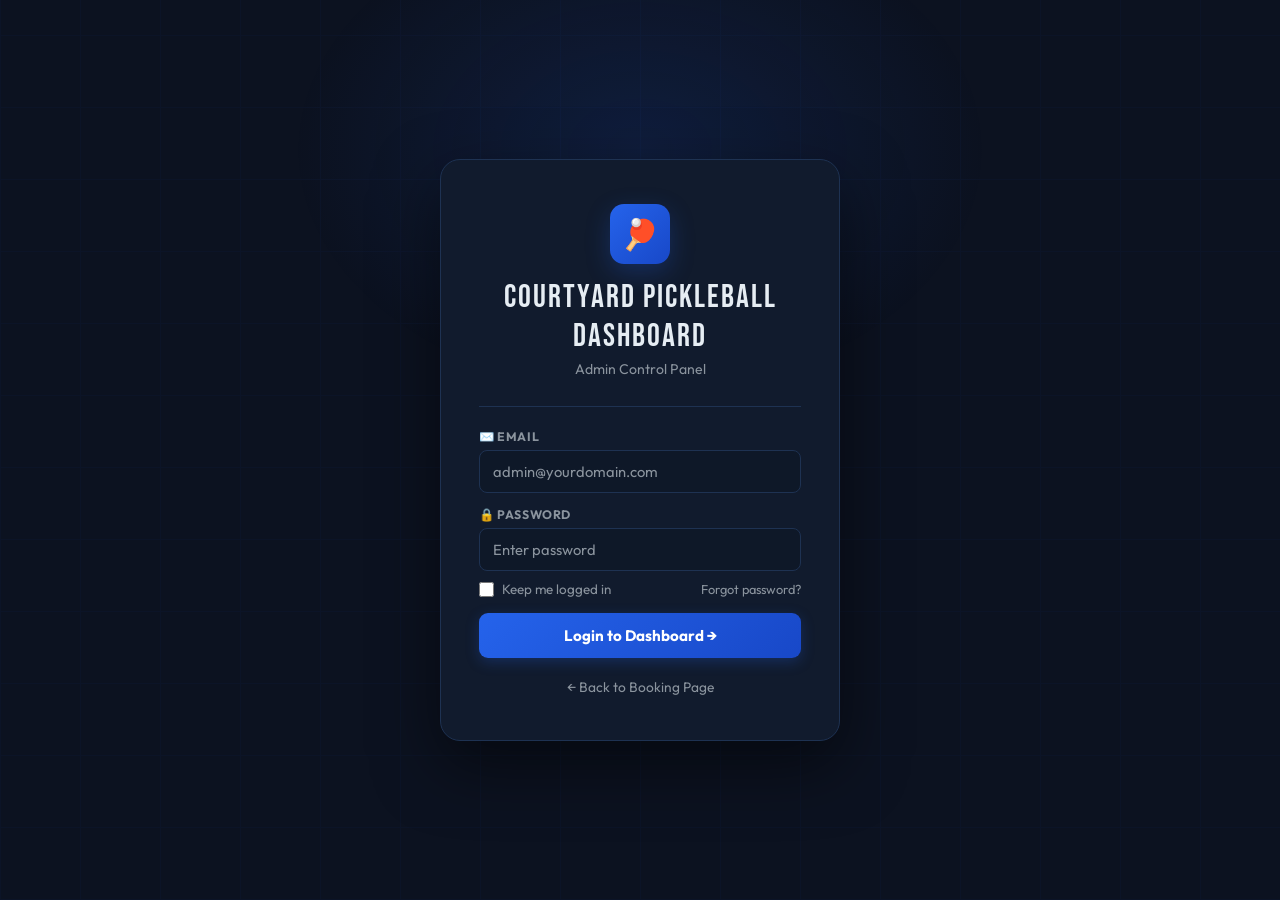
<file: login.html>
<!DOCTYPE html>
<html lang="en">
<head>
<meta charset="UTF-8" />
<meta name="viewport" content="width=device-width, initial-scale=1.0" />
<script async src="https://pagead2.googlesyndication.com/pagead/js/adsbygoogle.js?client=ca-pub-6965664743687392" crossorigin="anonymous"></script>
<title>CourtYard Pickleball — Admin Login</title>
<link rel="icon" type="image/jpeg" href="courtyard-logo.jpg">
<link href="https://fonts.googleapis.com/css2?family=Bebas+Neue&family=Outfit:wght@400;500;600;700&display=swap" rel="stylesheet"/>
<style>
*,*::before,*::after{box-sizing:border-box;margin:0;padding:0}
:root{--green:#2563eb;--green-dark:#1848c8;--glow:rgba(37,99,235,.25);--bg:#0c1220;--card:#111b2d;--border:#1e3252;--text:#e6edf3;--muted:#8b949e;--input:#0e1828;--red:#f85149;}
body.light{--bg:#f0f4f8;--card:#fff;--border:#d0d7de;--text:#1a1a2e;--muted:#6c7892;--input:#eaeef2;}
body{font-family:'Outfit',sans-serif;background:var(--bg);color:var(--text);min-height:100vh;display:flex;align-items:center;justify-content:center;position:relative;overflow:hidden;transition:background .3s,color .3s;}
.bg-glow{position:fixed;top:-100px;left:50%;transform:translateX(-50%);width:700px;height:500px;border-radius:50%;background:radial-gradient(ellipse,rgba(37,99,235,.14) 0%,transparent 70%);pointer-events:none;}
.bg-grid{position:fixed;inset:0;opacity:.035;background-image:repeating-linear-gradient(0deg,var(--green) 0,var(--green) 1px,transparent 1px,transparent 72px),repeating-linear-gradient(90deg,var(--green) 0,var(--green) 1px,transparent 1px,transparent 80px);pointer-events:none;}
.card{position:relative;z-index:10;background:var(--card);border:1px solid var(--border);border-radius:20px;padding:44px 38px;width:100%;max-width:400px;box-shadow:0 24px 64px rgba(0,0,0,.5);}
.logo{text-align:center;margin-bottom:28px;}
.logo-ic{width:60px;height:60px;background:linear-gradient(135deg,var(--green),var(--green-dark));border-radius:14px;display:flex;align-items:center;justify-content:center;font-size:1.9rem;margin:0 auto 14px;box-shadow:0 8px 24px var(--glow);}
.logo-tx{font-family:'Bebas Neue',sans-serif;font-size:2rem;letter-spacing:2px;}
.logo-sub{color:var(--muted);font-size:.88rem;margin-top:4px;}
.divider{height:1px;background:var(--border);margin:22px 0;}
.err{background:rgba(248,81,73,.1);border:1px solid rgba(248,81,73,.3);border-radius:8px;padding:11px 14px;font-size:.86rem;color:#ff7875;margin-bottom:14px;display:none;}
.err.show{display:block;}
.fl{display:block;font-size:.77rem;font-weight:700;text-transform:uppercase;letter-spacing:.6px;color:var(--muted);margin-bottom:6px;}
.fi{width:100%;padding:11px 13px;background:var(--input);border:1px solid var(--border);border-radius:8px;color:var(--text);font-family:'Outfit',sans-serif;font-size:.92rem;transition:border-color .2s,box-shadow .2s;margin-bottom:14px;}
.fi:focus{outline:none;border-color:var(--green);box-shadow:0 0 0 3px rgba(37,99,235,.15);}
.fi::placeholder{color:var(--muted);}
@media (pointer: coarse){.fi,input,select,textarea{font-size:16px;}}
.btn{display:flex;align-items:center;justify-content:center;gap:7px;width:100%;padding:13px 20px;border:none;border-radius:9px;font-family:'Outfit',sans-serif;font-size:.95rem;font-weight:700;cursor:pointer;transition:all .2s;}
.btn-p{background:linear-gradient(135deg,var(--green),var(--green-dark));color:#fff;box-shadow:0 4px 14px var(--glow);}
.btn-p:hover{transform:translateY(-2px);box-shadow:0 8px 22px var(--glow);}
.hint{background:rgba(37,99,235,.07);border:1px solid rgba(37,99,235,.22);border-radius:8px;padding:12px;font-size:.82rem;color:var(--muted);margin-top:18px;text-align:center;}
.hint strong{color:var(--green);}
.back{display:flex;align-items:center;justify-content:center;gap:6px;margin-top:20px;font-size:.86rem;color:var(--muted);transition:color .2s;text-decoration:none;}
.back:hover{color:var(--green);}
.forgot-link{display:block;text-align:right;font-size:.8rem;color:var(--muted);margin-top:-8px;margin-bottom:14px;cursor:pointer;transition:color .2s;}
.forgot-link:hover{color:var(--green);}
.reset-panel{display:none;margin-top:18px;}
.reset-panel.show{display:block;}
.ok-msg{background:rgba(37,99,235,.08);border:1px solid rgba(37,99,235,.25);border-radius:8px;padding:12px 14px;font-size:.84rem;color:var(--green);margin-bottom:14px;display:none;}
.ok-msg.show{display:block;}
.new-pass-panel{display:none;margin-top:4px;}
.new-pass-panel.show{display:block;}
/* toast */
.toasts{position:fixed;top:20px;right:20px;z-index:999;display:flex;flex-direction:column;gap:8px;}
.toast{background:var(--card);border:1px solid var(--border);border-radius:10px;padding:12px 16px;display:flex;align-items:center;gap:10px;min-width:240px;box-shadow:0 6px 24px rgba(0,0,0,.4);animation:tin .3s ease;font-size:.86rem;}
@keyframes tin{from{transform:translateX(110%);opacity:0}to{transform:translateX(0);opacity:1}}
.toast.err{border-left:3px solid var(--red);}
</style>
</head>
<body>
<div class="bg-glow"></div>
<div class="bg-grid"></div>
<div class="toasts" id="toasts"></div>

<div class="card">
  <div class="logo">
    <div class="logo-ic">🏓</div>
    <div class="logo-tx">COURTYARD PICKLEBALL DASHBOARD</div>
    <div class="logo-sub">Admin Control Panel</div>
  </div>
  <div class="divider"></div>

  <div class="err" id="errBox">❌ Invalid email or password.</div>

  <!-- Login form -->
  <div id="loginPanel">
    <form id="loginForm" onsubmit="doLogin(event)" autocomplete="on">
      <label class="fl" for="uname">✉️ Email</label>
      <input type="text" inputmode="email" class="fi" id="uname" placeholder="admin@yourdomain.com" autocomplete="username"/>
      <label class="fl" for="upass">🔒 Password</label>
      <input type="password" class="fi" id="upass" placeholder="Enter password" autocomplete="current-password"/>
      <div style="display:flex;align-items:center;justify-content:space-between;margin-bottom:16px;margin-top:-4px">
        <label style="display:flex;align-items:center;gap:8px;cursor:pointer;font-size:.84rem;color:var(--muted)">
          <input type="checkbox" id="rememberMe" style="width:15px;height:15px;accent-color:var(--green);cursor:pointer"/>
          Keep me logged in
        </label>
        <span class="forgot-link" style="margin:0" onclick="showForgot()">Forgot password?</span>
      </div>
      <button type="submit" class="btn btn-p">Login to Dashboard →</button>
    </form>
  </div>

  <!-- Forgot password panel -->
  <div class="reset-panel" id="resetPanel">
    <div class="ok-msg" id="resetOk">✅ Reset link sent! Check your email inbox.</div>
    <label class="fl">✉️ Enter your admin email</label>
    <input type="email" class="fi" id="resetEmail" placeholder="admin@yourdomain.com"/>
    <button class="btn btn-p" onclick="doReset()">Send Reset Link</button>
    <span class="forgot-link" style="text-align:center;margin-top:12px;" onclick="showLogin()">← Back to login</span>
  </div>

  <!-- New password panel (after clicking reset link) -->
  <div class="new-pass-panel" id="newPassPanel">
    <label class="fl">🔒 New Password</label>
    <input type="password" class="fi" id="newPass" placeholder="Enter new password (min 8 chars)"/>
    <label class="fl">🔒 Confirm Password</label>
    <input type="password" class="fi" id="newPassConfirm" placeholder="Confirm new password"/>
    <button class="btn btn-p" onclick="doSetPassword()">Set New Password</button>
  </div>

  <a class="back" href="index.html">← Back to Booking Page</a>
</div>

<script>
// Dark mode sync
const dark = localStorage.getItem('pb_dark') !== 'light';
if (!dark) document.body.classList.add('light');

async function doLogin(e) {
  e.preventDefault();
  const u = document.getElementById('uname').value.trim();
  const p = document.getElementById('upass').value;
  const btn = e.target.querySelector('button[type="submit"]');
  btn.disabled = true;
  btn.textContent = 'Logging in…';
  const remember = document.getElementById('rememberMe').checked;
  const r = await Auth.login(u, p, remember);
  if (r.ok) {
    const params = new URLSearchParams(window.location.search);
    window.location.href = params.get('next') || 'admin.html';
  } else {
    document.getElementById('errBox').classList.add('show');
    btn.disabled = false;
    btn.textContent = 'Login to Dashboard →';
  }
}

// Redirect if already logged in (skip if we were sent here from admin — avoids redirect loop)
document.addEventListener('DOMContentLoaded', () => {
  const params = new URLSearchParams(window.location.search);
  const comingFromAdmin = !!params.get('next');
  if (!comingFromAdmin && Auth.getSession()) window.location.href = 'admin.html';
  // Password-recovery and first-owner invitation links both establish a
  // temporary Supabase session before redirecting back to this page.
  const hash = window.location.hash;
  if (hash.includes('type=recovery') || hash.includes('type=invite')) {
    document.getElementById('loginPanel').style.display = 'none';
    document.getElementById('newPassPanel').classList.add('show');
  }
});

function showForgot() {
  document.getElementById('loginPanel').style.display = 'none';
  document.getElementById('resetPanel').classList.add('show');
  document.getElementById('errBox').classList.remove('show');
}

function showLogin() {
  document.getElementById('loginPanel').style.display = 'block';
  document.getElementById('resetPanel').classList.remove('show');
  document.getElementById('resetOk').classList.remove('show');
}

async function doReset() {
  const email = document.getElementById('resetEmail').value.trim();
  if (!email) { alert('Please enter your email.'); return; }
  const { error } = await _sb.auth.resetPasswordForEmail(email, {
    redirectTo: new URL('login.html', window.location.href).href
  });
  if (error) {
    alert('Error: ' + error.message);
  } else {
    document.getElementById('resetOk').classList.add('show');
  }
}

async function doSetPassword() {
  const p1 = document.getElementById('newPass').value;
  const p2 = document.getElementById('newPassConfirm').value;
  if (p1.length < 8) { alert('Password must be at least 8 characters.'); return; }
  if (p1 !== p2) { alert('Passwords do not match.'); return; }
  const { error } = await _sb.auth.updateUser({ password: p1 });
  if (error) {
    alert('Error: ' + error.message);
  } else {
    alert('✅ Password updated! You can now log in.');
    window.location.href = 'login.html';
  }
}
</script>
<script src="supabase.min.js"></script>
<script src="supabase-config.js"></script>
</body>
</html>
</file>
